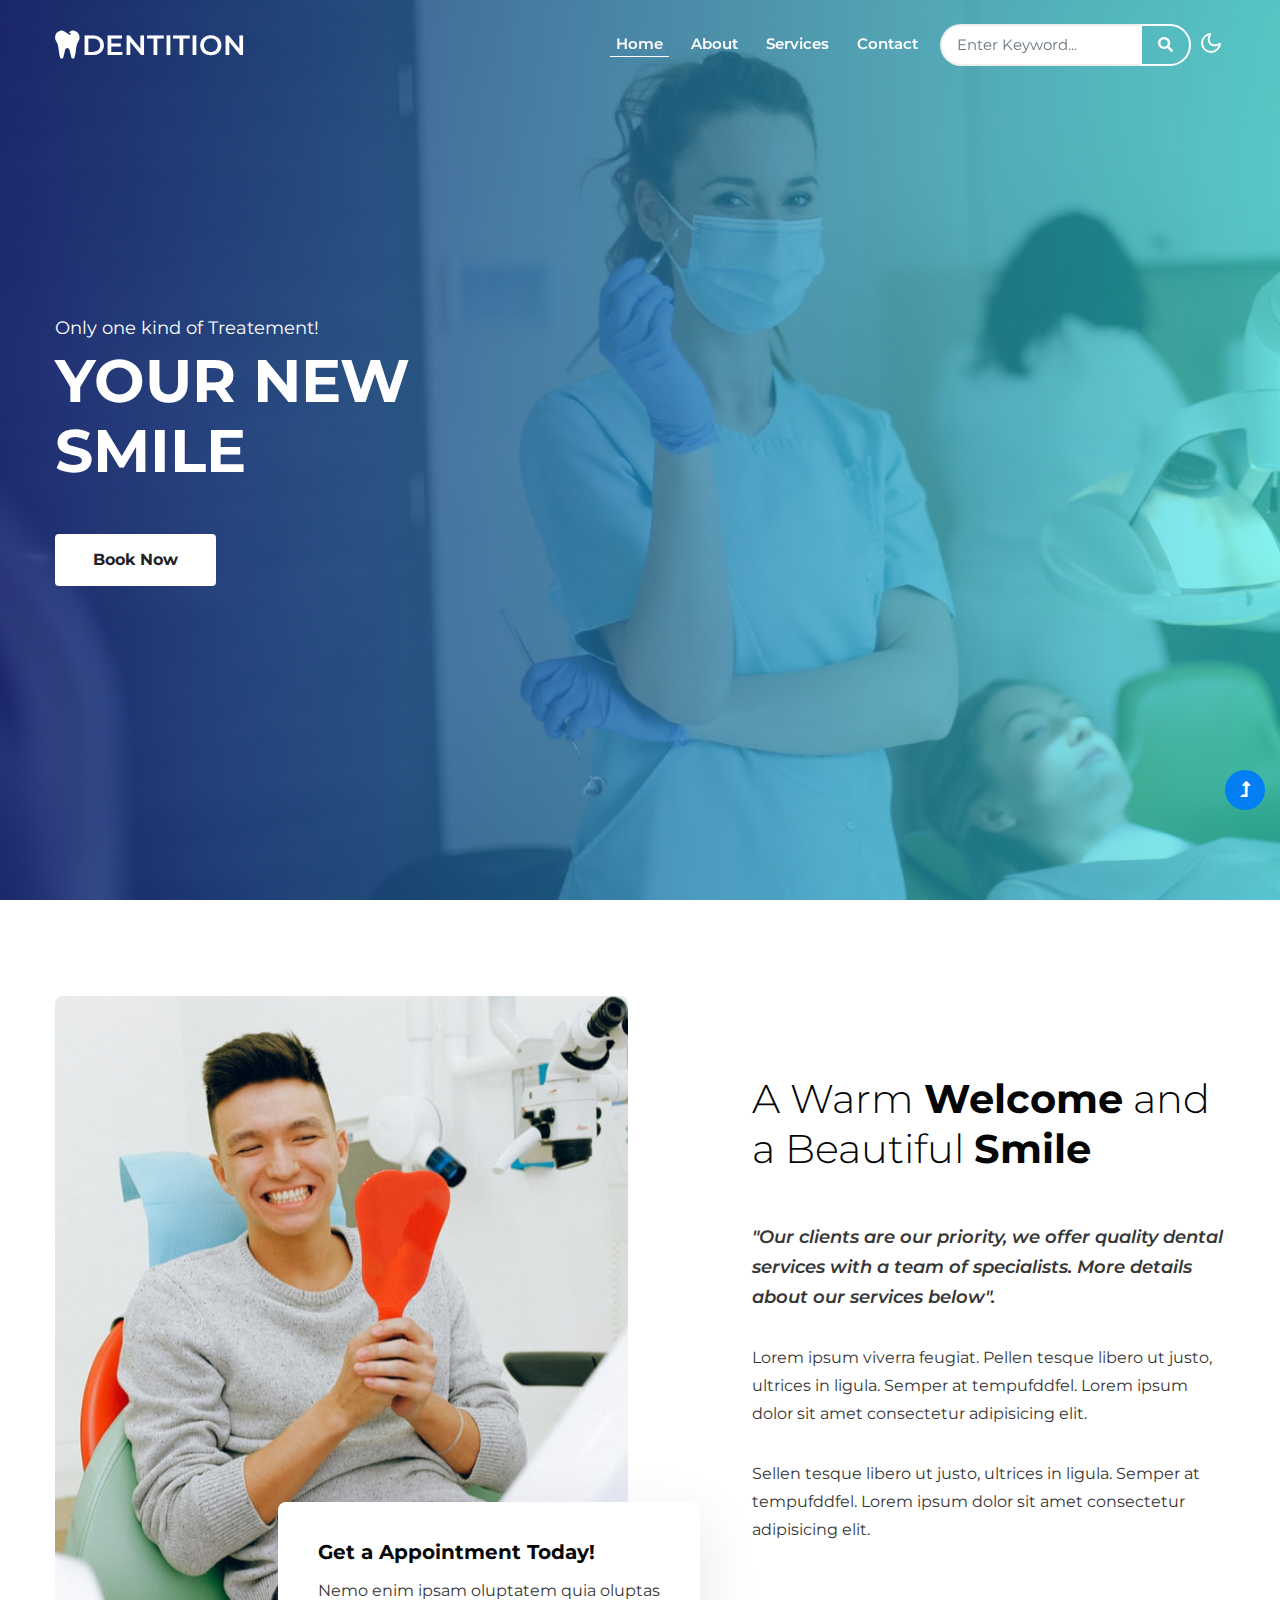
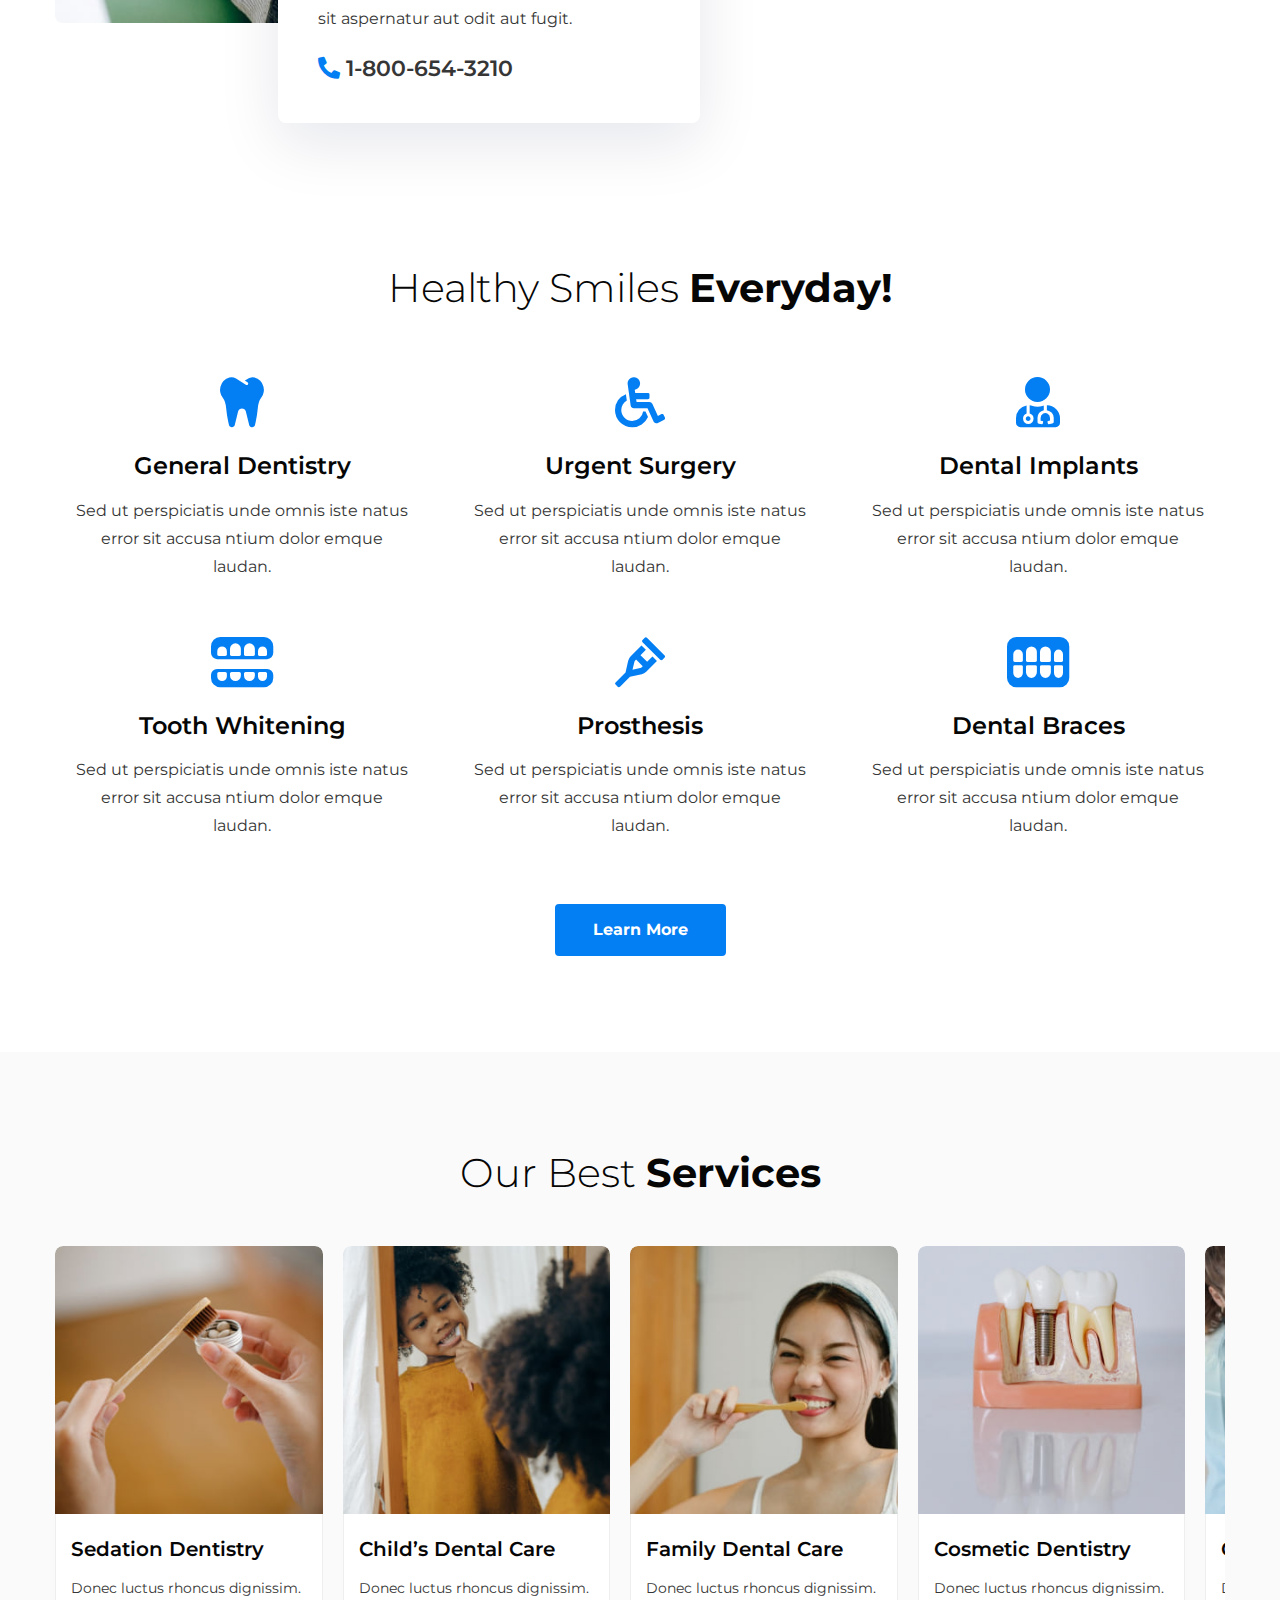
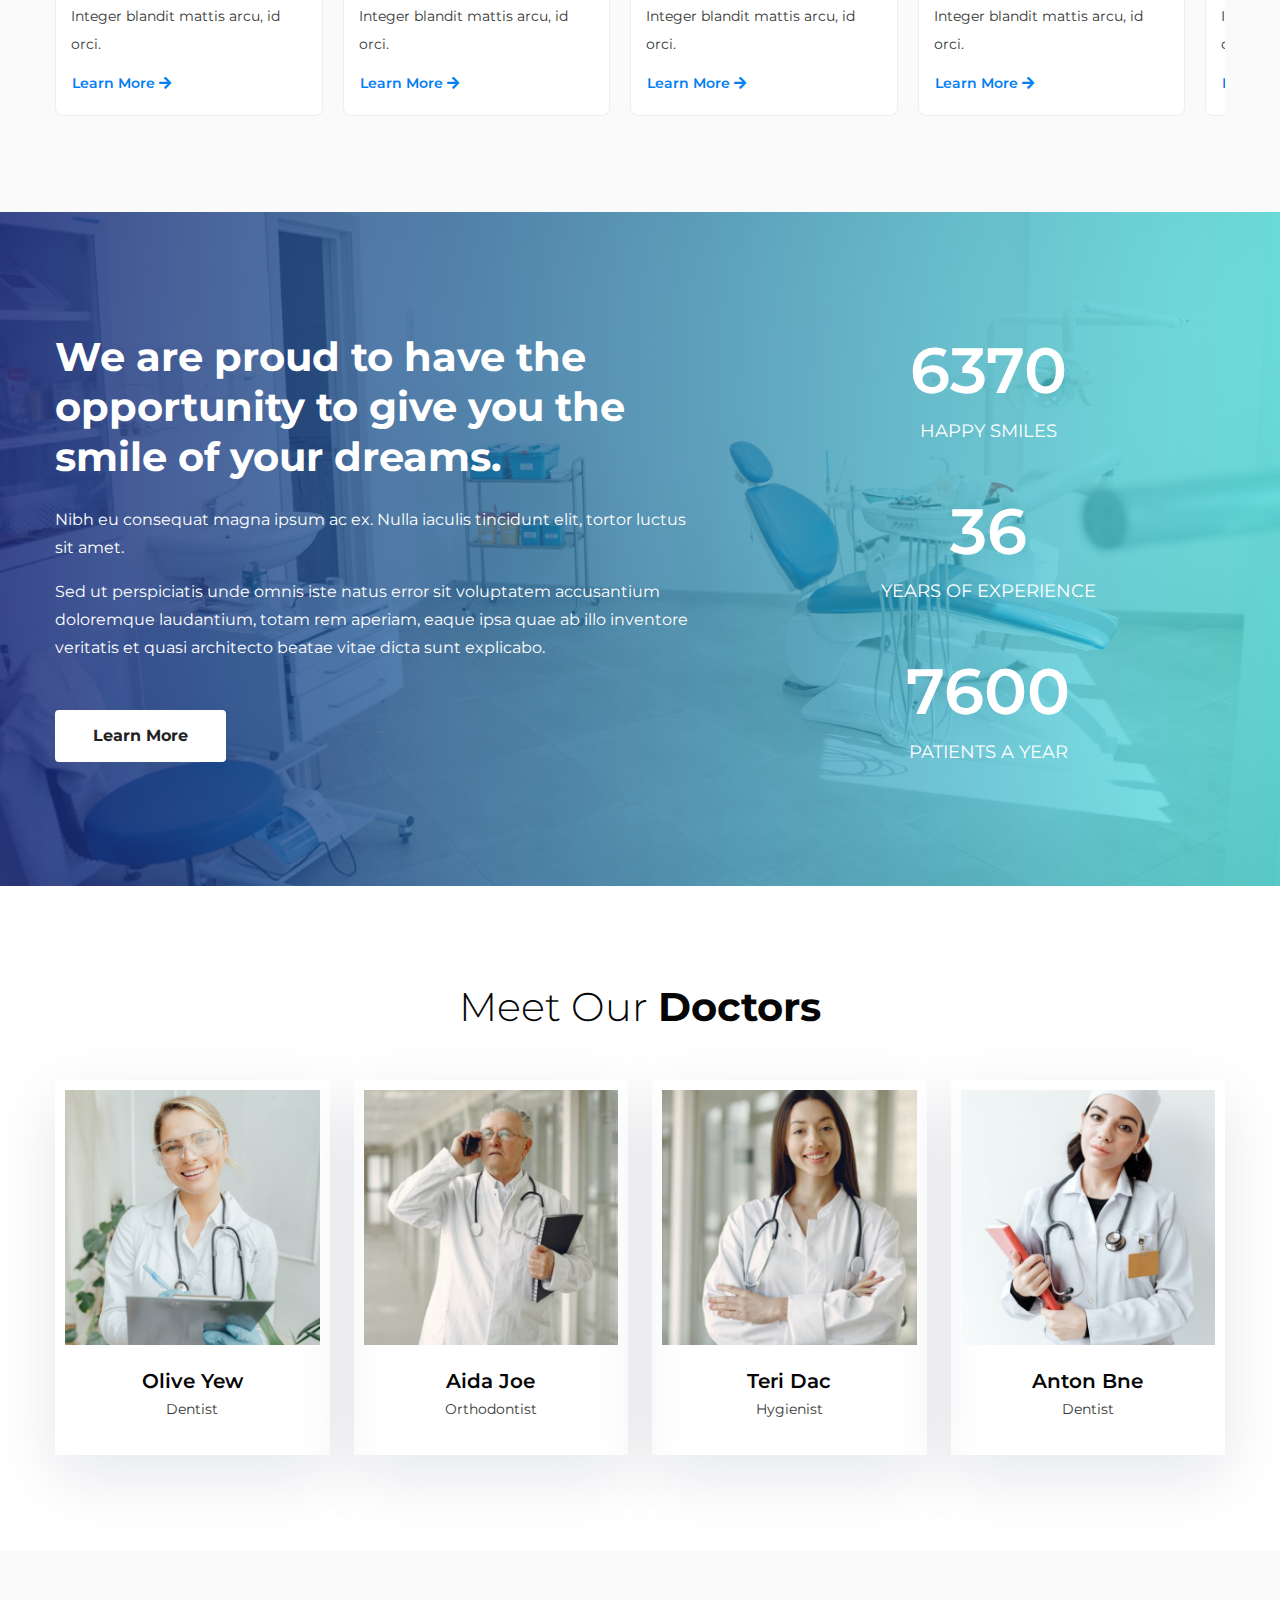
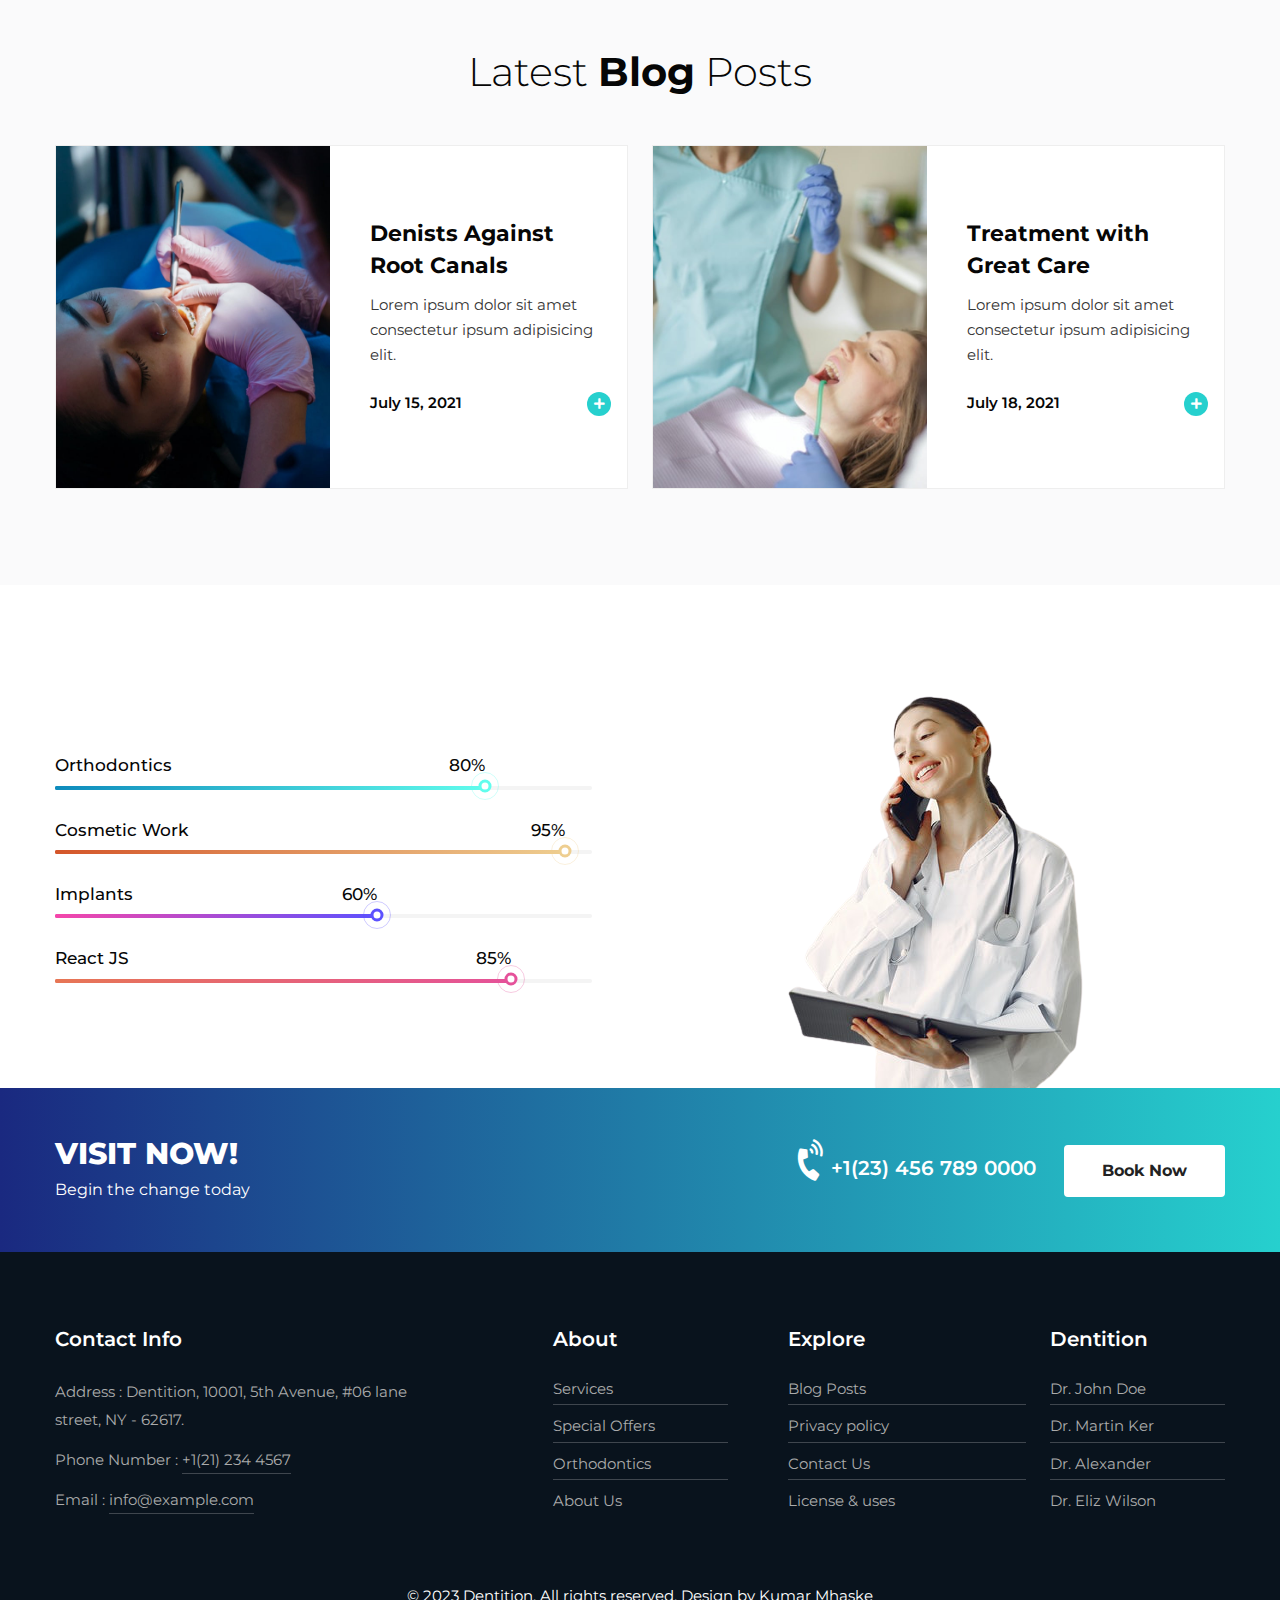
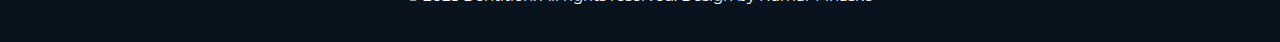
<file: index.html>
<!doctype html>
<html lang="en">

<head>
 
    <meta charset="utf-8">
    <meta name="viewport" content="width=device-width, initial-scale=1">
    <title>Dentition - Medical Category Bootstrap Responsive Website Template - Home : W3Layouts</title>
  
    <link href="//fonts.googleapis.com/css2?family=Montserrat:wght@100;200;300;400;500;600;700;800;900&display=swap"
        rel="stylesheet">
    
    <link rel="stylesheet" href="assets/css/style-starter.css">
</head>

<body>
    <!-- header -->
    <header id="site-header" class="fixed-top">
        <div class="container">
            <nav class="navbar navbar-expand-lg navbar-light">
                <a class="navbar-brand" href="index.html">
                    <i class="fas fa-tooth"></i>Dentition
                </a>
                <button class="navbar-toggler collapsed" type="button" data-bs-toggle="collapse"
                    data-bs-target="#navbarScroll" aria-controls="navbarScroll" aria-expanded="false"
                    aria-label="Toggle navigation">
                    <span class="navbar-toggler-icon fa icon-expand fa-bars"></span>
                    <span class="navbar-toggler-icon fa icon-close fa-times"></span>
                </button>
                <div class="collapse navbar-collapse" id="navbarScroll">
                    <ul class="navbar-nav ms-auto me-2 my-2 my-lg-0 navbar-nav-scroll">
                        <li class="nav-item">
                            <a class="nav-link active" aria-current="page" href="index.html">Home</a>
                        </li>
                        <li class="nav-item">
                            <a class="nav-link" href="about.html">About</a>
                        </li>
                        <li class="nav-item">
                            <a class="nav-link" href="services.html">Services</a>
                        </li>
                        <li class="nav-item">
                            <a class="nav-link" href="contact.html">Contact</a>
                        </li>
                    </ul>
                    <form action="#error" method="GET" class="d-flex search-header">
                        <input class="form-control" type="search" placeholder="Enter Keyword..." aria-label="Search"
                            required>
                        <button class="btn btn-style" type="submit"><i class="fas fa-search"></i></button>
                    </form>
                </div>
                <!-- toggle switch for light and dark theme -->
                <div class="cont-ser-position">
                    <nav class="navigation">
                        <div class="theme-switch-wrapper">
                            <label class="theme-switch" for="checkbox">
                                <input type="checkbox" id="checkbox">
                                <div class="mode-container">
                                    <i class="gg-sun"></i>
                                    <i class="gg-moon"></i>
                                </div>
                            </label>
                        </div>
                    </nav>
                </div>
                <!-- //toggle switch for light and dark theme -->
            </nav>
        </div>
    </header>
    <!-- //header -->

    <!-- banner section -->
    <section class="w3l-main-slider" id="home">
        <div class="banner-content">
            <div id="demo-1">
                <div class="demo-inner-content">
                    <div class="container">
                        <div class="banner-info">
                            <p class="mb-1">Only one kind of Treatement!</p>
                            <h3>Your New Smile</h3>
                            <a class="btn btn-style btn-style-2 mt-sm-5 mt-4" href="appointment.html">Book Now</a>
                        </div>
                    </div>
                </div>
            </div>
        </div>
    </section>
    <!-- //banner section -->

    <!-- home block 1 -->
    <section class="w3l-servicesblock py-5">
        <div class="container py-md-5 py-4">
            <div class="row pb-xl-5 align-items-center">
                <div class="col-lg-6 position-relative home-block-3-left pb-lg-0 pb-5">
                    <div class="position-relative">
                        <img src="assets/images/home1.jpg" alt="" class="img-fluid radius-image">
                    </div>
                    <div class="imginfo__box">
                        <h6 class="imginfo__title">Get a Appointment Today!</h6>
                        <p>Nemo enim ipsam oluptatem quia oluptas<br> sit aspernatur aut odit aut fugit. </p>
                        <a href="tel:http://1(800)7654321"><i class="fas fa-phone-alt"></i> 1-800-654-3210</a>
                    </div>
                </div>
                <div class="col-xl-5 col-lg-6 offset-xl-1 mt-lg-0 mt-5 pt-lg-0 pt-5">
                    <h3 class="title-style mb-md-5 mb-4">A Warm <span>Welcome</span> and a Beautiful <span>Smile</span>
                    </h3>
                    <p class="sub-para">"Our clients are our priority, we offer quality dental services with a team of
                        specialists. More details about our services below".</p>
                    <p class="mt-4 pt-sm-2">Lorem ipsum viverra feugiat. Pellen tesque libero ut justo,
                        ultrices in ligula. Semper at tempufddfel. Lorem ipsum dolor sit amet consectetur adipisicing
                        elit.</p>
                    <p class="mt-4 pt-sm-2">Sellen tesque libero ut justo,
                        ultrices in ligula. Semper at tempufddfel. Lorem ipsum dolor sit amet consectetur adipisicing
                        elit.</p>
                </div>
            </div>
        </div>
    </section>
    <!-- //home block 1 -->

    <!-- home block 2 -->
    <section class="about-section text-center pt-lg-5 pb-5">
        <div class="container pt-lg-5 pb-lg-5 pb-4">
            <h3 class="title-style text-center mb-5">Healthy Smiles <span>Everyday!</span></h3>
            <div class="row justify-content-center">
                <div class="col-lg-4 col-md-6">
                    <div class="about-single p-3">
                        <div class="about-icon mb-4">
                            <i class="fas fa-tooth"></i>
                        </div>
                        <div class="about-content">
                            <h5 class="mb-3"><a href="about.html">General Dentistry</a></h5>
                            <p>Sed ut perspiciatis unde omnis iste natus error sit accusa ntium dolor emque
                                laudan.</p>
                        </div>
                    </div>
                </div>
                <div class="col-lg-4 col-md-6 mt-md-0 mt-3">
                    <div class="about-single p-3">
                        <div class="about-icon mb-4">
                            <i class="fas fa-wheelchair"></i>
                        </div>
                        <div class="about-content">
                            <h5 class="mb-3"><a href="about.html">Urgent Surgery</a></h5>
                            <p>Sed ut perspiciatis unde omnis iste natus error sit accusa ntium dolor emque
                                laudan.</p>
                        </div>
                    </div>
                </div>
                <div class="col-lg-4 col-md-6 mt-lg-0 mt-3">
                    <div class="about-single p-3">
                        <div class="about-icon mb-4">
                            <i class="fas fa-user-md"></i>
                        </div>
                        <div class="about-content">
                            <h5 class="mb-3"><a href="about.html">Dental Implants</a></h5>
                            <p>Sed ut perspiciatis unde omnis iste natus error sit accusa ntium dolor emque
                                laudan.</p>
                        </div>
                    </div>
                </div>
                <div class="col-lg-4 col-md-6 mt-4">
                    <div class="about-single p-3">
                        <div class="about-icon mb-4">
                            <i class="fas fa-teeth-open"></i>
                        </div>
                        <div class="about-content">
                            <h5 class="mb-3"><a href="about.html">Tooth Whitening</a></h5>
                            <p>Sed ut perspiciatis unde omnis iste natus error sit accusa ntium dolor emque
                                laudan.</p>
                        </div>
                    </div>
                </div>
                <div class="col-lg-4 col-md-6 mt-4">
                    <div class="about-single p-3">
                        <div class="about-icon mb-4">
                            <i class="fas fa-crutch"></i>
                        </div>
                        <div class="about-content">
                            <h5 class="mb-3"><a href="about.html">Prosthesis</a></h5>
                            <p>Sed ut perspiciatis unde omnis iste natus error sit accusa ntium dolor emque
                                laudan.</p>
                        </div>
                    </div>
                </div>
                <div class="col-lg-4 col-md-6 mt-4">
                    <div class="about-single p-3">
                        <div class="about-icon mb-4">
                            <i class="fas fa-teeth"></i>
                        </div>
                        <div class="about-content">
                            <h5 class="mb-3"><a href="about.html">Dental Braces</a></h5>
                            <p>Sed ut perspiciatis unde omnis iste natus error sit accusa ntium dolor emque
                                laudan.</p>
                        </div>
                    </div>
                </div>
            </div>
            <a href="services.html" class="btn btn-style mt-5">Learn More</a>
        </div>
    </section>
    <!-- //home block 2 -->

    <!-- home block 3 with slider -->
    <section class="w3l-index5 py-5">
        <div class="container py-md-5 py-4">
            <h3 class="title-style text-center mb-5">Our Best <span>Services</span></h3>
            <div class="inner-sec-w3layouts mt-md-5 mt-4">
                <div class="owl-three owl-carousel owl-theme">
                    <div class="item">
                        <div class="content-left-sec">
                            <a class="blog-link d-block zoom-image" href="#url"><img src="assets/images/s1.jpg"
                                    class="img-fluid scale-image" alt=""></a>
                            <div class="blog-info">
                                <a href="#url">
                                    <h4 class="mb-0">Sedation Dentistry</h4>
                                </a>
                                <p>Donec luctus rhoncus dignissim. Integer blandit mattis arcu, id orci.</p>
                                <a href="services.html" class="btn btn-style-primary">Learn More<i
                                        class="fas fa-arrow-right"></i></a>
                            </div>
                        </div>
                    </div>
                    <div class="item">
                        <div class="content-left-sec">
                            <a class="blog-link d-block zoom-image" href="#url"><img src="assets/images/s2.jpg"
                                    class="img-fluid scale-image" alt=""></a>
                            <div class="blog-info">
                                <a href="#url">
                                    <h4 class="mb-0">Child’s Dental Care</h4>
                                </a>
                                <p>Donec luctus rhoncus dignissim. Integer blandit mattis arcu, id orci.</p>
                                <a href="services.html" class="btn btn-style-primary">Learn More<i
                                        class="fas fa-arrow-right"></i></a>
                            </div>
                        </div>
                    </div>
                    <div class="item">
                        <div class="content-left-sec">
                            <a class="blog-link d-block zoom-image" href="#url"><img src="assets/images/s3.jpg"
                                    class="img-fluid scale-image" alt=""></a>
                            <div class="blog-info">
                                <a href="#url">
                                    <h4 class="mb-0">Family Dental Care</h4>
                                </a>
                                <p>Donec luctus rhoncus dignissim. Integer blandit mattis arcu, id orci.</p>
                                <a href="services.html" class="btn btn-style-primary">Learn More<i
                                        class="fas fa-arrow-right"></i></a>
                            </div>
                        </div>
                    </div>
                    <div class="item">
                        <div class="content-left-sec">
                            <a class="blog-link d-block zoom-image" href="#url"><img src="assets/images/s4.jpg"
                                    class="img-fluid scale-image" alt=""></a>
                            <div class="blog-info">
                                <a href="#url">
                                    <h4 class="mb-0">Cosmetic Dentistry</h4>
                                </a>
                                <p>Donec luctus rhoncus dignissim. Integer blandit mattis arcu, id orci.</p>
                                <a href="services.html" class="btn btn-style-primary">Learn More<i
                                        class="fas fa-arrow-right"></i></a>
                            </div>
                        </div>
                    </div>
                    <div class="item">
                        <div class="content-left-sec">
                            <a class="blog-link d-block zoom-image" href="#url"><img src="assets/images/s5.jpg"
                                    class="img-fluid scale-image" alt=""></a>
                            <div class="blog-info">
                                <a href="#url">
                                    <h4 class="mb-0">Cleaning with Air Flow</h4>
                                </a>
                                <p>Donec luctus rhoncus dignissim. Integer blandit mattis arcu, id orci.</p>
                                <a href="services.html" class="btn btn-style-primary">Learn More<i
                                        class="fas fa-arrow-right"></i></a>
                            </div>
                        </div>
                    </div>
                    <div class="item">
                        <div class="content-left-sec">
                            <a class="blog-link d-block zoom-image" href="#url"><img src="assets/images/s7.jpg"
                                    class="img-fluid scale-image" alt=""></a>
                            <div class="blog-info">
                                <a href="#url">
                                    <h4 class="mb-0">Complete Whitening</h4>
                                </a>
                                <p>Donec luctus rhoncus dignissim. Integer blandit mattis arcu, id orci.</p>
                                <a href="services.html" class="btn btn-style-primary">Learn More<i
                                        class="fas fa-arrow-right"></i></a>
                            </div>
                        </div>
                    </div>
                </div>
            </div>
        </div>
    </section>
    <!-- //home block 3 with slider -->

    <!-- stats section -->
    <section class="w3-bottom-stats py-5">
        <div class="container py-md-5 py-4">
            <div class="row py-4">
                <div class="col-md-7 pe-lg-5">
                    <h5 class="text-new mb-4">We are proud to have the opportunity to give you the smile of your dreams.
                    </h5>
                    <p class="mb-3">Nibh eu consequat magna ipsum ac ex. Nulla iaculis
                        tincidunt elit, tortor luctus sit amet.
                    </p>
                    <p>Sed ut perspiciatis unde omnis iste natus error sit voluptatem accusantium doloremque
                        laudantium, totam rem aperiam, eaque ipsa quae ab illo inventore veritatis et quasi
                        architecto beatae vitae dicta sunt explicabo.</p>
                    <a href="about.html" class="btn btn-style btn-style-2 mt-lg-5 mt-4">Learn More</a>
                </div>
                <div class="col-md-5 text-md-center mt-md-0 mt-5">
                    <div class="counter">
                        <div class="timer count-title count-number" data-to="6370" data-speed="1500">6370</div>
                        <p class="count-text mt-sm-2">Happy Smiles</p>
                    </div>
                    <div class="counter mt-sm-5 mt-4">
                        <div class="timer count-title count-number" data-to="36" data-speed="1500">36</div>
                        <p class="count-text mt-sm-2">Years of experience</p>
                    </div>
                    <div class="counter mt-sm-5 mt-4">
                        <div class="timer count-title count-number" data-to="7600" data-speed="1500">7600</div>
                        <p class="count-text mt-sm-2">Patients a year</p>
                    </div>
                </div>
            </div>
        </div>
    </section>
    <!-- //stats section -->

    <!-- team section -->
    <section class="w3l-team py-5">
        <div class="container py-md-5 py-4">
            <h3 class="title-style text-center mb-5">Meet Our <span>Doctors</span></h3>
            <div class="row text-center">
                <div class="col-lg-3 col-sm-6">
                    <div class="team-block-single">
                        <div class="team-grids">
                            <a href="#team-single">
                                <img src="assets/images/team1.jpg" class="img-fluid" alt="">
                                <div class="team-info">
                                    <div class="social-icons-section">
                                        <a class="fac" href="#facebook">
                                            <i class="fab fa-facebook-f"></i>
                                        </a>
                                        <a class="twitter mx-2" href="#twitter">
                                            <i class="fab fa-twitter"></i>
                                        </a>
                                        <a class="google" href="#google-plus">
                                            <i class="fab fa-google-plus-g"></i>
                                        </a>
                                    </div>
                                </div>
                            </a>
                        </div>
                        <div class="team-bottom-block p-4">
                            <h5 class="member mb-1"><a href="#team">Olive Yew</a></h5>
                            <small>Dentist</small>
                        </div>
                    </div>
                </div>
                <div class="col-lg-3 col-sm-6 mt-sm-0 mt-4">
                    <div class="team-block-single">
                        <div class="team-grids">
                            <a href="#team-single">
                                <img src="assets/images/team2.jpg" class="img-fluid" alt="">
                                <div class="team-info">
                                    <div class="social-icons-section">
                                        <a class="fac" href="#facebook">
                                            <i class="fab fa-facebook-f"></i>
                                        </a>
                                        <a class="twitter mx-2" href="#twitter">
                                            <i class="fab fa-twitter"></i>
                                        </a>
                                        <a class="google" href="#google-plus">
                                            <i class="fab fa-google-plus-g"></i>
                                        </a>
                                    </div>
                                </div>
                            </a>
                        </div>
                        <div class="team-bottom-block p-4">
                            <h5 class="member mb-1 active"><a href="#team">Aida Joe</a></h5>
                            <small>Orthodontist</small>
                        </div>
                    </div>
                </div>
                <div class="col-lg-3 col-sm-6 mt-lg-0 mt-4">
                    <div class="team-block-single">
                        <div class="team-grids">
                            <a href="#team-single">
                                <img src="assets/images/team3.jpg" class="img-fluid" alt="">
                                <div class="team-info">
                                    <div class="social-icons-section">
                                        <a class="fac" href="#facebook">
                                            <i class="fab fa-facebook-f"></i>
                                        </a>
                                        <a class="twitter mx-2" href="#twitter">
                                            <i class="fab fa-twitter"></i>
                                        </a>
                                        <a class="google" href="#google-plus">
                                            <i class="fab fa-google-plus-g"></i>
                                        </a>
                                    </div>
                                </div>
                            </a>
                        </div>
                        <div class="team-bottom-block p-4">
                            <h5 class="member mb-1"><a href="#team">Teri Dac</a></h5>
                            <small>Hygienist</small>
                        </div>
                    </div>
                </div>
                <div class="col-lg-3 col-sm-6 mt-lg-0 mt-4">
                    <div class="team-block-single">
                        <div class="team-grids">
                            <a href="#team-single">
                                <img src="assets/images/team4.jpg" class="img-fluid" alt="">
                                <div class="team-info">
                                    <div class="social-icons-section">
                                        <a class="fac" href="#facebook">
                                            <i class="fab fa-facebook-f"></i>
                                        </a>
                                        <a class="twitter mx-2" href="#twitter">
                                            <i class="fab fa-twitter"></i>
                                        </a>
                                        <a class="google" href="#google-plus">
                                            <i class="fab fa-google-plus-g"></i>
                                        </a>
                                    </div>
                                </div>
                            </a>
                        </div>
                        <div class="team-bottom-block p-4">
                            <h5 class="member mb-1"><a href="#team">Anton Bne</a></h5>
                            <small>Dentist</small>
                        </div>
                    </div>
                </div>
            </div>
        </div>
    </section>
    <!-- //team setion -->

    <!-- blog section -->
    <div class="w3l-homeblock2 py-5">
        <div class="container py-md-5 py-4">
            <h3 class="title-style text-center mb-5">Latest <span>Blog</span> Posts</h3>
            <div class="row">
                <div class="col-lg-6">
                    <div class="bg-clr-white hover-box">
                        <div class="row align-items-center">
                            <div class="col-sm-6 position-relative">
                                <a href="#blog">
                                    <img class="img-fluid d-block" src="assets/images/blog3.jpg" alt="image">
                                </a>
                            </div>
                            <div class="col-sm-6">
                                <div class="card-body blog-details align-self pl-sm-0">
                                    <a href="#blog" class="blog-desc">Denists Against Root Canals
                                    </a>
                                    <p>Lorem ipsum dolor sit amet consectetur ipsum adipisicing elit.</p>
                                    <div class="d-flex align-items-center justify-content-between mt-lg-4 mt-5">
                                        <h5 class="text-blog-e">July 15, 2021</h5>
                                        <a href="#blog" class="blog-icon-e"><i class="fas fa-plus"></i></a>
                                    </div>
                                </div>
                            </div>
                        </div>
                    </div>
                </div>
                <div class="col-lg-6 mt-lg-0 mt-4">
                    <div class="bg-clr-white hover-box">
                        <div class="row align-items-center">
                            <div class="col-sm-6 position-relative">
                                <a href="#blog">
                                    <img class="img-fluid d-block" src="assets/images/blog2.jpg" alt="Card image cap">
                                </a>
                            </div>
                            <div class="col-sm-6">
                                <div class="card-body blog-details align-self pl-sm-0">
                                    <a href="#blog" class="blog-desc">Treatment with Great Care</a>
                                    <p>Lorem ipsum dolor sit amet consectetur ipsum adipisicing elit.</p>
                                    <div class="d-flex align-items-center justify-content-between mt-lg-4 mt-5">
                                        <h5 class="text-blog-e">July 18, 2021</h5>
                                        <a href="#blog" class="blog-icon-e"><i class="fas fa-plus"></i></a>
                                    </div>
                                </div>
                            </div>
                        </div>
                    </div>
                </div>
            </div>
        </div>
    </div>
    <!-- //blog section -->

    <!-- skills section -->
    <section class="w3l-progress pt-5" id="progress">
        <div class="container pt-md-5 pt-4">
            <div class="row align-items-center">
                <div class="col-lg-6 pe-lg-5">
                    <div class="progress-info info1">
                        <h6 class="progress-tittle">Orthodontics <span class="">80%</span></h6>
                        <div class="progress">
                            <div class="progress-bar progress-bar-striped gradient-1" role="progressbar"
                                style="width: 80%" aria-valuenow="90" aria-valuemin="0" aria-valuemax="100">
                            </div>
                        </div>
                    </div>
                    <div class="progress-info info2">
                        <h6 class="progress-tittle">Cosmetic Work <span class="">95%</span>
                        </h6>
                        <div class="progress">
                            <div class="progress-bar progress-bar-striped gradient-2" role="progressbar"
                                style="width: 95%" aria-valuenow="95" aria-valuemin="0" aria-valuemax="100">
                            </div>
                        </div>
                    </div>
                    <div class="progress-info info3">
                        <h6 class="progress-tittle">Implants <span class="">60%</span></h6>
                        <div class="progress">
                            <div class="progress-bar progress-bar-striped gradient-3" role="progressbar"
                                style="width: 60%" aria-valuenow="95" aria-valuemin="0" aria-valuemax="100">
                            </div>
                        </div>
                    </div>
                    <div class="progress-info info4">
                        <h6 class="progress-tittle">React JS <span class="">85%</span></h6>
                        <div class="progress">
                            <div class="progress-bar progress-bar-striped gradient-4" role="progressbar"
                                style="width: 85%" aria-valuenow="95" aria-valuemin="0" aria-valuemax="100">
                            </div>
                        </div>
                    </div>
                </div>
                <div class="col-lg-6 text-center">
                    <img src="assets/images/img1.png" alt="" class="img-fluid">
                </div>
            </div>
        </div>
    </section>
    <!-- //skills section -->

    <!-- call section -->
    <section class="w3l-call-to-action-6">
        <div class="container py-md-5 py-sm-4 py-5">
            <div class="d-sm-flex align-items-center justify-content-between">
                <div class="left-content-call">
                    <h3 class="title-big">Visit Now!</h3>
                    <p class="text-white mt-1">Begin the change today</p>
                </div>
                <div class="right-content-call mt-sm-0 mt-4">
                    <ul class="buttons">
                        <li class="phone-sec me-lg-4"><i class="fas fa-phone-volume"></i>
                            <a class="call-style-w3" href="tel:+1(23) 456 789 0000">+1(23) 456 789 0000</a>
                        </li>
                        <li><a href="appointment.html" class="btn btn-style btn-style-2 mt-lg-0 mt-3">Book Now</a> </li>
                    </ul>
                </div>
            </div>
        </div>
    </section>
    <!-- //call section -->

    <!-- footer -->
    <footer class="w3l-footer-29-main">
        <div class="footer-29 pt-5 pb-4">
            <div class="container pt-md-4">
                <div class="row footer-top-29">
                    <div class="col-md-5 footer-list-29 pe-xl-5">
                        <h6 class="footer-title-29">Contact Info </h6>
                        <p class="mb-2 pe-xl-5">Address : Dentition, 10001, 5th Avenue, #06 lane street, NY - 62617.
                        </p>
                        <p class="mb-2">Phone Number : <a href="tel:+1(21) 234 4567">+1(21) 234 4567</a></p>
                        <p class="mb-2">Email : <a href="mailto:info@example.com">info@example.com</a></p>
                    </div>
                    <div class="col-md-2 col-4 footer-list-29 mt-md-0 mt-4">
                        <ul>
                            <h6 class="footer-title-29">About</h6>
                            <li><a href="services.html">Services</a></li>
                            <li><a href="about.html">Special Offers</a></li>
                            <li><a href="about.html">Orthodontics</a></li>
                            <li><a href="about.html">About Us</a></li>
                        </ul>
                    </div>
                    <div class="col-lg-3 col-md-3 col-4 ps-lg-5 ps-md-4 footer-list-29 mt-md-0 mt-4">
                        <ul>
                            <h6 class="footer-title-29">Explore</h6>
                            <li><a href="#blog">Blog Posts</a></li>
                            <li><a href="#privacy">Privacy policy</a></li>
                            <li><a href="contact.html">Contact Us</a></li>
                            <li><a href="#license">License & uses</a></li>
                        </ul>
                    </div>
                    <div class="col-lg-2 col-md-2 col-4 footer-list-29 mt-md-0 mt-4">
                        <ul>
                            <h6 class="footer-title-29">Dentition</h6>
                            <li><a href="#doctor">Dr. John Doe</a></li>
                            <li><a href="#doctor">Dr. Martin Ker</a></li>
                            <li><a href="#doctor">Dr. Alexander</a></li>
                            <li><a href="#doctor">Dr. Eliz Wilson</a></li>
                        </ul>
                    </div>
                </div>
                <!-- copyright -->
                <p class="copy-footer-29 text-center pt-lg-2 mt-5 pb-2">© 2023 Dentition. All rights reserved. Design by
                   
                    Kumar Mhaske</a></p>
                <!-- //copyright -->
            </div>
        </div>
    </footer>
    <!-- //footer -->

    <!-- Js scripts -->
    <!-- move top -->
    <button onclick="topFunction()" id="movetop" title="Go to top">
        <span class="fas fa-level-up-alt" aria-hidden="true"></span>
    </button>
    <script>
        // When the user scrolls down 20px from the top of the document, show the button
        window.onscroll = function () {
            scrollFunction()
        };

        function scrollFunction() {
            if (document.body.scrollTop > 20 || document.documentElement.scrollTop > 20) {
                document.getElementById("movetop").style.display = "block";
            } else {
                document.getElementById("movetop").style.display = "none";
            }
        }

        // When the user clicks on the button, scroll to the top of the document
        function topFunction() {
            document.body.scrollTop = 0;
            document.documentElement.scrollTop = 0;
        }
    </script>
    <!-- //move top -->

    <!-- common jquery plugin -->
    <script src="assets/js/jquery-3.3.1.min.js"></script>
    <!-- //common jquery plugin -->

    <!-- for services carousel slider -->
    <script src="assets/js/owl.carousel.js"></script>
    <script>
        $(document).ready(function () {
            $('.owl-three').owlCarousel({
                loop: true,
                stagePadding: 20,
                margin: 20,
                autoplay: true,
                autoplayTimeout: 5000,
                autoplaySpeed: 1000,
                autoplayHoverPause: false,
                nav: false,
                responsive: {
                    0: {
                        items: 1
                    },
                    600: {
                        items: 2
                    },
                    991: {
                        items: 3
                    },
                    1200: {
                        items: 4
                    }
                }
            })
        })
    </script>
    <!-- //for services carousel slider -->

    <!-- theme switch js (light and dark)-->
    <script src="assets/js/theme-change.js"></script>
    <!-- //theme switch js (light and dark)-->

    <!-- MENU-JS -->
    <script>
        $(window).on("scroll", function () {
            var scroll = $(window).scrollTop();

            if (scroll >= 80) {
                $("#site-header").addClass("nav-fixed");
            } else {
                $("#site-header").removeClass("nav-fixed");
            }
        });

        //Main navigation Active Class Add Remove
        $(".navbar-toggler").on("click", function () {
            $("header").toggleClass("active");
        });
        $(document).on("ready", function () {
            if ($(window).width() > 991) {
                $("header").removeClass("active");
            }
            $(window).on("resize", function () {
                if ($(window).width() > 991) {
                    $("header").removeClass("active");
                }
            });
        });
    </script>
    <!-- //MENU-JS -->

    <!-- disable body scroll which navbar is in active -->
    <script>
        $(function () {
            $('.navbar-toggler').click(function () {
                $('body').toggleClass('noscroll');
            })
        });
    </script>
    <!-- //disable body scroll which navbar is in active -->

    <!-- bootstrap -->
    <script src="assets/js/bootstrap.min.js"></script>
    <!-- //bootstrap -->
    <!-- //Js scripts -->
</body>

</html>
</file>
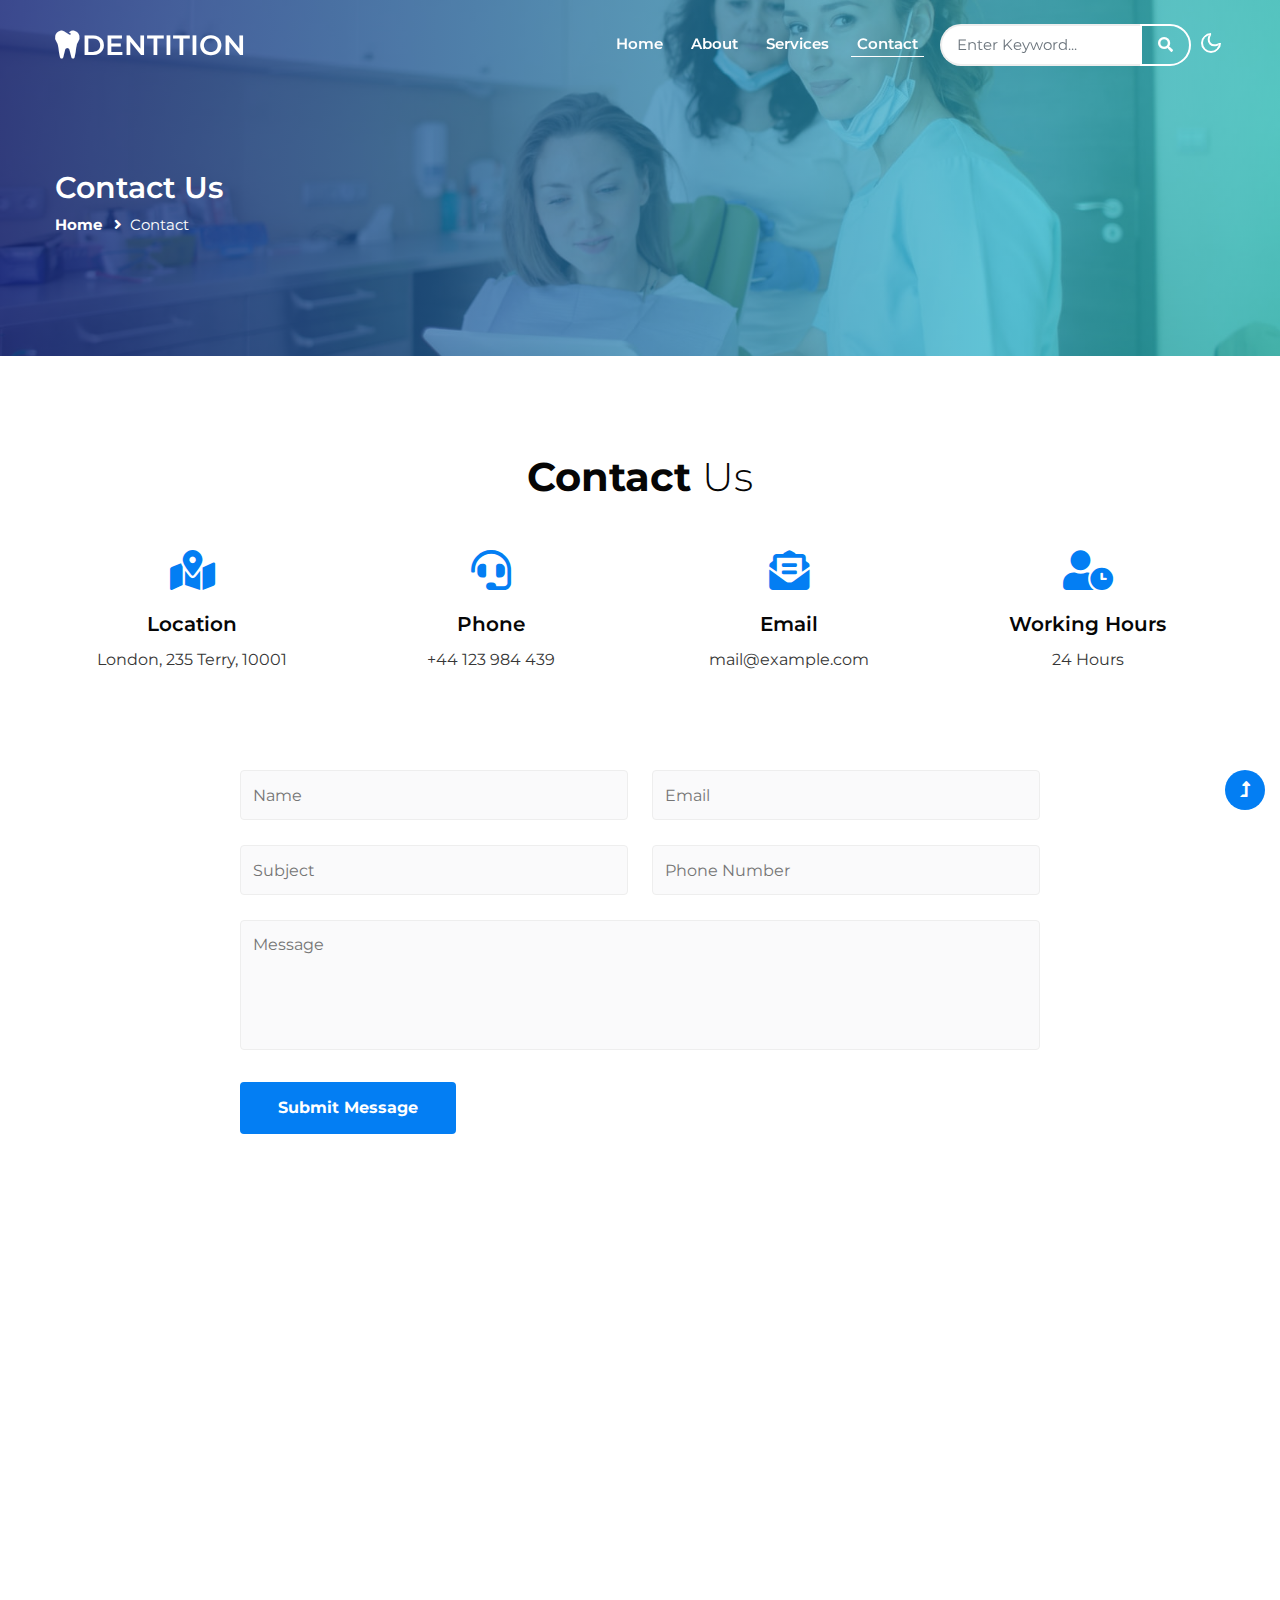
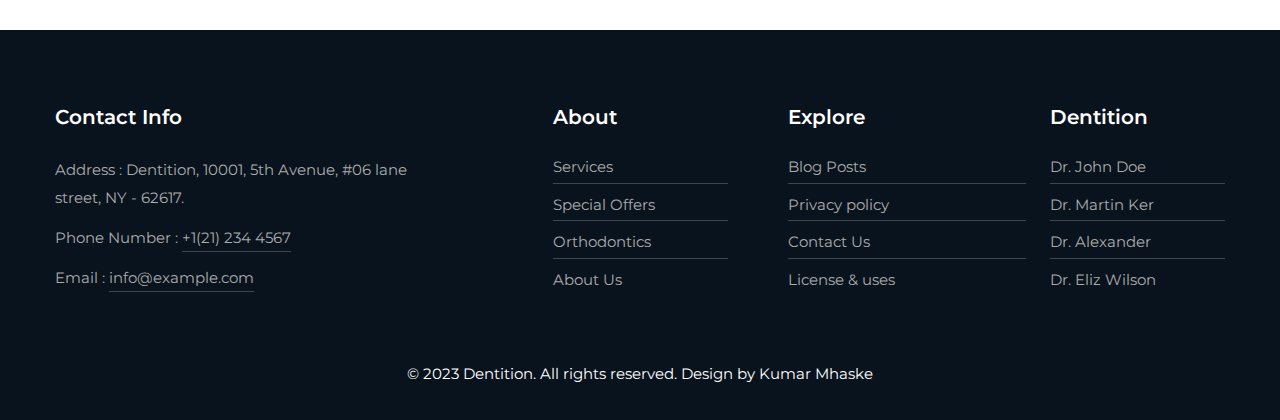
<file: contact.html>
<!--
Author: W3layouts
Author URL: http://w3layouts.com
-->
<!doctype html>
<html lang="en">

<head>
    <!-- Required meta tags -->
    <meta charset="utf-8">
    <meta name="viewport" content="width=device-width, initial-scale=1">
    <title>Dentition - Medical Category Bootstrap Responsive Website Template - Contact : W3Layouts</title>
    <!-- google font -->
    <link href="//fonts.googleapis.com/css2?family=Montserrat:wght@100;200;300;400;500;600;700;800;900&display=swap"
        rel="stylesheet">
    <!-- Template CSS Style link -->
    <link rel="stylesheet" href="assets/css/style-starter.css">
</head>

<body>
    <!-- header -->
    <header id="site-header" class="fixed-top">
        <div class="container">
            <nav class="navbar navbar-expand-lg navbar-light">
                <a class="navbar-brand" href="index.html">
                    <i class="fas fa-tooth"></i>Dentition
                </a>
                <button class="navbar-toggler collapsed" type="button" data-bs-toggle="collapse"
                    data-bs-target="#navbarScroll" aria-controls="navbarScroll" aria-expanded="false"
                    aria-label="Toggle navigation">
                    <span class="navbar-toggler-icon fa icon-expand fa-bars"></span>
                    <span class="navbar-toggler-icon fa icon-close fa-times"></span>
                </button>
                <div class="collapse navbar-collapse" id="navbarScroll">
                    <ul class="navbar-nav ms-auto me-2 my-2 my-lg-0 navbar-nav-scroll">
                        <li class="nav-item">
                            <a class="nav-link" aria-current="page" href="index.html">Home</a>
                        </li>
                        <li class="nav-item">
                            <a class="nav-link" href="about.html">About</a>
                        </li>
                        <li class="nav-item">
                            <a class="nav-link" href="services.html">Services</a>
                        </li>
                        <li class="nav-item">
                            <a class="nav-link active" href="contact.html">Contact</a>
                        </li>
                    </ul>
                    <form action="#error" method="GET" class="d-flex search-header">
                        <input class="form-control" type="search" placeholder="Enter Keyword..." aria-label="Search"
                            required>
                        <button class="btn btn-style" type="submit"><i class="fas fa-search"></i></button>
                    </form>
                </div>
                <!-- toggle switch for light and dark theme -->
                <div class="cont-ser-position">
                    <nav class="navigation">
                        <div class="theme-switch-wrapper">
                            <label class="theme-switch" for="checkbox">
                                <input type="checkbox" id="checkbox">
                                <div class="mode-container">
                                    <i class="gg-sun"></i>
                                    <i class="gg-moon"></i>
                                </div>
                            </label>
                        </div>
                    </nav>
                </div>
                <!-- //toggle switch for light and dark theme -->
            </nav>
        </div>
    </header>
    <!-- //header -->

    <!-- inner banner -->
    <section class="inner-banner py-5">
        <div class="w3l-breadcrumb py-lg-5">
            <div class="container pt-4 pb-sm-4">
                <h4 class="inner-text-title font-weight-bold pt-sm-5 pt-4">Contact Us</h4>
                <ul class="breadcrumbs-custom-path">
                    <li><a href="index.html">Home</a></li>
                    <li class="active"><i class="fas fa-angle-right mx-2"></i>Contact</li>
                </ul>
            </div>
        </div>
    </section>
    <!-- //inner banner -->

    <!-- contact section -->
    <section class="w3l-contact-11 py-5" id="contact">
        <div class="container py-md-5 py-4">
            <h3 class="title-style text-center mb-5"><span>Contact </span> Us</h3>
            <div class="row text-center mb-5 pb-lg-5 pb-sm-4">
                <div class="col-lg-3 col-sm-6 contact-info">
                    <i class="fas fa-map-marked-alt"></i>
                    <h4>Location</h4>
                    <p>London, 235 Terry, 10001</p>
                </div>
                <div class="col-lg-3 col-sm-6 contact-info mt-md-0 mt-4">
                    <i class="fas fa-headset"></i>
                    <h4>Phone</h4>
                    <p><a href="tel:+44 987 654 321">+44 123 984 439</a></p>
                </div>
                <div class="col-lg-3 col-sm-6 contact-info mt-lg-0 mt-4">
                    <i class="fas fa-envelope-open-text"></i>
                    <h4>Email</h4>
                    <p><a href="mailto:mail@example.com" class="email">mail@example.com</a></p>
                </div>
                <div class="col-lg-3 col-sm-6 contact-info mt-lg-0 mt-4">
                    <i class="fas fa-user-clock"></i>
                    <h4>Working Hours</h4>
                    <p>24 Hours</p>
                </div>
            </div>
            <div class="form-inner-cont mx-auto" style="max-width:800px">
                <form action="https://sendmail.w3layouts.com/submitForm" method="post" class="signin-form">
                    <div class="row align-form-map">
                        <div class="col-sm-6 form-input">
                            <input type="text" name="w3lName" id="w3lName" placeholder="Name" />
                        </div>
                        <div class="col-sm-6 form-input">
                            <input type="email" name="w3lSender" id="w3lSender" placeholder="Email" required="" />
                        </div>
                        <div class="col-sm-6 form-input">
                            <input type="text" name="w3lSubect" placeholder="Subject" class="contact-input">
                        </div>
                        <div class="col-sm-6 form-input">
                            <input type="number" name="w3lPhone" placeholder="Phone Number" class="contact-input">
                        </div>
                    </div>
                    <div class="form-input">
                        <textarea placeholder="Message" name="w3lMessage" id="w3lMessage" required=""></textarea>
                    </div>
                    <div class="submit text-right">
                        <button type="submit" class="btn btn-style">Submit
                            Message</button>
                    </div>
                </form>
            </div>
        </div>
    </section>
    <!-- map -->
    <div class="map">
        <iframe
            src="https://www.google.com/maps/embed?pb=!1m18!1m12!1m3!1d317718.69319292053!2d-0.3817765050863085!3d51.528307984912544!2m3!1f0!2f0!3f0!3m2!1i1024!2i768!4f13.1!3m3!1m2!1s0x47d8a00baf21de75%3A0x52963a5addd52a99!2sLondon%2C+UK!5e0!3m2!1sen!2spl!4v1562654563739!5m2!1sen!2spl"
            width="100%" height="400" frameborder="0" style="border: 0px;" allowfullscreen=""></iframe>
    </div>
    <!-- //contact section -->

    <!-- footer -->
    <footer class="w3l-footer-29-main">
        <div class="footer-29 pt-5 pb-4">
            <div class="container pt-md-4">
                <div class="row footer-top-29">
                    <div class="col-md-5 footer-list-29 pe-xl-5">
                        <h6 class="footer-title-29">Contact Info </h6>
                        <p class="mb-2 pe-xl-5">Address : Dentition, 10001, 5th Avenue, #06 lane street, NY - 62617.
                        </p>
                        <p class="mb-2">Phone Number : <a href="tel:+1(21) 234 4567">+1(21) 234 4567</a></p>
                        <p class="mb-2">Email : <a href="mailto:info@example.com">info@example.com</a></p>
                    </div>
                    <div class="col-md-2 col-4 footer-list-29 mt-md-0 mt-4">
                        <ul>
                            <h6 class="footer-title-29">About</h6>
                            <li><a href="services.html">Services</a></li>
                            <li><a href="about.html">Special Offers</a></li>
                            <li><a href="about.html">Orthodontics</a></li>
                            <li><a href="about.html">About Us</a></li>
                        </ul>
                    </div>
                    <div class="col-lg-3 col-md-3 col-4 ps-lg-5 ps-md-4 footer-list-29 mt-md-0 mt-4">
                        <ul>
                            <h6 class="footer-title-29">Explore</h6>
                            <li><a href="#blog">Blog Posts</a></li>
                            <li><a href="#privacy">Privacy policy</a></li>
                            <li><a href="contact.html">Contact Us</a></li>
                            <li><a href="#license">License & uses</a></li>
                        </ul>
                    </div>
                    <div class="col-lg-2 col-md-2 col-4 footer-list-29 mt-md-0 mt-4">
                        <ul>
                            <h6 class="footer-title-29">Dentition</h6>
                            <li><a href="#doctor">Dr. John Doe</a></li>
                            <li><a href="#doctor">Dr. Martin Ker</a></li>
                            <li><a href="#doctor">Dr. Alexander</a></li>
                            <li><a href="#doctor">Dr. Eliz Wilson</a></li>
                        </ul>
                    </div>
                </div>
                <!-- copyright -->
                <p class="copy-footer-29 text-center pt-lg-2 mt-5 pb-2">© 2023 Dentition. All rights reserved. Design by
                   
                    Kumar Mhaske</a></p>
                <!-- //copyright -->
            </div>
        </div>
    </footer>
    <!-- //footer -->

    <!-- Js scripts -->
    <!-- move top -->
    <button onclick="topFunction()" id="movetop" title="Go to top">
        <span class="fas fa-level-up-alt" aria-hidden="true"></span>
    </button>
    <script>
        // When the user scrolls down 20px from the top of the document, show the button
        window.onscroll = function () {
            scrollFunction()
        };

        function scrollFunction() {
            if (document.body.scrollTop > 20 || document.documentElement.scrollTop > 20) {
                document.getElementById("movetop").style.display = "block";
            } else {
                document.getElementById("movetop").style.display = "none";
            }
        }

        // When the user clicks on the button, scroll to the top of the document
        function topFunction() {
            document.body.scrollTop = 0;
            document.documentElement.scrollTop = 0;
        }
    </script>
    <!-- //move top -->

    <!-- common jquery plugin -->
    <script src="assets/js/jquery-3.3.1.min.js"></script>
    <!-- //common jquery plugin -->

    <!-- theme switch js (light and dark)-->
    <script src="assets/js/theme-change.js"></script>
    <!-- //theme switch js (light and dark)-->

    <!-- MENU-JS -->
    <script>
        $(window).on("scroll", function () {
            var scroll = $(window).scrollTop();

            if (scroll >= 80) {
                $("#site-header").addClass("nav-fixed");
            } else {
                $("#site-header").removeClass("nav-fixed");
            }
        });

        //Main navigation Active Class Add Remove
        $(".navbar-toggler").on("click", function () {
            $("header").toggleClass("active");
        });
        $(document).on("ready", function () {
            if ($(window).width() > 991) {
                $("header").removeClass("active");
            }
            $(window).on("resize", function () {
                if ($(window).width() > 991) {
                    $("header").removeClass("active");
                }
            });
        });
    </script>
    <!-- //MENU-JS -->

    <!-- disable body scroll which navbar is in active -->
    <script>
        $(function () {
            $('.navbar-toggler').click(function () {
                $('body').toggleClass('noscroll');
            })
        });
    </script>
    <!-- //disable body scroll which navbar is in active -->

    <!-- bootstrap -->
    <script src="assets/js/bootstrap.min.js"></script>
    <!-- //bootstrap -->
    <!-- //Js scripts -->
</body>

</html>
</file>
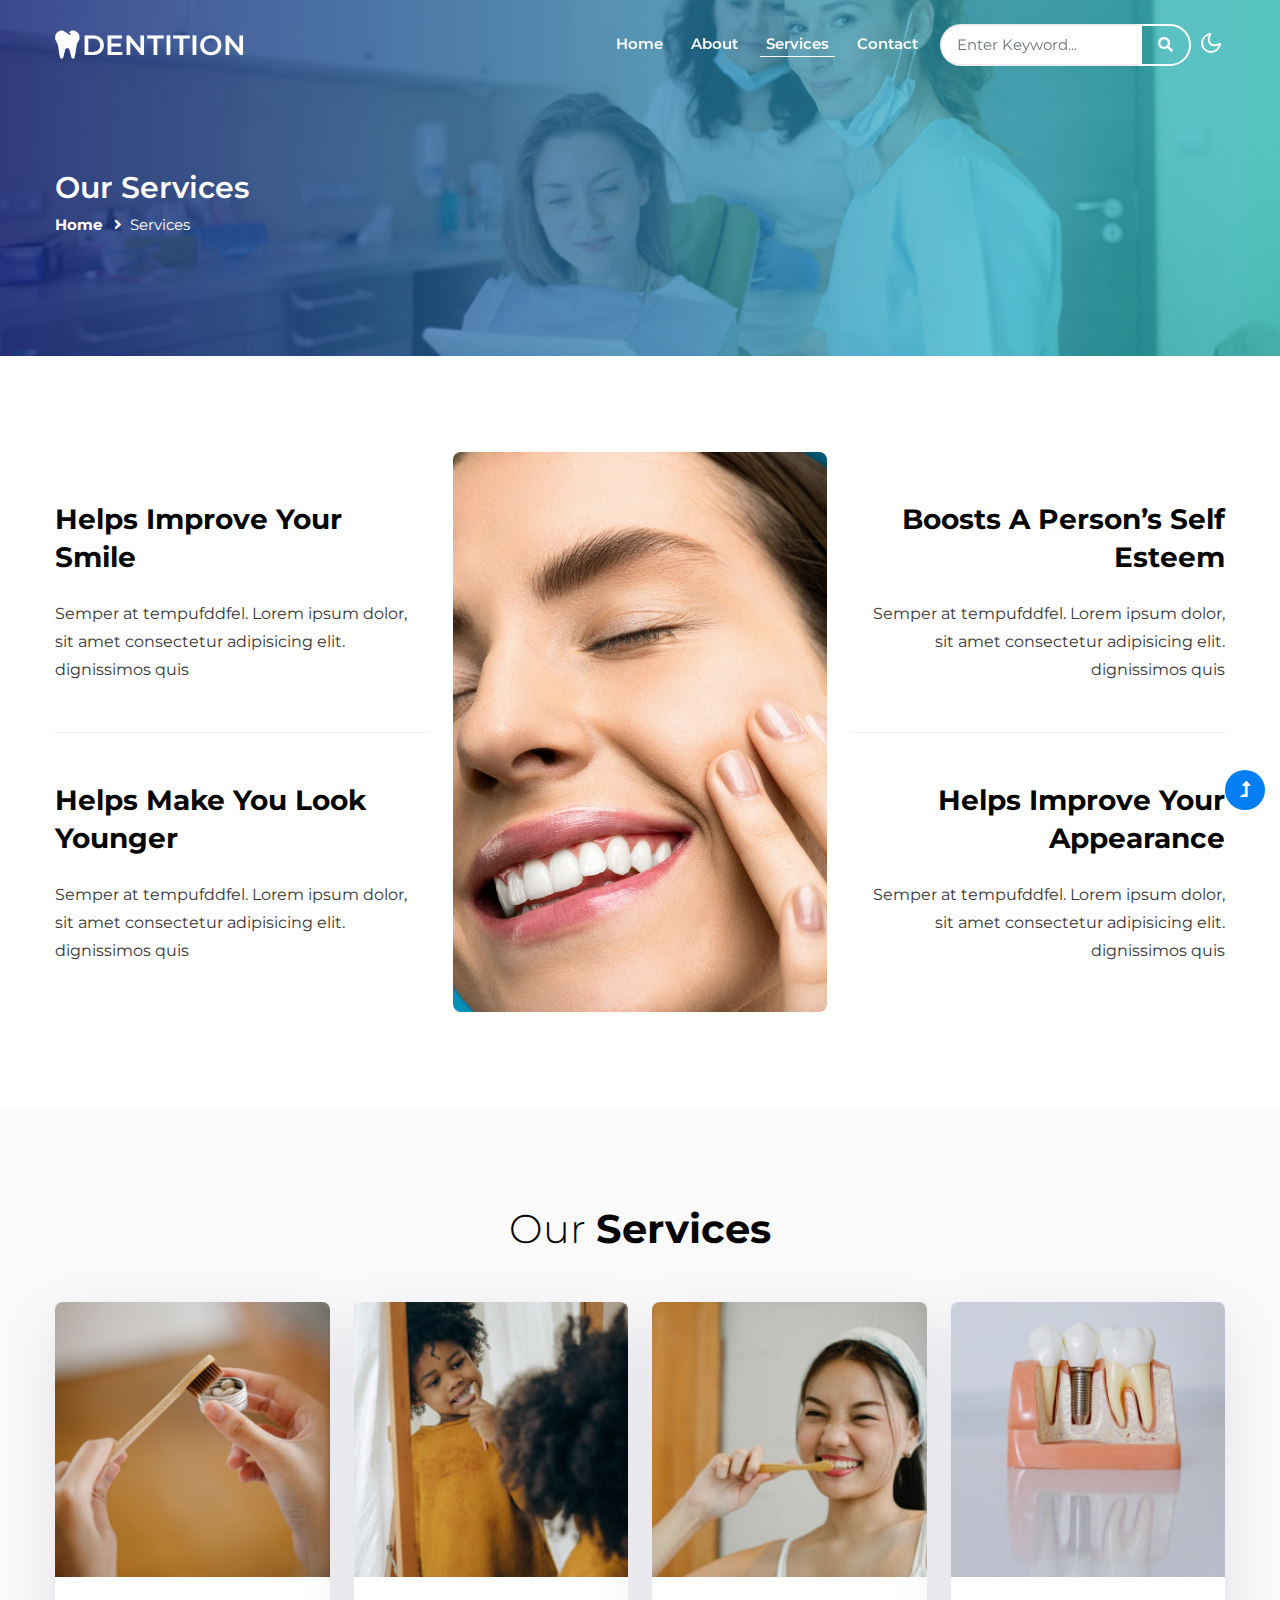
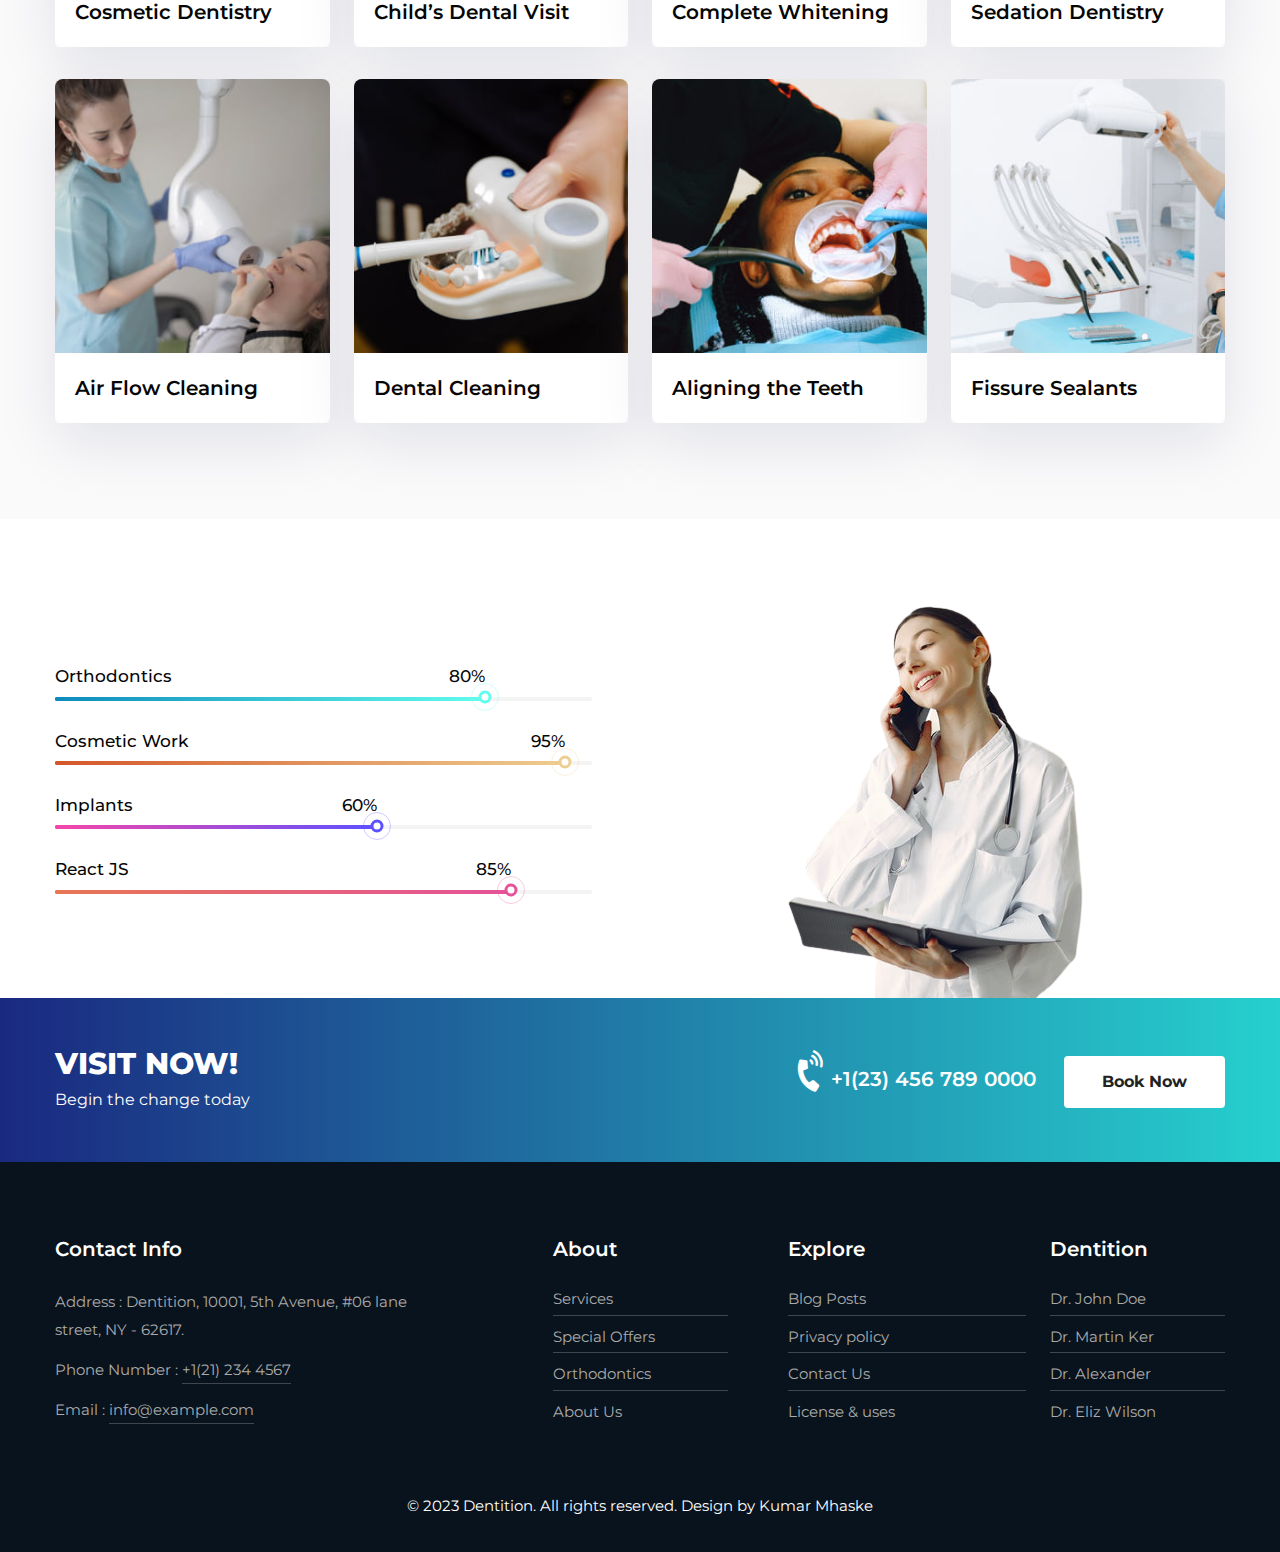
<file: services.html>
<!--
Author: W3layouts
Author URL: http://w3layouts.com
-->
<!doctype html>
<html lang="en">

<head>
    <!-- Required meta tags -->
    <meta charset="utf-8">
    <meta name="viewport" content="width=device-width, initial-scale=1">
    <title>Dentition - Medical Category Bootstrap Responsive Website Template - Services : W3Layouts</title>
    <!-- google font -->
    <link href="//fonts.googleapis.com/css2?family=Montserrat:wght@100;200;300;400;500;600;700;800;900&display=swap"
        rel="stylesheet">
    <!-- Template CSS Style link -->
    <link rel="stylesheet" href="assets/css/style-starter.css">
</head>

<body>
    <!-- header -->
    <header id="site-header" class="fixed-top">
        <div class="container">
            <nav class="navbar navbar-expand-lg navbar-light">
                <a class="navbar-brand" href="index.html">
                    <i class="fas fa-tooth"></i>Dentition
                </a>
                <button class="navbar-toggler collapsed" type="button" data-bs-toggle="collapse"
                    data-bs-target="#navbarScroll" aria-controls="navbarScroll" aria-expanded="false"
                    aria-label="Toggle navigation">
                    <span class="navbar-toggler-icon fa icon-expand fa-bars"></span>
                    <span class="navbar-toggler-icon fa icon-close fa-times"></span>
                </button>
                <div class="collapse navbar-collapse" id="navbarScroll">
                    <ul class="navbar-nav ms-auto me-2 my-2 my-lg-0 navbar-nav-scroll">
                        <li class="nav-item">
                            <a class="nav-link" aria-current="page" href="index.html">Home</a>
                        </li>
                        <li class="nav-item">
                            <a class="nav-link" href="about.html">About</a>
                        </li>
                        <li class="nav-item">
                            <a class="nav-link active" href="services.html">Services</a>
                        </li>
                        <li class="nav-item">
                            <a class="nav-link" href="contact.html">Contact</a>
                        </li>
                    </ul>
                    <form action="#error" method="GET" class="d-flex search-header">
                        <input class="form-control" type="search" placeholder="Enter Keyword..." aria-label="Search"
                            required>
                        <button class="btn btn-style" type="submit"><i class="fas fa-search"></i></button>
                    </form>
                </div>
                <!-- toggle switch for light and dark theme -->
                <div class="cont-ser-position">
                    <nav class="navigation">
                        <div class="theme-switch-wrapper">
                            <label class="theme-switch" for="checkbox">
                                <input type="checkbox" id="checkbox">
                                <div class="mode-container">
                                    <i class="gg-sun"></i>
                                    <i class="gg-moon"></i>
                                </div>
                            </label>
                        </div>
                    </nav>
                </div>
                <!-- //toggle switch for light and dark theme -->
            </nav>
        </div>
    </header>
    <!-- //header -->

    <!-- inner banner -->
    <section class="inner-banner py-5">
        <div class="w3l-breadcrumb py-lg-5">
            <div class="container pt-4 pb-sm-4">
                <h4 class="inner-text-title font-weight-bold pt-sm-5 pt-4">Our Services</h4>
                <ul class="breadcrumbs-custom-path">
                    <li><a href="index.html">Home</a></li>
                    <li class="active"><i class="fas fa-angle-right mx-2"></i>Services</li>
                </ul>
            </div>
        </div>
    </section>
    <!-- //inner banner -->

    <!-- serviceblock1 section -->
    <section class="w3l-homeblock7 py-5">
        <div class="container py-md-5 py-4">
            <div class="row align-items-center">
                <div class="col-lg-4">
                    <div class="pr-5">
                        <h3 class="title-big-2">Helps improve your smile</h3>
                        <p class="mt-4">Semper at tempufddfel. Lorem ipsum dolor, sit amet consectetur adipisicing elit.
                            dignissimos quis</p>
                    </div>
                    <div class="pr-5 mt-lg-5 mt-4 sec-bor">
                        <h3 class="title-big-2 pt-lg-5 pt-4">Helps make you look younger</h3>
                        <p class="mt-4">Semper at tempufddfel. Lorem ipsum dolor, sit amet consectetur adipisicing elit.
                            dignissimos quis</p>
                    </div>
                </div>
                <div class="col-lg-4 col-md-6 col-sm-8 text-center mt-lg-0 mt-5">
                    <img src="assets/images/service1.jpg" alt="" class="img-fluid radius-image">
                </div>
                <div class="col-lg-4 col-md-6 mt-lg-0 mt-5 text-lg-end">
                    <div class="pl-lg-5">
                        <h3 class="title-big-2">Boosts a person’s self esteem</h3>
                        <p class="mt-4">Semper at tempufddfel. Lorem ipsum dolor, sit amet consectetur adipisicing elit.
                            dignissimos quis</p>
                    </div>
                    <div class="pl-lg-5 mt-lg-5 mt-4 sec-bor">
                        <h3 class="title-big-2 pt-lg-5 pt-4">Helps improve your appearance</h3>
                        <p class="mt-4">Semper at tempufddfel. Lorem ipsum dolor, sit amet consectetur adipisicing elit.
                            dignissimos quis</p>
                    </div>
                </div>
            </div>
        </div>
    </section>
    <!-- //serviceblock1 section -->

    <!-- serviceblock2 section -->
    <div class="service-section py-5">
        <div class="container py-md-5 py-4">
            <h3 class="title-style text-center mb-sm-5 mb-4">Our <span>Services</span></h3>
            <div class="row justify-content-center">
                <div class="col-lg-3 col-md-6 item">
                    <div class="card">
                        <div class="card-header p-0 position-relative border-0">
                            <a href="services.html">
                                <img class="d-block img-responsive" src="assets/images/s1.jpg" alt="card-image">
                            </a>
                        </div>
                        <div class="card-body service-details">
                            <h4 href="services.html" class="service-heading">Cosmetic Dentistry</h4>
                        </div>
                    </div>
                </div>
                <div class="col-lg-3 col-md-6 mt-md-0 mt-4 pt-md-0 pt-2">
                    <div class="card">
                        <div class="card-header p-0 position-relative border-0">
                            <a href="services.html">
                                <img class="d-block img-responsive" src="assets/images/s2.jpg" alt="card-image">
                            </a>
                        </div>
                        <div class="card-body service-details">
                            <h4 href="services.html" class="service-heading">Child’s Dental Visit</h4>
                        </div>
                    </div>
                </div>
                <div class="col-lg-3 col-md-6 mt-lg-0 mt-4 pt-lg-0 pt-2">
                    <div class="card">
                        <div class="card-header p-0 position-relative border-0">
                            <a href="services.html">
                                <img class="d-block img-responsive" src="assets/images/s3.jpg" alt="card-image">
                            </a>
                        </div>
                        <div class="card-body service-details">
                            <h4 href="services.html" class="service-heading">Complete Whitening</h4>
                        </div>
                    </div>
                </div>
                <div class="col-lg-3 col-md-6 mt-lg-0 mt-4 pt-lg-0 pt-2">
                    <div class="card">
                        <div class="card-header p-0 position-relative border-0">
                            <a href="services.html">
                                <img class="d-block img-responsive" src="assets/images/s4.jpg" alt="card-image">
                            </a>
                        </div>
                        <div class="card-body service-details">
                            <h4 href="services.html" class="service-heading">Sedation Dentistry</h4>
                        </div>
                    </div>
                </div>
                <div class="col-lg-3 col-md-6 item mt-4 pt-2">
                    <div class="card">
                        <div class="card-header p-0 position-relative border-0">
                            <a href="services.html">
                                <img class="d-block img-responsive" src="assets/images/s5.jpg" alt="card-image">
                            </a>
                        </div>
                        <div class="card-body service-details">
                            <h4 href="services.html" class="service-heading">Air Flow Cleaning</h4>
                        </div>
                    </div>
                </div>
                <div class="col-lg-3 col-md-6 mt-4 pt-2">
                    <div class="card">
                        <div class="card-header p-0 position-relative border-0">
                            <a href="services.html">
                                <img class="d-block img-responsive" src="assets/images/s7.jpg" alt="card-image">
                            </a>
                        </div>
                        <div class="card-body service-details">
                            <h4 href="services.html" class="service-heading">Dental Cleaning</h4>
                        </div>
                    </div>
                </div>
                <div class="col-lg-3 col-md-6 mt-4 pt-2">
                    <div class="card">
                        <div class="card-header p-0 position-relative border-0">
                            <a href="services.html">
                                <img class="d-block img-responsive" src="assets/images/s6.jpg" alt="card-image">
                            </a>
                        </div>
                        <div class="card-body service-details">
                            <h4 href="services.html" class="service-heading">Aligning the Teeth</h4>
                        </div>
                    </div>
                </div>
                <div class="col-lg-3 col-md-6 mt-4 pt-2">
                    <div class="card">
                        <div class="card-header p-0 position-relative border-0">
                            <a href="services.html">
                                <img class="d-block img-responsive" src="assets/images/s8.jpg" alt="card-image">
                            </a>
                        </div>
                        <div class="card-body service-details">
                            <h4 href="services.html" class="service-heading">Fissure Sealants</h4>
                        </div>
                    </div>
                </div>
            </div>
        </div>
    </div>
    <!-- //serviceblock2 section -->

    <!-- skills section -->
    <section class="w3l-progress pt-5" id="progress">
        <div class="container pt-4">
            <div class="row align-items-center">
                <div class="col-lg-6 pe-lg-5">
                    <div class="progress-info info1">
                        <h6 class="progress-tittle">Orthodontics <span class="">80%</span></h6>
                        <div class="progress">
                            <div class="progress-bar progress-bar-striped gradient-1" role="progressbar"
                                style="width: 80%" aria-valuenow="90" aria-valuemin="0" aria-valuemax="100">
                            </div>
                        </div>
                    </div>
                    <div class="progress-info info2">
                        <h6 class="progress-tittle">Cosmetic Work <span class="">95%</span>
                        </h6>
                        <div class="progress">
                            <div class="progress-bar progress-bar-striped gradient-2" role="progressbar"
                                style="width: 95%" aria-valuenow="95" aria-valuemin="0" aria-valuemax="100">
                            </div>
                        </div>
                    </div>
                    <div class="progress-info info3">
                        <h6 class="progress-tittle">Implants <span class="">60%</span></h6>
                        <div class="progress">
                            <div class="progress-bar progress-bar-striped gradient-3" role="progressbar"
                                style="width: 60%" aria-valuenow="95" aria-valuemin="0" aria-valuemax="100">
                            </div>
                        </div>
                    </div>
                    <div class="progress-info info4">
                        <h6 class="progress-tittle">React JS <span class="">85%</span></h6>
                        <div class="progress">
                            <div class="progress-bar progress-bar-striped gradient-4" role="progressbar"
                                style="width: 85%" aria-valuenow="95" aria-valuemin="0" aria-valuemax="100">
                            </div>
                        </div>
                    </div>
                </div>
                <div class="col-lg-6 text-center">
                    <img src="assets/images/img1.png" alt="" class="img-fluid">
                </div>
            </div>
        </div>
    </section>
    <!-- //skills section -->

    <!-- call section -->
    <section class="w3l-call-to-action-6">
        <div class="container py-md-5 py-sm-4 py-5">
            <div class="d-sm-flex align-items-center justify-content-between">
                <div class="left-content-call">
                    <h3 class="title-big">Visit Now!</h3>
                    <p class="text-white mt-1">Begin the change today</p>
                </div>
                <div class="right-content-call mt-sm-0 mt-4">
                    <ul class="buttons">
                        <li class="phone-sec me-lg-4"><i class="fas fa-phone-volume"></i>
                            <a class="call-style-w3" href="tel:+1(23) 456 789 0000">+1(23) 456 789 0000</a>
                        </li>
                        <li><a href="appointment.html" class="btn btn-style btn-style-2 mt-lg-0 mt-3">Book Now</a> </li>
                    </ul>
                </div>
            </div>
        </div>
    </section>
    <!-- //call section -->

    <!-- footer -->
    <footer class="w3l-footer-29-main">
        <div class="footer-29 pt-5 pb-4">
            <div class="container pt-md-4">
                <div class="row footer-top-29">
                    <div class="col-md-5 footer-list-29 pe-xl-5">
                        <h6 class="footer-title-29">Contact Info </h6>
                        <p class="mb-2 pe-xl-5">Address : Dentition, 10001, 5th Avenue, #06 lane street, NY - 62617.
                        </p>
                        <p class="mb-2">Phone Number : <a href="tel:+1(21) 234 4567">+1(21) 234 4567</a></p>
                        <p class="mb-2">Email : <a href="mailto:info@example.com">info@example.com</a></p>
                    </div>
                    <div class="col-md-2 col-4 footer-list-29 mt-md-0 mt-4">
                        <ul>
                            <h6 class="footer-title-29">About</h6>
                            <li><a href="services.html">Services</a></li>
                            <li><a href="about.html">Special Offers</a></li>
                            <li><a href="about.html">Orthodontics</a></li>
                            <li><a href="about.html">About Us</a></li>
                        </ul>
                    </div>
                    <div class="col-lg-3 col-md-3 col-4 ps-lg-5 ps-md-4 footer-list-29 mt-md-0 mt-4">
                        <ul>
                            <h6 class="footer-title-29">Explore</h6>
                            <li><a href="#blog">Blog Posts</a></li>
                            <li><a href="#privacy">Privacy policy</a></li>
                            <li><a href="contact.html">Contact Us</a></li>
                            <li><a href="#license">License & uses</a></li>
                        </ul>
                    </div>
                    <div class="col-lg-2 col-md-2 col-4 footer-list-29 mt-md-0 mt-4">
                        <ul>
                            <h6 class="footer-title-29">Dentition</h6>
                            <li><a href="#doctor">Dr. John Doe</a></li>
                            <li><a href="#doctor">Dr. Martin Ker</a></li>
                            <li><a href="#doctor">Dr. Alexander</a></li>
                            <li><a href="#doctor">Dr. Eliz Wilson</a></li>
                        </ul>
                    </div>
                </div>
                <!-- copyright -->
                <p class="copy-footer-29 text-center pt-lg-2 mt-5 pb-2">© 2023 Dentition. All rights reserved. Design by
                    
                    Kumar Mhaske </a></p>
                <!-- //copyright -->
            </div>
        </div>
    </footer>
    <!-- //footer -->

    <!-- Js scripts -->
    <!-- move top -->
    <button onclick="topFunction()" id="movetop" title="Go to top">
        <span class="fas fa-level-up-alt" aria-hidden="true"></span>
    </button>
    <script>
        // When the user scrolls down 20px from the top of the document, show the button
        window.onscroll = function () {
            scrollFunction()
        };

        function scrollFunction() {
            if (document.body.scrollTop > 20 || document.documentElement.scrollTop > 20) {
                document.getElementById("movetop").style.display = "block";
            } else {
                document.getElementById("movetop").style.display = "none";
            }
        }

        // When the user clicks on the button, scroll to the top of the document
        function topFunction() {
            document.body.scrollTop = 0;
            document.documentElement.scrollTop = 0;
        }
    </script>
    <!-- //move top -->

    <!-- common jquery plugin -->
    <script src="assets/js/jquery-3.3.1.min.js"></script>
    <!-- //common jquery plugin -->

    <!-- theme switch js (light and dark)-->
    <script src="assets/js/theme-change.js"></script>
    <!-- //theme switch js (light and dark)-->

    <!-- MENU-JS -->
    <script>
        $(window).on("scroll", function () {
            var scroll = $(window).scrollTop();

            if (scroll >= 80) {
                $("#site-header").addClass("nav-fixed");
            } else {
                $("#site-header").removeClass("nav-fixed");
            }
        });

        //Main navigation Active Class Add Remove
        $(".navbar-toggler").on("click", function () {
            $("header").toggleClass("active");
        });
        $(document).on("ready", function () {
            if ($(window).width() > 991) {
                $("header").removeClass("active");
            }
            $(window).on("resize", function () {
                if ($(window).width() > 991) {
                    $("header").removeClass("active");
                }
            });
        });
    </script>
    <!-- //MENU-JS -->

    <!-- disable body scroll which navbar is in active -->
    <script>
        $(function () {
            $('.navbar-toggler').click(function () {
                $('body').toggleClass('noscroll');
            })
        });
    </script>
    <!-- //disable body scroll which navbar is in active -->

    <!-- bootstrap -->
    <script src="assets/js/bootstrap.min.js"></script>
    <!-- //bootstrap -->
    <!-- //Js scripts -->
</body>

</html>
</file>
<file: assets/css/style-starter.css>
@charset "UTF-8";


:root {
  --bs-blue: #0d6efd;
  --bs-indigo: #6610f2;
  --bs-purple: #6f42c1;
  --bs-pink: #d63384;
  --bs-red: #dc3545;
  --bs-orange: #fd7e14;
  --bs-yellow: #ffc107;
  --bs-green: #198754;
  --bs-teal: #20c997;
  --bs-cyan: #0dcaf0;
  --bs-white: #fff;
  --bs-gray: #6c757d;
  --bs-gray-dark: #343a40;
  --bs-primary: #0d6efd;
  --bs-secondary: #6c757d;
  --bs-success: #198754;
  --bs-info: #0dcaf0;
  --bs-warning: #ffc107;
  --bs-danger: #dc3545;
  --bs-light: #f8f9fa;
  --bs-dark: #212529;
  --bs-font-sans-serif: system-ui, -apple-system, "Segoe UI", Roboto, "Helvetica Neue", Arial, "Noto Sans", "Liberation Sans", sans-serif, "Apple Color Emoji", "Segoe UI Emoji", "Segoe UI Symbol", "Noto Color Emoji";
  --bs-font-monospace: SFMono-Regular, Menlo, Monaco, Consolas, "Liberation Mono", "Courier New", monospace;
  --bs-gradient: linear-gradient(180deg, rgba(255, 255, 255, 0.15), rgba(255, 255, 255, 0));
}

*,
*::before,
*::after {
  box-sizing: border-box;
}

@media (prefers-reduced-motion: no-preference) {
  :root {
    scroll-behavior: smooth;
  }
}

body {
  margin: 0;
  font-family: var(--bs-font-sans-serif);
  font-size: 1rem;
  font-weight: 400;
  line-height: 1.5;
  color: #212529;
  background-color: #fff;
  -webkit-text-size-adjust: 100%;
  -webkit-tap-highlight-color: rgba(0, 0, 0, 0);
}

hr {
  margin: 1rem 0;
  color: inherit;
  background-color: currentColor;
  border: 0;
  opacity: 0.25;
}

hr:not([size]) {
  height: 1px;
}

h6,
.h6,
h5,
.h5,
h4,
.h4,
h3,
.h3,
h2,
.h2,
h1,
.h1 {
  margin-top: 0;
  margin-bottom: 0.5rem;
  font-weight: 500;
  line-height: 1.2;
}

h1,
.h1 {
  font-size: calc(1.375rem + 1.5vw);
}

@media (min-width: 1200px) {

  h1,
  .h1 {
    font-size: 2.5rem;
  }
}

h2,
.h2 {
  font-size: calc(1.325rem + 0.9vw);
}

@media (min-width: 1200px) {

  h2,
  .h2 {
    font-size: 2rem;
  }
}

h3,
.h3 {
  font-size: calc(1.3rem + 0.6vw);
}

@media (min-width: 1200px) {

  h3,
  .h3 {
    font-size: 1.75rem;
  }
}

h4,
.h4 {
  font-size: calc(1.275rem + 0.3vw);
}

@media (min-width: 1200px) {

  h4,
  .h4 {
    font-size: 1.5rem;
  }
}

h5,
.h5 {
  font-size: 1.25rem;
}

h6,
.h6 {
  font-size: 1rem;
}

p {
  margin-top: 0;
  margin-bottom: 1rem;
}

abbr[title],
abbr[data-bs-original-title] {
  -webkit-text-decoration: underline dotted;
  text-decoration: underline dotted;
  cursor: help;
  -webkit-text-decoration-skip-ink: none;
  text-decoration-skip-ink: none;
}

address {
  margin-bottom: 1rem;
  font-style: normal;
  line-height: inherit;
}

ol,
ul {
  padding-left: 2rem;
}

ol,
ul,
dl {
  margin-top: 0;
  margin-bottom: 1rem;
}

ol ol,
ul ul,
ol ul,
ul ol {
  margin-bottom: 0;
}

dt {
  font-weight: 700;
}

dd {
  margin-bottom: 0.5rem;
  margin-left: 0;
}

blockquote {
  margin: 0 0 1rem;
}

b,
strong {
  font-weight: bolder;
}

small,
.small {
  font-size: 0.875em;
}

mark,
.mark {
  padding: 0.2em;
  background-color: #fcf8e3;
}

sub,
sup {
  position: relative;
  font-size: 0.75em;
  line-height: 0;
  vertical-align: baseline;
}

sub {
  bottom: -0.25em;
}

sup {
  top: -0.5em;
}

a {
  color: #0d6efd;
  text-decoration: underline;
}

a:hover {
  color: #0a58ca;
}

a:not([href]):not([class]),
a:not([href]):not([class]):hover {
  color: inherit;
  text-decoration: none;
}

pre,
code,
kbd,
samp {
  font-family: var(--bs-font-monospace);
  font-size: 1em;
  direction: ltr
    /* rtl:ignore */
  ;
  unicode-bidi: bidi-override;
}

pre {
  display: block;
  margin-top: 0;
  margin-bottom: 1rem;
  overflow: auto;
  font-size: 0.875em;
}

pre code {
  font-size: inherit;
  color: inherit;
  word-break: normal;
}

code {
  font-size: 0.875em;
  color: #d63384;
  word-wrap: break-word;
}

a>code {
  color: inherit;
}

kbd {
  padding: 0.2rem 0.4rem;
  font-size: 0.875em;
  color: #fff;
  background-color: #212529;
  border-radius: 0.2rem;
}

kbd kbd {
  padding: 0;
  font-size: 1em;
  font-weight: 700;
}

figure {
  margin: 0 0 1rem;
}

img,
svg {
  vertical-align: middle;
}

table {
  caption-side: bottom;
  border-collapse: collapse;
}

caption {
  padding-top: 0.5rem;
  padding-bottom: 0.5rem;
  color: #6c757d;
  text-align: left;
}

th {
  text-align: inherit;
  text-align: -webkit-match-parent;
}

thead,
tbody,
tfoot,
tr,
td,
th {
  border-color: inherit;
  border-style: solid;
  border-width: 0;
}

label {
  display: inline-block;
}

button {
  border-radius: 0;
}

button:focus:not(:focus-visible) {
  outline: 0;
}

input,
button,
select,
optgroup,
textarea {
  margin: 0;
  font-family: inherit;
  font-size: inherit;
  line-height: inherit;
}

button,
select {
  text-transform: none;
}

[role=button] {
  cursor: pointer;
}

select {
  word-wrap: normal;
}

select:disabled {
  opacity: 1;
}

[list]::-webkit-calendar-picker-indicator {
  display: none;
}

button,
[type=button],
[type=reset],
[type=submit] {
  -webkit-appearance: button;
}

button:not(:disabled),
[type=button]:not(:disabled),
[type=reset]:not(:disabled),
[type=submit]:not(:disabled) {
  cursor: pointer;
}

::-moz-focus-inner {
  padding: 0;
  border-style: none;
}

textarea {
  resize: vertical;
}

fieldset {
  min-width: 0;
  padding: 0;
  margin: 0;
  border: 0;
}

legend {
  float: left;
  width: 100%;
  padding: 0;
  margin-bottom: 0.5rem;
  font-size: calc(1.275rem + 0.3vw);
  line-height: inherit;
}

@media (min-width: 1200px) {
  legend {
    font-size: 1.5rem;
  }
}

legend+* {
  clear: left;
}

::-webkit-datetime-edit-fields-wrapper,
::-webkit-datetime-edit-text,
::-webkit-datetime-edit-minute,
::-webkit-datetime-edit-hour-field,
::-webkit-datetime-edit-day-field,
::-webkit-datetime-edit-month-field,
::-webkit-datetime-edit-year-field {
  padding: 0;
}

::-webkit-inner-spin-button {
  height: auto;
}

[type=search] {
  outline-offset: -2px;
  -webkit-appearance: textfield;
}

/* rtl:raw:
[type="tel"],
[type="url"],
[type="email"],
[type="number"] {
  direction: ltr;
}
*/
::-webkit-search-decoration {
  -webkit-appearance: none;
}

::-webkit-color-swatch-wrapper {
  padding: 0;
}

::file-selector-button {
  font: inherit;
}

::-webkit-file-upload-button {
  font: inherit;
  -webkit-appearance: button;
}

output {
  display: inline-block;
}

iframe {
  border: 0;
}

summary {
  display: list-item;
  cursor: pointer;
}

progress {
  vertical-align: baseline;
}

[hidden] {
  display: none !important;
}

.lead {
  font-size: 1.25rem;
  font-weight: 300;
}

.display-1 {
  font-size: calc(1.625rem + 4.5vw);
  font-weight: 300;
  line-height: 1.2;
}

@media (min-width: 1200px) {
  .display-1 {
    font-size: 5rem;
  }
}

.display-2 {
  font-size: calc(1.575rem + 3.9vw);
  font-weight: 300;
  line-height: 1.2;
}

@media (min-width: 1200px) {
  .display-2 {
    font-size: 4.5rem;
  }
}

.display-3 {
  font-size: calc(1.525rem + 3.3vw);
  font-weight: 300;
  line-height: 1.2;
}

@media (min-width: 1200px) {
  .display-3 {
    font-size: 4rem;
  }
}

.display-4 {
  font-size: calc(1.475rem + 2.7vw);
  font-weight: 300;
  line-height: 1.2;
}

@media (min-width: 1200px) {
  .display-4 {
    font-size: 3.5rem;
  }
}

.display-5 {
  font-size: calc(1.425rem + 2.1vw);
  font-weight: 300;
  line-height: 1.2;
}

@media (min-width: 1200px) {
  .display-5 {
    font-size: 3rem;
  }
}

.display-6 {
  font-size: calc(1.375rem + 1.5vw);
  font-weight: 300;
  line-height: 1.2;
}

@media (min-width: 1200px) {
  .display-6 {
    font-size: 2.5rem;
  }
}

.list-unstyled {
  padding-left: 0;
  list-style: none;
}

.list-inline {
  padding-left: 0;
  list-style: none;
}

.list-inline-item {
  display: inline-block;
}

.list-inline-item:not(:last-child) {
  margin-right: 0.5rem;
}

.initialism {
  font-size: 0.875em;
  text-transform: uppercase;
}

.blockquote {
  margin-bottom: 1rem;
  font-size: 1.25rem;
}

.blockquote> :last-child {
  margin-bottom: 0;
}

.blockquote-footer {
  margin-top: -1rem;
  margin-bottom: 1rem;
  font-size: 0.875em;
  color: #6c757d;
}

.blockquote-footer::before {
  content: "— ";
}

.img-fluid {
  max-width: 100%;
  height: auto;
}

.img-thumbnail {
  padding: 0.25rem;
  background-color: #fff;
  border: 1px solid #dee2e6;
  border-radius: 0.25rem;
  max-width: 100%;
  height: auto;
}

.figure {
  display: inline-block;
}

.figure-img {
  margin-bottom: 0.5rem;
  line-height: 1;
}

.figure-caption {
  font-size: 0.875em;
  color: #6c757d;
}

.container,
.container-fluid,
.container-xxl,
.container-xl,
.container-lg,
.container-md,
.container-sm {
  width: 100%;
  padding-right: var(--bs-gutter-x, 0.75rem);
  padding-left: var(--bs-gutter-x, 0.75rem);
  margin-right: auto;
  margin-left: auto;
}

@media (min-width: 576px) {

  .container-sm,
  .container {
    max-width: 540px;
  }
}

@media (min-width: 768px) {

  .container-md,
  .container-sm,
  .container {
    max-width: 720px;
  }
}

@media (min-width: 992px) {

  .container-lg,
  .container-md,
  .container-sm,
  .container {
    max-width: 960px;
  }
}

@media (min-width: 1200px) {

  .container-xl,
  .container-lg,
  .container-md,
  .container-sm,
  .container {
    max-width: 1140px;
  }
}

@media (min-width: 1400px) {

  .container-xxl,
  .container-xl,
  .container-lg,
  .container-md,
  .container-sm,
  .container {
    max-width: 1320px;
  }
}

.row {
  --bs-gutter-x: 1.5rem;
  --bs-gutter-y: 0;
  display: flex;
  flex-wrap: wrap;
  margin-top: calc(var(--bs-gutter-y) * -1);
  margin-right: calc(var(--bs-gutter-x) / -2);
  margin-left: calc(var(--bs-gutter-x) / -2);
}

.row>* {
  flex-shrink: 0;
  width: 100%;
  max-width: 100%;
  padding-right: calc(var(--bs-gutter-x) / 2);
  padding-left: calc(var(--bs-gutter-x) / 2);
  margin-top: var(--bs-gutter-y);
}

.col {
  flex: 1 0 0%;
}

.row-cols-auto>* {
  flex: 0 0 auto;
  width: auto;
}

.row-cols-1>* {
  flex: 0 0 auto;
  width: 100%;
}

.row-cols-2>* {
  flex: 0 0 auto;
  width: 50%;
}

.row-cols-3>* {
  flex: 0 0 auto;
  width: 33.3333333333%;
}

.row-cols-4>* {
  flex: 0 0 auto;
  width: 25%;
}

.row-cols-5>* {
  flex: 0 0 auto;
  width: 20%;
}

.row-cols-6>* {
  flex: 0 0 auto;
  width: 16.6666666667%;
}

.col-auto {
  flex: 0 0 auto;
  width: auto;
}

.col-1 {
  flex: 0 0 auto;
  width: 8.3333333333%;
}

.col-2 {
  flex: 0 0 auto;
  width: 16.6666666667%;
}

.col-3 {
  flex: 0 0 auto;
  width: 25%;
}

.col-4 {
  flex: 0 0 auto;
  width: 33.3333333333%;
}

.col-5 {
  flex: 0 0 auto;
  width: 41.6666666667%;
}

.col-6 {
  flex: 0 0 auto;
  width: 50%;
}

.col-7 {
  flex: 0 0 auto;
  width: 58.3333333333%;
}

.col-8 {
  flex: 0 0 auto;
  width: 66.6666666667%;
}

.col-9 {
  flex: 0 0 auto;
  width: 75%;
}

.col-10 {
  flex: 0 0 auto;
  width: 83.3333333333%;
}

.col-11 {
  flex: 0 0 auto;
  width: 91.6666666667%;
}

.col-12 {
  flex: 0 0 auto;
  width: 100%;
}

.offset-1 {
  margin-left: 8.3333333333%;
}

.offset-2 {
  margin-left: 16.6666666667%;
}

.offset-3 {
  margin-left: 25%;
}

.offset-4 {
  margin-left: 33.3333333333%;
}

.offset-5 {
  margin-left: 41.6666666667%;
}

.offset-6 {
  margin-left: 50%;
}

.offset-7 {
  margin-left: 58.3333333333%;
}

.offset-8 {
  margin-left: 66.6666666667%;
}

.offset-9 {
  margin-left: 75%;
}

.offset-10 {
  margin-left: 83.3333333333%;
}

.offset-11 {
  margin-left: 91.6666666667%;
}

.g-0,
.gx-0 {
  --bs-gutter-x: 0;
}

.g-0,
.gy-0 {
  --bs-gutter-y: 0;
}

.g-1,
.gx-1 {
  --bs-gutter-x: 0.25rem;
}

.g-1,
.gy-1 {
  --bs-gutter-y: 0.25rem;
}

.g-2,
.gx-2 {
  --bs-gutter-x: 0.5rem;
}

.g-2,
.gy-2 {
  --bs-gutter-y: 0.5rem;
}

.g-3,
.gx-3 {
  --bs-gutter-x: 1rem;
}

.g-3,
.gy-3 {
  --bs-gutter-y: 1rem;
}

.g-4,
.gx-4 {
  --bs-gutter-x: 1.5rem;
}

.g-4,
.gy-4 {
  --bs-gutter-y: 1.5rem;
}

.g-5,
.gx-5 {
  --bs-gutter-x: 3rem;
}

.g-5,
.gy-5 {
  --bs-gutter-y: 3rem;
}

@media (min-width: 576px) {
  .col-sm {
    flex: 1 0 0%;
  }

  .row-cols-sm-auto>* {
    flex: 0 0 auto;
    width: auto;
  }

  .row-cols-sm-1>* {
    flex: 0 0 auto;
    width: 100%;
  }

  .row-cols-sm-2>* {
    flex: 0 0 auto;
    width: 50%;
  }

  .row-cols-sm-3>* {
    flex: 0 0 auto;
    width: 33.3333333333%;
  }

  .row-cols-sm-4>* {
    flex: 0 0 auto;
    width: 25%;
  }

  .row-cols-sm-5>* {
    flex: 0 0 auto;
    width: 20%;
  }

  .row-cols-sm-6>* {
    flex: 0 0 auto;
    width: 16.6666666667%;
  }

  .col-sm-auto {
    flex: 0 0 auto;
    width: auto;
  }

  .col-sm-1 {
    flex: 0 0 auto;
    width: 8.3333333333%;
  }

  .col-sm-2 {
    flex: 0 0 auto;
    width: 16.6666666667%;
  }

  .col-sm-3 {
    flex: 0 0 auto;
    width: 25%;
  }

  .col-sm-4 {
    flex: 0 0 auto;
    width: 33.3333333333%;
  }

  .col-sm-5 {
    flex: 0 0 auto;
    width: 41.6666666667%;
  }

  .col-sm-6 {
    flex: 0 0 auto;
    width: 50%;
  }

  .col-sm-7 {
    flex: 0 0 auto;
    width: 58.3333333333%;
  }

  .col-sm-8 {
    flex: 0 0 auto;
    width: 66.6666666667%;
  }

  .col-sm-9 {
    flex: 0 0 auto;
    width: 75%;
  }

  .col-sm-10 {
    flex: 0 0 auto;
    width: 83.3333333333%;
  }

  .col-sm-11 {
    flex: 0 0 auto;
    width: 91.6666666667%;
  }

  .col-sm-12 {
    flex: 0 0 auto;
    width: 100%;
  }

  .offset-sm-0 {
    margin-left: 0;
  }

  .offset-sm-1 {
    margin-left: 8.3333333333%;
  }

  .offset-sm-2 {
    margin-left: 16.6666666667%;
  }

  .offset-sm-3 {
    margin-left: 25%;
  }

  .offset-sm-4 {
    margin-left: 33.3333333333%;
  }

  .offset-sm-5 {
    margin-left: 41.6666666667%;
  }

  .offset-sm-6 {
    margin-left: 50%;
  }

  .offset-sm-7 {
    margin-left: 58.3333333333%;
  }

  .offset-sm-8 {
    margin-left: 66.6666666667%;
  }

  .offset-sm-9 {
    margin-left: 75%;
  }

  .offset-sm-10 {
    margin-left: 83.3333333333%;
  }

  .offset-sm-11 {
    margin-left: 91.6666666667%;
  }

  .g-sm-0,
  .gx-sm-0 {
    --bs-gutter-x: 0;
  }

  .g-sm-0,
  .gy-sm-0 {
    --bs-gutter-y: 0;
  }

  .g-sm-1,
  .gx-sm-1 {
    --bs-gutter-x: 0.25rem;
  }

  .g-sm-1,
  .gy-sm-1 {
    --bs-gutter-y: 0.25rem;
  }

  .g-sm-2,
  .gx-sm-2 {
    --bs-gutter-x: 0.5rem;
  }

  .g-sm-2,
  .gy-sm-2 {
    --bs-gutter-y: 0.5rem;
  }

  .g-sm-3,
  .gx-sm-3 {
    --bs-gutter-x: 1rem;
  }

  .g-sm-3,
  .gy-sm-3 {
    --bs-gutter-y: 1rem;
  }

  .g-sm-4,
  .gx-sm-4 {
    --bs-gutter-x: 1.5rem;
  }

  .g-sm-4,
  .gy-sm-4 {
    --bs-gutter-y: 1.5rem;
  }

  .g-sm-5,
  .gx-sm-5 {
    --bs-gutter-x: 3rem;
  }

  .g-sm-5,
  .gy-sm-5 {
    --bs-gutter-y: 3rem;
  }
}

@media (min-width: 768px) {
  .col-md {
    flex: 1 0 0%;
  }

  .row-cols-md-auto>* {
    flex: 0 0 auto;
    width: auto;
  }

  .row-cols-md-1>* {
    flex: 0 0 auto;
    width: 100%;
  }

  .row-cols-md-2>* {
    flex: 0 0 auto;
    width: 50%;
  }

  .row-cols-md-3>* {
    flex: 0 0 auto;
    width: 33.3333333333%;
  }

  .row-cols-md-4>* {
    flex: 0 0 auto;
    width: 25%;
  }

  .row-cols-md-5>* {
    flex: 0 0 auto;
    width: 20%;
  }

  .row-cols-md-6>* {
    flex: 0 0 auto;
    width: 16.6666666667%;
  }

  .col-md-auto {
    flex: 0 0 auto;
    width: auto;
  }

  .col-md-1 {
    flex: 0 0 auto;
    width: 8.3333333333%;
  }

  .col-md-2 {
    flex: 0 0 auto;
    width: 16.6666666667%;
  }

  .col-md-3 {
    flex: 0 0 auto;
    width: 25%;
  }

  .col-md-4 {
    flex: 0 0 auto;
    width: 33.3333333333%;
  }

  .col-md-5 {
    flex: 0 0 auto;
    width: 41.6666666667%;
  }

  .col-md-6 {
    flex: 0 0 auto;
    width: 50%;
  }

  .col-md-7 {
    flex: 0 0 auto;
    width: 58.3333333333%;
  }

  .col-md-8 {
    flex: 0 0 auto;
    width: 66.6666666667%;
  }

  .col-md-9 {
    flex: 0 0 auto;
    width: 75%;
  }

  .col-md-10 {
    flex: 0 0 auto;
    width: 83.3333333333%;
  }

  .col-md-11 {
    flex: 0 0 auto;
    width: 91.6666666667%;
  }

  .col-md-12 {
    flex: 0 0 auto;
    width: 100%;
  }

  .offset-md-0 {
    margin-left: 0;
  }

  .offset-md-1 {
    margin-left: 8.3333333333%;
  }

  .offset-md-2 {
    margin-left: 16.6666666667%;
  }

  .offset-md-3 {
    margin-left: 25%;
  }

  .offset-md-4 {
    margin-left: 33.3333333333%;
  }

  .offset-md-5 {
    margin-left: 41.6666666667%;
  }

  .offset-md-6 {
    margin-left: 50%;
  }

  .offset-md-7 {
    margin-left: 58.3333333333%;
  }

  .offset-md-8 {
    margin-left: 66.6666666667%;
  }

  .offset-md-9 {
    margin-left: 75%;
  }

  .offset-md-10 {
    margin-left: 83.3333333333%;
  }

  .offset-md-11 {
    margin-left: 91.6666666667%;
  }

  .g-md-0,
  .gx-md-0 {
    --bs-gutter-x: 0;
  }

  .g-md-0,
  .gy-md-0 {
    --bs-gutter-y: 0;
  }

  .g-md-1,
  .gx-md-1 {
    --bs-gutter-x: 0.25rem;
  }

  .g-md-1,
  .gy-md-1 {
    --bs-gutter-y: 0.25rem;
  }

  .g-md-2,
  .gx-md-2 {
    --bs-gutter-x: 0.5rem;
  }

  .g-md-2,
  .gy-md-2 {
    --bs-gutter-y: 0.5rem;
  }

  .g-md-3,
  .gx-md-3 {
    --bs-gutter-x: 1rem;
  }

  .g-md-3,
  .gy-md-3 {
    --bs-gutter-y: 1rem;
  }

  .g-md-4,
  .gx-md-4 {
    --bs-gutter-x: 1.5rem;
  }

  .g-md-4,
  .gy-md-4 {
    --bs-gutter-y: 1.5rem;
  }

  .g-md-5,
  .gx-md-5 {
    --bs-gutter-x: 3rem;
  }

  .g-md-5,
  .gy-md-5 {
    --bs-gutter-y: 3rem;
  }
}

@media (min-width: 992px) {
  .col-lg {
    flex: 1 0 0%;
  }

  .row-cols-lg-auto>* {
    flex: 0 0 auto;
    width: auto;
  }

  .row-cols-lg-1>* {
    flex: 0 0 auto;
    width: 100%;
  }

  .row-cols-lg-2>* {
    flex: 0 0 auto;
    width: 50%;
  }

  .row-cols-lg-3>* {
    flex: 0 0 auto;
    width: 33.3333333333%;
  }

  .row-cols-lg-4>* {
    flex: 0 0 auto;
    width: 25%;
  }

  .row-cols-lg-5>* {
    flex: 0 0 auto;
    width: 20%;
  }

  .row-cols-lg-6>* {
    flex: 0 0 auto;
    width: 16.6666666667%;
  }

  .col-lg-auto {
    flex: 0 0 auto;
    width: auto;
  }

  .col-lg-1 {
    flex: 0 0 auto;
    width: 8.3333333333%;
  }

  .col-lg-2 {
    flex: 0 0 auto;
    width: 16.6666666667%;
  }

  .col-lg-3 {
    flex: 0 0 auto;
    width: 25%;
  }

  .col-lg-4 {
    flex: 0 0 auto;
    width: 33.3333333333%;
  }

  .col-lg-5 {
    flex: 0 0 auto;
    width: 41.6666666667%;
  }

  .col-lg-6 {
    flex: 0 0 auto;
    width: 50%;
  }

  .col-lg-7 {
    flex: 0 0 auto;
    width: 58.3333333333%;
  }

  .col-lg-8 {
    flex: 0 0 auto;
    width: 66.6666666667%;
  }

  .col-lg-9 {
    flex: 0 0 auto;
    width: 75%;
  }

  .col-lg-10 {
    flex: 0 0 auto;
    width: 83.3333333333%;
  }

  .col-lg-11 {
    flex: 0 0 auto;
    width: 91.6666666667%;
  }

  .col-lg-12 {
    flex: 0 0 auto;
    width: 100%;
  }

  .offset-lg-0 {
    margin-left: 0;
  }

  .offset-lg-1 {
    margin-left: 8.3333333333%;
  }

  .offset-lg-2 {
    margin-left: 16.6666666667%;
  }

  .offset-lg-3 {
    margin-left: 25%;
  }

  .offset-lg-4 {
    margin-left: 33.3333333333%;
  }

  .offset-lg-5 {
    margin-left: 41.6666666667%;
  }

  .offset-lg-6 {
    margin-left: 50%;
  }

  .offset-lg-7 {
    margin-left: 58.3333333333%;
  }

  .offset-lg-8 {
    margin-left: 66.6666666667%;
  }

  .offset-lg-9 {
    margin-left: 75%;
  }

  .offset-lg-10 {
    margin-left: 83.3333333333%;
  }

  .offset-lg-11 {
    margin-left: 91.6666666667%;
  }

  .g-lg-0,
  .gx-lg-0 {
    --bs-gutter-x: 0;
  }

  .g-lg-0,
  .gy-lg-0 {
    --bs-gutter-y: 0;
  }

  .g-lg-1,
  .gx-lg-1 {
    --bs-gutter-x: 0.25rem;
  }

  .g-lg-1,
  .gy-lg-1 {
    --bs-gutter-y: 0.25rem;
  }

  .g-lg-2,
  .gx-lg-2 {
    --bs-gutter-x: 0.5rem;
  }

  .g-lg-2,
  .gy-lg-2 {
    --bs-gutter-y: 0.5rem;
  }

  .g-lg-3,
  .gx-lg-3 {
    --bs-gutter-x: 1rem;
  }

  .g-lg-3,
  .gy-lg-3 {
    --bs-gutter-y: 1rem;
  }

  .g-lg-4,
  .gx-lg-4 {
    --bs-gutter-x: 1.5rem;
  }

  .g-lg-4,
  .gy-lg-4 {
    --bs-gutter-y: 1.5rem;
  }

  .g-lg-5,
  .gx-lg-5 {
    --bs-gutter-x: 3rem;
  }

  .g-lg-5,
  .gy-lg-5 {
    --bs-gutter-y: 3rem;
  }
}

@media (min-width: 1200px) {
  .col-xl {
    flex: 1 0 0%;
  }

  .row-cols-xl-auto>* {
    flex: 0 0 auto;
    width: auto;
  }

  .row-cols-xl-1>* {
    flex: 0 0 auto;
    width: 100%;
  }

  .row-cols-xl-2>* {
    flex: 0 0 auto;
    width: 50%;
  }

  .row-cols-xl-3>* {
    flex: 0 0 auto;
    width: 33.3333333333%;
  }

  .row-cols-xl-4>* {
    flex: 0 0 auto;
    width: 25%;
  }

  .row-cols-xl-5>* {
    flex: 0 0 auto;
    width: 20%;
  }

  .row-cols-xl-6>* {
    flex: 0 0 auto;
    width: 16.6666666667%;
  }

  .col-xl-auto {
    flex: 0 0 auto;
    width: auto;
  }

  .col-xl-1 {
    flex: 0 0 auto;
    width: 8.3333333333%;
  }

  .col-xl-2 {
    flex: 0 0 auto;
    width: 16.6666666667%;
  }

  .col-xl-3 {
    flex: 0 0 auto;
    width: 25%;
  }

  .col-xl-4 {
    flex: 0 0 auto;
    width: 33.3333333333%;
  }

  .col-xl-5 {
    flex: 0 0 auto;
    width: 41.6666666667%;
  }

  .col-xl-6 {
    flex: 0 0 auto;
    width: 50%;
  }

  .col-xl-7 {
    flex: 0 0 auto;
    width: 58.3333333333%;
  }

  .col-xl-8 {
    flex: 0 0 auto;
    width: 66.6666666667%;
  }

  .col-xl-9 {
    flex: 0 0 auto;
    width: 75%;
  }

  .col-xl-10 {
    flex: 0 0 auto;
    width: 83.3333333333%;
  }

  .col-xl-11 {
    flex: 0 0 auto;
    width: 91.6666666667%;
  }

  .col-xl-12 {
    flex: 0 0 auto;
    width: 100%;
  }

  .offset-xl-0 {
    margin-left: 0;
  }

  .offset-xl-1 {
    margin-left: 8.3333333333%;
  }

  .offset-xl-2 {
    margin-left: 16.6666666667%;
  }

  .offset-xl-3 {
    margin-left: 25%;
  }

  .offset-xl-4 {
    margin-left: 33.3333333333%;
  }

  .offset-xl-5 {
    margin-left: 41.6666666667%;
  }

  .offset-xl-6 {
    margin-left: 50%;
  }

  .offset-xl-7 {
    margin-left: 58.3333333333%;
  }

  .offset-xl-8 {
    margin-left: 66.6666666667%;
  }

  .offset-xl-9 {
    margin-left: 75%;
  }

  .offset-xl-10 {
    margin-left: 83.3333333333%;
  }

  .offset-xl-11 {
    margin-left: 91.6666666667%;
  }

  .g-xl-0,
  .gx-xl-0 {
    --bs-gutter-x: 0;
  }

  .g-xl-0,
  .gy-xl-0 {
    --bs-gutter-y: 0;
  }

  .g-xl-1,
  .gx-xl-1 {
    --bs-gutter-x: 0.25rem;
  }

  .g-xl-1,
  .gy-xl-1 {
    --bs-gutter-y: 0.25rem;
  }

  .g-xl-2,
  .gx-xl-2 {
    --bs-gutter-x: 0.5rem;
  }

  .g-xl-2,
  .gy-xl-2 {
    --bs-gutter-y: 0.5rem;
  }

  .g-xl-3,
  .gx-xl-3 {
    --bs-gutter-x: 1rem;
  }

  .g-xl-3,
  .gy-xl-3 {
    --bs-gutter-y: 1rem;
  }

  .g-xl-4,
  .gx-xl-4 {
    --bs-gutter-x: 1.5rem;
  }

  .g-xl-4,
  .gy-xl-4 {
    --bs-gutter-y: 1.5rem;
  }

  .g-xl-5,
  .gx-xl-5 {
    --bs-gutter-x: 3rem;
  }

  .g-xl-5,
  .gy-xl-5 {
    --bs-gutter-y: 3rem;
  }
}

@media (min-width: 1400px) {
  .col-xxl {
    flex: 1 0 0%;
  }

  .row-cols-xxl-auto>* {
    flex: 0 0 auto;
    width: auto;
  }

  .row-cols-xxl-1>* {
    flex: 0 0 auto;
    width: 100%;
  }

  .row-cols-xxl-2>* {
    flex: 0 0 auto;
    width: 50%;
  }

  .row-cols-xxl-3>* {
    flex: 0 0 auto;
    width: 33.3333333333%;
  }

  .row-cols-xxl-4>* {
    flex: 0 0 auto;
    width: 25%;
  }

  .row-cols-xxl-5>* {
    flex: 0 0 auto;
    width: 20%;
  }

  .row-cols-xxl-6>* {
    flex: 0 0 auto;
    width: 16.6666666667%;
  }

  .col-xxl-auto {
    flex: 0 0 auto;
    width: auto;
  }

  .col-xxl-1 {
    flex: 0 0 auto;
    width: 8.3333333333%;
  }

  .col-xxl-2 {
    flex: 0 0 auto;
    width: 16.6666666667%;
  }

  .col-xxl-3 {
    flex: 0 0 auto;
    width: 25%;
  }

  .col-xxl-4 {
    flex: 0 0 auto;
    width: 33.3333333333%;
  }

  .col-xxl-5 {
    flex: 0 0 auto;
    width: 41.6666666667%;
  }

  .col-xxl-6 {
    flex: 0 0 auto;
    width: 50%;
  }

  .col-xxl-7 {
    flex: 0 0 auto;
    width: 58.3333333333%;
  }

  .col-xxl-8 {
    flex: 0 0 auto;
    width: 66.6666666667%;
  }

  .col-xxl-9 {
    flex: 0 0 auto;
    width: 75%;
  }

  .col-xxl-10 {
    flex: 0 0 auto;
    width: 83.3333333333%;
  }

  .col-xxl-11 {
    flex: 0 0 auto;
    width: 91.6666666667%;
  }

  .col-xxl-12 {
    flex: 0 0 auto;
    width: 100%;
  }

  .offset-xxl-0 {
    margin-left: 0;
  }

  .offset-xxl-1 {
    margin-left: 8.3333333333%;
  }

  .offset-xxl-2 {
    margin-left: 16.6666666667%;
  }

  .offset-xxl-3 {
    margin-left: 25%;
  }

  .offset-xxl-4 {
    margin-left: 33.3333333333%;
  }

  .offset-xxl-5 {
    margin-left: 41.6666666667%;
  }

  .offset-xxl-6 {
    margin-left: 50%;
  }

  .offset-xxl-7 {
    margin-left: 58.3333333333%;
  }

  .offset-xxl-8 {
    margin-left: 66.6666666667%;
  }

  .offset-xxl-9 {
    margin-left: 75%;
  }

  .offset-xxl-10 {
    margin-left: 83.3333333333%;
  }

  .offset-xxl-11 {
    margin-left: 91.6666666667%;
  }

  .g-xxl-0,
  .gx-xxl-0 {
    --bs-gutter-x: 0;
  }

  .g-xxl-0,
  .gy-xxl-0 {
    --bs-gutter-y: 0;
  }

  .g-xxl-1,
  .gx-xxl-1 {
    --bs-gutter-x: 0.25rem;
  }

  .g-xxl-1,
  .gy-xxl-1 {
    --bs-gutter-y: 0.25rem;
  }

  .g-xxl-2,
  .gx-xxl-2 {
    --bs-gutter-x: 0.5rem;
  }

  .g-xxl-2,
  .gy-xxl-2 {
    --bs-gutter-y: 0.5rem;
  }

  .g-xxl-3,
  .gx-xxl-3 {
    --bs-gutter-x: 1rem;
  }

  .g-xxl-3,
  .gy-xxl-3 {
    --bs-gutter-y: 1rem;
  }

  .g-xxl-4,
  .gx-xxl-4 {
    --bs-gutter-x: 1.5rem;
  }

  .g-xxl-4,
  .gy-xxl-4 {
    --bs-gutter-y: 1.5rem;
  }

  .g-xxl-5,
  .gx-xxl-5 {
    --bs-gutter-x: 3rem;
  }

  .g-xxl-5,
  .gy-xxl-5 {
    --bs-gutter-y: 3rem;
  }
}

.table {
  --bs-table-bg: transparent;
  --bs-table-accent-bg: transparent;
  --bs-table-striped-color: #212529;
  --bs-table-striped-bg: rgba(0, 0, 0, 0.05);
  --bs-table-active-color: #212529;
  --bs-table-active-bg: rgba(0, 0, 0, 0.1);
  --bs-table-hover-color: #212529;
  --bs-table-hover-bg: rgba(0, 0, 0, 0.075);
  width: 100%;
  margin-bottom: 1rem;
  color: #212529;
  vertical-align: top;
  border-color: #dee2e6;
}

.table> :not(caption)>*>* {
  padding: 0.5rem 0.5rem;
  background-color: var(--bs-table-bg);
  border-bottom-width: 1px;
  box-shadow: inset 0 0 0 9999px var(--bs-table-accent-bg);
}

.table>tbody {
  vertical-align: inherit;
}

.table>thead {
  vertical-align: bottom;
}

.table> :not(:last-child)> :last-child>* {
  border-bottom-color: currentColor;
}

.caption-top {
  caption-side: top;
}

.table-sm> :not(caption)>*>* {
  padding: 0.25rem 0.25rem;
}

.table-bordered> :not(caption)>* {
  border-width: 1px 0;
}

.table-bordered> :not(caption)>*>* {
  border-width: 0 1px;
}

.table-borderless> :not(caption)>*>* {
  border-bottom-width: 0;
}

.table-striped>tbody>tr:nth-of-type(odd) {
  --bs-table-accent-bg: var(--bs-table-striped-bg);
  color: var(--bs-table-striped-color);
}

.table-active {
  --bs-table-accent-bg: var(--bs-table-active-bg);
  color: var(--bs-table-active-color);
}

.table-hover>tbody>tr:hover {
  --bs-table-accent-bg: var(--bs-table-hover-bg);
  color: var(--bs-table-hover-color);
}

.table-primary {
  --bs-table-bg: #cfe2ff;
  --bs-table-striped-bg: #c5d7f2;
  --bs-table-striped-color: #000;
  --bs-table-active-bg: #bacbe6;
  --bs-table-active-color: #000;
  --bs-table-hover-bg: #bfd1ec;
  --bs-table-hover-color: #000;
  color: #000;
  border-color: #bacbe6;
}

.table-secondary {
  --bs-table-bg: #e2e3e5;
  --bs-table-striped-bg: #d7d8da;
  --bs-table-striped-color: #000;
  --bs-table-active-bg: #cbccce;
  --bs-table-active-color: #000;
  --bs-table-hover-bg: #d1d2d4;
  --bs-table-hover-color: #000;
  color: #000;
  border-color: #cbccce;
}

.table-success {
  --bs-table-bg: #d1e7dd;
  --bs-table-striped-bg: #c7dbd2;
  --bs-table-striped-color: #000;
  --bs-table-active-bg: #bcd0c7;
  --bs-table-active-color: #000;
  --bs-table-hover-bg: #c1d6cc;
  --bs-table-hover-color: #000;
  color: #000;
  border-color: #bcd0c7;
}

.table-info {
  --bs-table-bg: #cff4fc;
  --bs-table-striped-bg: #c5e8ef;
  --bs-table-striped-color: #000;
  --bs-table-active-bg: #badce3;
  --bs-table-active-color: #000;
  --bs-table-hover-bg: #bfe2e9;
  --bs-table-hover-color: #000;
  color: #000;
  border-color: #badce3;
}

.table-warning {
  --bs-table-bg: #fff3cd;
  --bs-table-striped-bg: #f2e7c3;
  --bs-table-striped-color: #000;
  --bs-table-active-bg: #e6dbb9;
  --bs-table-active-color: #000;
  --bs-table-hover-bg: #ece1be;
  --bs-table-hover-color: #000;
  color: #000;
  border-color: #e6dbb9;
}

.table-danger {
  --bs-table-bg: #f8d7da;
  --bs-table-striped-bg: #eccccf;
  --bs-table-striped-color: #000;
  --bs-table-active-bg: #dfc2c4;
  --bs-table-active-color: #000;
  --bs-table-hover-bg: #e5c7ca;
  --bs-table-hover-color: #000;
  color: #000;
  border-color: #dfc2c4;
}

.table-light {
  --bs-table-bg: #f8f9fa;
  --bs-table-striped-bg: #ecedee;
  --bs-table-striped-color: #000;
  --bs-table-active-bg: #dfe0e1;
  --bs-table-active-color: #000;
  --bs-table-hover-bg: #e5e6e7;
  --bs-table-hover-color: #000;
  color: #000;
  border-color: #dfe0e1;
}

.table-dark {
  --bs-table-bg: #212529;
  --bs-table-striped-bg: #2c3034;
  --bs-table-striped-color: #fff;
  --bs-table-active-bg: #373b3e;
  --bs-table-active-color: #fff;
  --bs-table-hover-bg: #323539;
  --bs-table-hover-color: #fff;
  color: #fff;
  border-color: #373b3e;
}

.table-responsive {
  overflow-x: auto;
  -webkit-overflow-scrolling: touch;
}

@media (max-width: 575.98px) {
  .table-responsive-sm {
    overflow-x: auto;
    -webkit-overflow-scrolling: touch;
  }
}

@media (max-width: 767.98px) {
  .table-responsive-md {
    overflow-x: auto;
    -webkit-overflow-scrolling: touch;
  }
}

@media (max-width: 991.98px) {
  .table-responsive-lg {
    overflow-x: auto;
    -webkit-overflow-scrolling: touch;
  }
}

@media (max-width: 1199.98px) {
  .table-responsive-xl {
    overflow-x: auto;
    -webkit-overflow-scrolling: touch;
  }
}

@media (max-width: 1399.98px) {
  .table-responsive-xxl {
    overflow-x: auto;
    -webkit-overflow-scrolling: touch;
  }
}

.form-label {
  margin-bottom: 0.5rem;
}

.col-form-label {
  padding-top: calc(0.375rem + 1px);
  padding-bottom: calc(0.375rem + 1px);
  margin-bottom: 0;
  font-size: inherit;
  line-height: 1.5;
}

.col-form-label-lg {
  padding-top: calc(0.5rem + 1px);
  padding-bottom: calc(0.5rem + 1px);
  font-size: 1.25rem;
}

.col-form-label-sm {
  padding-top: calc(0.25rem + 1px);
  padding-bottom: calc(0.25rem + 1px);
  font-size: 0.875rem;
}

.form-text {
  margin-top: 0.25rem;
  font-size: 0.875em;
  color: #6c757d;
}

.form-control {
  display: block;
  width: 100%;
  padding: 0.375rem 0.75rem;
  font-size: 1rem;
  font-weight: 400;
  line-height: 1.5;
  color: #212529;
  background-color: #fff;
  background-clip: padding-box;
  border: 1px solid #ced4da;
  -webkit-appearance: none;
  -moz-appearance: none;
  appearance: none;
  border-radius: 0.25rem;
  transition: border-color 0.15s ease-in-out, box-shadow 0.15s ease-in-out;
}

@media (prefers-reduced-motion: reduce) {
  .form-control {
    transition: none;
  }
}

.form-control[type=file] {
  overflow: hidden;
}

.form-control[type=file]:not(:disabled):not([readonly]) {
  cursor: pointer;
}

.form-control:focus {
  color: #212529;
  background-color: #fff;
  border-color: #86b7fe;
  outline: 0;
  box-shadow: 0 0 0 0.25rem rgba(13, 110, 253, 0.25);
}

.form-control::-webkit-date-and-time-value {
  height: 1.5em;
}

.form-control::-moz-placeholder {
  color: #6c757d;
  opacity: 1;
}

.form-control::placeholder {
  color: #6c757d;
  opacity: 1;
}

.form-control:disabled,
.form-control[readonly] {
  background-color: #e9ecef;
  opacity: 1;
}

.form-control::file-selector-button {
  padding: 0.375rem 0.75rem;
  margin: -0.375rem -0.75rem;
  -webkit-margin-end: 0.75rem;
  margin-inline-end: 0.75rem;
  color: #212529;
  background-color: #e9ecef;
  pointer-events: none;
  border-color: inherit;
  border-style: solid;
  border-width: 0;
  border-inline-end-width: 1px;
  border-radius: 0;
  transition: color 0.15s ease-in-out, background-color 0.15s ease-in-out, border-color 0.15s ease-in-out, box-shadow 0.15s ease-in-out;
}

@media (prefers-reduced-motion: reduce) {
  .form-control::file-selector-button {
    transition: none;
  }
}

.form-control:hover:not(:disabled):not([readonly])::file-selector-button {
  background-color: #dde0e3;
}

.form-control::-webkit-file-upload-button {
  padding: 0.375rem 0.75rem;
  margin: -0.375rem -0.75rem;
  -webkit-margin-end: 0.75rem;
  margin-inline-end: 0.75rem;
  color: #212529;
  background-color: #e9ecef;
  pointer-events: none;
  border-color: inherit;
  border-style: solid;
  border-width: 0;
  border-inline-end-width: 1px;
  border-radius: 0;
  -webkit-transition: color 0.15s ease-in-out, background-color 0.15s ease-in-out, border-color 0.15s ease-in-out, box-shadow 0.15s ease-in-out;
  transition: color 0.15s ease-in-out, background-color 0.15s ease-in-out, border-color 0.15s ease-in-out, box-shadow 0.15s ease-in-out;
}

@media (prefers-reduced-motion: reduce) {
  .form-control::-webkit-file-upload-button {
    -webkit-transition: none;
    transition: none;
  }
}

.form-control:hover:not(:disabled):not([readonly])::-webkit-file-upload-button {
  background-color: #dde0e3;
}

.form-control-plaintext {
  display: block;
  width: 100%;
  padding: 0.375rem 0;
  margin-bottom: 0;
  line-height: 1.5;
  color: #212529;
  background-color: transparent;
  border: solid transparent;
  border-width: 1px 0;
}

.form-control-plaintext.form-control-sm,
.form-control-plaintext.form-control-lg {
  padding-right: 0;
  padding-left: 0;
}

.form-control-sm {
  min-height: calc(1.5em + 0.5rem + 2px);
  padding: 0.25rem 0.5rem;
  font-size: 0.875rem;
  border-radius: 0.2rem;
}

.form-control-sm::file-selector-button {
  padding: 0.25rem 0.5rem;
  margin: -0.25rem -0.5rem;
  -webkit-margin-end: 0.5rem;
  margin-inline-end: 0.5rem;
}

.form-control-sm::-webkit-file-upload-button {
  padding: 0.25rem 0.5rem;
  margin: -0.25rem -0.5rem;
  -webkit-margin-end: 0.5rem;
  margin-inline-end: 0.5rem;
}

.form-control-lg {
  min-height: calc(1.5em + 1rem + 2px);
  padding: 0.5rem 1rem;
  font-size: 1.25rem;
  border-radius: 0.3rem;
}

.form-control-lg::file-selector-button {
  padding: 0.5rem 1rem;
  margin: -0.5rem -1rem;
  -webkit-margin-end: 1rem;
  margin-inline-end: 1rem;
}

.form-control-lg::-webkit-file-upload-button {
  padding: 0.5rem 1rem;
  margin: -0.5rem -1rem;
  -webkit-margin-end: 1rem;
  margin-inline-end: 1rem;
}

textarea.form-control {
  min-height: calc(1.5em + 0.75rem + 2px);
}

textarea.form-control-sm {
  min-height: calc(1.5em + 0.5rem + 2px);
}

textarea.form-control-lg {
  min-height: calc(1.5em + 1rem + 2px);
}

.form-control-color {
  max-width: 3rem;
  height: auto;
  padding: 0.375rem;
}

.form-control-color:not(:disabled):not([readonly]) {
  cursor: pointer;
}

.form-control-color::-moz-color-swatch {
  height: 1.5em;
  border-radius: 0.25rem;
}

.form-control-color::-webkit-color-swatch {
  height: 1.5em;
  border-radius: 0.25rem;
}

.form-select {
  display: block;
  width: 100%;
  padding: 0.375rem 2.25rem 0.375rem 0.75rem;
  font-size: 1rem;
  font-weight: 400;
  line-height: 1.5;
  color: #212529;
  background-color: #fff;
  background-image: url("data:image/svg+xml,%3csvg xmlns='http://www.w3.org/2000/svg' viewBox='0 0 16 16'%3e%3cpath fill='none' stroke='%23343a40' stroke-linecap='round' stroke-linejoin='round' stroke-width='2' d='M2 5l6 6 6-6'/%3e%3c/svg%3e");
  background-repeat: no-repeat;
  background-position: right 0.75rem center;
  background-size: 16px 12px;
  border: 1px solid #ced4da;
  border-radius: 0.25rem;
  -webkit-appearance: none;
  -moz-appearance: none;
  appearance: none;
}

.form-select:focus {
  border-color: #86b7fe;
  outline: 0;
  box-shadow: 0 0 0 0.25rem rgba(13, 110, 253, 0.25);
}

.form-select[multiple],
.form-select[size]:not([size="1"]) {
  padding-right: 0.75rem;
  background-image: none;
}

.form-select:disabled {
  background-color: #e9ecef;
}

.form-select:-moz-focusring {
  color: transparent;
  text-shadow: 0 0 0 #212529;
}

.form-select-sm {
  padding-top: 0.25rem;
  padding-bottom: 0.25rem;
  padding-left: 0.5rem;
  font-size: 0.875rem;
}

.form-select-lg {
  padding-top: 0.5rem;
  padding-bottom: 0.5rem;
  padding-left: 1rem;
  font-size: 1.25rem;
}

.form-check {
  display: block;
  min-height: 1.5rem;
  padding-left: 1.5em;
  margin-bottom: 0.125rem;
}

.form-check .form-check-input {
  float: left;
  margin-left: -1.5em;
}

.form-check-input {
  width: 1em;
  height: 1em;
  margin-top: 0.25em;
  vertical-align: top;
  background-color: #fff;
  background-repeat: no-repeat;
  background-position: center;
  background-size: contain;
  border: 1px solid rgba(0, 0, 0, 0.25);
  -webkit-appearance: none;
  -moz-appearance: none;
  appearance: none;
  -webkit-print-color-adjust: exact;
  color-adjust: exact;
}

.form-check-input[type=checkbox] {
  border-radius: 0.25em;
}

.form-check-input[type=radio] {
  border-radius: 50%;
}

.form-check-input:active {
  filter: brightness(90%);
}

.form-check-input:focus {
  border-color: #86b7fe;
  outline: 0;
  box-shadow: 0 0 0 0.25rem rgba(13, 110, 253, 0.25);
}

.form-check-input:checked {
  background-color: #0d6efd;
  border-color: #0d6efd;
}

.form-check-input:checked[type=checkbox] {
  background-image: url("data:image/svg+xml,%3csvg xmlns='http://www.w3.org/2000/svg' viewBox='0 0 20 20'%3e%3cpath fill='none' stroke='%23fff' stroke-linecap='round' stroke-linejoin='round' stroke-width='3' d='M6 10l3 3l6-6'/%3e%3c/svg%3e");
}

.form-check-input:checked[type=radio] {
  background-image: url("data:image/svg+xml,%3csvg xmlns='http://www.w3.org/2000/svg' viewBox='-4 -4 8 8'%3e%3ccircle r='2' fill='%23fff'/%3e%3c/svg%3e");
}

.form-check-input[type=checkbox]:indeterminate {
  background-color: #0d6efd;
  border-color: #0d6efd;
  background-image: url("data:image/svg+xml,%3csvg xmlns='http://www.w3.org/2000/svg' viewBox='0 0 20 20'%3e%3cpath fill='none' stroke='%23fff' stroke-linecap='round' stroke-linejoin='round' stroke-width='3' d='M6 10h8'/%3e%3c/svg%3e");
}

.form-check-input:disabled {
  pointer-events: none;
  filter: none;
  opacity: 0.5;
}

.form-check-input[disabled]~.form-check-label,
.form-check-input:disabled~.form-check-label {
  opacity: 0.5;
}

.form-switch {
  padding-left: 2.5em;
}

.form-switch .form-check-input {
  width: 2em;
  margin-left: -2.5em;
  background-image: url("data:image/svg+xml,%3csvg xmlns='http://www.w3.org/2000/svg' viewBox='-4 -4 8 8'%3e%3ccircle r='3' fill='rgba%280, 0, 0, 0.25%29'/%3e%3c/svg%3e");
  background-position: left center;
  border-radius: 2em;
  transition: background-position 0.15s ease-in-out;
}

@media (prefers-reduced-motion: reduce) {
  .form-switch .form-check-input {
    transition: none;
  }
}

.form-switch .form-check-input:focus {
  background-image: url("data:image/svg+xml,%3csvg xmlns='http://www.w3.org/2000/svg' viewBox='-4 -4 8 8'%3e%3ccircle r='3' fill='%2386b7fe'/%3e%3c/svg%3e");
}

.form-switch .form-check-input:checked {
  background-position: right center;
  background-image: url("data:image/svg+xml,%3csvg xmlns='http://www.w3.org/2000/svg' viewBox='-4 -4 8 8'%3e%3ccircle r='3' fill='%23fff'/%3e%3c/svg%3e");
}

.form-check-inline {
  display: inline-block;
  margin-right: 1rem;
}

.btn-check {
  position: absolute;
  clip: rect(0, 0, 0, 0);
  pointer-events: none;
}

.btn-check[disabled]+.btn,
.btn-check:disabled+.btn {
  pointer-events: none;
  filter: none;
  opacity: 0.65;
}

.form-range {
  width: 100%;
  height: 1.5rem;
  padding: 0;
  background-color: transparent;
  -webkit-appearance: none;
  -moz-appearance: none;
  appearance: none;
}

.form-range:focus {
  outline: 0;
}

.form-range:focus::-webkit-slider-thumb {
  box-shadow: 0 0 0 1px #fff, 0 0 0 0.25rem rgba(13, 110, 253, 0.25);
}

.form-range:focus::-moz-range-thumb {
  box-shadow: 0 0 0 1px #fff, 0 0 0 0.25rem rgba(13, 110, 253, 0.25);
}

.form-range::-moz-focus-outer {
  border: 0;
}

.form-range::-webkit-slider-thumb {
  width: 1rem;
  height: 1rem;
  margin-top: -0.25rem;
  background-color: #0d6efd;
  border: 0;
  border-radius: 1rem;
  -webkit-transition: background-color 0.15s ease-in-out, border-color 0.15s ease-in-out, box-shadow 0.15s ease-in-out;
  transition: background-color 0.15s ease-in-out, border-color 0.15s ease-in-out, box-shadow 0.15s ease-in-out;
  -webkit-appearance: none;
  appearance: none;
}

@media (prefers-reduced-motion: reduce) {
  .form-range::-webkit-slider-thumb {
    -webkit-transition: none;
    transition: none;
  }
}

.form-range::-webkit-slider-thumb:active {
  background-color: #b6d4fe;
}

.form-range::-webkit-slider-runnable-track {
  width: 100%;
  height: 0.5rem;
  color: transparent;
  cursor: pointer;
  background-color: #dee2e6;
  border-color: transparent;
  border-radius: 1rem;
}

.form-range::-moz-range-thumb {
  width: 1rem;
  height: 1rem;
  background-color: #0d6efd;
  border: 0;
  border-radius: 1rem;
  -moz-transition: background-color 0.15s ease-in-out, border-color 0.15s ease-in-out, box-shadow 0.15s ease-in-out;
  transition: background-color 0.15s ease-in-out, border-color 0.15s ease-in-out, box-shadow 0.15s ease-in-out;
  -moz-appearance: none;
  appearance: none;
}

@media (prefers-reduced-motion: reduce) {
  .form-range::-moz-range-thumb {
    -moz-transition: none;
    transition: none;
  }
}

.form-range::-moz-range-thumb:active {
  background-color: #b6d4fe;
}

.form-range::-moz-range-track {
  width: 100%;
  height: 0.5rem;
  color: transparent;
  cursor: pointer;
  background-color: #dee2e6;
  border-color: transparent;
  border-radius: 1rem;
}

.form-range:disabled {
  pointer-events: none;
}

.form-range:disabled::-webkit-slider-thumb {
  background-color: #adb5bd;
}

.form-range:disabled::-moz-range-thumb {
  background-color: #adb5bd;
}

.form-floating {
  position: relative;
}

.form-floating>.form-control,
.form-floating>.form-select {
  height: calc(3.5rem + 2px);
  padding: 1rem 0.75rem;
}

.form-floating>label {
  position: absolute;
  top: 0;
  left: 0;
  height: 100%;
  padding: 1rem 0.75rem;
  pointer-events: none;
  border: 1px solid transparent;
  transform-origin: 0 0;
  transition: opacity 0.1s ease-in-out, transform 0.1s ease-in-out;
}

@media (prefers-reduced-motion: reduce) {
  .form-floating>label {
    transition: none;
  }
}

.form-floating>.form-control::-moz-placeholder {
  color: transparent;
}

.form-floating>.form-control::placeholder {
  color: transparent;
}

.form-floating>.form-control:not(:-moz-placeholder-shown) {
  padding-top: 1.625rem;
  padding-bottom: 0.625rem;
}

.form-floating>.form-control:focus,
.form-floating>.form-control:not(:placeholder-shown) {
  padding-top: 1.625rem;
  padding-bottom: 0.625rem;
}

.form-floating>.form-control:-webkit-autofill {
  padding-top: 1.625rem;
  padding-bottom: 0.625rem;
}

.form-floating>.form-select {
  padding-top: 1.625rem;
  padding-bottom: 0.625rem;
}

.form-floating>.form-control:not(:-moz-placeholder-shown)~label {
  opacity: 0.65;
  transform: scale(0.85) translateY(-0.5rem) translateX(0.15rem);
}

.form-floating>.form-control:focus~label,
.form-floating>.form-control:not(:placeholder-shown)~label,
.form-floating>.form-select~label {
  opacity: 0.65;
  transform: scale(0.85) translateY(-0.5rem) translateX(0.15rem);
}

.form-floating>.form-control:-webkit-autofill~label {
  opacity: 0.65;
  transform: scale(0.85) translateY(-0.5rem) translateX(0.15rem);
}

.input-group {
  position: relative;
  display: flex;
  flex-wrap: wrap;
  align-items: stretch;
  width: 100%;
}

.input-group>.form-control,
.input-group>.form-select {
  position: relative;
  flex: 1 1 auto;
  width: 1%;
  min-width: 0;
}

.input-group>.form-control:focus,
.input-group>.form-select:focus {
  z-index: 3;
}

.input-group .btn {
  position: relative;
  z-index: 2;
}

.input-group .btn:focus {
  z-index: 3;
}

.input-group-text {
  display: flex;
  align-items: center;
  padding: 0.375rem 0.75rem;
  font-size: 1rem;
  font-weight: 400;
  line-height: 1.5;
  color: #212529;
  text-align: center;
  white-space: nowrap;
  background-color: #e9ecef;
  border: 1px solid #ced4da;
  border-radius: 0.25rem;
}

.input-group-lg>.form-control,
.input-group-lg>.form-select,
.input-group-lg>.input-group-text,
.input-group-lg>.btn {
  padding: 0.5rem 1rem;
  font-size: 1.25rem;
  border-radius: 0.3rem;
}

.input-group-sm>.form-control,
.input-group-sm>.form-select,
.input-group-sm>.input-group-text,
.input-group-sm>.btn {
  padding: 0.25rem 0.5rem;
  font-size: 0.875rem;
  border-radius: 0.2rem;
}

.input-group-lg>.form-select,
.input-group-sm>.form-select {
  padding-right: 3rem;
}

.input-group:not(.has-validation)> :not(:last-child):not(.dropdown-toggle):not(.dropdown-menu),
.input-group:not(.has-validation)>.dropdown-toggle:nth-last-child(n+3) {
  border-top-right-radius: 0;
  border-bottom-right-radius: 0;
}

.input-group.has-validation> :nth-last-child(n+3):not(.dropdown-toggle):not(.dropdown-menu),
.input-group.has-validation>.dropdown-toggle:nth-last-child(n+4) {
  border-top-right-radius: 0;
  border-bottom-right-radius: 0;
}

.input-group> :not(:first-child):not(.dropdown-menu):not(.valid-tooltip):not(.valid-feedback):not(.invalid-tooltip):not(.invalid-feedback) {
  margin-left: -1px;
  border-top-left-radius: 0;
  border-bottom-left-radius: 0;
}

.valid-feedback {
  display: none;
  width: 100%;
  margin-top: 0.25rem;
  font-size: 0.875em;
  color: #198754;
}

.valid-tooltip {
  position: absolute;
  top: 100%;
  z-index: 5;
  display: none;
  max-width: 100%;
  padding: 0.25rem 0.5rem;
  margin-top: 0.1rem;
  font-size: 0.875rem;
  color: #fff;
  background-color: rgba(25, 135, 84, 0.9);
  border-radius: 0.25rem;
}

.was-validated :valid~.valid-feedback,
.was-validated :valid~.valid-tooltip,
.is-valid~.valid-feedback,
.is-valid~.valid-tooltip {
  display: block;
}

.was-validated .form-control:valid,
.form-control.is-valid {
  border-color: #198754;
  padding-right: calc(1.5em + 0.75rem);
  background-image: url("data:image/svg+xml,%3csvg xmlns='http://www.w3.org/2000/svg' viewBox='0 0 8 8'%3e%3cpath fill='%23198754' d='M2.3 6.73L.6 4.53c-.4-1.04.46-1.4 1.1-.8l1.1 1.4 3.4-3.8c.6-.63 1.6-.27 1.2.7l-4 4.6c-.43.5-.8.4-1.1.1z'/%3e%3c/svg%3e");
  background-repeat: no-repeat;
  background-position: right calc(0.375em + 0.1875rem) center;
  background-size: calc(0.75em + 0.375rem) calc(0.75em + 0.375rem);
}

.was-validated .form-control:valid:focus,
.form-control.is-valid:focus {
  border-color: #198754;
  box-shadow: 0 0 0 0.25rem rgba(25, 135, 84, 0.25);
}

.was-validated textarea.form-control:valid,
textarea.form-control.is-valid {
  padding-right: calc(1.5em + 0.75rem);
  background-position: top calc(0.375em + 0.1875rem) right calc(0.375em + 0.1875rem);
}

.was-validated .form-select:valid,
.form-select.is-valid {
  border-color: #198754;
}

.was-validated .form-select:valid:not([multiple]):not([size]),
.was-validated .form-select:valid:not([multiple])[size="1"],
.form-select.is-valid:not([multiple]):not([size]),
.form-select.is-valid:not([multiple])[size="1"] {
  padding-right: 4.125rem;
  background-image: url("data:image/svg+xml,%3csvg xmlns='http://www.w3.org/2000/svg' viewBox='0 0 16 16'%3e%3cpath fill='none' stroke='%23343a40' stroke-linecap='round' stroke-linejoin='round' stroke-width='2' d='M2 5l6 6 6-6'/%3e%3c/svg%3e"), url("data:image/svg+xml,%3csvg xmlns='http://www.w3.org/2000/svg' viewBox='0 0 8 8'%3e%3cpath fill='%23198754' d='M2.3 6.73L.6 4.53c-.4-1.04.46-1.4 1.1-.8l1.1 1.4 3.4-3.8c.6-.63 1.6-.27 1.2.7l-4 4.6c-.43.5-.8.4-1.1.1z'/%3e%3c/svg%3e");
  background-position: right 0.75rem center, center right 2.25rem;
  background-size: 16px 12px, calc(0.75em + 0.375rem) calc(0.75em + 0.375rem);
}

.was-validated .form-select:valid:focus,
.form-select.is-valid:focus {
  border-color: #198754;
  box-shadow: 0 0 0 0.25rem rgba(25, 135, 84, 0.25);
}

.was-validated .form-check-input:valid,
.form-check-input.is-valid {
  border-color: #198754;
}

.was-validated .form-check-input:valid:checked,
.form-check-input.is-valid:checked {
  background-color: #198754;
}

.was-validated .form-check-input:valid:focus,
.form-check-input.is-valid:focus {
  box-shadow: 0 0 0 0.25rem rgba(25, 135, 84, 0.25);
}

.was-validated .form-check-input:valid~.form-check-label,
.form-check-input.is-valid~.form-check-label {
  color: #198754;
}

.form-check-inline .form-check-input~.valid-feedback {
  margin-left: 0.5em;
}

.was-validated .input-group .form-control:valid,
.input-group .form-control.is-valid,
.was-validated .input-group .form-select:valid,
.input-group .form-select.is-valid {
  z-index: 1;
}

.was-validated .input-group .form-control:valid:focus,
.input-group .form-control.is-valid:focus,
.was-validated .input-group .form-select:valid:focus,
.input-group .form-select.is-valid:focus {
  z-index: 3;
}

.invalid-feedback {
  display: none;
  width: 100%;
  margin-top: 0.25rem;
  font-size: 0.875em;
  color: #dc3545;
}

.invalid-tooltip {
  position: absolute;
  top: 100%;
  z-index: 5;
  display: none;
  max-width: 100%;
  padding: 0.25rem 0.5rem;
  margin-top: 0.1rem;
  font-size: 0.875rem;
  color: #fff;
  background-color: rgba(220, 53, 69, 0.9);
  border-radius: 0.25rem;
}

.was-validated :invalid~.invalid-feedback,
.was-validated :invalid~.invalid-tooltip,
.is-invalid~.invalid-feedback,
.is-invalid~.invalid-tooltip {
  display: block;
}

.was-validated .form-control:invalid,
.form-control.is-invalid {
  border-color: #dc3545;
  padding-right: calc(1.5em + 0.75rem);
  background-image: url("data:image/svg+xml,%3csvg xmlns='http://www.w3.org/2000/svg' viewBox='0 0 12 12' width='12' height='12' fill='none' stroke='%23dc3545'%3e%3ccircle cx='6' cy='6' r='4.5'/%3e%3cpath stroke-linejoin='round' d='M5.8 3.6h.4L6 6.5z'/%3e%3ccircle cx='6' cy='8.2' r='.6' fill='%23dc3545' stroke='none'/%3e%3c/svg%3e");
  background-repeat: no-repeat;
  background-position: right calc(0.375em + 0.1875rem) center;
  background-size: calc(0.75em + 0.375rem) calc(0.75em + 0.375rem);
}

.was-validated .form-control:invalid:focus,
.form-control.is-invalid:focus {
  border-color: #dc3545;
  box-shadow: 0 0 0 0.25rem rgba(220, 53, 69, 0.25);
}

.was-validated textarea.form-control:invalid,
textarea.form-control.is-invalid {
  padding-right: calc(1.5em + 0.75rem);
  background-position: top calc(0.375em + 0.1875rem) right calc(0.375em + 0.1875rem);
}

.was-validated .form-select:invalid,
.form-select.is-invalid {
  border-color: #dc3545;
}

.was-validated .form-select:invalid:not([multiple]):not([size]),
.was-validated .form-select:invalid:not([multiple])[size="1"],
.form-select.is-invalid:not([multiple]):not([size]),
.form-select.is-invalid:not([multiple])[size="1"] {
  padding-right: 4.125rem;
  background-image: url("data:image/svg+xml,%3csvg xmlns='http://www.w3.org/2000/svg' viewBox='0 0 16 16'%3e%3cpath fill='none' stroke='%23343a40' stroke-linecap='round' stroke-linejoin='round' stroke-width='2' d='M2 5l6 6 6-6'/%3e%3c/svg%3e"), url("data:image/svg+xml,%3csvg xmlns='http://www.w3.org/2000/svg' viewBox='0 0 12 12' width='12' height='12' fill='none' stroke='%23dc3545'%3e%3ccircle cx='6' cy='6' r='4.5'/%3e%3cpath stroke-linejoin='round' d='M5.8 3.6h.4L6 6.5z'/%3e%3ccircle cx='6' cy='8.2' r='.6' fill='%23dc3545' stroke='none'/%3e%3c/svg%3e");
  background-position: right 0.75rem center, center right 2.25rem;
  background-size: 16px 12px, calc(0.75em + 0.375rem) calc(0.75em + 0.375rem);
}

.was-validated .form-select:invalid:focus,
.form-select.is-invalid:focus {
  border-color: #dc3545;
  box-shadow: 0 0 0 0.25rem rgba(220, 53, 69, 0.25);
}

.was-validated .form-check-input:invalid,
.form-check-input.is-invalid {
  border-color: #dc3545;
}

.was-validated .form-check-input:invalid:checked,
.form-check-input.is-invalid:checked {
  background-color: #dc3545;
}

.was-validated .form-check-input:invalid:focus,
.form-check-input.is-invalid:focus {
  box-shadow: 0 0 0 0.25rem rgba(220, 53, 69, 0.25);
}

.was-validated .form-check-input:invalid~.form-check-label,
.form-check-input.is-invalid~.form-check-label {
  color: #dc3545;
}

.form-check-inline .form-check-input~.invalid-feedback {
  margin-left: 0.5em;
}

.was-validated .input-group .form-control:invalid,
.input-group .form-control.is-invalid,
.was-validated .input-group .form-select:invalid,
.input-group .form-select.is-invalid {
  z-index: 2;
}

.was-validated .input-group .form-control:invalid:focus,
.input-group .form-control.is-invalid:focus,
.was-validated .input-group .form-select:invalid:focus,
.input-group .form-select.is-invalid:focus {
  z-index: 3;
}

.btn {
  display: inline-block;
  font-weight: 400;
  line-height: 1.5;
  color: #212529;
  text-align: center;
  text-decoration: none;
  vertical-align: middle;
  cursor: pointer;
  -webkit-user-select: none;
  -moz-user-select: none;
  user-select: none;
  background-color: transparent;
  border: 1px solid transparent;
  padding: 0.375rem 0.75rem;
  font-size: 1rem;
  border-radius: 0.25rem;
  transition: color 0.15s ease-in-out, background-color 0.15s ease-in-out, border-color 0.15s ease-in-out, box-shadow 0.15s ease-in-out;
}

@media (prefers-reduced-motion: reduce) {
  .btn {
    transition: none;
  }
}

.btn:hover {
  color: #212529;
}

.btn-check:focus+.btn,
.btn:focus {
  outline: 0;
  box-shadow: 0 0 0 0.25rem rgba(13, 110, 253, 0.25);
}

.btn:disabled,
.btn.disabled,
fieldset:disabled .btn {
  pointer-events: none;
  opacity: 0.65;
}

.btn-primary {
  color: #fff;
  background-color: #0d6efd;
  border-color: #0d6efd;
}

.btn-primary:hover {
  color: #fff;
  background-color: #0b5ed7;
  border-color: #0a58ca;
}

.btn-check:focus+.btn-primary,
.btn-primary:focus {
  color: #fff;
  background-color: #0b5ed7;
  border-color: #0a58ca;
  box-shadow: 0 0 0 0.25rem rgba(49, 132, 253, 0.5);
}

.btn-check:checked+.btn-primary,
.btn-check:active+.btn-primary,
.btn-primary:active,
.btn-primary.active,
.show>.btn-primary.dropdown-toggle {
  color: #fff;
  background-color: #0a58ca;
  border-color: #0a53be;
}

.btn-check:checked+.btn-primary:focus,
.btn-check:active+.btn-primary:focus,
.btn-primary:active:focus,
.btn-primary.active:focus,
.show>.btn-primary.dropdown-toggle:focus {
  box-shadow: 0 0 0 0.25rem rgba(49, 132, 253, 0.5);
}

.btn-primary:disabled,
.btn-primary.disabled {
  color: #fff;
  background-color: #0d6efd;
  border-color: #0d6efd;
}

.btn-secondary {
  color: #fff;
  background-color: #6c757d;
  border-color: #6c757d;
}

.btn-secondary:hover {
  color: #fff;
  background-color: #5c636a;
  border-color: #565e64;
}

.btn-check:focus+.btn-secondary,
.btn-secondary:focus {
  color: #fff;
  background-color: #5c636a;
  border-color: #565e64;
  box-shadow: 0 0 0 0.25rem rgba(130, 138, 145, 0.5);
}

.btn-check:checked+.btn-secondary,
.btn-check:active+.btn-secondary,
.btn-secondary:active,
.btn-secondary.active,
.show>.btn-secondary.dropdown-toggle {
  color: #fff;
  background-color: #565e64;
  border-color: #51585e;
}

.btn-check:checked+.btn-secondary:focus,
.btn-check:active+.btn-secondary:focus,
.btn-secondary:active:focus,
.btn-secondary.active:focus,
.show>.btn-secondary.dropdown-toggle:focus {
  box-shadow: 0 0 0 0.25rem rgba(130, 138, 145, 0.5);
}

.btn-secondary:disabled,
.btn-secondary.disabled {
  color: #fff;
  background-color: #6c757d;
  border-color: #6c757d;
}

.btn-success {
  color: #fff;
  background-color: #198754;
  border-color: #198754;
}

.btn-success:hover {
  color: #fff;
  background-color: #157347;
  border-color: #146c43;
}

.btn-check:focus+.btn-success,
.btn-success:focus {
  color: #fff;
  background-color: #157347;
  border-color: #146c43;
  box-shadow: 0 0 0 0.25rem rgba(60, 153, 110, 0.5);
}

.btn-check:checked+.btn-success,
.btn-check:active+.btn-success,
.btn-success:active,
.btn-success.active,
.show>.btn-success.dropdown-toggle {
  color: #fff;
  background-color: #146c43;
  border-color: #13653f;
}

.btn-check:checked+.btn-success:focus,
.btn-check:active+.btn-success:focus,
.btn-success:active:focus,
.btn-success.active:focus,
.show>.btn-success.dropdown-toggle:focus {
  box-shadow: 0 0 0 0.25rem rgba(60, 153, 110, 0.5);
}

.btn-success:disabled,
.btn-success.disabled {
  color: #fff;
  background-color: #198754;
  border-color: #198754;
}

.btn-info {
  color: #000;
  background-color: #0dcaf0;
  border-color: #0dcaf0;
}

.btn-info:hover {
  color: #000;
  background-color: #31d2f2;
  border-color: #25cff2;
}

.btn-check:focus+.btn-info,
.btn-info:focus {
  color: #000;
  background-color: #31d2f2;
  border-color: #25cff2;
  box-shadow: 0 0 0 0.25rem rgba(11, 172, 204, 0.5);
}

.btn-check:checked+.btn-info,
.btn-check:active+.btn-info,
.btn-info:active,
.btn-info.active,
.show>.btn-info.dropdown-toggle {
  color: #000;
  background-color: #3dd5f3;
  border-color: #25cff2;
}

.btn-check:checked+.btn-info:focus,
.btn-check:active+.btn-info:focus,
.btn-info:active:focus,
.btn-info.active:focus,
.show>.btn-info.dropdown-toggle:focus {
  box-shadow: 0 0 0 0.25rem rgba(11, 172, 204, 0.5);
}

.btn-info:disabled,
.btn-info.disabled {
  color: #000;
  background-color: #0dcaf0;
  border-color: #0dcaf0;
}

.btn-warning {
  color: #000;
  background-color: #ffc107;
  border-color: #ffc107;
}

.btn-warning:hover {
  color: #000;
  background-color: #ffca2c;
  border-color: #ffc720;
}

.btn-check:focus+.btn-warning,
.btn-warning:focus {
  color: #000;
  background-color: #ffca2c;
  border-color: #ffc720;
  box-shadow: 0 0 0 0.25rem rgba(217, 164, 6, 0.5);
}

.btn-check:checked+.btn-warning,
.btn-check:active+.btn-warning,
.btn-warning:active,
.btn-warning.active,
.show>.btn-warning.dropdown-toggle {
  color: #000;
  background-color: #ffcd39;
  border-color: #ffc720;
}

.btn-check:checked+.btn-warning:focus,
.btn-check:active+.btn-warning:focus,
.btn-warning:active:focus,
.btn-warning.active:focus,
.show>.btn-warning.dropdown-toggle:focus {
  box-shadow: 0 0 0 0.25rem rgba(217, 164, 6, 0.5);
}

.btn-warning:disabled,
.btn-warning.disabled {
  color: #000;
  background-color: #ffc107;
  border-color: #ffc107;
}

.btn-danger {
  color: #fff;
  background-color: #dc3545;
  border-color: #dc3545;
}

.btn-danger:hover {
  color: #fff;
  background-color: #bb2d3b;
  border-color: #b02a37;
}

.btn-check:focus+.btn-danger,
.btn-danger:focus {
  color: #fff;
  background-color: #bb2d3b;
  border-color: #b02a37;
  box-shadow: 0 0 0 0.25rem rgba(225, 83, 97, 0.5);
}

.btn-check:checked+.btn-danger,
.btn-check:active+.btn-danger,
.btn-danger:active,
.btn-danger.active,
.show>.btn-danger.dropdown-toggle {
  color: #fff;
  background-color: #b02a37;
  border-color: #a52834;
}

.btn-check:checked+.btn-danger:focus,
.btn-check:active+.btn-danger:focus,
.btn-danger:active:focus,
.btn-danger.active:focus,
.show>.btn-danger.dropdown-toggle:focus {
  box-shadow: 0 0 0 0.25rem rgba(225, 83, 97, 0.5);
}

.btn-danger:disabled,
.btn-danger.disabled {
  color: #fff;
  background-color: #dc3545;
  border-color: #dc3545;
}

.btn-light {
  color: #000;
  background-color: #f8f9fa;
  border-color: #f8f9fa;
}

.btn-light:hover {
  color: #000;
  background-color: #f9fafb;
  border-color: #f9fafb;
}

.btn-check:focus+.btn-light,
.btn-light:focus {
  color: #000;
  background-color: #f9fafb;
  border-color: #f9fafb;
  box-shadow: 0 0 0 0.25rem rgba(211, 212, 213, 0.5);
}

.btn-check:checked+.btn-light,
.btn-check:active+.btn-light,
.btn-light:active,
.btn-light.active,
.show>.btn-light.dropdown-toggle {
  color: #000;
  background-color: #f9fafb;
  border-color: #f9fafb;
}

.btn-check:checked+.btn-light:focus,
.btn-check:active+.btn-light:focus,
.btn-light:active:focus,
.btn-light.active:focus,
.show>.btn-light.dropdown-toggle:focus {
  box-shadow: 0 0 0 0.25rem rgba(211, 212, 213, 0.5);
}

.btn-light:disabled,
.btn-light.disabled {
  color: #000;
  background-color: #f8f9fa;
  border-color: #f8f9fa;
}

.btn-dark {
  color: #fff;
  background-color: #212529;
  border-color: #212529;
}

.btn-dark:hover {
  color: #fff;
  background-color: #1c1f23;
  border-color: #1a1e21;
}

.btn-check:focus+.btn-dark,
.btn-dark:focus {
  color: #fff;
  background-color: #1c1f23;
  border-color: #1a1e21;
  box-shadow: 0 0 0 0.25rem rgba(66, 70, 73, 0.5);
}

.btn-check:checked+.btn-dark,
.btn-check:active+.btn-dark,
.btn-dark:active,
.btn-dark.active,
.show>.btn-dark.dropdown-toggle {
  color: #fff;
  background-color: #1a1e21;
  border-color: #191c1f;
}

.btn-check:checked+.btn-dark:focus,
.btn-check:active+.btn-dark:focus,
.btn-dark:active:focus,
.btn-dark.active:focus,
.show>.btn-dark.dropdown-toggle:focus {
  box-shadow: 0 0 0 0.25rem rgba(66, 70, 73, 0.5);
}

.btn-dark:disabled,
.btn-dark.disabled {
  color: #fff;
  background-color: #212529;
  border-color: #212529;
}

.btn-outline-primary {
  color: #0d6efd;
  border-color: #0d6efd;
}

.btn-outline-primary:hover {
  color: #fff;
  background-color: #0d6efd;
  border-color: #0d6efd;
}

.btn-check:focus+.btn-outline-primary,
.btn-outline-primary:focus {
  box-shadow: 0 0 0 0.25rem rgba(13, 110, 253, 0.5);
}

.btn-check:checked+.btn-outline-primary,
.btn-check:active+.btn-outline-primary,
.btn-outline-primary:active,
.btn-outline-primary.active,
.btn-outline-primary.dropdown-toggle.show {
  color: #fff;
  background-color: #0d6efd;
  border-color: #0d6efd;
}

.btn-check:checked+.btn-outline-primary:focus,
.btn-check:active+.btn-outline-primary:focus,
.btn-outline-primary:active:focus,
.btn-outline-primary.active:focus,
.btn-outline-primary.dropdown-toggle.show:focus {
  box-shadow: 0 0 0 0.25rem rgba(13, 110, 253, 0.5);
}

.btn-outline-primary:disabled,
.btn-outline-primary.disabled {
  color: #0d6efd;
  background-color: transparent;
}

.btn-outline-secondary {
  color: #6c757d;
  border-color: #6c757d;
}

.btn-outline-secondary:hover {
  color: #fff;
  background-color: #6c757d;
  border-color: #6c757d;
}

.btn-check:focus+.btn-outline-secondary,
.btn-outline-secondary:focus {
  box-shadow: 0 0 0 0.25rem rgba(108, 117, 125, 0.5);
}

.btn-check:checked+.btn-outline-secondary,
.btn-check:active+.btn-outline-secondary,
.btn-outline-secondary:active,
.btn-outline-secondary.active,
.btn-outline-secondary.dropdown-toggle.show {
  color: #fff;
  background-color: #6c757d;
  border-color: #6c757d;
}

.btn-check:checked+.btn-outline-secondary:focus,
.btn-check:active+.btn-outline-secondary:focus,
.btn-outline-secondary:active:focus,
.btn-outline-secondary.active:focus,
.btn-outline-secondary.dropdown-toggle.show:focus {
  box-shadow: 0 0 0 0.25rem rgba(108, 117, 125, 0.5);
}

.btn-outline-secondary:disabled,
.btn-outline-secondary.disabled {
  color: #6c757d;
  background-color: transparent;
}

.btn-outline-success {
  color: #198754;
  border-color: #198754;
}

.btn-outline-success:hover {
  color: #fff;
  background-color: #198754;
  border-color: #198754;
}

.btn-check:focus+.btn-outline-success,
.btn-outline-success:focus {
  box-shadow: 0 0 0 0.25rem rgba(25, 135, 84, 0.5);
}

.btn-check:checked+.btn-outline-success,
.btn-check:active+.btn-outline-success,
.btn-outline-success:active,
.btn-outline-success.active,
.btn-outline-success.dropdown-toggle.show {
  color: #fff;
  background-color: #198754;
  border-color: #198754;
}

.btn-check:checked+.btn-outline-success:focus,
.btn-check:active+.btn-outline-success:focus,
.btn-outline-success:active:focus,
.btn-outline-success.active:focus,
.btn-outline-success.dropdown-toggle.show:focus {
  box-shadow: 0 0 0 0.25rem rgba(25, 135, 84, 0.5);
}

.btn-outline-success:disabled,
.btn-outline-success.disabled {
  color: #198754;
  background-color: transparent;
}

.btn-outline-info {
  color: #0dcaf0;
  border-color: #0dcaf0;
}

.btn-outline-info:hover {
  color: #000;
  background-color: #0dcaf0;
  border-color: #0dcaf0;
}

.btn-check:focus+.btn-outline-info,
.btn-outline-info:focus {
  box-shadow: 0 0 0 0.25rem rgba(13, 202, 240, 0.5);
}

.btn-check:checked+.btn-outline-info,
.btn-check:active+.btn-outline-info,
.btn-outline-info:active,
.btn-outline-info.active,
.btn-outline-info.dropdown-toggle.show {
  color: #000;
  background-color: #0dcaf0;
  border-color: #0dcaf0;
}

.btn-check:checked+.btn-outline-info:focus,
.btn-check:active+.btn-outline-info:focus,
.btn-outline-info:active:focus,
.btn-outline-info.active:focus,
.btn-outline-info.dropdown-toggle.show:focus {
  box-shadow: 0 0 0 0.25rem rgba(13, 202, 240, 0.5);
}

.btn-outline-info:disabled,
.btn-outline-info.disabled {
  color: #0dcaf0;
  background-color: transparent;
}

.btn-outline-warning {
  color: #ffc107;
  border-color: #ffc107;
}

.btn-outline-warning:hover {
  color: #000;
  background-color: #ffc107;
  border-color: #ffc107;
}

.btn-check:focus+.btn-outline-warning,
.btn-outline-warning:focus {
  box-shadow: 0 0 0 0.25rem rgba(255, 193, 7, 0.5);
}

.btn-check:checked+.btn-outline-warning,
.btn-check:active+.btn-outline-warning,
.btn-outline-warning:active,
.btn-outline-warning.active,
.btn-outline-warning.dropdown-toggle.show {
  color: #000;
  background-color: #ffc107;
  border-color: #ffc107;
}

.btn-check:checked+.btn-outline-warning:focus,
.btn-check:active+.btn-outline-warning:focus,
.btn-outline-warning:active:focus,
.btn-outline-warning.active:focus,
.btn-outline-warning.dropdown-toggle.show:focus {
  box-shadow: 0 0 0 0.25rem rgba(255, 193, 7, 0.5);
}

.btn-outline-warning:disabled,
.btn-outline-warning.disabled {
  color: #ffc107;
  background-color: transparent;
}

.btn-outline-danger {
  color: #dc3545;
  border-color: #dc3545;
}

.btn-outline-danger:hover {
  color: #fff;
  background-color: #dc3545;
  border-color: #dc3545;
}

.btn-check:focus+.btn-outline-danger,
.btn-outline-danger:focus {
  box-shadow: 0 0 0 0.25rem rgba(220, 53, 69, 0.5);
}

.btn-check:checked+.btn-outline-danger,
.btn-check:active+.btn-outline-danger,
.btn-outline-danger:active,
.btn-outline-danger.active,
.btn-outline-danger.dropdown-toggle.show {
  color: #fff;
  background-color: #dc3545;
  border-color: #dc3545;
}

.btn-check:checked+.btn-outline-danger:focus,
.btn-check:active+.btn-outline-danger:focus,
.btn-outline-danger:active:focus,
.btn-outline-danger.active:focus,
.btn-outline-danger.dropdown-toggle.show:focus {
  box-shadow: 0 0 0 0.25rem rgba(220, 53, 69, 0.5);
}

.btn-outline-danger:disabled,
.btn-outline-danger.disabled {
  color: #dc3545;
  background-color: transparent;
}

.btn-outline-light {
  color: #f8f9fa;
  border-color: #f8f9fa;
}

.btn-outline-light:hover {
  color: #000;
  background-color: #f8f9fa;
  border-color: #f8f9fa;
}

.btn-check:focus+.btn-outline-light,
.btn-outline-light:focus {
  box-shadow: 0 0 0 0.25rem rgba(248, 249, 250, 0.5);
}

.btn-check:checked+.btn-outline-light,
.btn-check:active+.btn-outline-light,
.btn-outline-light:active,
.btn-outline-light.active,
.btn-outline-light.dropdown-toggle.show {
  color: #000;
  background-color: #f8f9fa;
  border-color: #f8f9fa;
}

.btn-check:checked+.btn-outline-light:focus,
.btn-check:active+.btn-outline-light:focus,
.btn-outline-light:active:focus,
.btn-outline-light.active:focus,
.btn-outline-light.dropdown-toggle.show:focus {
  box-shadow: 0 0 0 0.25rem rgba(248, 249, 250, 0.5);
}

.btn-outline-light:disabled,
.btn-outline-light.disabled {
  color: #f8f9fa;
  background-color: transparent;
}

.btn-outline-dark {
  color: #212529;
  border-color: #212529;
}

.btn-outline-dark:hover {
  color: #fff;
  background-color: #212529;
  border-color: #212529;
}

.btn-check:focus+.btn-outline-dark,
.btn-outline-dark:focus {
  box-shadow: 0 0 0 0.25rem rgba(33, 37, 41, 0.5);
}

.btn-check:checked+.btn-outline-dark,
.btn-check:active+.btn-outline-dark,
.btn-outline-dark:active,
.btn-outline-dark.active,
.btn-outline-dark.dropdown-toggle.show {
  color: #fff;
  background-color: #212529;
  border-color: #212529;
}

.btn-check:checked+.btn-outline-dark:focus,
.btn-check:active+.btn-outline-dark:focus,
.btn-outline-dark:active:focus,
.btn-outline-dark.active:focus,
.btn-outline-dark.dropdown-toggle.show:focus {
  box-shadow: 0 0 0 0.25rem rgba(33, 37, 41, 0.5);
}

.btn-outline-dark:disabled,
.btn-outline-dark.disabled {
  color: #212529;
  background-color: transparent;
}

.btn-link {
  font-weight: 400;
  color: #0d6efd;
  text-decoration: underline;
}

.btn-link:hover {
  color: #0a58ca;
}

.btn-link:disabled,
.btn-link.disabled {
  color: #6c757d;
}

.btn-lg,
.btn-group-lg>.btn {
  padding: 0.5rem 1rem;
  font-size: 1.25rem;
  border-radius: 0.3rem;
}

.btn-sm,
.btn-group-sm>.btn {
  padding: 0.25rem 0.5rem;
  font-size: 0.875rem;
  border-radius: 0.2rem;
}

.fade {
  transition: opacity 0.15s linear;
}

@media (prefers-reduced-motion: reduce) {
  .fade {
    transition: none;
  }
}

.fade:not(.show) {
  opacity: 0;
}

.collapse:not(.show) {
  display: none;
}

.collapsing {
  height: 0;
  overflow: hidden;
  transition: height 0.35s ease;
}

@media (prefers-reduced-motion: reduce) {
  .collapsing {
    transition: none;
  }
}

.dropup,
.dropend,
.dropdown,
.dropstart {
  position: relative;
}

.dropdown-toggle {
  white-space: nowrap;
}

.dropdown-toggle::after {
  display: inline-block;
  margin-left: 0.255em;
  vertical-align: 0.255em;
  content: "";
  border-top: 0.3em solid;
  border-right: 0.3em solid transparent;
  border-bottom: 0;
  border-left: 0.3em solid transparent;
}

.dropdown-toggle:empty::after {
  margin-left: 0;
}

.dropdown-menu {
  position: absolute;
  z-index: 1000;
  display: none;
  min-width: 10rem;
  padding: 0.5rem 0;
  margin: 0;
  font-size: 1rem;
  color: #212529;
  text-align: left;
  list-style: none;
  background-color: #fff;
  background-clip: padding-box;
  border: 1px solid rgba(0, 0, 0, 0.15);
  border-radius: 0.25rem;
}

.dropdown-menu[data-bs-popper] {
  top: 100%;
  left: 0;
  margin-top: 0.125rem;
}

.dropdown-menu-start {
  --bs-position: start;
}

.dropdown-menu-start[data-bs-popper] {
  right: auto
    /* rtl:ignore */
  ;
  left: 0
    /* rtl:ignore */
  ;
}

.dropdown-menu-end {
  --bs-position: end;
}

.dropdown-menu-end[data-bs-popper] {
  right: 0
    /* rtl:ignore */
  ;
  left: auto
    /* rtl:ignore */
  ;
}

@media (min-width: 576px) {
  .dropdown-menu-sm-start {
    --bs-position: start;
  }

  .dropdown-menu-sm-start[data-bs-popper] {
    right: auto
      /* rtl:ignore */
    ;
    left: 0
      /* rtl:ignore */
    ;
  }

  .dropdown-menu-sm-end {
    --bs-position: end;
  }

  .dropdown-menu-sm-end[data-bs-popper] {
    right: 0
      /* rtl:ignore */
    ;
    left: auto
      /* rtl:ignore */
    ;
  }
}

@media (min-width: 768px) {
  .dropdown-menu-md-start {
    --bs-position: start;
  }

  .dropdown-menu-md-start[data-bs-popper] {
    right: auto
      /* rtl:ignore */
    ;
    left: 0
      /* rtl:ignore */
    ;
  }

  .dropdown-menu-md-end {
    --bs-position: end;
  }

  .dropdown-menu-md-end[data-bs-popper] {
    right: 0
      /* rtl:ignore */
    ;
    left: auto
      /* rtl:ignore */
    ;
  }
}

@media (min-width: 992px) {
  .dropdown-menu-lg-start {
    --bs-position: start;
  }

  .dropdown-menu-lg-start[data-bs-popper] {
    right: auto
      /* rtl:ignore */
    ;
    left: 0
      /* rtl:ignore */
    ;
  }

  .dropdown-menu-lg-end {
    --bs-position: end;
  }

  .dropdown-menu-lg-end[data-bs-popper] {
    right: 0
      /* rtl:ignore */
    ;
    left: auto
      /* rtl:ignore */
    ;
  }
}

@media (min-width: 1200px) {
  .dropdown-menu-xl-start {
    --bs-position: start;
  }

  .dropdown-menu-xl-start[data-bs-popper] {
    right: auto
      /* rtl:ignore */
    ;
    left: 0
      /* rtl:ignore */
    ;
  }

  .dropdown-menu-xl-end {
    --bs-position: end;
  }

  .dropdown-menu-xl-end[data-bs-popper] {
    right: 0
      /* rtl:ignore */
    ;
    left: auto
      /* rtl:ignore */
    ;
  }
}

@media (min-width: 1400px) {
  .dropdown-menu-xxl-start {
    --bs-position: start;
  }

  .dropdown-menu-xxl-start[data-bs-popper] {
    right: auto
      /* rtl:ignore */
    ;
    left: 0
      /* rtl:ignore */
    ;
  }

  .dropdown-menu-xxl-end {
    --bs-position: end;
  }

  .dropdown-menu-xxl-end[data-bs-popper] {
    right: 0
      /* rtl:ignore */
    ;
    left: auto
      /* rtl:ignore */
    ;
  }
}

.dropup .dropdown-menu[data-bs-popper] {
  top: auto;
  bottom: 100%;
  margin-top: 0;
  margin-bottom: 0.125rem;
}

.dropup .dropdown-toggle::after {
  display: inline-block;
  margin-left: 0.255em;
  vertical-align: 0.255em;
  content: "";
  border-top: 0;
  border-right: 0.3em solid transparent;
  border-bottom: 0.3em solid;
  border-left: 0.3em solid transparent;
}

.dropup .dropdown-toggle:empty::after {
  margin-left: 0;
}

.dropend .dropdown-menu[data-bs-popper] {
  top: 0;
  right: auto;
  left: 100%;
  margin-top: 0;
  margin-left: 0.125rem;
}

.dropend .dropdown-toggle::after {
  display: inline-block;
  margin-left: 0.255em;
  vertical-align: 0.255em;
  content: "";
  border-top: 0.3em solid transparent;
  border-right: 0;
  border-bottom: 0.3em solid transparent;
  border-left: 0.3em solid;
}

.dropend .dropdown-toggle:empty::after {
  margin-left: 0;
}

.dropend .dropdown-toggle::after {
  vertical-align: 0;
}

.dropstart .dropdown-menu[data-bs-popper] {
  top: 0;
  right: 100%;
  left: auto;
  margin-top: 0;
  margin-right: 0.125rem;
}

.dropstart .dropdown-toggle::after {
  display: inline-block;
  margin-left: 0.255em;
  vertical-align: 0.255em;
  content: "";
}

.dropstart .dropdown-toggle::after {
  display: none;
}

.dropstart .dropdown-toggle::before {
  display: inline-block;
  margin-right: 0.255em;
  vertical-align: 0.255em;
  content: "";
  border-top: 0.3em solid transparent;
  border-right: 0.3em solid;
  border-bottom: 0.3em solid transparent;
}

.dropstart .dropdown-toggle:empty::after {
  margin-left: 0;
}

.dropstart .dropdown-toggle::before {
  vertical-align: 0;
}

.dropdown-divider {
  height: 0;
  margin: 0.5rem 0;
  overflow: hidden;
  border-top: 1px solid rgba(0, 0, 0, 0.15);
}

.dropdown-item {
  display: block;
  width: 100%;
  padding: 0.25rem 1rem;
  clear: both;
  font-weight: 400;
  color: #212529;
  text-align: inherit;
  text-decoration: none;
  white-space: nowrap;
  background-color: transparent;
  border: 0;
}

.dropdown-item:hover,
.dropdown-item:focus {
  color: #1e2125;
  background-color: #e9ecef;
}

.dropdown-item.active,
.dropdown-item:active {
  color: #fff;
  text-decoration: none;
  background-color: #0d6efd;
}

.dropdown-item.disabled,
.dropdown-item:disabled {
  color: #adb5bd;
  pointer-events: none;
  background-color: transparent;
}

.dropdown-menu.show {
  display: block;
}

.dropdown-header {
  display: block;
  padding: 0.5rem 1rem;
  margin-bottom: 0;
  font-size: 0.875rem;
  color: #6c757d;
  white-space: nowrap;
}

.dropdown-item-text {
  display: block;
  padding: 0.25rem 1rem;
  color: #212529;
}

.dropdown-menu-dark {
  color: #dee2e6;
  background-color: #343a40;
  border-color: rgba(0, 0, 0, 0.15);
}

.dropdown-menu-dark .dropdown-item {
  color: #dee2e6;
}

.dropdown-menu-dark .dropdown-item:hover,
.dropdown-menu-dark .dropdown-item:focus {
  color: #fff;
  background-color: rgba(255, 255, 255, 0.15);
}

.dropdown-menu-dark .dropdown-item.active,
.dropdown-menu-dark .dropdown-item:active {
  color: #fff;
  background-color: #0d6efd;
}

.dropdown-menu-dark .dropdown-item.disabled,
.dropdown-menu-dark .dropdown-item:disabled {
  color: #adb5bd;
}

.dropdown-menu-dark .dropdown-divider {
  border-color: rgba(0, 0, 0, 0.15);
}

.dropdown-menu-dark .dropdown-item-text {
  color: #dee2e6;
}

.dropdown-menu-dark .dropdown-header {
  color: #adb5bd;
}

.btn-group,
.btn-group-vertical {
  position: relative;
  display: inline-flex;
  vertical-align: middle;
}

.btn-group>.btn,
.btn-group-vertical>.btn {
  position: relative;
  flex: 1 1 auto;
}

.btn-group>.btn-check:checked+.btn,
.btn-group>.btn-check:focus+.btn,
.btn-group>.btn:hover,
.btn-group>.btn:focus,
.btn-group>.btn:active,
.btn-group>.btn.active,
.btn-group-vertical>.btn-check:checked+.btn,
.btn-group-vertical>.btn-check:focus+.btn,
.btn-group-vertical>.btn:hover,
.btn-group-vertical>.btn:focus,
.btn-group-vertical>.btn:active,
.btn-group-vertical>.btn.active {
  z-index: 1;
}

.btn-toolbar {
  display: flex;
  flex-wrap: wrap;
  justify-content: flex-start;
}

.btn-toolbar .input-group {
  width: auto;
}

.btn-group>.btn:not(:first-child),
.btn-group>.btn-group:not(:first-child) {
  margin-left: -1px;
}

.btn-group>.btn:not(:last-child):not(.dropdown-toggle),
.btn-group>.btn-group:not(:last-child)>.btn {
  border-top-right-radius: 0;
  border-bottom-right-radius: 0;
}

.btn-group>.btn:nth-child(n+3),
.btn-group> :not(.btn-check)+.btn,
.btn-group>.btn-group:not(:first-child)>.btn {
  border-top-left-radius: 0;
  border-bottom-left-radius: 0;
}

.dropdown-toggle-split {
  padding-right: 0.5625rem;
  padding-left: 0.5625rem;
}

.dropdown-toggle-split::after,
.dropup .dropdown-toggle-split::after,
.dropend .dropdown-toggle-split::after {
  margin-left: 0;
}

.dropstart .dropdown-toggle-split::before {
  margin-right: 0;
}

.btn-sm+.dropdown-toggle-split,
.btn-group-sm>.btn+.dropdown-toggle-split {
  padding-right: 0.375rem;
  padding-left: 0.375rem;
}

.btn-lg+.dropdown-toggle-split,
.btn-group-lg>.btn+.dropdown-toggle-split {
  padding-right: 0.75rem;
  padding-left: 0.75rem;
}

.btn-group-vertical {
  flex-direction: column;
  align-items: flex-start;
  justify-content: center;
}

.btn-group-vertical>.btn,
.btn-group-vertical>.btn-group {
  width: 100%;
}

.btn-group-vertical>.btn:not(:first-child),
.btn-group-vertical>.btn-group:not(:first-child) {
  margin-top: -1px;
}

.btn-group-vertical>.btn:not(:last-child):not(.dropdown-toggle),
.btn-group-vertical>.btn-group:not(:last-child)>.btn {
  border-bottom-right-radius: 0;
  border-bottom-left-radius: 0;
}

.btn-group-vertical>.btn~.btn,
.btn-group-vertical>.btn-group:not(:first-child)>.btn {
  border-top-left-radius: 0;
  border-top-right-radius: 0;
}

.nav {
  display: flex;
  flex-wrap: wrap;
  padding-left: 0;
  margin-bottom: 0;
  list-style: none;
}

.nav-link {
  display: block;
  padding: 0.5rem 1rem;
  color: #0d6efd;
  text-decoration: none;
  transition: color 0.15s ease-in-out, background-color 0.15s ease-in-out, border-color 0.15s ease-in-out;
}

@media (prefers-reduced-motion: reduce) {
  .nav-link {
    transition: none;
  }
}

.nav-link:hover,
.nav-link:focus {
  color: #0a58ca;
}

.nav-link.disabled {
  color: #6c757d;
  pointer-events: none;
  cursor: default;
}

.nav-tabs {
  border-bottom: 1px solid #dee2e6;
}

.nav-tabs .nav-link {
  margin-bottom: -1px;
  background: none;
  border: 1px solid transparent;
  border-top-left-radius: 0.25rem;
  border-top-right-radius: 0.25rem;
}

.nav-tabs .nav-link:hover,
.nav-tabs .nav-link:focus {
  border-color: #e9ecef #e9ecef #dee2e6;
  isolation: isolate;
}

.nav-tabs .nav-link.disabled {
  color: #6c757d;
  background-color: transparent;
  border-color: transparent;
}

.nav-tabs .nav-link.active,
.nav-tabs .nav-item.show .nav-link {
  color: #495057;
  background-color: #fff;
  border-color: #dee2e6 #dee2e6 #fff;
}

.nav-tabs .dropdown-menu {
  margin-top: -1px;
  border-top-left-radius: 0;
  border-top-right-radius: 0;
}

.nav-pills .nav-link {
  background: none;
  border: 0;
  border-radius: 0.25rem;
}

.nav-pills .nav-link.active,
.nav-pills .show>.nav-link {
  color: #fff;
  background-color: #0d6efd;
}

.nav-fill>.nav-link,
.nav-fill .nav-item {
  flex: 1 1 auto;
  text-align: center;
}

.nav-justified>.nav-link,
.nav-justified .nav-item {
  flex-basis: 0;
  flex-grow: 1;
  text-align: center;
}

.nav-fill .nav-item .nav-link,
.nav-justified .nav-item .nav-link {
  width: 100%;
}

.tab-content>.tab-pane {
  display: none;
}

.tab-content>.active {
  display: block;
}

.navbar {
  position: relative;
  display: flex;
  flex-wrap: wrap;
  align-items: center;
  justify-content: space-between;
  padding-top: 0.5rem;
  padding-bottom: 0.5rem;
}

.navbar>.container,
.navbar>.container-fluid,
.navbar>.container-sm,
.navbar>.container-md,
.navbar>.container-lg,
.navbar>.container-xl,
.navbar>.container-xxl {
  display: flex;
  flex-wrap: inherit;
  align-items: center;
  justify-content: space-between;
}

.navbar-brand {
  padding-top: 0.3125rem;
  padding-bottom: 0.3125rem;
  margin-right: 1rem;
  font-size: 1.25rem;
  text-decoration: none;
  white-space: nowrap;
}

.navbar-nav {
  display: flex;
  flex-direction: column;
  padding-left: 0;
  margin-bottom: 0;
  list-style: none;
}

.navbar-nav .nav-link {
  padding-right: 0;
  padding-left: 0;
}

.navbar-nav .dropdown-menu {
  position: static;
}

.navbar-text {
  padding-top: 0.5rem;
  padding-bottom: 0.5rem;
}

.navbar-collapse {
  flex-basis: 100%;
  flex-grow: 1;
  align-items: center;
}

.navbar-toggler {
  padding: 0.25rem 0.75rem;
  font-size: 1.25rem;
  line-height: 1;
  background-color: transparent;
  border: 1px solid transparent;
  border-radius: 0.25rem;
  transition: box-shadow 0.15s ease-in-out;
}

@media (prefers-reduced-motion: reduce) {
  .navbar-toggler {
    transition: none;
  }
}

.navbar-toggler:hover {
  text-decoration: none;
}

.navbar-toggler:focus {
  text-decoration: none;
  outline: 0;
  box-shadow: 0 0 0 0.25rem;
}

.navbar-toggler-icon {
  display: inline-block;
  width: 1.5em;
  height: 1.5em;
  vertical-align: middle;
  background-repeat: no-repeat;
  background-position: center;
  background-size: 100%;
}

.navbar-nav-scroll {
  max-height: var(--bs-scroll-height, 75vh);
  overflow-y: auto;
}

@media (min-width: 576px) {
  .navbar-expand-sm {
    flex-wrap: nowrap;
    justify-content: flex-start;
  }

  .navbar-expand-sm .navbar-nav {
    flex-direction: row;
  }

  .navbar-expand-sm .navbar-nav .dropdown-menu {
    position: absolute;
  }

  .navbar-expand-sm .navbar-nav .nav-link {
    padding-right: 0.5rem;
    padding-left: 0.5rem;
  }

  .navbar-expand-sm .navbar-nav-scroll {
    overflow: visible;
  }

  .navbar-expand-sm .navbar-collapse {
    display: flex !important;
    flex-basis: auto;
  }

  .navbar-expand-sm .navbar-toggler {
    display: none;
  }
}

@media (min-width: 768px) {
  .navbar-expand-md {
    flex-wrap: nowrap;
    justify-content: flex-start;
  }

  .navbar-expand-md .navbar-nav {
    flex-direction: row;
  }

  .navbar-expand-md .navbar-nav .dropdown-menu {
    position: absolute;
  }

  .navbar-expand-md .navbar-nav .nav-link {
    padding-right: 0.5rem;
    padding-left: 0.5rem;
  }

  .navbar-expand-md .navbar-nav-scroll {
    overflow: visible;
  }

  .navbar-expand-md .navbar-collapse {
    display: flex !important;
    flex-basis: auto;
  }

  .navbar-expand-md .navbar-toggler {
    display: none;
  }
}

@media (min-width: 992px) {
  .navbar-expand-lg {
    flex-wrap: nowrap;
    justify-content: flex-start;
  }

  .navbar-expand-lg .navbar-nav {
    flex-direction: row;
  }

  .navbar-expand-lg .navbar-nav .dropdown-menu {
    position: absolute;
  }

  .navbar-expand-lg .navbar-nav .nav-link {
    padding-right: 0.5rem;
    padding-left: 0.5rem;
  }

  .navbar-expand-lg .navbar-nav-scroll {
    overflow: visible;
  }

  .navbar-expand-lg .navbar-collapse {
    display: flex !important;
    flex-basis: auto;
  }

  .navbar-expand-lg .navbar-toggler {
    display: none;
  }
}

@media (min-width: 1200px) {
  .navbar-expand-xl {
    flex-wrap: nowrap;
    justify-content: flex-start;
  }

  .navbar-expand-xl .navbar-nav {
    flex-direction: row;
  }

  .navbar-expand-xl .navbar-nav .dropdown-menu {
    position: absolute;
  }

  .navbar-expand-xl .navbar-nav .nav-link {
    padding-right: 0.5rem;
    padding-left: 0.5rem;
  }

  .navbar-expand-xl .navbar-nav-scroll {
    overflow: visible;
  }

  .navbar-expand-xl .navbar-collapse {
    display: flex !important;
    flex-basis: auto;
  }

  .navbar-expand-xl .navbar-toggler {
    display: none;
  }
}

@media (min-width: 1400px) {
  .navbar-expand-xxl {
    flex-wrap: nowrap;
    justify-content: flex-start;
  }

  .navbar-expand-xxl .navbar-nav {
    flex-direction: row;
  }

  .navbar-expand-xxl .navbar-nav .dropdown-menu {
    position: absolute;
  }

  .navbar-expand-xxl .navbar-nav .nav-link {
    padding-right: 0.5rem;
    padding-left: 0.5rem;
  }

  .navbar-expand-xxl .navbar-nav-scroll {
    overflow: visible;
  }

  .navbar-expand-xxl .navbar-collapse {
    display: flex !important;
    flex-basis: auto;
  }

  .navbar-expand-xxl .navbar-toggler {
    display: none;
  }
}

.navbar-expand {
  flex-wrap: nowrap;
  justify-content: flex-start;
}

.navbar-expand .navbar-nav {
  flex-direction: row;
}

.navbar-expand .navbar-nav .dropdown-menu {
  position: absolute;
}

.navbar-expand .navbar-nav .nav-link {
  padding-right: 0.5rem;
  padding-left: 0.5rem;
}

.navbar-expand .navbar-nav-scroll {
  overflow: visible;
}

.navbar-expand .navbar-collapse {
  display: flex !important;
  flex-basis: auto;
}

.navbar-expand .navbar-toggler {
  display: none;
}

.navbar-light .navbar-brand {
  color: rgba(0, 0, 0, 0.9);
}

.navbar-light .navbar-brand:hover,
.navbar-light .navbar-brand:focus {
  color: rgba(0, 0, 0, 0.9);
}

.navbar-light .navbar-nav .nav-link {
  color: rgba(0, 0, 0, 0.55);
}

.navbar-light .navbar-nav .nav-link:hover,
.navbar-light .navbar-nav .nav-link:focus {
  color: rgba(0, 0, 0, 0.7);
}

.navbar-light .navbar-nav .nav-link.disabled {
  color: rgba(0, 0, 0, 0.3);
}

.navbar-light .navbar-nav .show>.nav-link,
.navbar-light .navbar-nav .nav-link.active {
  color: rgba(0, 0, 0, 0.9);
}

.navbar-light .navbar-toggler {
  color: rgba(0, 0, 0, 0.55);
  border-color: rgba(0, 0, 0, 0.1);
}

.navbar-light .navbar-toggler-icon {
  background-image: url("data:image/svg+xml,%3csvg xmlns='http://www.w3.org/2000/svg' viewBox='0 0 30 30'%3e%3cpath stroke='rgba%280, 0, 0, 0.55%29' stroke-linecap='round' stroke-miterlimit='10' stroke-width='2' d='M4 7h22M4 15h22M4 23h22'/%3e%3c/svg%3e");
}

.navbar-light .navbar-text {
  color: rgba(0, 0, 0, 0.55);
}

.navbar-light .navbar-text a,
.navbar-light .navbar-text a:hover,
.navbar-light .navbar-text a:focus {
  color: rgba(0, 0, 0, 0.9);
}

.navbar-dark .navbar-brand {
  color: #fff;
}

.navbar-dark .navbar-brand:hover,
.navbar-dark .navbar-brand:focus {
  color: #fff;
}

.navbar-dark .navbar-nav .nav-link {
  color: rgba(255, 255, 255, 0.55);
}

.navbar-dark .navbar-nav .nav-link:hover,
.navbar-dark .navbar-nav .nav-link:focus {
  color: rgba(255, 255, 255, 0.75);
}

.navbar-dark .navbar-nav .nav-link.disabled {
  color: rgba(255, 255, 255, 0.25);
}

.navbar-dark .navbar-nav .show>.nav-link,
.navbar-dark .navbar-nav .nav-link.active {
  color: #fff;
}

.navbar-dark .navbar-toggler {
  color: rgba(255, 255, 255, 0.55);
  border-color: rgba(255, 255, 255, 0.1);
}

.navbar-dark .navbar-toggler-icon {
  background-image: url("data:image/svg+xml,%3csvg xmlns='http://www.w3.org/2000/svg' viewBox='0 0 30 30'%3e%3cpath stroke='rgba%28255, 255, 255, 0.55%29' stroke-linecap='round' stroke-miterlimit='10' stroke-width='2' d='M4 7h22M4 15h22M4 23h22'/%3e%3c/svg%3e");
}

.navbar-dark .navbar-text {
  color: rgba(255, 255, 255, 0.55);
}

.navbar-dark .navbar-text a,
.navbar-dark .navbar-text a:hover,
.navbar-dark .navbar-text a:focus {
  color: #fff;
}

.card {
  position: relative;
  display: flex;
  flex-direction: column;
  min-width: 0;
  word-wrap: break-word;
  background-color: #fff;
  background-clip: border-box;
  border: 1px solid rgba(0, 0, 0, 0.125);
  border-radius: 0.25rem;
}

.card>hr {
  margin-right: 0;
  margin-left: 0;
}

.card>.list-group {
  border-top: inherit;
  border-bottom: inherit;
}

.card>.list-group:first-child {
  border-top-width: 0;
  border-top-left-radius: calc(0.25rem - 1px);
  border-top-right-radius: calc(0.25rem - 1px);
}

.card>.list-group:last-child {
  border-bottom-width: 0;
  border-bottom-right-radius: calc(0.25rem - 1px);
  border-bottom-left-radius: calc(0.25rem - 1px);
}

.card>.card-header+.list-group,
.card>.list-group+.card-footer {
  border-top: 0;
}

.card-body {
  flex: 1 1 auto;
  padding: 1rem 1rem;
}

.card-title {
  margin-bottom: 0.5rem;
}

.card-subtitle {
  margin-top: -0.25rem;
  margin-bottom: 0;
}

.card-text:last-child {
  margin-bottom: 0;
}

.card-link:hover {
  text-decoration: none;
}

.card-link+.card-link {
  margin-left: 1rem;
}

.card-header {
  padding: 0.5rem 1rem;
  margin-bottom: 0;
  background-color: rgba(0, 0, 0, 0.03);
  border-bottom: 1px solid rgba(0, 0, 0, 0.125);
}

.card-header:first-child {
  border-radius: calc(0.25rem - 1px) calc(0.25rem - 1px) 0 0;
}

.card-footer {
  padding: 0.5rem 1rem;
  background-color: rgba(0, 0, 0, 0.03);
  border-top: 1px solid rgba(0, 0, 0, 0.125);
}

.card-footer:last-child {
  border-radius: 0 0 calc(0.25rem - 1px) calc(0.25rem - 1px);
}

.card-header-tabs {
  margin-right: -0.5rem;
  margin-bottom: -0.5rem;
  margin-left: -0.5rem;
  border-bottom: 0;
}

.card-header-pills {
  margin-right: -0.5rem;
  margin-left: -0.5rem;
}

.card-img-overlay {
  position: absolute;
  top: 0;
  right: 0;
  bottom: 0;
  left: 0;
  padding: 1rem;
  border-radius: calc(0.25rem - 1px);
}

.card-img,
.card-img-top,
.card-img-bottom {
  width: 100%;
}

.card-img,
.card-img-top {
  border-top-left-radius: calc(0.25rem - 1px);
  border-top-right-radius: calc(0.25rem - 1px);
}

.card-img,
.card-img-bottom {
  border-bottom-right-radius: calc(0.25rem - 1px);
  border-bottom-left-radius: calc(0.25rem - 1px);
}

.card-group>.card {
  margin-bottom: 0.75rem;
}

@media (min-width: 576px) {
  .card-group {
    display: flex;
    flex-flow: row wrap;
  }

  .card-group>.card {
    flex: 1 0 0%;
    margin-bottom: 0;
  }

  .card-group>.card+.card {
    margin-left: 0;
    border-left: 0;
  }

  .card-group>.card:not(:last-child) {
    border-top-right-radius: 0;
    border-bottom-right-radius: 0;
  }

  .card-group>.card:not(:last-child) .card-img-top,
  .card-group>.card:not(:last-child) .card-header {
    border-top-right-radius: 0;
  }

  .card-group>.card:not(:last-child) .card-img-bottom,
  .card-group>.card:not(:last-child) .card-footer {
    border-bottom-right-radius: 0;
  }

  .card-group>.card:not(:first-child) {
    border-top-left-radius: 0;
    border-bottom-left-radius: 0;
  }

  .card-group>.card:not(:first-child) .card-img-top,
  .card-group>.card:not(:first-child) .card-header {
    border-top-left-radius: 0;
  }

  .card-group>.card:not(:first-child) .card-img-bottom,
  .card-group>.card:not(:first-child) .card-footer {
    border-bottom-left-radius: 0;
  }
}

.accordion-button {
  position: relative;
  display: flex;
  align-items: center;
  width: 100%;
  padding: 1rem 1.25rem;
  font-size: 1rem;
  color: #212529;
  text-align: left;
  background-color: #fff;
  border: 0;
  border-radius: 0;
  overflow-anchor: none;
  transition: color 0.15s ease-in-out, background-color 0.15s ease-in-out, border-color 0.15s ease-in-out, box-shadow 0.15s ease-in-out, border-radius 0.15s ease;
}

@media (prefers-reduced-motion: reduce) {
  .accordion-button {
    transition: none;
  }
}

.accordion-button:not(.collapsed) {
  color: #0c63e4;
  background-color: #e7f1ff;
  box-shadow: inset 0 -1px 0 rgba(0, 0, 0, 0.125);
}

.accordion-button:not(.collapsed)::after {
  background-image: url("data:image/svg+xml,%3csvg xmlns='http://www.w3.org/2000/svg' viewBox='0 0 16 16' fill='%230c63e4'%3e%3cpath fill-rule='evenodd' d='M1.646 4.646a.5.5 0 0 1 .708 0L8 10.293l5.646-5.647a.5.5 0 0 1 .708.708l-6 6a.5.5 0 0 1-.708 0l-6-6a.5.5 0 0 1 0-.708z'/%3e%3c/svg%3e");
  transform: rotate(-180deg);
}

.accordion-button::after {
  flex-shrink: 0;
  width: 1.25rem;
  height: 1.25rem;
  margin-left: auto;
  content: "";
  background-image: url("data:image/svg+xml,%3csvg xmlns='http://www.w3.org/2000/svg' viewBox='0 0 16 16' fill='%23212529'%3e%3cpath fill-rule='evenodd' d='M1.646 4.646a.5.5 0 0 1 .708 0L8 10.293l5.646-5.647a.5.5 0 0 1 .708.708l-6 6a.5.5 0 0 1-.708 0l-6-6a.5.5 0 0 1 0-.708z'/%3e%3c/svg%3e");
  background-repeat: no-repeat;
  background-size: 1.25rem;
  transition: transform 0.2s ease-in-out;
}

@media (prefers-reduced-motion: reduce) {
  .accordion-button::after {
    transition: none;
  }
}

.accordion-button:hover {
  z-index: 2;
}

.accordion-button:focus {
  z-index: 3;
  border-color: #86b7fe;
  outline: 0;
  box-shadow: 0 0 0 0.25rem rgba(13, 110, 253, 0.25);
}

.accordion-header {
  margin-bottom: 0;
}

.accordion-item {
  background-color: #fff;
  border: 1px solid rgba(0, 0, 0, 0.125);
}

.accordion-item:first-of-type {
  border-top-left-radius: 0.25rem;
  border-top-right-radius: 0.25rem;
}

.accordion-item:first-of-type .accordion-button {
  border-top-left-radius: calc(0.25rem - 1px);
  border-top-right-radius: calc(0.25rem - 1px);
}

.accordion-item:not(:first-of-type) {
  border-top: 0;
}

.accordion-item:last-of-type {
  border-bottom-right-radius: 0.25rem;
  border-bottom-left-radius: 0.25rem;
}

.accordion-item:last-of-type .accordion-button.collapsed {
  border-bottom-right-radius: calc(0.25rem - 1px);
  border-bottom-left-radius: calc(0.25rem - 1px);
}

.accordion-item:last-of-type .accordion-collapse {
  border-bottom-right-radius: 0.25rem;
  border-bottom-left-radius: 0.25rem;
}

.accordion-body {
  padding: 1rem 1.25rem;
}

.accordion-flush .accordion-collapse {
  border-width: 0;
}

.accordion-flush .accordion-item {
  border-right: 0;
  border-left: 0;
  border-radius: 0;
}

.accordion-flush .accordion-item:first-child {
  border-top: 0;
}

.accordion-flush .accordion-item:last-child {
  border-bottom: 0;
}

.accordion-flush .accordion-item .accordion-button {
  border-radius: 0;
}

.breadcrumb {
  display: flex;
  flex-wrap: wrap;
  padding: 0 0;
  margin-bottom: 1rem;
  list-style: none;
}

.breadcrumb-item+.breadcrumb-item {
  padding-left: 0.5rem;
}

.breadcrumb-item+.breadcrumb-item::before {
  float: left;
  padding-right: 0.5rem;
  color: #6c757d;
  content: var(--bs-breadcrumb-divider, "/")
    /* rtl: var(--bs-breadcrumb-divider, "/") */
  ;
}

.breadcrumb-item.active {
  color: #6c757d;
}

.pagination {
  display: flex;
  padding-left: 0;
  list-style: none;
}

.page-link {
  position: relative;
  display: block;
  color: #0d6efd;
  text-decoration: none;
  background-color: #fff;
  border: 1px solid #dee2e6;
  transition: color 0.15s ease-in-out, background-color 0.15s ease-in-out, border-color 0.15s ease-in-out, box-shadow 0.15s ease-in-out;
}

@media (prefers-reduced-motion: reduce) {
  .page-link {
    transition: none;
  }
}

.page-link:hover {
  z-index: 2;
  color: #0a58ca;
  background-color: #e9ecef;
  border-color: #dee2e6;
}

.page-link:focus {
  z-index: 3;
  color: #0a58ca;
  background-color: #e9ecef;
  outline: 0;
  box-shadow: 0 0 0 0.25rem rgba(13, 110, 253, 0.25);
}

.page-item:not(:first-child) .page-link {
  margin-left: -1px;
}

.page-item.active .page-link {
  z-index: 3;
  color: #fff;
  background-color: #0d6efd;
  border-color: #0d6efd;
}

.page-item.disabled .page-link {
  color: #6c757d;
  pointer-events: none;
  background-color: #fff;
  border-color: #dee2e6;
}

.page-link {
  padding: 0.375rem 0.75rem;
}

.page-item:first-child .page-link {
  border-top-left-radius: 0.25rem;
  border-bottom-left-radius: 0.25rem;
}

.page-item:last-child .page-link {
  border-top-right-radius: 0.25rem;
  border-bottom-right-radius: 0.25rem;
}

.pagination-lg .page-link {
  padding: 0.75rem 1.5rem;
  font-size: 1.25rem;
}

.pagination-lg .page-item:first-child .page-link {
  border-top-left-radius: 0.3rem;
  border-bottom-left-radius: 0.3rem;
}

.pagination-lg .page-item:last-child .page-link {
  border-top-right-radius: 0.3rem;
  border-bottom-right-radius: 0.3rem;
}

.pagination-sm .page-link {
  padding: 0.25rem 0.5rem;
  font-size: 0.875rem;
}

.pagination-sm .page-item:first-child .page-link {
  border-top-left-radius: 0.2rem;
  border-bottom-left-radius: 0.2rem;
}

.pagination-sm .page-item:last-child .page-link {
  border-top-right-radius: 0.2rem;
  border-bottom-right-radius: 0.2rem;
}

.badge {
  display: inline-block;
  padding: 0.35em 0.65em;
  font-size: 0.75em;
  font-weight: 700;
  line-height: 1;
  color: #fff;
  text-align: center;
  white-space: nowrap;
  vertical-align: baseline;
  border-radius: 0.25rem;
}

.badge:empty {
  display: none;
}

.btn .badge {
  position: relative;
  top: -1px;
}

.alert {
  position: relative;
  padding: 1rem 1rem;
  margin-bottom: 1rem;
  border: 1px solid transparent;
  border-radius: 0.25rem;
}

.alert-heading {
  color: inherit;
}

.alert-link {
  font-weight: 700;
}

.alert-dismissible {
  padding-right: 3rem;
}

.alert-dismissible .btn-close {
  position: absolute;
  top: 0;
  right: 0;
  z-index: 2;
  padding: 1.25rem 1rem;
}

.alert-primary {
  color: #084298;
  background-color: #cfe2ff;
  border-color: #b6d4fe;
}

.alert-primary .alert-link {
  color: #06357a;
}

.alert-secondary {
  color: #41464b;
  background-color: #e2e3e5;
  border-color: #d3d6d8;
}

.alert-secondary .alert-link {
  color: #34383c;
}

.alert-success {
  color: #0f5132;
  background-color: #d1e7dd;
  border-color: #badbcc;
}

.alert-success .alert-link {
  color: #0c4128;
}

.alert-info {
  color: #055160;
  background-color: #cff4fc;
  border-color: #b6effb;
}

.alert-info .alert-link {
  color: #04414d;
}

.alert-warning {
  color: #664d03;
  background-color: #fff3cd;
  border-color: #ffecb5;
}

.alert-warning .alert-link {
  color: #523e02;
}

.alert-danger {
  color: #842029;
  background-color: #f8d7da;
  border-color: #f5c2c7;
}

.alert-danger .alert-link {
  color: #6a1a21;
}

.alert-light {
  color: #636464;
  background-color: #fefefe;
  border-color: #fdfdfe;
}

.alert-light .alert-link {
  color: #4f5050;
}

.alert-dark {
  color: #141619;
  background-color: #d3d3d4;
  border-color: #bcbebf;
}

.alert-dark .alert-link {
  color: #101214;
}

@-webkit-keyframes progress-bar-stripes {
  0% {
    background-position-x: 1rem;
  }
}

@keyframes progress-bar-stripes {
  0% {
    background-position-x: 1rem;
  }
}

.progress {
  display: flex;
  height: 1rem;
  overflow: hidden;
  font-size: 0.75rem;
  background-color: #e9ecef;
  border-radius: 0.25rem;
}

.progress-bar {
  display: flex;
  flex-direction: column;
  justify-content: center;
  overflow: hidden;
  color: #fff;
  text-align: center;
  white-space: nowrap;
  background-color: #0d6efd;
  transition: width 0.6s ease;
}

@media (prefers-reduced-motion: reduce) {
  .progress-bar {
    transition: none;
  }
}

.progress-bar-striped {
  background-image: linear-gradient(45deg, rgba(255, 255, 255, 0.15) 25%, transparent 25%, transparent 50%, rgba(255, 255, 255, 0.15) 50%, rgba(255, 255, 255, 0.15) 75%, transparent 75%, transparent);
  background-size: 1rem 1rem;
}

.progress-bar-animated {
  -webkit-animation: 1s linear infinite progress-bar-stripes;
  animation: 1s linear infinite progress-bar-stripes;
}

@media (prefers-reduced-motion: reduce) {
  .progress-bar-animated {
    -webkit-animation: none;
    animation: none;
  }
}

.list-group {
  display: flex;
  flex-direction: column;
  padding-left: 0;
  margin-bottom: 0;
  border-radius: 0.25rem;
}

.list-group-numbered {
  list-style-type: none;
  counter-reset: section;
}

.list-group-numbered>li::before {
  content: counters(section, ".") ". ";
  counter-increment: section;
}

.list-group-item-action {
  width: 100%;
  color: #495057;
  text-align: inherit;
}

.list-group-item-action:hover,
.list-group-item-action:focus {
  z-index: 1;
  color: #495057;
  text-decoration: none;
  background-color: #f8f9fa;
}

.list-group-item-action:active {
  color: #212529;
  background-color: #e9ecef;
}

.list-group-item {
  position: relative;
  display: block;
  padding: 0.5rem 1rem;
  color: #212529;
  text-decoration: none;
  background-color: #fff;
  border: 1px solid rgba(0, 0, 0, 0.125);
}

.list-group-item:first-child {
  border-top-left-radius: inherit;
  border-top-right-radius: inherit;
}

.list-group-item:last-child {
  border-bottom-right-radius: inherit;
  border-bottom-left-radius: inherit;
}

.list-group-item.disabled,
.list-group-item:disabled {
  color: #6c757d;
  pointer-events: none;
  background-color: #fff;
}

.list-group-item.active {
  z-index: 2;
  color: #fff;
  background-color: #0d6efd;
  border-color: #0d6efd;
}

.list-group-item+.list-group-item {
  border-top-width: 0;
}

.list-group-item+.list-group-item.active {
  margin-top: -1px;
  border-top-width: 1px;
}

.list-group-horizontal {
  flex-direction: row;
}

.list-group-horizontal>.list-group-item:first-child {
  border-bottom-left-radius: 0.25rem;
  border-top-right-radius: 0;
}

.list-group-horizontal>.list-group-item:last-child {
  border-top-right-radius: 0.25rem;
  border-bottom-left-radius: 0;
}

.list-group-horizontal>.list-group-item.active {
  margin-top: 0;
}

.list-group-horizontal>.list-group-item+.list-group-item {
  border-top-width: 1px;
  border-left-width: 0;
}

.list-group-horizontal>.list-group-item+.list-group-item.active {
  margin-left: -1px;
  border-left-width: 1px;
}

@media (min-width: 576px) {
  .list-group-horizontal-sm {
    flex-direction: row;
  }

  .list-group-horizontal-sm>.list-group-item:first-child {
    border-bottom-left-radius: 0.25rem;
    border-top-right-radius: 0;
  }

  .list-group-horizontal-sm>.list-group-item:last-child {
    border-top-right-radius: 0.25rem;
    border-bottom-left-radius: 0;
  }

  .list-group-horizontal-sm>.list-group-item.active {
    margin-top: 0;
  }

  .list-group-horizontal-sm>.list-group-item+.list-group-item {
    border-top-width: 1px;
    border-left-width: 0;
  }

  .list-group-horizontal-sm>.list-group-item+.list-group-item.active {
    margin-left: -1px;
    border-left-width: 1px;
  }
}

@media (min-width: 768px) {
  .list-group-horizontal-md {
    flex-direction: row;
  }

  .list-group-horizontal-md>.list-group-item:first-child {
    border-bottom-left-radius: 0.25rem;
    border-top-right-radius: 0;
  }

  .list-group-horizontal-md>.list-group-item:last-child {
    border-top-right-radius: 0.25rem;
    border-bottom-left-radius: 0;
  }

  .list-group-horizontal-md>.list-group-item.active {
    margin-top: 0;
  }

  .list-group-horizontal-md>.list-group-item+.list-group-item {
    border-top-width: 1px;
    border-left-width: 0;
  }

  .list-group-horizontal-md>.list-group-item+.list-group-item.active {
    margin-left: -1px;
    border-left-width: 1px;
  }
}

@media (min-width: 992px) {
  .list-group-horizontal-lg {
    flex-direction: row;
  }

  .list-group-horizontal-lg>.list-group-item:first-child {
    border-bottom-left-radius: 0.25rem;
    border-top-right-radius: 0;
  }

  .list-group-horizontal-lg>.list-group-item:last-child {
    border-top-right-radius: 0.25rem;
    border-bottom-left-radius: 0;
  }

  .list-group-horizontal-lg>.list-group-item.active {
    margin-top: 0;
  }

  .list-group-horizontal-lg>.list-group-item+.list-group-item {
    border-top-width: 1px;
    border-left-width: 0;
  }

  .list-group-horizontal-lg>.list-group-item+.list-group-item.active {
    margin-left: -1px;
    border-left-width: 1px;
  }
}

@media (min-width: 1200px) {
  .list-group-horizontal-xl {
    flex-direction: row;
  }

  .list-group-horizontal-xl>.list-group-item:first-child {
    border-bottom-left-radius: 0.25rem;
    border-top-right-radius: 0;
  }

  .list-group-horizontal-xl>.list-group-item:last-child {
    border-top-right-radius: 0.25rem;
    border-bottom-left-radius: 0;
  }

  .list-group-horizontal-xl>.list-group-item.active {
    margin-top: 0;
  }

  .list-group-horizontal-xl>.list-group-item+.list-group-item {
    border-top-width: 1px;
    border-left-width: 0;
  }

  .list-group-horizontal-xl>.list-group-item+.list-group-item.active {
    margin-left: -1px;
    border-left-width: 1px;
  }
}

@media (min-width: 1400px) {
  .list-group-horizontal-xxl {
    flex-direction: row;
  }

  .list-group-horizontal-xxl>.list-group-item:first-child {
    border-bottom-left-radius: 0.25rem;
    border-top-right-radius: 0;
  }

  .list-group-horizontal-xxl>.list-group-item:last-child {
    border-top-right-radius: 0.25rem;
    border-bottom-left-radius: 0;
  }

  .list-group-horizontal-xxl>.list-group-item.active {
    margin-top: 0;
  }

  .list-group-horizontal-xxl>.list-group-item+.list-group-item {
    border-top-width: 1px;
    border-left-width: 0;
  }

  .list-group-horizontal-xxl>.list-group-item+.list-group-item.active {
    margin-left: -1px;
    border-left-width: 1px;
  }
}

.list-group-flush {
  border-radius: 0;
}

.list-group-flush>.list-group-item {
  border-width: 0 0 1px;
}

.list-group-flush>.list-group-item:last-child {
  border-bottom-width: 0;
}

.list-group-item-primary {
  color: #084298;
  background-color: #cfe2ff;
}

.list-group-item-primary.list-group-item-action:hover,
.list-group-item-primary.list-group-item-action:focus {
  color: #084298;
  background-color: #bacbe6;
}

.list-group-item-primary.list-group-item-action.active {
  color: #fff;
  background-color: #084298;
  border-color: #084298;
}

.list-group-item-secondary {
  color: #41464b;
  background-color: #e2e3e5;
}

.list-group-item-secondary.list-group-item-action:hover,
.list-group-item-secondary.list-group-item-action:focus {
  color: #41464b;
  background-color: #cbccce;
}

.list-group-item-secondary.list-group-item-action.active {
  color: #fff;
  background-color: #41464b;
  border-color: #41464b;
}

.list-group-item-success {
  color: #0f5132;
  background-color: #d1e7dd;
}

.list-group-item-success.list-group-item-action:hover,
.list-group-item-success.list-group-item-action:focus {
  color: #0f5132;
  background-color: #bcd0c7;
}

.list-group-item-success.list-group-item-action.active {
  color: #fff;
  background-color: #0f5132;
  border-color: #0f5132;
}

.list-group-item-info {
  color: #055160;
  background-color: #cff4fc;
}

.list-group-item-info.list-group-item-action:hover,
.list-group-item-info.list-group-item-action:focus {
  color: #055160;
  background-color: #badce3;
}

.list-group-item-info.list-group-item-action.active {
  color: #fff;
  background-color: #055160;
  border-color: #055160;
}

.list-group-item-warning {
  color: #664d03;
  background-color: #fff3cd;
}

.list-group-item-warning.list-group-item-action:hover,
.list-group-item-warning.list-group-item-action:focus {
  color: #664d03;
  background-color: #e6dbb9;
}

.list-group-item-warning.list-group-item-action.active {
  color: #fff;
  background-color: #664d03;
  border-color: #664d03;
}

.list-group-item-danger {
  color: #842029;
  background-color: #f8d7da;
}

.list-group-item-danger.list-group-item-action:hover,
.list-group-item-danger.list-group-item-action:focus {
  color: #842029;
  background-color: #dfc2c4;
}

.list-group-item-danger.list-group-item-action.active {
  color: #fff;
  background-color: #842029;
  border-color: #842029;
}

.list-group-item-light {
  color: #636464;
  background-color: #fefefe;
}

.list-group-item-light.list-group-item-action:hover,
.list-group-item-light.list-group-item-action:focus {
  color: #636464;
  background-color: #e5e5e5;
}

.list-group-item-light.list-group-item-action.active {
  color: #fff;
  background-color: #636464;
  border-color: #636464;
}

.list-group-item-dark {
  color: #141619;
  background-color: #d3d3d4;
}

.list-group-item-dark.list-group-item-action:hover,
.list-group-item-dark.list-group-item-action:focus {
  color: #141619;
  background-color: #bebebf;
}

.list-group-item-dark.list-group-item-action.active {
  color: #fff;
  background-color: #141619;
  border-color: #141619;
}

.btn-close {
  box-sizing: content-box;
  width: 1em;
  height: 1em;
  padding: 0.25em 0.25em;
  color: #000;
  background: transparent url("data:image/svg+xml,%3csvg xmlns='http://www.w3.org/2000/svg' viewBox='0 0 16 16' fill='%23000'%3e%3cpath d='M.293.293a1 1 0 011.414 0L8 6.586 14.293.293a1 1 0 111.414 1.414L9.414 8l6.293 6.293a1 1 0 01-1.414 1.414L8 9.414l-6.293 6.293a1 1 0 01-1.414-1.414L6.586 8 .293 1.707a1 1 0 010-1.414z'/%3e%3c/svg%3e") center/1em auto no-repeat;
  border: 0;
  border-radius: 0.25rem;
  opacity: 0.5;
}

.btn-close:hover {
  color: #000;
  text-decoration: none;
  opacity: 0.75;
}

.btn-close:focus {
  outline: 0;
  box-shadow: 0 0 0 0.25rem rgba(13, 110, 253, 0.25);
  opacity: 1;
}

.btn-close:disabled,
.btn-close.disabled {
  pointer-events: none;
  -webkit-user-select: none;
  -moz-user-select: none;
  user-select: none;
  opacity: 0.25;
}

.btn-close-white {
  filter: invert(1) grayscale(100%) brightness(200%);
}

.toast {
  width: 350px;
  max-width: 100%;
  font-size: 0.875rem;
  pointer-events: auto;
  background-color: rgba(255, 255, 255, 0.85);
  background-clip: padding-box;
  border: 1px solid rgba(0, 0, 0, 0.1);
  box-shadow: 0 0.5rem 1rem rgba(0, 0, 0, 0.15);
  border-radius: 0.25rem;
}

.toast:not(.showing):not(.show) {
  opacity: 0;
}

.toast.hide {
  display: none;
}

.toast-container {
  width: -webkit-max-content;
  width: -moz-max-content;
  width: max-content;
  max-width: 100%;
  pointer-events: none;
}

.toast-container> :not(:last-child) {
  margin-bottom: 0.75rem;
}

.toast-header {
  display: flex;
  align-items: center;
  padding: 0.5rem 0.75rem;
  color: #6c757d;
  background-color: rgba(255, 255, 255, 0.85);
  background-clip: padding-box;
  border-bottom: 1px solid rgba(0, 0, 0, 0.05);
  border-top-left-radius: calc(0.25rem - 1px);
  border-top-right-radius: calc(0.25rem - 1px);
}

.toast-header .btn-close {
  margin-right: -0.375rem;
  margin-left: 0.75rem;
}

.toast-body {
  padding: 0.75rem;
  word-wrap: break-word;
}

.modal {
  position: fixed;
  top: 0;
  left: 0;
  z-index: 1060;
  display: none;
  width: 100%;
  height: 100%;
  overflow-x: hidden;
  overflow-y: auto;
  outline: 0;
}

.modal-dialog {
  position: relative;
  width: auto;
  margin: 0.5rem;
  pointer-events: none;
}

.modal.fade .modal-dialog {
  transition: transform 0.3s ease-out;
  transform: translate(0, -50px);
}

@media (prefers-reduced-motion: reduce) {
  .modal.fade .modal-dialog {
    transition: none;
  }
}

.modal.show .modal-dialog {
  transform: none;
}

.modal.modal-static .modal-dialog {
  transform: scale(1.02);
}

.modal-dialog-scrollable {
  height: calc(100% - 1rem);
}

.modal-dialog-scrollable .modal-content {
  max-height: 100%;
  overflow: hidden;
}

.modal-dialog-scrollable .modal-body {
  overflow-y: auto;
}

.modal-dialog-centered {
  display: flex;
  align-items: center;
  min-height: calc(100% - 1rem);
}

.modal-content {
  position: relative;
  display: flex;
  flex-direction: column;
  width: 100%;
  pointer-events: auto;
  background-color: #fff;
  background-clip: padding-box;
  border: 1px solid rgba(0, 0, 0, 0.2);
  border-radius: 0.3rem;
  outline: 0;
}

.modal-backdrop {
  position: fixed;
  top: 0;
  left: 0;
  z-index: 1040;
  width: 100vw;
  height: 100vh;
  background-color: #000;
}

.modal-backdrop.fade {
  opacity: 0;
}

.modal-backdrop.show {
  opacity: 0.5;
}

.modal-header {
  display: flex;
  flex-shrink: 0;
  align-items: center;
  justify-content: space-between;
  padding: 1rem 1rem;
  border-bottom: 1px solid #dee2e6;
  border-top-left-radius: calc(0.3rem - 1px);
  border-top-right-radius: calc(0.3rem - 1px);
}

.modal-header .btn-close {
  padding: 0.5rem 0.5rem;
  margin: -0.5rem -0.5rem -0.5rem auto;
}

.modal-title {
  margin-bottom: 0;
  line-height: 1.5;
}

.modal-body {
  position: relative;
  flex: 1 1 auto;
  padding: 1rem;
}

.modal-footer {
  display: flex;
  flex-wrap: wrap;
  flex-shrink: 0;
  align-items: center;
  justify-content: flex-end;
  padding: 0.75rem;
  border-top: 1px solid #dee2e6;
  border-bottom-right-radius: calc(0.3rem - 1px);
  border-bottom-left-radius: calc(0.3rem - 1px);
}

.modal-footer>* {
  margin: 0.25rem;
}

@media (min-width: 576px) {
  .modal-dialog {
    max-width: 500px;
    margin: 1.75rem auto;
  }

  .modal-dialog-scrollable {
    height: calc(100% - 3.5rem);
  }

  .modal-dialog-centered {
    min-height: calc(100% - 3.5rem);
  }

  .modal-sm {
    max-width: 300px;
  }
}

@media (min-width: 992px) {

  .modal-lg,
  .modal-xl {
    max-width: 800px;
  }
}

@media (min-width: 1200px) {
  .modal-xl {
    max-width: 1140px;
  }
}

.modal-fullscreen {
  width: 100vw;
  max-width: none;
  height: 100%;
  margin: 0;
}

.modal-fullscreen .modal-content {
  height: 100%;
  border: 0;
  border-radius: 0;
}

.modal-fullscreen .modal-header {
  border-radius: 0;
}

.modal-fullscreen .modal-body {
  overflow-y: auto;
}

.modal-fullscreen .modal-footer {
  border-radius: 0;
}

@media (max-width: 575.98px) {
  .modal-fullscreen-sm-down {
    width: 100vw;
    max-width: none;
    height: 100%;
    margin: 0;
  }

  .modal-fullscreen-sm-down .modal-content {
    height: 100%;
    border: 0;
    border-radius: 0;
  }

  .modal-fullscreen-sm-down .modal-header {
    border-radius: 0;
  }

  .modal-fullscreen-sm-down .modal-body {
    overflow-y: auto;
  }

  .modal-fullscreen-sm-down .modal-footer {
    border-radius: 0;
  }
}

@media (max-width: 767.98px) {
  .modal-fullscreen-md-down {
    width: 100vw;
    max-width: none;
    height: 100%;
    margin: 0;
  }

  .modal-fullscreen-md-down .modal-content {
    height: 100%;
    border: 0;
    border-radius: 0;
  }

  .modal-fullscreen-md-down .modal-header {
    border-radius: 0;
  }

  .modal-fullscreen-md-down .modal-body {
    overflow-y: auto;
  }

  .modal-fullscreen-md-down .modal-footer {
    border-radius: 0;
  }
}

@media (max-width: 991.98px) {
  .modal-fullscreen-lg-down {
    width: 100vw;
    max-width: none;
    height: 100%;
    margin: 0;
  }

  .modal-fullscreen-lg-down .modal-content {
    height: 100%;
    border: 0;
    border-radius: 0;
  }

  .modal-fullscreen-lg-down .modal-header {
    border-radius: 0;
  }

  .modal-fullscreen-lg-down .modal-body {
    overflow-y: auto;
  }

  .modal-fullscreen-lg-down .modal-footer {
    border-radius: 0;
  }
}

@media (max-width: 1199.98px) {
  .modal-fullscreen-xl-down {
    width: 100vw;
    max-width: none;
    height: 100%;
    margin: 0;
  }

  .modal-fullscreen-xl-down .modal-content {
    height: 100%;
    border: 0;
    border-radius: 0;
  }

  .modal-fullscreen-xl-down .modal-header {
    border-radius: 0;
  }

  .modal-fullscreen-xl-down .modal-body {
    overflow-y: auto;
  }

  .modal-fullscreen-xl-down .modal-footer {
    border-radius: 0;
  }
}

@media (max-width: 1399.98px) {
  .modal-fullscreen-xxl-down {
    width: 100vw;
    max-width: none;
    height: 100%;
    margin: 0;
  }

  .modal-fullscreen-xxl-down .modal-content {
    height: 100%;
    border: 0;
    border-radius: 0;
  }

  .modal-fullscreen-xxl-down .modal-header {
    border-radius: 0;
  }

  .modal-fullscreen-xxl-down .modal-body {
    overflow-y: auto;
  }

  .modal-fullscreen-xxl-down .modal-footer {
    border-radius: 0;
  }
}

.tooltip {
  position: absolute;
  z-index: 1080;
  display: block;
  margin: 0;
  font-family: var(--bs-font-sans-serif);
  font-style: normal;
  font-weight: 400;
  line-height: 1.5;
  text-align: left;
  text-align: start;
  text-decoration: none;
  text-shadow: none;
  text-transform: none;
  letter-spacing: normal;
  word-break: normal;
  word-spacing: normal;
  white-space: normal;
  line-break: auto;
  font-size: 0.875rem;
  word-wrap: break-word;
  opacity: 0;
}

.tooltip.show {
  opacity: 0.9;
}

.tooltip .tooltip-arrow {
  position: absolute;
  display: block;
  width: 0.8rem;
  height: 0.4rem;
}

.tooltip .tooltip-arrow::before {
  position: absolute;
  content: "";
  border-color: transparent;
  border-style: solid;
}

.bs-tooltip-top,
.bs-tooltip-auto[data-popper-placement^=top] {
  padding: 0.4rem 0;
}

.bs-tooltip-top .tooltip-arrow,
.bs-tooltip-auto[data-popper-placement^=top] .tooltip-arrow {
  bottom: 0;
}

.bs-tooltip-top .tooltip-arrow::before,
.bs-tooltip-auto[data-popper-placement^=top] .tooltip-arrow::before {
  top: -1px;
  border-width: 0.4rem 0.4rem 0;
  border-top-color: #000;
}

.bs-tooltip-end,
.bs-tooltip-auto[data-popper-placement^=right] {
  padding: 0 0.4rem;
}

.bs-tooltip-end .tooltip-arrow,
.bs-tooltip-auto[data-popper-placement^=right] .tooltip-arrow {
  left: 0;
  width: 0.4rem;
  height: 0.8rem;
}

.bs-tooltip-end .tooltip-arrow::before,
.bs-tooltip-auto[data-popper-placement^=right] .tooltip-arrow::before {
  right: -1px;
  border-width: 0.4rem 0.4rem 0.4rem 0;
  border-right-color: #000;
}

.bs-tooltip-bottom,
.bs-tooltip-auto[data-popper-placement^=bottom] {
  padding: 0.4rem 0;
}

.bs-tooltip-bottom .tooltip-arrow,
.bs-tooltip-auto[data-popper-placement^=bottom] .tooltip-arrow {
  top: 0;
}

.bs-tooltip-bottom .tooltip-arrow::before,
.bs-tooltip-auto[data-popper-placement^=bottom] .tooltip-arrow::before {
  bottom: -1px;
  border-width: 0 0.4rem 0.4rem;
  border-bottom-color: #000;
}

.bs-tooltip-start,
.bs-tooltip-auto[data-popper-placement^=left] {
  padding: 0 0.4rem;
}

.bs-tooltip-start .tooltip-arrow,
.bs-tooltip-auto[data-popper-placement^=left] .tooltip-arrow {
  right: 0;
  width: 0.4rem;
  height: 0.8rem;
}

.bs-tooltip-start .tooltip-arrow::before,
.bs-tooltip-auto[data-popper-placement^=left] .tooltip-arrow::before {
  left: -1px;
  border-width: 0.4rem 0 0.4rem 0.4rem;
  border-left-color: #000;
}

.tooltip-inner {
  max-width: 200px;
  padding: 0.25rem 0.5rem;
  color: #fff;
  text-align: center;
  background-color: #000;
  border-radius: 0.25rem;
}

.popover {
  position: absolute;
  top: 0;
  left: 0
    /* rtl:ignore */
  ;
  z-index: 1070;
  display: block;
  max-width: 276px;
  font-family: var(--bs-font-sans-serif);
  font-style: normal;
  font-weight: 400;
  line-height: 1.5;
  text-align: left;
  text-align: start;
  text-decoration: none;
  text-shadow: none;
  text-transform: none;
  letter-spacing: normal;
  word-break: normal;
  word-spacing: normal;
  white-space: normal;
  line-break: auto;
  font-size: 0.875rem;
  word-wrap: break-word;
  background-color: #fff;
  background-clip: padding-box;
  border: 1px solid rgba(0, 0, 0, 0.2);
  border-radius: 0.3rem;
}

.popover .popover-arrow {
  position: absolute;
  display: block;
  width: 1rem;
  height: 0.5rem;
}

.popover .popover-arrow::before,
.popover .popover-arrow::after {
  position: absolute;
  display: block;
  content: "";
  border-color: transparent;
  border-style: solid;
}

.bs-popover-top>.popover-arrow,
.bs-popover-auto[data-popper-placement^=top]>.popover-arrow {
  bottom: calc(-0.5rem - 1px);
}

.bs-popover-top>.popover-arrow::before,
.bs-popover-auto[data-popper-placement^=top]>.popover-arrow::before {
  bottom: 0;
  border-width: 0.5rem 0.5rem 0;
  border-top-color: rgba(0, 0, 0, 0.25);
}

.bs-popover-top>.popover-arrow::after,
.bs-popover-auto[data-popper-placement^=top]>.popover-arrow::after {
  bottom: 1px;
  border-width: 0.5rem 0.5rem 0;
  border-top-color: #fff;
}

.bs-popover-end>.popover-arrow,
.bs-popover-auto[data-popper-placement^=right]>.popover-arrow {
  left: calc(-0.5rem - 1px);
  width: 0.5rem;
  height: 1rem;
}

.bs-popover-end>.popover-arrow::before,
.bs-popover-auto[data-popper-placement^=right]>.popover-arrow::before {
  left: 0;
  border-width: 0.5rem 0.5rem 0.5rem 0;
  border-right-color: rgba(0, 0, 0, 0.25);
}

.bs-popover-end>.popover-arrow::after,
.bs-popover-auto[data-popper-placement^=right]>.popover-arrow::after {
  left: 1px;
  border-width: 0.5rem 0.5rem 0.5rem 0;
  border-right-color: #fff;
}

.bs-popover-bottom>.popover-arrow,
.bs-popover-auto[data-popper-placement^=bottom]>.popover-arrow {
  top: calc(-0.5rem - 1px);
}

.bs-popover-bottom>.popover-arrow::before,
.bs-popover-auto[data-popper-placement^=bottom]>.popover-arrow::before {
  top: 0;
  border-width: 0 0.5rem 0.5rem 0.5rem;
  border-bottom-color: rgba(0, 0, 0, 0.25);
}

.bs-popover-bottom>.popover-arrow::after,
.bs-popover-auto[data-popper-placement^=bottom]>.popover-arrow::after {
  top: 1px;
  border-width: 0 0.5rem 0.5rem 0.5rem;
  border-bottom-color: #fff;
}

.bs-popover-bottom .popover-header::before,
.bs-popover-auto[data-popper-placement^=bottom] .popover-header::before {
  position: absolute;
  top: 0;
  left: 50%;
  display: block;
  width: 1rem;
  margin-left: -0.5rem;
  content: "";
  border-bottom: 1px solid #f0f0f0;
}

.bs-popover-start>.popover-arrow,
.bs-popover-auto[data-popper-placement^=left]>.popover-arrow {
  right: calc(-0.5rem - 1px);
  width: 0.5rem;
  height: 1rem;
}

.bs-popover-start>.popover-arrow::before,
.bs-popover-auto[data-popper-placement^=left]>.popover-arrow::before {
  right: 0;
  border-width: 0.5rem 0 0.5rem 0.5rem;
  border-left-color: rgba(0, 0, 0, 0.25);
}

.bs-popover-start>.popover-arrow::after,
.bs-popover-auto[data-popper-placement^=left]>.popover-arrow::after {
  right: 1px;
  border-width: 0.5rem 0 0.5rem 0.5rem;
  border-left-color: #fff;
}

.popover-header {
  padding: 0.5rem 1rem;
  margin-bottom: 0;
  font-size: 1rem;
  background-color: #f0f0f0;
  border-bottom: 1px solid #d8d8d8;
  border-top-left-radius: calc(0.3rem - 1px);
  border-top-right-radius: calc(0.3rem - 1px);
}

.popover-header:empty {
  display: none;
}

.popover-body {
  padding: 1rem 1rem;
  color: #212529;
}

.carousel {
  position: relative;
}

.carousel.pointer-event {
  touch-action: pan-y;
}

.carousel-inner {
  position: relative;
  width: 100%;
  overflow: hidden;
}

.carousel-inner::after {
  display: block;
  clear: both;
  content: "";
}

.carousel-item {
  position: relative;
  display: none;
  float: left;
  width: 100%;
  margin-right: -100%;
  -webkit-backface-visibility: hidden;
  backface-visibility: hidden;
  transition: transform 0.6s ease-in-out;
}

@media (prefers-reduced-motion: reduce) {
  .carousel-item {
    transition: none;
  }
}

.carousel-item.active,
.carousel-item-next,
.carousel-item-prev {
  display: block;
}

/* rtl:begin:ignore */
.carousel-item-next:not(.carousel-item-start),
.active.carousel-item-end {
  transform: translateX(100%);
}

.carousel-item-prev:not(.carousel-item-end),
.active.carousel-item-start {
  transform: translateX(-100%);
}

/* rtl:end:ignore */
.carousel-fade .carousel-item {
  opacity: 0;
  transition-property: opacity;
  transform: none;
}

.carousel-fade .carousel-item.active,
.carousel-fade .carousel-item-next.carousel-item-start,
.carousel-fade .carousel-item-prev.carousel-item-end {
  z-index: 1;
  opacity: 1;
}

.carousel-fade .active.carousel-item-start,
.carousel-fade .active.carousel-item-end {
  z-index: 0;
  opacity: 0;
  transition: opacity 0s 0.6s;
}

@media (prefers-reduced-motion: reduce) {

  .carousel-fade .active.carousel-item-start,
  .carousel-fade .active.carousel-item-end {
    transition: none;
  }
}

.carousel-control-prev,
.carousel-control-next {
  position: absolute;
  top: 0;
  bottom: 0;
  z-index: 1;
  display: flex;
  align-items: center;
  justify-content: center;
  width: 15%;
  padding: 0;
  color: #fff;
  text-align: center;
  background: none;
  border: 0;
  opacity: 0.5;
  transition: opacity 0.15s ease;
}

@media (prefers-reduced-motion: reduce) {

  .carousel-control-prev,
  .carousel-control-next {
    transition: none;
  }
}

.carousel-control-prev:hover,
.carousel-control-prev:focus,
.carousel-control-next:hover,
.carousel-control-next:focus {
  color: #fff;
  text-decoration: none;
  outline: 0;
  opacity: 0.9;
}

.carousel-control-prev {
  left: 0;
}

.carousel-control-next {
  right: 0;
}

.carousel-control-prev-icon,
.carousel-control-next-icon {
  display: inline-block;
  width: 2rem;
  height: 2rem;
  background-repeat: no-repeat;
  background-position: 50%;
  background-size: 100% 100%;
}

/* rtl:options: {
  "autoRename": true,
  "stringMap":[ {
    "name"    : "prev-next",
    "search"  : "prev",
    "replace" : "next"
  } ]
} */
.carousel-control-prev-icon {
  background-image: url("data:image/svg+xml,%3csvg xmlns='http://www.w3.org/2000/svg' viewBox='0 0 16 16' fill='%23fff'%3e%3cpath d='M11.354 1.646a.5.5 0 0 1 0 .708L5.707 8l5.647 5.646a.5.5 0 0 1-.708.708l-6-6a.5.5 0 0 1 0-.708l6-6a.5.5 0 0 1 .708 0z'/%3e%3c/svg%3e");
}

.carousel-control-next-icon {
  background-image: url("data:image/svg+xml,%3csvg xmlns='http://www.w3.org/2000/svg' viewBox='0 0 16 16' fill='%23fff'%3e%3cpath d='M4.646 1.646a.5.5 0 0 1 .708 0l6 6a.5.5 0 0 1 0 .708l-6 6a.5.5 0 0 1-.708-.708L10.293 8 4.646 2.354a.5.5 0 0 1 0-.708z'/%3e%3c/svg%3e");
}

.carousel-indicators {
  position: absolute;
  right: 0;
  bottom: 0;
  left: 0;
  z-index: 2;
  display: flex;
  justify-content: center;
  padding: 0;
  margin-right: 15%;
  margin-bottom: 1rem;
  margin-left: 15%;
  list-style: none;
}

.carousel-indicators [data-bs-target] {
  box-sizing: content-box;
  flex: 0 1 auto;
  width: 30px;
  height: 3px;
  padding: 0;
  margin-right: 3px;
  margin-left: 3px;
  text-indent: -999px;
  cursor: pointer;
  background-color: #fff;
  background-clip: padding-box;
  border: 0;
  border-top: 10px solid transparent;
  border-bottom: 10px solid transparent;
  opacity: 0.5;
  transition: opacity 0.6s ease;
}

@media (prefers-reduced-motion: reduce) {
  .carousel-indicators [data-bs-target] {
    transition: none;
  }
}

.carousel-indicators .active {
  opacity: 1;
}

.carousel-caption {
  position: absolute;
  right: 15%;
  bottom: 1.25rem;
  left: 15%;
  padding-top: 1.25rem;
  padding-bottom: 1.25rem;
  color: #fff;
  text-align: center;
}

.carousel-dark .carousel-control-prev-icon,
.carousel-dark .carousel-control-next-icon {
  filter: invert(1) grayscale(100);
}

.carousel-dark .carousel-indicators [data-bs-target] {
  background-color: #000;
}

.carousel-dark .carousel-caption {
  color: #000;
}

@-webkit-keyframes spinner-border {
  to {
    transform: rotate(360deg)
      /* rtl:ignore */
    ;
  }
}

@keyframes spinner-border {
  to {
    transform: rotate(360deg)
      /* rtl:ignore */
    ;
  }
}

.spinner-border {
  display: inline-block;
  width: 2rem;
  height: 2rem;
  vertical-align: -0.125em;
  border: 0.25em solid currentColor;
  border-right-color: transparent;
  border-radius: 50%;
  -webkit-animation: 0.75s linear infinite spinner-border;
  animation: 0.75s linear infinite spinner-border;
}

.spinner-border-sm {
  width: 1rem;
  height: 1rem;
  border-width: 0.2em;
}

@-webkit-keyframes spinner-grow {
  0% {
    transform: scale(0);
  }

  50% {
    opacity: 1;
    transform: none;
  }
}

@keyframes spinner-grow {
  0% {
    transform: scale(0);
  }

  50% {
    opacity: 1;
    transform: none;
  }
}

.spinner-grow {
  display: inline-block;
  width: 2rem;
  height: 2rem;
  vertical-align: -0.125em;
  background-color: currentColor;
  border-radius: 50%;
  opacity: 0;
  -webkit-animation: 0.75s linear infinite spinner-grow;
  animation: 0.75s linear infinite spinner-grow;
}

.spinner-grow-sm {
  width: 1rem;
  height: 1rem;
}

@media (prefers-reduced-motion: reduce) {

  .spinner-border,
  .spinner-grow {
    -webkit-animation-duration: 1.5s;
    animation-duration: 1.5s;
  }
}

.offcanvas {
  position: fixed;
  bottom: 0;
  z-index: 1050;
  display: flex;
  flex-direction: column;
  max-width: 100%;
  visibility: hidden;
  background-color: #fff;
  background-clip: padding-box;
  outline: 0;
  transition: transform 0.3s ease-in-out;
}

@media (prefers-reduced-motion: reduce) {
  .offcanvas {
    transition: none;
  }
}

.offcanvas-header {
  display: flex;
  align-items: center;
  justify-content: space-between;
  padding: 1rem 1rem;
}

.offcanvas-header .btn-close {
  padding: 0.5rem 0.5rem;
  margin: -0.5rem -0.5rem -0.5rem auto;
}

.offcanvas-title {
  margin-bottom: 0;
  line-height: 1.5;
}

.offcanvas-body {
  flex-grow: 1;
  padding: 1rem 1rem;
  overflow-y: auto;
}

.offcanvas-start {
  top: 0;
  left: 0;
  width: 400px;
  border-right: 1px solid rgba(0, 0, 0, 0.2);
  transform: translateX(-100%);
}

.offcanvas-end {
  top: 0;
  right: 0;
  width: 400px;
  border-left: 1px solid rgba(0, 0, 0, 0.2);
  transform: translateX(100%);
}

.offcanvas-top {
  top: 0;
  right: 0;
  left: 0;
  height: 30vh;
  max-height: 100%;
  border-bottom: 1px solid rgba(0, 0, 0, 0.2);
  transform: translateY(-100%);
}

.offcanvas-bottom {
  right: 0;
  left: 0;
  height: 30vh;
  max-height: 100%;
  border-top: 1px solid rgba(0, 0, 0, 0.2);
  transform: translateY(100%);
}

.offcanvas.show {
  transform: none;
}

.clearfix::after {
  display: block;
  clear: both;
  content: "";
}

.link-primary {
  color: #0d6efd;
}

.link-primary:hover,
.link-primary:focus {
  color: #0a58ca;
}

.link-secondary {
  color: #6c757d;
}

.link-secondary:hover,
.link-secondary:focus {
  color: #565e64;
}

.link-success {
  color: #198754;
}

.link-success:hover,
.link-success:focus {
  color: #146c43;
}

.link-info {
  color: #0dcaf0;
}

.link-info:hover,
.link-info:focus {
  color: #3dd5f3;
}

.link-warning {
  color: #ffc107;
}

.link-warning:hover,
.link-warning:focus {
  color: #ffcd39;
}

.link-danger {
  color: #dc3545;
}

.link-danger:hover,
.link-danger:focus {
  color: #b02a37;
}

.link-light {
  color: #f8f9fa;
}

.link-light:hover,
.link-light:focus {
  color: #f9fafb;
}

.link-dark {
  color: #212529;
}

.link-dark:hover,
.link-dark:focus {
  color: #1a1e21;
}

.ratio {
  position: relative;
  width: 100%;
}

.ratio::before {
  display: block;
  padding-top: var(--bs-aspect-ratio);
  content: "";
}

.ratio>* {
  position: absolute;
  top: 0;
  left: 0;
  width: 100%;
  height: 100%;
}

.ratio-1x1 {
  --bs-aspect-ratio: 100%;
}

.ratio-4x3 {
  --bs-aspect-ratio: calc(3 / 4 * 100%);
}

.ratio-16x9 {
  --bs-aspect-ratio: calc(9 / 16 * 100%);
}

.ratio-21x9 {
  --bs-aspect-ratio: calc(9 / 21 * 100%);
}

.fixed-top {
  position: fixed;
  top: 0;
  right: 0;
  left: 0;
  z-index: 1030;
}

.fixed-bottom {
  position: fixed;
  right: 0;
  bottom: 0;
  left: 0;
  z-index: 1030;
}

.sticky-top {
  position: -webkit-sticky;
  position: sticky;
  top: 0;
  z-index: 1020;
}

@media (min-width: 576px) {
  .sticky-sm-top {
    position: -webkit-sticky;
    position: sticky;
    top: 0;
    z-index: 1020;
  }
}

@media (min-width: 768px) {
  .sticky-md-top {
    position: -webkit-sticky;
    position: sticky;
    top: 0;
    z-index: 1020;
  }
}

@media (min-width: 992px) {
  .sticky-lg-top {
    position: -webkit-sticky;
    position: sticky;
    top: 0;
    z-index: 1020;
  }
}

@media (min-width: 1200px) {
  .sticky-xl-top {
    position: -webkit-sticky;
    position: sticky;
    top: 0;
    z-index: 1020;
  }
}

@media (min-width: 1400px) {
  .sticky-xxl-top {
    position: -webkit-sticky;
    position: sticky;
    top: 0;
    z-index: 1020;
  }
}

.visually-hidden,
.visually-hidden-focusable:not(:focus):not(:focus-within) {
  position: absolute !important;
  width: 1px !important;
  height: 1px !important;
  padding: 0 !important;
  margin: -1px !important;
  overflow: hidden !important;
  clip: rect(0, 0, 0, 0) !important;
  white-space: nowrap !important;
  border: 0 !important;
}

.stretched-link::after {
  position: absolute;
  top: 0;
  right: 0;
  bottom: 0;
  left: 0;
  z-index: 1;
  content: "";
}

.text-truncate {
  overflow: hidden;
  text-overflow: ellipsis;
  white-space: nowrap;
}

.align-baseline {
  vertical-align: baseline !important;
}

.align-top {
  vertical-align: top !important;
}

.align-middle {
  vertical-align: middle !important;
}

.align-bottom {
  vertical-align: bottom !important;
}

.align-text-bottom {
  vertical-align: text-bottom !important;
}

.align-text-top {
  vertical-align: text-top !important;
}

.float-start {
  float: left !important;
}

.float-end {
  float: right !important;
}

.float-none {
  float: none !important;
}

.overflow-auto {
  overflow: auto !important;
}

.overflow-hidden {
  overflow: hidden !important;
}

.overflow-visible {
  overflow: visible !important;
}

.overflow-scroll {
  overflow: scroll !important;
}

.d-inline {
  display: inline !important;
}

.d-inline-block {
  display: inline-block !important;
}

.d-block {
  display: block !important;
}

.d-grid {
  display: grid !important;
}

.d-table {
  display: table !important;
}

.d-table-row {
  display: table-row !important;
}

.d-table-cell {
  display: table-cell !important;
}

.d-flex {
  display: flex !important;
}

.d-inline-flex {
  display: inline-flex !important;
}

.d-none {
  display: none !important;
}

.shadow {
  box-shadow: 0 0.5rem 1rem rgba(0, 0, 0, 0.15) !important;
}

.shadow-sm {
  box-shadow: 0 0.125rem 0.25rem rgba(0, 0, 0, 0.075) !important;
}

.shadow-lg {
  box-shadow: 0 1rem 3rem rgba(0, 0, 0, 0.175) !important;
}

.shadow-none {
  box-shadow: none !important;
}

.position-static {
  position: static !important;
}

.position-relative {
  position: relative !important;
}

.position-absolute {
  position: absolute !important;
}

.position-fixed {
  position: fixed !important;
}

.position-sticky {
  position: -webkit-sticky !important;
  position: sticky !important;
}

.top-0 {
  top: 0 !important;
}

.top-50 {
  top: 50% !important;
}

.top-100 {
  top: 100% !important;
}

.bottom-0 {
  bottom: 0 !important;
}

.bottom-50 {
  bottom: 50% !important;
}

.bottom-100 {
  bottom: 100% !important;
}

.start-0 {
  left: 0 !important;
}

.start-50 {
  left: 50% !important;
}

.start-100 {
  left: 100% !important;
}

.end-0 {
  right: 0 !important;
}

.end-50 {
  right: 50% !important;
}

.end-100 {
  right: 100% !important;
}

.translate-middle {
  transform: translate(-50%, -50%) !important;
}

.translate-middle-x {
  transform: translateX(-50%) !important;
}

.translate-middle-y {
  transform: translateY(-50%) !important;
}

.border {
  border: 1px solid #dee2e6 !important;
}

.border-0 {
  border: 0 !important;
}

.border-top {
  border-top: 1px solid #dee2e6 !important;
}

.border-top-0 {
  border-top: 0 !important;
}

.border-end {
  border-right: 1px solid #dee2e6 !important;
}

.border-end-0 {
  border-right: 0 !important;
}

.border-bottom {
  border-bottom: 1px solid #dee2e6 !important;
}

.border-bottom-0 {
  border-bottom: 0 !important;
}

.border-start {
  border-left: 1px solid #dee2e6 !important;
}

.border-start-0 {
  border-left: 0 !important;
}

.border-primary {
  border-color: #0d6efd !important;
}

.border-secondary {
  border-color: #6c757d !important;
}

.border-success {
  border-color: #198754 !important;
}

.border-info {
  border-color: #0dcaf0 !important;
}

.border-warning {
  border-color: #ffc107 !important;
}

.border-danger {
  border-color: #dc3545 !important;
}

.border-light {
  border-color: #f8f9fa !important;
}

.border-dark {
  border-color: #212529 !important;
}

.border-white {
  border-color: #fff !important;
}

.border-1 {
  border-width: 1px !important;
}

.border-2 {
  border-width: 2px !important;
}

.border-3 {
  border-width: 3px !important;
}

.border-4 {
  border-width: 4px !important;
}

.border-5 {
  border-width: 5px !important;
}

.w-25 {
  width: 25% !important;
}

.w-50 {
  width: 50% !important;
}

.w-75 {
  width: 75% !important;
}

.w-100 {
  width: 100% !important;
}

.w-auto {
  width: auto !important;
}

.mw-100 {
  max-width: 100% !important;
}

.vw-100 {
  width: 100vw !important;
}

.min-vw-100 {
  min-width: 100vw !important;
}

.h-25 {
  height: 25% !important;
}

.h-50 {
  height: 50% !important;
}

.h-75 {
  height: 75% !important;
}

.h-100 {
  height: 100% !important;
}

.h-auto {
  height: auto !important;
}

.mh-100 {
  max-height: 100% !important;
}

.vh-100 {
  height: 100vh !important;
}

.min-vh-100 {
  min-height: 100vh !important;
}

.flex-fill {
  flex: 1 1 auto !important;
}

.flex-row {
  flex-direction: row !important;
}

.flex-column {
  flex-direction: column !important;
}

.flex-row-reverse {
  flex-direction: row-reverse !important;
}

.flex-column-reverse {
  flex-direction: column-reverse !important;
}

.flex-grow-0 {
  flex-grow: 0 !important;
}

.flex-grow-1 {
  flex-grow: 1 !important;
}

.flex-shrink-0 {
  flex-shrink: 0 !important;
}

.flex-shrink-1 {
  flex-shrink: 1 !important;
}

.flex-wrap {
  flex-wrap: wrap !important;
}

.flex-nowrap {
  flex-wrap: nowrap !important;
}

.flex-wrap-reverse {
  flex-wrap: wrap-reverse !important;
}

.gap-0 {
  gap: 0 !important;
}

.gap-1 {
  gap: 0.25rem !important;
}

.gap-2 {
  gap: 0.5rem !important;
}

.gap-3 {
  gap: 1rem !important;
}

.gap-4 {
  gap: 1.5rem !important;
}

.gap-5 {
  gap: 3rem !important;
}

.justify-content-start {
  justify-content: flex-start !important;
}

.justify-content-end {
  justify-content: flex-end !important;
}

.justify-content-center {
  justify-content: center !important;
}

.justify-content-between {
  justify-content: space-between !important;
}

.justify-content-around {
  justify-content: space-around !important;
}

.justify-content-evenly {
  justify-content: space-evenly !important;
}

.align-items-start {
  align-items: flex-start !important;
}

.align-items-end {
  align-items: flex-end !important;
}

.align-items-center {
  align-items: center !important;
}

.align-items-baseline {
  align-items: baseline !important;
}

.align-items-stretch {
  align-items: stretch !important;
}

.align-content-start {
  align-content: flex-start !important;
}

.align-content-end {
  align-content: flex-end !important;
}

.align-content-center {
  align-content: center !important;
}

.align-content-between {
  align-content: space-between !important;
}

.align-content-around {
  align-content: space-around !important;
}

.align-content-stretch {
  align-content: stretch !important;
}

.align-self-auto {
  align-self: auto !important;
}

.align-self-start {
  align-self: flex-start !important;
}

.align-self-end {
  align-self: flex-end !important;
}

.align-self-center {
  align-self: center !important;
}

.align-self-baseline {
  align-self: baseline !important;
}

.align-self-stretch {
  align-self: stretch !important;
}

.order-first {
  order: -1 !important;
}

.order-0 {
  order: 0 !important;
}

.order-1 {
  order: 1 !important;
}

.order-2 {
  order: 2 !important;
}

.order-3 {
  order: 3 !important;
}

.order-4 {
  order: 4 !important;
}

.order-5 {
  order: 5 !important;
}

.order-last {
  order: 6 !important;
}

.m-0 {
  margin: 0 !important;
}

.m-1 {
  margin: 0.25rem !important;
}

.m-2 {
  margin: 0.5rem !important;
}

.m-3 {
  margin: 1rem !important;
}

.m-4 {
  margin: 1.5rem !important;
}

.m-5 {
  margin: 3rem !important;
}

.m-auto {
  margin: auto !important;
}

.mx-0 {
  margin-right: 0 !important;
  margin-left: 0 !important;
}

.mx-1 {
  margin-right: 0.25rem !important;
  margin-left: 0.25rem !important;
}

.mx-2 {
  margin-right: 0.5rem !important;
  margin-left: 0.5rem !important;
}

.mx-3 {
  margin-right: 1rem !important;
  margin-left: 1rem !important;
}

.mx-4 {
  margin-right: 1.5rem !important;
  margin-left: 1.5rem !important;
}

.mx-5 {
  margin-right: 3rem !important;
  margin-left: 3rem !important;
}

.mx-auto {
  margin-right: auto !important;
  margin-left: auto !important;
}

.my-0 {
  margin-top: 0 !important;
  margin-bottom: 0 !important;
}

.my-1 {
  margin-top: 0.25rem !important;
  margin-bottom: 0.25rem !important;
}

.my-2 {
  margin-top: 0.5rem !important;
  margin-bottom: 0.5rem !important;
}

.my-3 {
  margin-top: 1rem !important;
  margin-bottom: 1rem !important;
}

.my-4 {
  margin-top: 1.5rem !important;
  margin-bottom: 1.5rem !important;
}

.my-5 {
  margin-top: 3rem !important;
  margin-bottom: 3rem !important;
}

.my-auto {
  margin-top: auto !important;
  margin-bottom: auto !important;
}

.mt-0 {
  margin-top: 0 !important;
}

.mt-1 {
  margin-top: 0.25rem !important;
}

.mt-2 {
  margin-top: 0.5rem !important;
}

.mt-3 {
  margin-top: 1rem !important;
}

.mt-4 {
  margin-top: 1.5rem !important;
}

.mt-5 {
  margin-top: 3rem !important;
}

.mt-auto {
  margin-top: auto !important;
}

.me-0 {
  margin-right: 0 !important;
}

.me-1 {
  margin-right: 0.25rem !important;
}

.me-2 {
  margin-right: 0.5rem !important;
}

.me-3 {
  margin-right: 1rem !important;
}

.me-4 {
  margin-right: 1.5rem !important;
}

.me-5 {
  margin-right: 3rem !important;
}

.me-auto {
  margin-right: auto !important;
}

.mb-0 {
  margin-bottom: 0 !important;
}

.mb-1 {
  margin-bottom: 0.25rem !important;
}

.mb-2 {
  margin-bottom: 0.5rem !important;
}

.mb-3 {
  margin-bottom: 1rem !important;
}

.mb-4 {
  margin-bottom: 1.5rem !important;
}

.mb-5 {
  margin-bottom: 3rem !important;
}

.mb-auto {
  margin-bottom: auto !important;
}

.ms-0 {
  margin-left: 0 !important;
}

.ms-1 {
  margin-left: 0.25rem !important;
}

.ms-2 {
  margin-left: 0.5rem !important;
}

.ms-3 {
  margin-left: 1rem !important;
}

.ms-4 {
  margin-left: 1.5rem !important;
}

.ms-5 {
  margin-left: 3rem !important;
}

.ms-auto {
  margin-left: auto !important;
}

.p-0 {
  padding: 0 !important;
}

.p-1 {
  padding: 0.25rem !important;
}

.p-2 {
  padding: 0.5rem !important;
}

.p-3 {
  padding: 1rem !important;
}

.p-4 {
  padding: 1.5rem !important;
}

.p-5 {
  padding: 3rem !important;
}

.px-0 {
  padding-right: 0 !important;
  padding-left: 0 !important;
}

.px-1 {
  padding-right: 0.25rem !important;
  padding-left: 0.25rem !important;
}

.px-2 {
  padding-right: 0.5rem !important;
  padding-left: 0.5rem !important;
}

.px-3 {
  padding-right: 1rem !important;
  padding-left: 1rem !important;
}

.px-4 {
  padding-right: 1.5rem !important;
  padding-left: 1.5rem !important;
}

.px-5 {
  padding-right: 3rem !important;
  padding-left: 3rem !important;
}

.py-0 {
  padding-top: 0 !important;
  padding-bottom: 0 !important;
}

.py-1 {
  padding-top: 0.25rem !important;
  padding-bottom: 0.25rem !important;
}

.py-2 {
  padding-top: 0.5rem !important;
  padding-bottom: 0.5rem !important;
}

.py-3 {
  padding-top: 1rem !important;
  padding-bottom: 1rem !important;
}

.py-4 {
  padding-top: 1.5rem !important;
  padding-bottom: 1.5rem !important;
}

.py-5 {
  padding-top: 3rem !important;
  padding-bottom: 3rem !important;
}

.pt-0 {
  padding-top: 0 !important;
}

.pt-1 {
  padding-top: 0.25rem !important;
}

.pt-2 {
  padding-top: 0.5rem !important;
}

.pt-3 {
  padding-top: 1rem !important;
}

.pt-4 {
  padding-top: 1.5rem !important;
}

.pt-5 {
  padding-top: 3rem !important;
}

.pe-0 {
  padding-right: 0 !important;
}

.pe-1 {
  padding-right: 0.25rem !important;
}

.pe-2 {
  padding-right: 0.5rem !important;
}

.pe-3 {
  padding-right: 1rem !important;
}

.pe-4 {
  padding-right: 1.5rem !important;
}

.pe-5 {
  padding-right: 3rem !important;
}

.pb-0 {
  padding-bottom: 0 !important;
}

.pb-1 {
  padding-bottom: 0.25rem !important;
}

.pb-2 {
  padding-bottom: 0.5rem !important;
}

.pb-3 {
  padding-bottom: 1rem !important;
}

.pb-4 {
  padding-bottom: 1.5rem !important;
}

.pb-5 {
  padding-bottom: 3rem !important;
}

.ps-0 {
  padding-left: 0 !important;
}

.ps-1 {
  padding-left: 0.25rem !important;
}

.ps-2 {
  padding-left: 0.5rem !important;
}

.ps-3 {
  padding-left: 1rem !important;
}

.ps-4 {
  padding-left: 1.5rem !important;
}

.ps-5 {
  padding-left: 3rem !important;
}

.font-monospace {
  font-family: var(--bs-font-monospace) !important;
}

.fs-1 {
  font-size: calc(1.375rem + 1.5vw) !important;
}

.fs-2 {
  font-size: calc(1.325rem + 0.9vw) !important;
}

.fs-3 {
  font-size: calc(1.3rem + 0.6vw) !important;
}

.fs-4 {
  font-size: calc(1.275rem + 0.3vw) !important;
}

.fs-5 {
  font-size: 1.25rem !important;
}

.fs-6 {
  font-size: 1rem !important;
}

.fst-italic {
  font-style: italic !important;
}

.fst-normal {
  font-style: normal !important;
}

.fw-light {
  font-weight: 300 !important;
}

.fw-lighter {
  font-weight: lighter !important;
}

.fw-normal {
  font-weight: 400 !important;
}

.fw-bold {
  font-weight: 700 !important;
}

.fw-bolder {
  font-weight: bolder !important;
}

.lh-1 {
  line-height: 1 !important;
}

.lh-sm {
  line-height: 1.25 !important;
}

.lh-base {
  line-height: 1.5 !important;
}

.lh-lg {
  line-height: 2 !important;
}

.text-start {
  text-align: left !important;
}

.text-end {
  text-align: right !important;
}

.text-center {
  text-align: center !important;
}

.text-decoration-none {
  text-decoration: none !important;
}

.text-decoration-underline {
  text-decoration: underline !important;
}

.text-decoration-line-through {
  text-decoration: line-through !important;
}

.text-lowercase {
  text-transform: lowercase !important;
}

.text-uppercase {
  text-transform: uppercase !important;
}

.text-capitalize {
  text-transform: capitalize !important;
}

.text-wrap {
  white-space: normal !important;
}

.text-nowrap {
  white-space: nowrap !important;
}

/* rtl:begin:remove */
.text-break {
  word-wrap: break-word !important;
  word-break: break-word !important;
}

/* rtl:end:remove */
.text-primary {
  color: #0d6efd !important;
}

.text-secondary {
  color: #6c757d !important;
}

.text-success {
  color: #198754 !important;
}

.text-info {
  color: #0dcaf0 !important;
}

.text-warning {
  color: #ffc107 !important;
}

.text-danger {
  color: #dc3545 !important;
}

.text-light {
  color: #f8f9fa !important;
}

.text-dark {
  color: #212529 !important;
}

.text-white {
  color: #fff !important;
}

.text-body {
  color: #212529 !important;
}

.text-muted {
  color: #6c757d !important;
}

.text-black-50 {
  color: rgba(0, 0, 0, 0.5) !important;
}

.text-white-50 {
  color: rgba(255, 255, 255, 0.5) !important;
}

.text-reset {
  color: inherit !important;
}

.bg-primary {
  background-color: #0d6efd !important;
}

.bg-secondary {
  background-color: #6c757d !important;
}

.bg-success {
  background-color: #198754 !important;
}

.bg-info {
  background-color: #0dcaf0 !important;
}

.bg-warning {
  background-color: #ffc107 !important;
}

.bg-danger {
  background-color: #dc3545 !important;
}

.bg-light {
  background-color: #f8f9fa !important;
}

.bg-dark {
  background-color: #212529 !important;
}

.bg-body {
  background-color: #fff !important;
}

.bg-white {
  background-color: #fff !important;
}

.bg-transparent {
  background-color: transparent !important;
}

.bg-gradient {
  background-image: var(--bs-gradient) !important;
}

.user-select-all {
  -webkit-user-select: all !important;
  -moz-user-select: all !important;
  user-select: all !important;
}

.user-select-auto {
  -webkit-user-select: auto !important;
  -moz-user-select: auto !important;
  user-select: auto !important;
}

.user-select-none {
  -webkit-user-select: none !important;
  -moz-user-select: none !important;
  user-select: none !important;
}

.pe-none {
  pointer-events: none !important;
}

.pe-auto {
  pointer-events: auto !important;
}

.rounded {
  border-radius: 0.25rem !important;
}

.rounded-0 {
  border-radius: 0 !important;
}

.rounded-1 {
  border-radius: 0.2rem !important;
}

.rounded-2 {
  border-radius: 0.25rem !important;
}

.rounded-3 {
  border-radius: 0.3rem !important;
}

.rounded-circle {
  border-radius: 50% !important;
}

.rounded-pill {
  border-radius: 50rem !important;
}

.rounded-top {
  border-top-left-radius: 0.25rem !important;
  border-top-right-radius: 0.25rem !important;
}

.rounded-end {
  border-top-right-radius: 0.25rem !important;
  border-bottom-right-radius: 0.25rem !important;
}

.rounded-bottom {
  border-bottom-right-radius: 0.25rem !important;
  border-bottom-left-radius: 0.25rem !important;
}

.rounded-start {
  border-bottom-left-radius: 0.25rem !important;
  border-top-left-radius: 0.25rem !important;
}

.visible {
  visibility: visible !important;
}

.invisible {
  visibility: hidden !important;
}

@media (min-width: 576px) {
  .float-sm-start {
    float: left !important;
  }

  .float-sm-end {
    float: right !important;
  }

  .float-sm-none {
    float: none !important;
  }

  .d-sm-inline {
    display: inline !important;
  }

  .d-sm-inline-block {
    display: inline-block !important;
  }

  .d-sm-block {
    display: block !important;
  }

  .d-sm-grid {
    display: grid !important;
  }

  .d-sm-table {
    display: table !important;
  }

  .d-sm-table-row {
    display: table-row !important;
  }

  .d-sm-table-cell {
    display: table-cell !important;
  }

  .d-sm-flex {
    display: flex !important;
  }

  .d-sm-inline-flex {
    display: inline-flex !important;
  }

  .d-sm-none {
    display: none !important;
  }

  .flex-sm-fill {
    flex: 1 1 auto !important;
  }

  .flex-sm-row {
    flex-direction: row !important;
  }

  .flex-sm-column {
    flex-direction: column !important;
  }

  .flex-sm-row-reverse {
    flex-direction: row-reverse !important;
  }

  .flex-sm-column-reverse {
    flex-direction: column-reverse !important;
  }

  .flex-sm-grow-0 {
    flex-grow: 0 !important;
  }

  .flex-sm-grow-1 {
    flex-grow: 1 !important;
  }

  .flex-sm-shrink-0 {
    flex-shrink: 0 !important;
  }

  .flex-sm-shrink-1 {
    flex-shrink: 1 !important;
  }

  .flex-sm-wrap {
    flex-wrap: wrap !important;
  }

  .flex-sm-nowrap {
    flex-wrap: nowrap !important;
  }

  .flex-sm-wrap-reverse {
    flex-wrap: wrap-reverse !important;
  }

  .gap-sm-0 {
    gap: 0 !important;
  }

  .gap-sm-1 {
    gap: 0.25rem !important;
  }

  .gap-sm-2 {
    gap: 0.5rem !important;
  }

  .gap-sm-3 {
    gap: 1rem !important;
  }

  .gap-sm-4 {
    gap: 1.5rem !important;
  }

  .gap-sm-5 {
    gap: 3rem !important;
  }

  .justify-content-sm-start {
    justify-content: flex-start !important;
  }

  .justify-content-sm-end {
    justify-content: flex-end !important;
  }

  .justify-content-sm-center {
    justify-content: center !important;
  }

  .justify-content-sm-between {
    justify-content: space-between !important;
  }

  .justify-content-sm-around {
    justify-content: space-around !important;
  }

  .justify-content-sm-evenly {
    justify-content: space-evenly !important;
  }

  .align-items-sm-start {
    align-items: flex-start !important;
  }

  .align-items-sm-end {
    align-items: flex-end !important;
  }

  .align-items-sm-center {
    align-items: center !important;
  }

  .align-items-sm-baseline {
    align-items: baseline !important;
  }

  .align-items-sm-stretch {
    align-items: stretch !important;
  }

  .align-content-sm-start {
    align-content: flex-start !important;
  }

  .align-content-sm-end {
    align-content: flex-end !important;
  }

  .align-content-sm-center {
    align-content: center !important;
  }

  .align-content-sm-between {
    align-content: space-between !important;
  }

  .align-content-sm-around {
    align-content: space-around !important;
  }

  .align-content-sm-stretch {
    align-content: stretch !important;
  }

  .align-self-sm-auto {
    align-self: auto !important;
  }

  .align-self-sm-start {
    align-self: flex-start !important;
  }

  .align-self-sm-end {
    align-self: flex-end !important;
  }

  .align-self-sm-center {
    align-self: center !important;
  }

  .align-self-sm-baseline {
    align-self: baseline !important;
  }

  .align-self-sm-stretch {
    align-self: stretch !important;
  }

  .order-sm-first {
    order: -1 !important;
  }

  .order-sm-0 {
    order: 0 !important;
  }

  .order-sm-1 {
    order: 1 !important;
  }

  .order-sm-2 {
    order: 2 !important;
  }

  .order-sm-3 {
    order: 3 !important;
  }

  .order-sm-4 {
    order: 4 !important;
  }

  .order-sm-5 {
    order: 5 !important;
  }

  .order-sm-last {
    order: 6 !important;
  }

  .m-sm-0 {
    margin: 0 !important;
  }

  .m-sm-1 {
    margin: 0.25rem !important;
  }

  .m-sm-2 {
    margin: 0.5rem !important;
  }

  .m-sm-3 {
    margin: 1rem !important;
  }

  .m-sm-4 {
    margin: 1.5rem !important;
  }

  .m-sm-5 {
    margin: 3rem !important;
  }

  .m-sm-auto {
    margin: auto !important;
  }

  .mx-sm-0 {
    margin-right: 0 !important;
    margin-left: 0 !important;
  }

  .mx-sm-1 {
    margin-right: 0.25rem !important;
    margin-left: 0.25rem !important;
  }

  .mx-sm-2 {
    margin-right: 0.5rem !important;
    margin-left: 0.5rem !important;
  }

  .mx-sm-3 {
    margin-right: 1rem !important;
    margin-left: 1rem !important;
  }

  .mx-sm-4 {
    margin-right: 1.5rem !important;
    margin-left: 1.5rem !important;
  }

  .mx-sm-5 {
    margin-right: 3rem !important;
    margin-left: 3rem !important;
  }

  .mx-sm-auto {
    margin-right: auto !important;
    margin-left: auto !important;
  }

  .my-sm-0 {
    margin-top: 0 !important;
    margin-bottom: 0 !important;
  }

  .my-sm-1 {
    margin-top: 0.25rem !important;
    margin-bottom: 0.25rem !important;
  }

  .my-sm-2 {
    margin-top: 0.5rem !important;
    margin-bottom: 0.5rem !important;
  }

  .my-sm-3 {
    margin-top: 1rem !important;
    margin-bottom: 1rem !important;
  }

  .my-sm-4 {
    margin-top: 1.5rem !important;
    margin-bottom: 1.5rem !important;
  }

  .my-sm-5 {
    margin-top: 3rem !important;
    margin-bottom: 3rem !important;
  }

  .my-sm-auto {
    margin-top: auto !important;
    margin-bottom: auto !important;
  }

  .mt-sm-0 {
    margin-top: 0 !important;
  }

  .mt-sm-1 {
    margin-top: 0.25rem !important;
  }

  .mt-sm-2 {
    margin-top: 0.5rem !important;
  }

  .mt-sm-3 {
    margin-top: 1rem !important;
  }

  .mt-sm-4 {
    margin-top: 1.5rem !important;
  }

  .mt-sm-5 {
    margin-top: 3rem !important;
  }

  .mt-sm-auto {
    margin-top: auto !important;
  }

  .me-sm-0 {
    margin-right: 0 !important;
  }

  .me-sm-1 {
    margin-right: 0.25rem !important;
  }

  .me-sm-2 {
    margin-right: 0.5rem !important;
  }

  .me-sm-3 {
    margin-right: 1rem !important;
  }

  .me-sm-4 {
    margin-right: 1.5rem !important;
  }

  .me-sm-5 {
    margin-right: 3rem !important;
  }

  .me-sm-auto {
    margin-right: auto !important;
  }

  .mb-sm-0 {
    margin-bottom: 0 !important;
  }

  .mb-sm-1 {
    margin-bottom: 0.25rem !important;
  }

  .mb-sm-2 {
    margin-bottom: 0.5rem !important;
  }

  .mb-sm-3 {
    margin-bottom: 1rem !important;
  }

  .mb-sm-4 {
    margin-bottom: 1.5rem !important;
  }

  .mb-sm-5 {
    margin-bottom: 3rem !important;
  }

  .mb-sm-auto {
    margin-bottom: auto !important;
  }

  .ms-sm-0 {
    margin-left: 0 !important;
  }

  .ms-sm-1 {
    margin-left: 0.25rem !important;
  }

  .ms-sm-2 {
    margin-left: 0.5rem !important;
  }

  .ms-sm-3 {
    margin-left: 1rem !important;
  }

  .ms-sm-4 {
    margin-left: 1.5rem !important;
  }

  .ms-sm-5 {
    margin-left: 3rem !important;
  }

  .ms-sm-auto {
    margin-left: auto !important;
  }

  .p-sm-0 {
    padding: 0 !important;
  }

  .p-sm-1 {
    padding: 0.25rem !important;
  }

  .p-sm-2 {
    padding: 0.5rem !important;
  }

  .p-sm-3 {
    padding: 1rem !important;
  }

  .p-sm-4 {
    padding: 1.5rem !important;
  }

  .p-sm-5 {
    padding: 3rem !important;
  }

  .px-sm-0 {
    padding-right: 0 !important;
    padding-left: 0 !important;
  }

  .px-sm-1 {
    padding-right: 0.25rem !important;
    padding-left: 0.25rem !important;
  }

  .px-sm-2 {
    padding-right: 0.5rem !important;
    padding-left: 0.5rem !important;
  }

  .px-sm-3 {
    padding-right: 1rem !important;
    padding-left: 1rem !important;
  }

  .px-sm-4 {
    padding-right: 1.5rem !important;
    padding-left: 1.5rem !important;
  }

  .px-sm-5 {
    padding-right: 3rem !important;
    padding-left: 3rem !important;
  }

  .py-sm-0 {
    padding-top: 0 !important;
    padding-bottom: 0 !important;
  }

  .py-sm-1 {
    padding-top: 0.25rem !important;
    padding-bottom: 0.25rem !important;
  }

  .py-sm-2 {
    padding-top: 0.5rem !important;
    padding-bottom: 0.5rem !important;
  }

  .py-sm-3 {
    padding-top: 1rem !important;
    padding-bottom: 1rem !important;
  }

  .py-sm-4 {
    padding-top: 1.5rem !important;
    padding-bottom: 1.5rem !important;
  }

  .py-sm-5 {
    padding-top: 3rem !important;
    padding-bottom: 3rem !important;
  }

  .pt-sm-0 {
    padding-top: 0 !important;
  }

  .pt-sm-1 {
    padding-top: 0.25rem !important;
  }

  .pt-sm-2 {
    padding-top: 0.5rem !important;
  }

  .pt-sm-3 {
    padding-top: 1rem !important;
  }

  .pt-sm-4 {
    padding-top: 1.5rem !important;
  }

  .pt-sm-5 {
    padding-top: 3rem !important;
  }

  .pe-sm-0 {
    padding-right: 0 !important;
  }

  .pe-sm-1 {
    padding-right: 0.25rem !important;
  }

  .pe-sm-2 {
    padding-right: 0.5rem !important;
  }

  .pe-sm-3 {
    padding-right: 1rem !important;
  }

  .pe-sm-4 {
    padding-right: 1.5rem !important;
  }

  .pe-sm-5 {
    padding-right: 3rem !important;
  }

  .pb-sm-0 {
    padding-bottom: 0 !important;
  }

  .pb-sm-1 {
    padding-bottom: 0.25rem !important;
  }

  .pb-sm-2 {
    padding-bottom: 0.5rem !important;
  }

  .pb-sm-3 {
    padding-bottom: 1rem !important;
  }

  .pb-sm-4 {
    padding-bottom: 1.5rem !important;
  }

  .pb-sm-5 {
    padding-bottom: 3rem !important;
  }

  .ps-sm-0 {
    padding-left: 0 !important;
  }

  .ps-sm-1 {
    padding-left: 0.25rem !important;
  }

  .ps-sm-2 {
    padding-left: 0.5rem !important;
  }

  .ps-sm-3 {
    padding-left: 1rem !important;
  }

  .ps-sm-4 {
    padding-left: 1.5rem !important;
  }

  .ps-sm-5 {
    padding-left: 3rem !important;
  }

  .text-sm-start {
    text-align: left !important;
  }

  .text-sm-end {
    text-align: right !important;
  }

  .text-sm-center {
    text-align: center !important;
  }
}

@media (min-width: 768px) {
  .float-md-start {
    float: left !important;
  }

  .float-md-end {
    float: right !important;
  }

  .float-md-none {
    float: none !important;
  }

  .d-md-inline {
    display: inline !important;
  }

  .d-md-inline-block {
    display: inline-block !important;
  }

  .d-md-block {
    display: block !important;
  }

  .d-md-grid {
    display: grid !important;
  }

  .d-md-table {
    display: table !important;
  }

  .d-md-table-row {
    display: table-row !important;
  }

  .d-md-table-cell {
    display: table-cell !important;
  }

  .d-md-flex {
    display: flex !important;
  }

  .d-md-inline-flex {
    display: inline-flex !important;
  }

  .d-md-none {
    display: none !important;
  }

  .flex-md-fill {
    flex: 1 1 auto !important;
  }

  .flex-md-row {
    flex-direction: row !important;
  }

  .flex-md-column {
    flex-direction: column !important;
  }

  .flex-md-row-reverse {
    flex-direction: row-reverse !important;
  }

  .flex-md-column-reverse {
    flex-direction: column-reverse !important;
  }

  .flex-md-grow-0 {
    flex-grow: 0 !important;
  }

  .flex-md-grow-1 {
    flex-grow: 1 !important;
  }

  .flex-md-shrink-0 {
    flex-shrink: 0 !important;
  }

  .flex-md-shrink-1 {
    flex-shrink: 1 !important;
  }

  .flex-md-wrap {
    flex-wrap: wrap !important;
  }

  .flex-md-nowrap {
    flex-wrap: nowrap !important;
  }

  .flex-md-wrap-reverse {
    flex-wrap: wrap-reverse !important;
  }

  .gap-md-0 {
    gap: 0 !important;
  }

  .gap-md-1 {
    gap: 0.25rem !important;
  }

  .gap-md-2 {
    gap: 0.5rem !important;
  }

  .gap-md-3 {
    gap: 1rem !important;
  }

  .gap-md-4 {
    gap: 1.5rem !important;
  }

  .gap-md-5 {
    gap: 3rem !important;
  }

  .justify-content-md-start {
    justify-content: flex-start !important;
  }

  .justify-content-md-end {
    justify-content: flex-end !important;
  }

  .justify-content-md-center {
    justify-content: center !important;
  }

  .justify-content-md-between {
    justify-content: space-between !important;
  }

  .justify-content-md-around {
    justify-content: space-around !important;
  }

  .justify-content-md-evenly {
    justify-content: space-evenly !important;
  }

  .align-items-md-start {
    align-items: flex-start !important;
  }

  .align-items-md-end {
    align-items: flex-end !important;
  }

  .align-items-md-center {
    align-items: center !important;
  }

  .align-items-md-baseline {
    align-items: baseline !important;
  }

  .align-items-md-stretch {
    align-items: stretch !important;
  }

  .align-content-md-start {
    align-content: flex-start !important;
  }

  .align-content-md-end {
    align-content: flex-end !important;
  }

  .align-content-md-center {
    align-content: center !important;
  }

  .align-content-md-between {
    align-content: space-between !important;
  }

  .align-content-md-around {
    align-content: space-around !important;
  }

  .align-content-md-stretch {
    align-content: stretch !important;
  }

  .align-self-md-auto {
    align-self: auto !important;
  }

  .align-self-md-start {
    align-self: flex-start !important;
  }

  .align-self-md-end {
    align-self: flex-end !important;
  }

  .align-self-md-center {
    align-self: center !important;
  }

  .align-self-md-baseline {
    align-self: baseline !important;
  }

  .align-self-md-stretch {
    align-self: stretch !important;
  }

  .order-md-first {
    order: -1 !important;
  }

  .order-md-0 {
    order: 0 !important;
  }

  .order-md-1 {
    order: 1 !important;
  }

  .order-md-2 {
    order: 2 !important;
  }

  .order-md-3 {
    order: 3 !important;
  }

  .order-md-4 {
    order: 4 !important;
  }

  .order-md-5 {
    order: 5 !important;
  }

  .order-md-last {
    order: 6 !important;
  }

  .m-md-0 {
    margin: 0 !important;
  }

  .m-md-1 {
    margin: 0.25rem !important;
  }

  .m-md-2 {
    margin: 0.5rem !important;
  }

  .m-md-3 {
    margin: 1rem !important;
  }

  .m-md-4 {
    margin: 1.5rem !important;
  }

  .m-md-5 {
    margin: 3rem !important;
  }

  .m-md-auto {
    margin: auto !important;
  }

  .mx-md-0 {
    margin-right: 0 !important;
    margin-left: 0 !important;
  }

  .mx-md-1 {
    margin-right: 0.25rem !important;
    margin-left: 0.25rem !important;
  }

  .mx-md-2 {
    margin-right: 0.5rem !important;
    margin-left: 0.5rem !important;
  }

  .mx-md-3 {
    margin-right: 1rem !important;
    margin-left: 1rem !important;
  }

  .mx-md-4 {
    margin-right: 1.5rem !important;
    margin-left: 1.5rem !important;
  }

  .mx-md-5 {
    margin-right: 3rem !important;
    margin-left: 3rem !important;
  }

  .mx-md-auto {
    margin-right: auto !important;
    margin-left: auto !important;
  }

  .my-md-0 {
    margin-top: 0 !important;
    margin-bottom: 0 !important;
  }

  .my-md-1 {
    margin-top: 0.25rem !important;
    margin-bottom: 0.25rem !important;
  }

  .my-md-2 {
    margin-top: 0.5rem !important;
    margin-bottom: 0.5rem !important;
  }

  .my-md-3 {
    margin-top: 1rem !important;
    margin-bottom: 1rem !important;
  }

  .my-md-4 {
    margin-top: 1.5rem !important;
    margin-bottom: 1.5rem !important;
  }

  .my-md-5 {
    margin-top: 3rem !important;
    margin-bottom: 3rem !important;
  }

  .my-md-auto {
    margin-top: auto !important;
    margin-bottom: auto !important;
  }

  .mt-md-0 {
    margin-top: 0 !important;
  }

  .mt-md-1 {
    margin-top: 0.25rem !important;
  }

  .mt-md-2 {
    margin-top: 0.5rem !important;
  }

  .mt-md-3 {
    margin-top: 1rem !important;
  }

  .mt-md-4 {
    margin-top: 1.5rem !important;
  }

  .mt-md-5 {
    margin-top: 3rem !important;
  }

  .mt-md-auto {
    margin-top: auto !important;
  }

  .me-md-0 {
    margin-right: 0 !important;
  }

  .me-md-1 {
    margin-right: 0.25rem !important;
  }

  .me-md-2 {
    margin-right: 0.5rem !important;
  }

  .me-md-3 {
    margin-right: 1rem !important;
  }

  .me-md-4 {
    margin-right: 1.5rem !important;
  }

  .me-md-5 {
    margin-right: 3rem !important;
  }

  .me-md-auto {
    margin-right: auto !important;
  }

  .mb-md-0 {
    margin-bottom: 0 !important;
  }

  .mb-md-1 {
    margin-bottom: 0.25rem !important;
  }

  .mb-md-2 {
    margin-bottom: 0.5rem !important;
  }

  .mb-md-3 {
    margin-bottom: 1rem !important;
  }

  .mb-md-4 {
    margin-bottom: 1.5rem !important;
  }

  .mb-md-5 {
    margin-bottom: 3rem !important;
  }

  .mb-md-auto {
    margin-bottom: auto !important;
  }

  .ms-md-0 {
    margin-left: 0 !important;
  }

  .ms-md-1 {
    margin-left: 0.25rem !important;
  }

  .ms-md-2 {
    margin-left: 0.5rem !important;
  }

  .ms-md-3 {
    margin-left: 1rem !important;
  }

  .ms-md-4 {
    margin-left: 1.5rem !important;
  }

  .ms-md-5 {
    margin-left: 3rem !important;
  }

  .ms-md-auto {
    margin-left: auto !important;
  }

  .p-md-0 {
    padding: 0 !important;
  }

  .p-md-1 {
    padding: 0.25rem !important;
  }

  .p-md-2 {
    padding: 0.5rem !important;
  }

  .p-md-3 {
    padding: 1rem !important;
  }

  .p-md-4 {
    padding: 1.5rem !important;
  }

  .p-md-5 {
    padding: 3rem !important;
  }

  .px-md-0 {
    padding-right: 0 !important;
    padding-left: 0 !important;
  }

  .px-md-1 {
    padding-right: 0.25rem !important;
    padding-left: 0.25rem !important;
  }

  .px-md-2 {
    padding-right: 0.5rem !important;
    padding-left: 0.5rem !important;
  }

  .px-md-3 {
    padding-right: 1rem !important;
    padding-left: 1rem !important;
  }

  .px-md-4 {
    padding-right: 1.5rem !important;
    padding-left: 1.5rem !important;
  }

  .px-md-5 {
    padding-right: 3rem !important;
    padding-left: 3rem !important;
  }

  .py-md-0 {
    padding-top: 0 !important;
    padding-bottom: 0 !important;
  }

  .py-md-1 {
    padding-top: 0.25rem !important;
    padding-bottom: 0.25rem !important;
  }

  .py-md-2 {
    padding-top: 0.5rem !important;
    padding-bottom: 0.5rem !important;
  }

  .py-md-3 {
    padding-top: 1rem !important;
    padding-bottom: 1rem !important;
  }

  .py-md-4 {
    padding-top: 1.5rem !important;
    padding-bottom: 1.5rem !important;
  }

  .py-md-5 {
    padding-top: 3rem !important;
    padding-bottom: 3rem !important;
  }

  .pt-md-0 {
    padding-top: 0 !important;
  }

  .pt-md-1 {
    padding-top: 0.25rem !important;
  }

  .pt-md-2 {
    padding-top: 0.5rem !important;
  }

  .pt-md-3 {
    padding-top: 1rem !important;
  }

  .pt-md-4 {
    padding-top: 1.5rem !important;
  }

  .pt-md-5 {
    padding-top: 3rem !important;
  }

  .pe-md-0 {
    padding-right: 0 !important;
  }

  .pe-md-1 {
    padding-right: 0.25rem !important;
  }

  .pe-md-2 {
    padding-right: 0.5rem !important;
  }

  .pe-md-3 {
    padding-right: 1rem !important;
  }

  .pe-md-4 {
    padding-right: 1.5rem !important;
  }

  .pe-md-5 {
    padding-right: 3rem !important;
  }

  .pb-md-0 {
    padding-bottom: 0 !important;
  }

  .pb-md-1 {
    padding-bottom: 0.25rem !important;
  }

  .pb-md-2 {
    padding-bottom: 0.5rem !important;
  }

  .pb-md-3 {
    padding-bottom: 1rem !important;
  }

  .pb-md-4 {
    padding-bottom: 1.5rem !important;
  }

  .pb-md-5 {
    padding-bottom: 3rem !important;
  }

  .ps-md-0 {
    padding-left: 0 !important;
  }

  .ps-md-1 {
    padding-left: 0.25rem !important;
  }

  .ps-md-2 {
    padding-left: 0.5rem !important;
  }

  .ps-md-3 {
    padding-left: 1rem !important;
  }

  .ps-md-4 {
    padding-left: 1.5rem !important;
  }

  .ps-md-5 {
    padding-left: 3rem !important;
  }

  .text-md-start {
    text-align: left !important;
  }

  .text-md-end {
    text-align: right !important;
  }

  .text-md-center {
    text-align: center !important;
  }
}

@media (min-width: 992px) {
  .float-lg-start {
    float: left !important;
  }

  .float-lg-end {
    float: right !important;
  }

  .float-lg-none {
    float: none !important;
  }

  .d-lg-inline {
    display: inline !important;
  }

  .d-lg-inline-block {
    display: inline-block !important;
  }

  .d-lg-block {
    display: block !important;
  }

  .d-lg-grid {
    display: grid !important;
  }

  .d-lg-table {
    display: table !important;
  }

  .d-lg-table-row {
    display: table-row !important;
  }

  .d-lg-table-cell {
    display: table-cell !important;
  }

  .d-lg-flex {
    display: flex !important;
  }

  .d-lg-inline-flex {
    display: inline-flex !important;
  }

  .d-lg-none {
    display: none !important;
  }

  .flex-lg-fill {
    flex: 1 1 auto !important;
  }

  .flex-lg-row {
    flex-direction: row !important;
  }

  .flex-lg-column {
    flex-direction: column !important;
  }

  .flex-lg-row-reverse {
    flex-direction: row-reverse !important;
  }

  .flex-lg-column-reverse {
    flex-direction: column-reverse !important;
  }

  .flex-lg-grow-0 {
    flex-grow: 0 !important;
  }

  .flex-lg-grow-1 {
    flex-grow: 1 !important;
  }

  .flex-lg-shrink-0 {
    flex-shrink: 0 !important;
  }

  .flex-lg-shrink-1 {
    flex-shrink: 1 !important;
  }

  .flex-lg-wrap {
    flex-wrap: wrap !important;
  }

  .flex-lg-nowrap {
    flex-wrap: nowrap !important;
  }

  .flex-lg-wrap-reverse {
    flex-wrap: wrap-reverse !important;
  }

  .gap-lg-0 {
    gap: 0 !important;
  }

  .gap-lg-1 {
    gap: 0.25rem !important;
  }

  .gap-lg-2 {
    gap: 0.5rem !important;
  }

  .gap-lg-3 {
    gap: 1rem !important;
  }

  .gap-lg-4 {
    gap: 1.5rem !important;
  }

  .gap-lg-5 {
    gap: 3rem !important;
  }

  .justify-content-lg-start {
    justify-content: flex-start !important;
  }

  .justify-content-lg-end {
    justify-content: flex-end !important;
  }

  .justify-content-lg-center {
    justify-content: center !important;
  }

  .justify-content-lg-between {
    justify-content: space-between !important;
  }

  .justify-content-lg-around {
    justify-content: space-around !important;
  }

  .justify-content-lg-evenly {
    justify-content: space-evenly !important;
  }

  .align-items-lg-start {
    align-items: flex-start !important;
  }

  .align-items-lg-end {
    align-items: flex-end !important;
  }

  .align-items-lg-center {
    align-items: center !important;
  }

  .align-items-lg-baseline {
    align-items: baseline !important;
  }

  .align-items-lg-stretch {
    align-items: stretch !important;
  }

  .align-content-lg-start {
    align-content: flex-start !important;
  }

  .align-content-lg-end {
    align-content: flex-end !important;
  }

  .align-content-lg-center {
    align-content: center !important;
  }

  .align-content-lg-between {
    align-content: space-between !important;
  }

  .align-content-lg-around {
    align-content: space-around !important;
  }

  .align-content-lg-stretch {
    align-content: stretch !important;
  }

  .align-self-lg-auto {
    align-self: auto !important;
  }

  .align-self-lg-start {
    align-self: flex-start !important;
  }

  .align-self-lg-end {
    align-self: flex-end !important;
  }

  .align-self-lg-center {
    align-self: center !important;
  }

  .align-self-lg-baseline {
    align-self: baseline !important;
  }

  .align-self-lg-stretch {
    align-self: stretch !important;
  }

  .order-lg-first {
    order: -1 !important;
  }

  .order-lg-0 {
    order: 0 !important;
  }

  .order-lg-1 {
    order: 1 !important;
  }

  .order-lg-2 {
    order: 2 !important;
  }

  .order-lg-3 {
    order: 3 !important;
  }

  .order-lg-4 {
    order: 4 !important;
  }

  .order-lg-5 {
    order: 5 !important;
  }

  .order-lg-last {
    order: 6 !important;
  }

  .m-lg-0 {
    margin: 0 !important;
  }

  .m-lg-1 {
    margin: 0.25rem !important;
  }

  .m-lg-2 {
    margin: 0.5rem !important;
  }

  .m-lg-3 {
    margin: 1rem !important;
  }

  .m-lg-4 {
    margin: 1.5rem !important;
  }

  .m-lg-5 {
    margin: 3rem !important;
  }

  .m-lg-auto {
    margin: auto !important;
  }

  .mx-lg-0 {
    margin-right: 0 !important;
    margin-left: 0 !important;
  }

  .mx-lg-1 {
    margin-right: 0.25rem !important;
    margin-left: 0.25rem !important;
  }

  .mx-lg-2 {
    margin-right: 0.5rem !important;
    margin-left: 0.5rem !important;
  }

  .mx-lg-3 {
    margin-right: 1rem !important;
    margin-left: 1rem !important;
  }

  .mx-lg-4 {
    margin-right: 1.5rem !important;
    margin-left: 1.5rem !important;
  }

  .mx-lg-5 {
    margin-right: 3rem !important;
    margin-left: 3rem !important;
  }

  .mx-lg-auto {
    margin-right: auto !important;
    margin-left: auto !important;
  }

  .my-lg-0 {
    margin-top: 0 !important;
    margin-bottom: 0 !important;
  }

  .my-lg-1 {
    margin-top: 0.25rem !important;
    margin-bottom: 0.25rem !important;
  }

  .my-lg-2 {
    margin-top: 0.5rem !important;
    margin-bottom: 0.5rem !important;
  }

  .my-lg-3 {
    margin-top: 1rem !important;
    margin-bottom: 1rem !important;
  }

  .my-lg-4 {
    margin-top: 1.5rem !important;
    margin-bottom: 1.5rem !important;
  }

  .my-lg-5 {
    margin-top: 3rem !important;
    margin-bottom: 3rem !important;
  }

  .my-lg-auto {
    margin-top: auto !important;
    margin-bottom: auto !important;
  }

  .mt-lg-0 {
    margin-top: 0 !important;
  }

  .mt-lg-1 {
    margin-top: 0.25rem !important;
  }

  .mt-lg-2 {
    margin-top: 0.5rem !important;
  }

  .mt-lg-3 {
    margin-top: 1rem !important;
  }

  .mt-lg-4 {
    margin-top: 1.5rem !important;
  }

  .mt-lg-5 {
    margin-top: 3rem !important;
  }

  .mt-lg-auto {
    margin-top: auto !important;
  }

  .me-lg-0 {
    margin-right: 0 !important;
  }

  .me-lg-1 {
    margin-right: 0.25rem !important;
  }

  .me-lg-2 {
    margin-right: 0.5rem !important;
  }

  .me-lg-3 {
    margin-right: 1rem !important;
  }

  .me-lg-4 {
    margin-right: 1.5rem !important;
  }

  .me-lg-5 {
    margin-right: 3rem !important;
  }

  .me-lg-auto {
    margin-right: auto !important;
  }

  .mb-lg-0 {
    margin-bottom: 0 !important;
  }

  .mb-lg-1 {
    margin-bottom: 0.25rem !important;
  }

  .mb-lg-2 {
    margin-bottom: 0.5rem !important;
  }

  .mb-lg-3 {
    margin-bottom: 1rem !important;
  }

  .mb-lg-4 {
    margin-bottom: 1.5rem !important;
  }

  .mb-lg-5 {
    margin-bottom: 3rem !important;
  }

  .mb-lg-auto {
    margin-bottom: auto !important;
  }

  .ms-lg-0 {
    margin-left: 0 !important;
  }

  .ms-lg-1 {
    margin-left: 0.25rem !important;
  }

  .ms-lg-2 {
    margin-left: 0.5rem !important;
  }

  .ms-lg-3 {
    margin-left: 1rem !important;
  }

  .ms-lg-4 {
    margin-left: 1.5rem !important;
  }

  .ms-lg-5 {
    margin-left: 3rem !important;
  }

  .ms-lg-auto {
    margin-left: auto !important;
  }

  .p-lg-0 {
    padding: 0 !important;
  }

  .p-lg-1 {
    padding: 0.25rem !important;
  }

  .p-lg-2 {
    padding: 0.5rem !important;
  }

  .p-lg-3 {
    padding: 1rem !important;
  }

  .p-lg-4 {
    padding: 1.5rem !important;
  }

  .p-lg-5 {
    padding: 3rem !important;
  }

  .px-lg-0 {
    padding-right: 0 !important;
    padding-left: 0 !important;
  }

  .px-lg-1 {
    padding-right: 0.25rem !important;
    padding-left: 0.25rem !important;
  }

  .px-lg-2 {
    padding-right: 0.5rem !important;
    padding-left: 0.5rem !important;
  }

  .px-lg-3 {
    padding-right: 1rem !important;
    padding-left: 1rem !important;
  }

  .px-lg-4 {
    padding-right: 1.5rem !important;
    padding-left: 1.5rem !important;
  }

  .px-lg-5 {
    padding-right: 3rem !important;
    padding-left: 3rem !important;
  }

  .py-lg-0 {
    padding-top: 0 !important;
    padding-bottom: 0 !important;
  }

  .py-lg-1 {
    padding-top: 0.25rem !important;
    padding-bottom: 0.25rem !important;
  }

  .py-lg-2 {
    padding-top: 0.5rem !important;
    padding-bottom: 0.5rem !important;
  }

  .py-lg-3 {
    padding-top: 1rem !important;
    padding-bottom: 1rem !important;
  }

  .py-lg-4 {
    padding-top: 1.5rem !important;
    padding-bottom: 1.5rem !important;
  }

  .py-lg-5 {
    padding-top: 3rem !important;
    padding-bottom: 3rem !important;
  }

  .pt-lg-0 {
    padding-top: 0 !important;
  }

  .pt-lg-1 {
    padding-top: 0.25rem !important;
  }

  .pt-lg-2 {
    padding-top: 0.5rem !important;
  }

  .pt-lg-3 {
    padding-top: 1rem !important;
  }

  .pt-lg-4 {
    padding-top: 1.5rem !important;
  }

  .pt-lg-5 {
    padding-top: 3rem !important;
  }

  .pe-lg-0 {
    padding-right: 0 !important;
  }

  .pe-lg-1 {
    padding-right: 0.25rem !important;
  }

  .pe-lg-2 {
    padding-right: 0.5rem !important;
  }

  .pe-lg-3 {
    padding-right: 1rem !important;
  }

  .pe-lg-4 {
    padding-right: 1.5rem !important;
  }

  .pe-lg-5 {
    padding-right: 3rem !important;
  }

  .pb-lg-0 {
    padding-bottom: 0 !important;
  }

  .pb-lg-1 {
    padding-bottom: 0.25rem !important;
  }

  .pb-lg-2 {
    padding-bottom: 0.5rem !important;
  }

  .pb-lg-3 {
    padding-bottom: 1rem !important;
  }

  .pb-lg-4 {
    padding-bottom: 1.5rem !important;
  }

  .pb-lg-5 {
    padding-bottom: 3rem !important;
  }

  .ps-lg-0 {
    padding-left: 0 !important;
  }

  .ps-lg-1 {
    padding-left: 0.25rem !important;
  }

  .ps-lg-2 {
    padding-left: 0.5rem !important;
  }

  .ps-lg-3 {
    padding-left: 1rem !important;
  }

  .ps-lg-4 {
    padding-left: 1.5rem !important;
  }

  .ps-lg-5 {
    padding-left: 3rem !important;
  }

  .text-lg-start {
    text-align: left !important;
  }

  .text-lg-end {
    text-align: right !important;
  }

  .text-lg-center {
    text-align: center !important;
  }
}

@media (min-width: 1200px) {
  .float-xl-start {
    float: left !important;
  }

  .float-xl-end {
    float: right !important;
  }

  .float-xl-none {
    float: none !important;
  }

  .d-xl-inline {
    display: inline !important;
  }

  .d-xl-inline-block {
    display: inline-block !important;
  }

  .d-xl-block {
    display: block !important;
  }

  .d-xl-grid {
    display: grid !important;
  }

  .d-xl-table {
    display: table !important;
  }

  .d-xl-table-row {
    display: table-row !important;
  }

  .d-xl-table-cell {
    display: table-cell !important;
  }

  .d-xl-flex {
    display: flex !important;
  }

  .d-xl-inline-flex {
    display: inline-flex !important;
  }

  .d-xl-none {
    display: none !important;
  }

  .flex-xl-fill {
    flex: 1 1 auto !important;
  }

  .flex-xl-row {
    flex-direction: row !important;
  }

  .flex-xl-column {
    flex-direction: column !important;
  }

  .flex-xl-row-reverse {
    flex-direction: row-reverse !important;
  }

  .flex-xl-column-reverse {
    flex-direction: column-reverse !important;
  }

  .flex-xl-grow-0 {
    flex-grow: 0 !important;
  }

  .flex-xl-grow-1 {
    flex-grow: 1 !important;
  }

  .flex-xl-shrink-0 {
    flex-shrink: 0 !important;
  }

  .flex-xl-shrink-1 {
    flex-shrink: 1 !important;
  }

  .flex-xl-wrap {
    flex-wrap: wrap !important;
  }

  .flex-xl-nowrap {
    flex-wrap: nowrap !important;
  }

  .flex-xl-wrap-reverse {
    flex-wrap: wrap-reverse !important;
  }

  .gap-xl-0 {
    gap: 0 !important;
  }

  .gap-xl-1 {
    gap: 0.25rem !important;
  }

  .gap-xl-2 {
    gap: 0.5rem !important;
  }

  .gap-xl-3 {
    gap: 1rem !important;
  }

  .gap-xl-4 {
    gap: 1.5rem !important;
  }

  .gap-xl-5 {
    gap: 3rem !important;
  }

  .justify-content-xl-start {
    justify-content: flex-start !important;
  }

  .justify-content-xl-end {
    justify-content: flex-end !important;
  }

  .justify-content-xl-center {
    justify-content: center !important;
  }

  .justify-content-xl-between {
    justify-content: space-between !important;
  }

  .justify-content-xl-around {
    justify-content: space-around !important;
  }

  .justify-content-xl-evenly {
    justify-content: space-evenly !important;
  }

  .align-items-xl-start {
    align-items: flex-start !important;
  }

  .align-items-xl-end {
    align-items: flex-end !important;
  }

  .align-items-xl-center {
    align-items: center !important;
  }

  .align-items-xl-baseline {
    align-items: baseline !important;
  }

  .align-items-xl-stretch {
    align-items: stretch !important;
  }

  .align-content-xl-start {
    align-content: flex-start !important;
  }

  .align-content-xl-end {
    align-content: flex-end !important;
  }

  .align-content-xl-center {
    align-content: center !important;
  }

  .align-content-xl-between {
    align-content: space-between !important;
  }

  .align-content-xl-around {
    align-content: space-around !important;
  }

  .align-content-xl-stretch {
    align-content: stretch !important;
  }

  .align-self-xl-auto {
    align-self: auto !important;
  }

  .align-self-xl-start {
    align-self: flex-start !important;
  }

  .align-self-xl-end {
    align-self: flex-end !important;
  }

  .align-self-xl-center {
    align-self: center !important;
  }

  .align-self-xl-baseline {
    align-self: baseline !important;
  }

  .align-self-xl-stretch {
    align-self: stretch !important;
  }

  .order-xl-first {
    order: -1 !important;
  }

  .order-xl-0 {
    order: 0 !important;
  }

  .order-xl-1 {
    order: 1 !important;
  }

  .order-xl-2 {
    order: 2 !important;
  }

  .order-xl-3 {
    order: 3 !important;
  }

  .order-xl-4 {
    order: 4 !important;
  }

  .order-xl-5 {
    order: 5 !important;
  }

  .order-xl-last {
    order: 6 !important;
  }

  .m-xl-0 {
    margin: 0 !important;
  }

  .m-xl-1 {
    margin: 0.25rem !important;
  }

  .m-xl-2 {
    margin: 0.5rem !important;
  }

  .m-xl-3 {
    margin: 1rem !important;
  }

  .m-xl-4 {
    margin: 1.5rem !important;
  }

  .m-xl-5 {
    margin: 3rem !important;
  }

  .m-xl-auto {
    margin: auto !important;
  }

  .mx-xl-0 {
    margin-right: 0 !important;
    margin-left: 0 !important;
  }

  .mx-xl-1 {
    margin-right: 0.25rem !important;
    margin-left: 0.25rem !important;
  }

  .mx-xl-2 {
    margin-right: 0.5rem !important;
    margin-left: 0.5rem !important;
  }

  .mx-xl-3 {
    margin-right: 1rem !important;
    margin-left: 1rem !important;
  }

  .mx-xl-4 {
    margin-right: 1.5rem !important;
    margin-left: 1.5rem !important;
  }

  .mx-xl-5 {
    margin-right: 3rem !important;
    margin-left: 3rem !important;
  }

  .mx-xl-auto {
    margin-right: auto !important;
    margin-left: auto !important;
  }

  .my-xl-0 {
    margin-top: 0 !important;
    margin-bottom: 0 !important;
  }

  .my-xl-1 {
    margin-top: 0.25rem !important;
    margin-bottom: 0.25rem !important;
  }

  .my-xl-2 {
    margin-top: 0.5rem !important;
    margin-bottom: 0.5rem !important;
  }

  .my-xl-3 {
    margin-top: 1rem !important;
    margin-bottom: 1rem !important;
  }

  .my-xl-4 {
    margin-top: 1.5rem !important;
    margin-bottom: 1.5rem !important;
  }

  .my-xl-5 {
    margin-top: 3rem !important;
    margin-bottom: 3rem !important;
  }

  .my-xl-auto {
    margin-top: auto !important;
    margin-bottom: auto !important;
  }

  .mt-xl-0 {
    margin-top: 0 !important;
  }

  .mt-xl-1 {
    margin-top: 0.25rem !important;
  }

  .mt-xl-2 {
    margin-top: 0.5rem !important;
  }

  .mt-xl-3 {
    margin-top: 1rem !important;
  }

  .mt-xl-4 {
    margin-top: 1.5rem !important;
  }

  .mt-xl-5 {
    margin-top: 3rem !important;
  }

  .mt-xl-auto {
    margin-top: auto !important;
  }

  .me-xl-0 {
    margin-right: 0 !important;
  }

  .me-xl-1 {
    margin-right: 0.25rem !important;
  }

  .me-xl-2 {
    margin-right: 0.5rem !important;
  }

  .me-xl-3 {
    margin-right: 1rem !important;
  }

  .me-xl-4 {
    margin-right: 1.5rem !important;
  }

  .me-xl-5 {
    margin-right: 3rem !important;
  }

  .me-xl-auto {
    margin-right: auto !important;
  }

  .mb-xl-0 {
    margin-bottom: 0 !important;
  }

  .mb-xl-1 {
    margin-bottom: 0.25rem !important;
  }

  .mb-xl-2 {
    margin-bottom: 0.5rem !important;
  }

  .mb-xl-3 {
    margin-bottom: 1rem !important;
  }

  .mb-xl-4 {
    margin-bottom: 1.5rem !important;
  }

  .mb-xl-5 {
    margin-bottom: 3rem !important;
  }

  .mb-xl-auto {
    margin-bottom: auto !important;
  }

  .ms-xl-0 {
    margin-left: 0 !important;
  }

  .ms-xl-1 {
    margin-left: 0.25rem !important;
  }

  .ms-xl-2 {
    margin-left: 0.5rem !important;
  }

  .ms-xl-3 {
    margin-left: 1rem !important;
  }

  .ms-xl-4 {
    margin-left: 1.5rem !important;
  }

  .ms-xl-5 {
    margin-left: 3rem !important;
  }

  .ms-xl-auto {
    margin-left: auto !important;
  }

  .p-xl-0 {
    padding: 0 !important;
  }

  .p-xl-1 {
    padding: 0.25rem !important;
  }

  .p-xl-2 {
    padding: 0.5rem !important;
  }

  .p-xl-3 {
    padding: 1rem !important;
  }

  .p-xl-4 {
    padding: 1.5rem !important;
  }

  .p-xl-5 {
    padding: 3rem !important;
  }

  .px-xl-0 {
    padding-right: 0 !important;
    padding-left: 0 !important;
  }

  .px-xl-1 {
    padding-right: 0.25rem !important;
    padding-left: 0.25rem !important;
  }

  .px-xl-2 {
    padding-right: 0.5rem !important;
    padding-left: 0.5rem !important;
  }

  .px-xl-3 {
    padding-right: 1rem !important;
    padding-left: 1rem !important;
  }

  .px-xl-4 {
    padding-right: 1.5rem !important;
    padding-left: 1.5rem !important;
  }

  .px-xl-5 {
    padding-right: 3rem !important;
    padding-left: 3rem !important;
  }

  .py-xl-0 {
    padding-top: 0 !important;
    padding-bottom: 0 !important;
  }

  .py-xl-1 {
    padding-top: 0.25rem !important;
    padding-bottom: 0.25rem !important;
  }

  .py-xl-2 {
    padding-top: 0.5rem !important;
    padding-bottom: 0.5rem !important;
  }

  .py-xl-3 {
    padding-top: 1rem !important;
    padding-bottom: 1rem !important;
  }

  .py-xl-4 {
    padding-top: 1.5rem !important;
    padding-bottom: 1.5rem !important;
  }

  .py-xl-5 {
    padding-top: 3rem !important;
    padding-bottom: 3rem !important;
  }

  .pt-xl-0 {
    padding-top: 0 !important;
  }

  .pt-xl-1 {
    padding-top: 0.25rem !important;
  }

  .pt-xl-2 {
    padding-top: 0.5rem !important;
  }

  .pt-xl-3 {
    padding-top: 1rem !important;
  }

  .pt-xl-4 {
    padding-top: 1.5rem !important;
  }

  .pt-xl-5 {
    padding-top: 3rem !important;
  }

  .pe-xl-0 {
    padding-right: 0 !important;
  }

  .pe-xl-1 {
    padding-right: 0.25rem !important;
  }

  .pe-xl-2 {
    padding-right: 0.5rem !important;
  }

  .pe-xl-3 {
    padding-right: 1rem !important;
  }

  .pe-xl-4 {
    padding-right: 1.5rem !important;
  }

  .pe-xl-5 {
    padding-right: 3rem !important;
  }

  .pb-xl-0 {
    padding-bottom: 0 !important;
  }

  .pb-xl-1 {
    padding-bottom: 0.25rem !important;
  }

  .pb-xl-2 {
    padding-bottom: 0.5rem !important;
  }

  .pb-xl-3 {
    padding-bottom: 1rem !important;
  }

  .pb-xl-4 {
    padding-bottom: 1.5rem !important;
  }

  .pb-xl-5 {
    padding-bottom: 3rem !important;
  }

  .ps-xl-0 {
    padding-left: 0 !important;
  }

  .ps-xl-1 {
    padding-left: 0.25rem !important;
  }

  .ps-xl-2 {
    padding-left: 0.5rem !important;
  }

  .ps-xl-3 {
    padding-left: 1rem !important;
  }

  .ps-xl-4 {
    padding-left: 1.5rem !important;
  }

  .ps-xl-5 {
    padding-left: 3rem !important;
  }

  .text-xl-start {
    text-align: left !important;
  }

  .text-xl-end {
    text-align: right !important;
  }

  .text-xl-center {
    text-align: center !important;
  }
}

@media (min-width: 1400px) {
  .float-xxl-start {
    float: left !important;
  }

  .float-xxl-end {
    float: right !important;
  }

  .float-xxl-none {
    float: none !important;
  }

  .d-xxl-inline {
    display: inline !important;
  }

  .d-xxl-inline-block {
    display: inline-block !important;
  }

  .d-xxl-block {
    display: block !important;
  }

  .d-xxl-grid {
    display: grid !important;
  }

  .d-xxl-table {
    display: table !important;
  }

  .d-xxl-table-row {
    display: table-row !important;
  }

  .d-xxl-table-cell {
    display: table-cell !important;
  }

  .d-xxl-flex {
    display: flex !important;
  }

  .d-xxl-inline-flex {
    display: inline-flex !important;
  }

  .d-xxl-none {
    display: none !important;
  }

  .flex-xxl-fill {
    flex: 1 1 auto !important;
  }

  .flex-xxl-row {
    flex-direction: row !important;
  }

  .flex-xxl-column {
    flex-direction: column !important;
  }

  .flex-xxl-row-reverse {
    flex-direction: row-reverse !important;
  }

  .flex-xxl-column-reverse {
    flex-direction: column-reverse !important;
  }

  .flex-xxl-grow-0 {
    flex-grow: 0 !important;
  }

  .flex-xxl-grow-1 {
    flex-grow: 1 !important;
  }

  .flex-xxl-shrink-0 {
    flex-shrink: 0 !important;
  }

  .flex-xxl-shrink-1 {
    flex-shrink: 1 !important;
  }

  .flex-xxl-wrap {
    flex-wrap: wrap !important;
  }

  .flex-xxl-nowrap {
    flex-wrap: nowrap !important;
  }

  .flex-xxl-wrap-reverse {
    flex-wrap: wrap-reverse !important;
  }

  .gap-xxl-0 {
    gap: 0 !important;
  }

  .gap-xxl-1 {
    gap: 0.25rem !important;
  }

  .gap-xxl-2 {
    gap: 0.5rem !important;
  }

  .gap-xxl-3 {
    gap: 1rem !important;
  }

  .gap-xxl-4 {
    gap: 1.5rem !important;
  }

  .gap-xxl-5 {
    gap: 3rem !important;
  }

  .justify-content-xxl-start {
    justify-content: flex-start !important;
  }

  .justify-content-xxl-end {
    justify-content: flex-end !important;
  }

  .justify-content-xxl-center {
    justify-content: center !important;
  }

  .justify-content-xxl-between {
    justify-content: space-between !important;
  }

  .justify-content-xxl-around {
    justify-content: space-around !important;
  }

  .justify-content-xxl-evenly {
    justify-content: space-evenly !important;
  }

  .align-items-xxl-start {
    align-items: flex-start !important;
  }

  .align-items-xxl-end {
    align-items: flex-end !important;
  }

  .align-items-xxl-center {
    align-items: center !important;
  }

  .align-items-xxl-baseline {
    align-items: baseline !important;
  }

  .align-items-xxl-stretch {
    align-items: stretch !important;
  }

  .align-content-xxl-start {
    align-content: flex-start !important;
  }

  .align-content-xxl-end {
    align-content: flex-end !important;
  }

  .align-content-xxl-center {
    align-content: center !important;
  }

  .align-content-xxl-between {
    align-content: space-between !important;
  }

  .align-content-xxl-around {
    align-content: space-around !important;
  }

  .align-content-xxl-stretch {
    align-content: stretch !important;
  }

  .align-self-xxl-auto {
    align-self: auto !important;
  }

  .align-self-xxl-start {
    align-self: flex-start !important;
  }

  .align-self-xxl-end {
    align-self: flex-end !important;
  }

  .align-self-xxl-center {
    align-self: center !important;
  }

  .align-self-xxl-baseline {
    align-self: baseline !important;
  }

  .align-self-xxl-stretch {
    align-self: stretch !important;
  }

  .order-xxl-first {
    order: -1 !important;
  }

  .order-xxl-0 {
    order: 0 !important;
  }

  .order-xxl-1 {
    order: 1 !important;
  }

  .order-xxl-2 {
    order: 2 !important;
  }

  .order-xxl-3 {
    order: 3 !important;
  }

  .order-xxl-4 {
    order: 4 !important;
  }

  .order-xxl-5 {
    order: 5 !important;
  }

  .order-xxl-last {
    order: 6 !important;
  }

  .m-xxl-0 {
    margin: 0 !important;
  }

  .m-xxl-1 {
    margin: 0.25rem !important;
  }

  .m-xxl-2 {
    margin: 0.5rem !important;
  }

  .m-xxl-3 {
    margin: 1rem !important;
  }

  .m-xxl-4 {
    margin: 1.5rem !important;
  }

  .m-xxl-5 {
    margin: 3rem !important;
  }

  .m-xxl-auto {
    margin: auto !important;
  }

  .mx-xxl-0 {
    margin-right: 0 !important;
    margin-left: 0 !important;
  }

  .mx-xxl-1 {
    margin-right: 0.25rem !important;
    margin-left: 0.25rem !important;
  }

  .mx-xxl-2 {
    margin-right: 0.5rem !important;
    margin-left: 0.5rem !important;
  }

  .mx-xxl-3 {
    margin-right: 1rem !important;
    margin-left: 1rem !important;
  }

  .mx-xxl-4 {
    margin-right: 1.5rem !important;
    margin-left: 1.5rem !important;
  }

  .mx-xxl-5 {
    margin-right: 3rem !important;
    margin-left: 3rem !important;
  }

  .mx-xxl-auto {
    margin-right: auto !important;
    margin-left: auto !important;
  }

  .my-xxl-0 {
    margin-top: 0 !important;
    margin-bottom: 0 !important;
  }

  .my-xxl-1 {
    margin-top: 0.25rem !important;
    margin-bottom: 0.25rem !important;
  }

  .my-xxl-2 {
    margin-top: 0.5rem !important;
    margin-bottom: 0.5rem !important;
  }

  .my-xxl-3 {
    margin-top: 1rem !important;
    margin-bottom: 1rem !important;
  }

  .my-xxl-4 {
    margin-top: 1.5rem !important;
    margin-bottom: 1.5rem !important;
  }

  .my-xxl-5 {
    margin-top: 3rem !important;
    margin-bottom: 3rem !important;
  }

  .my-xxl-auto {
    margin-top: auto !important;
    margin-bottom: auto !important;
  }

  .mt-xxl-0 {
    margin-top: 0 !important;
  }

  .mt-xxl-1 {
    margin-top: 0.25rem !important;
  }

  .mt-xxl-2 {
    margin-top: 0.5rem !important;
  }

  .mt-xxl-3 {
    margin-top: 1rem !important;
  }

  .mt-xxl-4 {
    margin-top: 1.5rem !important;
  }

  .mt-xxl-5 {
    margin-top: 3rem !important;
  }

  .mt-xxl-auto {
    margin-top: auto !important;
  }

  .me-xxl-0 {
    margin-right: 0 !important;
  }

  .me-xxl-1 {
    margin-right: 0.25rem !important;
  }

  .me-xxl-2 {
    margin-right: 0.5rem !important;
  }

  .me-xxl-3 {
    margin-right: 1rem !important;
  }

  .me-xxl-4 {
    margin-right: 1.5rem !important;
  }

  .me-xxl-5 {
    margin-right: 3rem !important;
  }

  .me-xxl-auto {
    margin-right: auto !important;
  }

  .mb-xxl-0 {
    margin-bottom: 0 !important;
  }

  .mb-xxl-1 {
    margin-bottom: 0.25rem !important;
  }

  .mb-xxl-2 {
    margin-bottom: 0.5rem !important;
  }

  .mb-xxl-3 {
    margin-bottom: 1rem !important;
  }

  .mb-xxl-4 {
    margin-bottom: 1.5rem !important;
  }

  .mb-xxl-5 {
    margin-bottom: 3rem !important;
  }

  .mb-xxl-auto {
    margin-bottom: auto !important;
  }

  .ms-xxl-0 {
    margin-left: 0 !important;
  }

  .ms-xxl-1 {
    margin-left: 0.25rem !important;
  }

  .ms-xxl-2 {
    margin-left: 0.5rem !important;
  }

  .ms-xxl-3 {
    margin-left: 1rem !important;
  }

  .ms-xxl-4 {
    margin-left: 1.5rem !important;
  }

  .ms-xxl-5 {
    margin-left: 3rem !important;
  }

  .ms-xxl-auto {
    margin-left: auto !important;
  }

  .p-xxl-0 {
    padding: 0 !important;
  }

  .p-xxl-1 {
    padding: 0.25rem !important;
  }

  .p-xxl-2 {
    padding: 0.5rem !important;
  }

  .p-xxl-3 {
    padding: 1rem !important;
  }

  .p-xxl-4 {
    padding: 1.5rem !important;
  }

  .p-xxl-5 {
    padding: 3rem !important;
  }

  .px-xxl-0 {
    padding-right: 0 !important;
    padding-left: 0 !important;
  }

  .px-xxl-1 {
    padding-right: 0.25rem !important;
    padding-left: 0.25rem !important;
  }

  .px-xxl-2 {
    padding-right: 0.5rem !important;
    padding-left: 0.5rem !important;
  }

  .px-xxl-3 {
    padding-right: 1rem !important;
    padding-left: 1rem !important;
  }

  .px-xxl-4 {
    padding-right: 1.5rem !important;
    padding-left: 1.5rem !important;
  }

  .px-xxl-5 {
    padding-right: 3rem !important;
    padding-left: 3rem !important;
  }

  .py-xxl-0 {
    padding-top: 0 !important;
    padding-bottom: 0 !important;
  }

  .py-xxl-1 {
    padding-top: 0.25rem !important;
    padding-bottom: 0.25rem !important;
  }

  .py-xxl-2 {
    padding-top: 0.5rem !important;
    padding-bottom: 0.5rem !important;
  }

  .py-xxl-3 {
    padding-top: 1rem !important;
    padding-bottom: 1rem !important;
  }

  .py-xxl-4 {
    padding-top: 1.5rem !important;
    padding-bottom: 1.5rem !important;
  }

  .py-xxl-5 {
    padding-top: 3rem !important;
    padding-bottom: 3rem !important;
  }

  .pt-xxl-0 {
    padding-top: 0 !important;
  }

  .pt-xxl-1 {
    padding-top: 0.25rem !important;
  }

  .pt-xxl-2 {
    padding-top: 0.5rem !important;
  }

  .pt-xxl-3 {
    padding-top: 1rem !important;
  }

  .pt-xxl-4 {
    padding-top: 1.5rem !important;
  }

  .pt-xxl-5 {
    padding-top: 3rem !important;
  }

  .pe-xxl-0 {
    padding-right: 0 !important;
  }

  .pe-xxl-1 {
    padding-right: 0.25rem !important;
  }

  .pe-xxl-2 {
    padding-right: 0.5rem !important;
  }

  .pe-xxl-3 {
    padding-right: 1rem !important;
  }

  .pe-xxl-4 {
    padding-right: 1.5rem !important;
  }

  .pe-xxl-5 {
    padding-right: 3rem !important;
  }

  .pb-xxl-0 {
    padding-bottom: 0 !important;
  }

  .pb-xxl-1 {
    padding-bottom: 0.25rem !important;
  }

  .pb-xxl-2 {
    padding-bottom: 0.5rem !important;
  }

  .pb-xxl-3 {
    padding-bottom: 1rem !important;
  }

  .pb-xxl-4 {
    padding-bottom: 1.5rem !important;
  }

  .pb-xxl-5 {
    padding-bottom: 3rem !important;
  }

  .ps-xxl-0 {
    padding-left: 0 !important;
  }

  .ps-xxl-1 {
    padding-left: 0.25rem !important;
  }

  .ps-xxl-2 {
    padding-left: 0.5rem !important;
  }

  .ps-xxl-3 {
    padding-left: 1rem !important;
  }

  .ps-xxl-4 {
    padding-left: 1.5rem !important;
  }

  .ps-xxl-5 {
    padding-left: 3rem !important;
  }

  .text-xxl-start {
    text-align: left !important;
  }

  .text-xxl-end {
    text-align: right !important;
  }

  .text-xxl-center {
    text-align: center !important;
  }
}

@media (min-width: 1200px) {
  .fs-1 {
    font-size: 2.5rem !important;
  }

  .fs-2 {
    font-size: 2rem !important;
  }

  .fs-3 {
    font-size: 1.75rem !important;
  }

  .fs-4 {
    font-size: 1.5rem !important;
  }
}

@media print {
  .d-print-inline {
    display: inline !important;
  }

  .d-print-inline-block {
    display: inline-block !important;
  }

  .d-print-block {
    display: block !important;
  }

  .d-print-grid {
    display: grid !important;
  }

  .d-print-table {
    display: table !important;
  }

  .d-print-table-row {
    display: table-row !important;
  }

  .d-print-table-cell {
    display: table-cell !important;
  }

  .d-print-flex {
    display: flex !important;
  }

  .d-print-inline-flex {
    display: inline-flex !important;
  }

  .d-print-none {
    display: none !important;
  }
}

/*# sourceMappingURL=bootstrap.css.map */
/* //bootstrap */

/* css style */
:root {
  --primary-color: #037ef3;
  --secondary-color: #26D0CE;
  --font-color: #363636;
  --bg-color: #fff;
  --heading-color: #060606;
  --border-radius: 8px;
  --border-radius-full: 30px;
  --border-color-light: #eee;
  --iframe-filter: grayscale(0%);
  --bg-grey: #f4f4f4;
  --bg-light: #fafafb;
  --serach-shadow: rgb(0 0 0 / 5%);
  --disable-color: #d8d6d6;
  --box-shadow: 0 20px 62px rgba(4, 20, 69, .1);
  --layer: linear-gradient(to right, rgb(26 41 128 / 78%), rgb(46 234 232 / 59%));
  --gradient-color: linear-gradient(to right, #1A2980, #26D0CE);
}

[data-theme="dark"] {
  --primary-color: #037ef3;
  --secondary-color: #26D0CE;
  --font-color: #b7b7b7;
  --bg-color: #09131d;
  --heading-color: #fdfffc;
  --border-color-light: rgba(255, 255, 255, 0.2);
  --iframe-filter: grayscale(100%);
  --bg-grey: #131917;
  --bg-light: #060d15;
  --serach-shadow: rgb(6 8 8);
  --disable-color: #5d5d5d;
  --box-shadow: 0 1rem 3rem rgb(4 8 12);
  --layer: linear-gradient(to right, rgb(17 26 82 / 78%), rgb(26 136 135 / 59%));
  --gradient-color: linear-gradient(to right, #17246d, #20a7a5);
}

* {
  box-sizing: border-box;
  font-family: -apple-system, BlinkMacSystemFont, "Segoe UI", Roboto, Oxygen-Sans, Ubuntu, Cantarell, "Helvetica Neue", sans-serif;
  font-family: 'Montserrat', sans-serif;
}

.noscroll {
  min-height: 100vh;
  overflow: hidden;
}

html {
  scroll-behavior: smooth;
}

body,
html {
  margin: 0;
  padding: 0;
  background: var(--bg-color);
  color: var(--font-color);
  font-family: 'Montserrat', sans-serif;
}

body a,
button,
.btn {
  cursor: pointer !important;
}

a {
  color: var(--font-color);
  text-decoration: none;
  background-color: transparent;
}

a:hover {
  color: var(--primary-color);
  text-decoration: underline;
}

a,
a:hover,
button,
button:hover {
  text-decoration: none;
  transition: .5s all;
  -moz-transition: .5s all;
}

.clear {
  clear: both;
}

.img-responsive {
  max-width: 100%;
  display: block;
  width: 100%;
}

.d-grid {
  display: grid;
}

button,
input,
select,
label,
li,
span {
  -webkit-appearance: none;
  outline: none;
}

a,
a:hover,
button,
button:hover {
  text-decoration: none;
  transition: .5s all;
  -moz-transition: .5s all;
}

iframe {
  border: none;
  display: block;
}

ul {
  margin: 0;
  padding: 0;
}

h1,
h2,
h3,
h4,
h5,
h6 {
  margin: 0;
  padding: 0;
  color: var(--heading-color);
}

p {
  margin: 0;
  padding: 0;
  font-size: 16px;
  line-height: 28px;
  color: var(--font-color);
}

li {
  list-style-type: none;
}

.radius-image {
  border-radius: var(--border-radius);
}

.radius-image-full {
  border-radius: var(--border-radius-full);
}

/* container */
.container {
  width: 100%;
  padding-right: 15px;
  padding-left: 15px;
  margin-right: auto;
  margin-left: auto;
}

@media (min-width: 992px) {
  .container {
    max-width: 960px;
    margin-right: auto;
    margin-left: auto;
  }
}

@media (min-width: 1200px) {
  .container {
    max-width: 1140px;
    margin-right: auto;
    margin-left: auto;
  }
}

@media (min-width: 1280px) {
  .container {
    max-width: 1200px;
  }
}

/* //container */

/* toggle switch */
.theme-switch-wrapper {
  display: flex;
  align-items: center;
}

.theme-switch-wrapper em {
  margin-left: 10px;
  font-size: 1rem;
}

.theme-switch {
  display: inline-block;
  position: relative;
  margin: 0;
}

.theme-switch input {
  display: none;
}

/* //toggle switch */
/* //css style */

/* font awesome css */
/*!
 * Font Awesome Free 5.15.2 by @fontawesome - https://fontawesome.com
 * License - https://fontawesome.com/license/free (Icons: CC BY 4.0, Fonts: SIL OFL 1.1, Code: MIT License)
 */
.fa,
.fas,
.far,
.fal,
.fad,
.fab {
  -moz-osx-font-smoothing: grayscale;
  -webkit-font-smoothing: antialiased;
  display: inline-block;
  font-style: normal;
  font-variant: normal;
  text-rendering: auto;
  line-height: 1;
}

.fa-lg {
  font-size: 1.33333em;
  line-height: 0.75em;
  vertical-align: -.0667em;
}

.fa-xs {
  font-size: .75em;
}

.fa-sm {
  font-size: .875em;
}

.fa-1x {
  font-size: 1em;
}

.fa-2x {
  font-size: 2em;
}

.fa-3x {
  font-size: 3em;
}

.fa-4x {
  font-size: 4em;
}

.fa-5x {
  font-size: 5em;
}

.fa-6x {
  font-size: 6em;
}

.fa-7x {
  font-size: 7em;
}

.fa-8x {
  font-size: 8em;
}

.fa-9x {
  font-size: 9em;
}

.fa-10x {
  font-size: 10em;
}

.fa-fw {
  text-align: center;
  width: 1.25em;
}

.fa-ul {
  list-style-type: none;
  margin-left: 2.5em;
  padding-left: 0;
}

.fa-ul>li {
  position: relative;
}

.fa-li {
  left: -2em;
  position: absolute;
  text-align: center;
  width: 2em;
  line-height: inherit;
}

.fa-border {
  border: solid 0.08em #eee;
  border-radius: .1em;
  padding: .2em .25em .15em;
}

.fa-pull-left {
  float: left;
}

.fa-pull-right {
  float: right;
}

.fa.fa-pull-left,
.fas.fa-pull-left,
.far.fa-pull-left,
.fal.fa-pull-left,
.fab.fa-pull-left {
  margin-right: .3em;
}

.fa.fa-pull-right,
.fas.fa-pull-right,
.far.fa-pull-right,
.fal.fa-pull-right,
.fab.fa-pull-right {
  margin-left: .3em;
}

.fa-spin {
  -webkit-animation: fa-spin 2s infinite linear;
  animation: fa-spin 2s infinite linear;
}

.fa-pulse {
  -webkit-animation: fa-spin 1s infinite steps(8);
  animation: fa-spin 1s infinite steps(8);
}

@-webkit-keyframes fa-spin {
  0% {
    -webkit-transform: rotate(0deg);
    transform: rotate(0deg);
  }

  100% {
    -webkit-transform: rotate(360deg);
    transform: rotate(360deg);
  }
}

@keyframes fa-spin {
  0% {
    -webkit-transform: rotate(0deg);
    transform: rotate(0deg);
  }

  100% {
    -webkit-transform: rotate(360deg);
    transform: rotate(360deg);
  }
}

.fa-rotate-90 {
  -ms-filter: "progid:DXImageTransform.Microsoft.BasicImage(rotation=1)";
  -webkit-transform: rotate(90deg);
  transform: rotate(90deg);
}

.fa-rotate-180 {
  -ms-filter: "progid:DXImageTransform.Microsoft.BasicImage(rotation=2)";
  -webkit-transform: rotate(180deg);
  transform: rotate(180deg);
}

.fa-rotate-270 {
  -ms-filter: "progid:DXImageTransform.Microsoft.BasicImage(rotation=3)";
  -webkit-transform: rotate(270deg);
  transform: rotate(270deg);
}

.fa-flip-horizontal {
  -ms-filter: "progid:DXImageTransform.Microsoft.BasicImage(rotation=0, mirror=1)";
  -webkit-transform: scale(-1, 1);
  transform: scale(-1, 1);
}

.fa-flip-vertical {
  -ms-filter: "progid:DXImageTransform.Microsoft.BasicImage(rotation=2, mirror=1)";
  -webkit-transform: scale(1, -1);
  transform: scale(1, -1);
}

.fa-flip-both,
.fa-flip-horizontal.fa-flip-vertical {
  -ms-filter: "progid:DXImageTransform.Microsoft.BasicImage(rotation=2, mirror=1)";
  -webkit-transform: scale(-1, -1);
  transform: scale(-1, -1);
}

:root .fa-rotate-90,
:root .fa-rotate-180,
:root .fa-rotate-270,
:root .fa-flip-horizontal,
:root .fa-flip-vertical,
:root .fa-flip-both {
  -webkit-filter: none;
  filter: none;
}

.fa-stack {
  display: inline-block;
  height: 2em;
  line-height: 2em;
  position: relative;
  vertical-align: middle;
  width: 2.5em;
}

.fa-stack-1x,
.fa-stack-2x {
  left: 0;
  position: absolute;
  text-align: center;
  width: 100%;
}

.fa-stack-1x {
  line-height: inherit;
}

.fa-stack-2x {
  font-size: 2em;
}

.fa-inverse {
  color: #fff;
}

/* Font Awesome uses the Unicode Private Use Area (PUA) to ensure screen
  readers do not read off random characters that represent icons */
.fa-500px:before {
  content: "\f26e";
}

.fa-accessible-icon:before {
  content: "\f368";
}

.fa-accusoft:before {
  content: "\f369";
}

.fa-acquisitions-incorporated:before {
  content: "\f6af";
}

.fa-ad:before {
  content: "\f641";
}

.fa-address-book:before {
  content: "\f2b9";
}

.fa-address-card:before {
  content: "\f2bb";
}

.fa-adjust:before {
  content: "\f042";
}

.fa-adn:before {
  content: "\f170";
}

.fa-adversal:before {
  content: "\f36a";
}

.fa-affiliatetheme:before {
  content: "\f36b";
}

.fa-air-freshener:before {
  content: "\f5d0";
}

.fa-airbnb:before {
  content: "\f834";
}

.fa-algolia:before {
  content: "\f36c";
}

.fa-align-center:before {
  content: "\f037";
}

.fa-align-justify:before {
  content: "\f039";
}

.fa-align-left:before {
  content: "\f036";
}

.fa-align-right:before {
  content: "\f038";
}

.fa-alipay:before {
  content: "\f642";
}

.fa-allergies:before {
  content: "\f461";
}

.fa-amazon:before {
  content: "\f270";
}

.fa-amazon-pay:before {
  content: "\f42c";
}

.fa-ambulance:before {
  content: "\f0f9";
}

.fa-american-sign-language-interpreting:before {
  content: "\f2a3";
}

.fa-amilia:before {
  content: "\f36d";
}

.fa-anchor:before {
  content: "\f13d";
}

.fa-android:before {
  content: "\f17b";
}

.fa-angellist:before {
  content: "\f209";
}

.fa-angle-double-down:before {
  content: "\f103";
}

.fa-angle-double-left:before {
  content: "\f100";
}

.fa-angle-double-right:before {
  content: "\f101";
}

.fa-angle-double-up:before {
  content: "\f102";
}

.fa-angle-down:before {
  content: "\f107";
}

.fa-angle-left:before {
  content: "\f104";
}

.fa-angle-right:before {
  content: "\f105";
}

.fa-angle-up:before {
  content: "\f106";
}

.fa-angry:before {
  content: "\f556";
}

.fa-angrycreative:before {
  content: "\f36e";
}

.fa-angular:before {
  content: "\f420";
}

.fa-ankh:before {
  content: "\f644";
}

.fa-app-store:before {
  content: "\f36f";
}

.fa-app-store-ios:before {
  content: "\f370";
}

.fa-apper:before {
  content: "\f371";
}

.fa-apple:before {
  content: "\f179";
}

.fa-apple-alt:before {
  content: "\f5d1";
}

.fa-apple-pay:before {
  content: "\f415";
}

.fa-archive:before {
  content: "\f187";
}

.fa-archway:before {
  content: "\f557";
}

.fa-arrow-alt-circle-down:before {
  content: "\f358";
}

.fa-arrow-alt-circle-left:before {
  content: "\f359";
}

.fa-arrow-alt-circle-right:before {
  content: "\f35a";
}

.fa-arrow-alt-circle-up:before {
  content: "\f35b";
}

.fa-arrow-circle-down:before {
  content: "\f0ab";
}

.fa-arrow-circle-left:before {
  content: "\f0a8";
}

.fa-arrow-circle-right:before {
  content: "\f0a9";
}

.fa-arrow-circle-up:before {
  content: "\f0aa";
}

.fa-arrow-down:before {
  content: "\f063";
}

.fa-arrow-left:before {
  content: "\f060";
}

.fa-arrow-right:before {
  content: "\f061";
}

.fa-arrow-up:before {
  content: "\f062";
}

.fa-arrows-alt:before {
  content: "\f0b2";
}

.fa-arrows-alt-h:before {
  content: "\f337";
}

.fa-arrows-alt-v:before {
  content: "\f338";
}

.fa-artstation:before {
  content: "\f77a";
}

.fa-assistive-listening-systems:before {
  content: "\f2a2";
}

.fa-asterisk:before {
  content: "\f069";
}

.fa-asymmetrik:before {
  content: "\f372";
}

.fa-at:before {
  content: "\f1fa";
}

.fa-atlas:before {
  content: "\f558";
}

.fa-atlassian:before {
  content: "\f77b";
}

.fa-atom:before {
  content: "\f5d2";
}

.fa-audible:before {
  content: "\f373";
}

.fa-audio-description:before {
  content: "\f29e";
}

.fa-autoprefixer:before {
  content: "\f41c";
}

.fa-avianex:before {
  content: "\f374";
}

.fa-aviato:before {
  content: "\f421";
}

.fa-award:before {
  content: "\f559";
}

.fa-aws:before {
  content: "\f375";
}

.fa-baby:before {
  content: "\f77c";
}

.fa-baby-carriage:before {
  content: "\f77d";
}

.fa-backspace:before {
  content: "\f55a";
}

.fa-backward:before {
  content: "\f04a";
}

.fa-bacon:before {
  content: "\f7e5";
}

.fa-bacteria:before {
  content: "\e059";
}

.fa-bacterium:before {
  content: "\e05a";
}

.fa-bahai:before {
  content: "\f666";
}

.fa-balance-scale:before {
  content: "\f24e";
}

.fa-balance-scale-left:before {
  content: "\f515";
}

.fa-balance-scale-right:before {
  content: "\f516";
}

.fa-ban:before {
  content: "\f05e";
}

.fa-band-aid:before {
  content: "\f462";
}

.fa-bandcamp:before {
  content: "\f2d5";
}

.fa-barcode:before {
  content: "\f02a";
}

.fa-bars:before {
  content: "\f0c9";
}

.fa-baseball-ball:before {
  content: "\f433";
}

.fa-basketball-ball:before {
  content: "\f434";
}

.fa-bath:before {
  content: "\f2cd";
}

.fa-battery-empty:before {
  content: "\f244";
}

.fa-battery-full:before {
  content: "\f240";
}

.fa-battery-half:before {
  content: "\f242";
}

.fa-battery-quarter:before {
  content: "\f243";
}

.fa-battery-three-quarters:before {
  content: "\f241";
}

.fa-battle-net:before {
  content: "\f835";
}

.fa-bed:before {
  content: "\f236";
}

.fa-beer:before {
  content: "\f0fc";
}

.fa-behance:before {
  content: "\f1b4";
}

.fa-behance-square:before {
  content: "\f1b5";
}

.fa-bell:before {
  content: "\f0f3";
}

.fa-bell-slash:before {
  content: "\f1f6";
}

.fa-bezier-curve:before {
  content: "\f55b";
}

.fa-bible:before {
  content: "\f647";
}

.fa-bicycle:before {
  content: "\f206";
}

.fa-biking:before {
  content: "\f84a";
}

.fa-bimobject:before {
  content: "\f378";
}

.fa-binoculars:before {
  content: "\f1e5";
}

.fa-biohazard:before {
  content: "\f780";
}

.fa-birthday-cake:before {
  content: "\f1fd";
}

.fa-bitbucket:before {
  content: "\f171";
}

.fa-bitcoin:before {
  content: "\f379";
}

.fa-bity:before {
  content: "\f37a";
}

.fa-black-tie:before {
  content: "\f27e";
}

.fa-blackberry:before {
  content: "\f37b";
}

.fa-blender:before {
  content: "\f517";
}

.fa-blender-phone:before {
  content: "\f6b6";
}

.fa-blind:before {
  content: "\f29d";
}

.fa-blog:before {
  content: "\f781";
}

.fa-blogger:before {
  content: "\f37c";
}

.fa-blogger-b:before {
  content: "\f37d";
}

.fa-bluetooth:before {
  content: "\f293";
}

.fa-bluetooth-b:before {
  content: "\f294";
}

.fa-bold:before {
  content: "\f032";
}

.fa-bolt:before {
  content: "\f0e7";
}

.fa-bomb:before {
  content: "\f1e2";
}

.fa-bone:before {
  content: "\f5d7";
}

.fa-bong:before {
  content: "\f55c";
}

.fa-book:before {
  content: "\f02d";
}

.fa-book-dead:before {
  content: "\f6b7";
}

.fa-book-medical:before {
  content: "\f7e6";
}

.fa-book-open:before {
  content: "\f518";
}

.fa-book-reader:before {
  content: "\f5da";
}

.fa-bookmark:before {
  content: "\f02e";
}

.fa-bootstrap:before {
  content: "\f836";
}

.fa-border-all:before {
  content: "\f84c";
}

.fa-border-none:before {
  content: "\f850";
}

.fa-border-style:before {
  content: "\f853";
}

.fa-bowling-ball:before {
  content: "\f436";
}

.fa-box:before {
  content: "\f466";
}

.fa-box-open:before {
  content: "\f49e";
}

.fa-box-tissue:before {
  content: "\e05b";
}

.fa-boxes:before {
  content: "\f468";
}

.fa-braille:before {
  content: "\f2a1";
}

.fa-brain:before {
  content: "\f5dc";
}

.fa-bread-slice:before {
  content: "\f7ec";
}

.fa-briefcase:before {
  content: "\f0b1";
}

.fa-briefcase-medical:before {
  content: "\f469";
}

.fa-broadcast-tower:before {
  content: "\f519";
}

.fa-broom:before {
  content: "\f51a";
}

.fa-brush:before {
  content: "\f55d";
}

.fa-btc:before {
  content: "\f15a";
}

.fa-buffer:before {
  content: "\f837";
}

.fa-bug:before {
  content: "\f188";
}

.fa-building:before {
  content: "\f1ad";
}

.fa-bullhorn:before {
  content: "\f0a1";
}

.fa-bullseye:before {
  content: "\f140";
}

.fa-burn:before {
  content: "\f46a";
}

.fa-buromobelexperte:before {
  content: "\f37f";
}

.fa-bus:before {
  content: "\f207";
}

.fa-bus-alt:before {
  content: "\f55e";
}

.fa-business-time:before {
  content: "\f64a";
}

.fa-buy-n-large:before {
  content: "\f8a6";
}

.fa-buysellads:before {
  content: "\f20d";
}

.fa-calculator:before {
  content: "\f1ec";
}

.fa-calendar:before {
  content: "\f133";
}

.fa-calendar-alt:before {
  content: "\f073";
}

.fa-calendar-check:before {
  content: "\f274";
}

.fa-calendar-day:before {
  content: "\f783";
}

.fa-calendar-minus:before {
  content: "\f272";
}

.fa-calendar-plus:before {
  content: "\f271";
}

.fa-calendar-times:before {
  content: "\f273";
}

.fa-calendar-week:before {
  content: "\f784";
}

.fa-camera:before {
  content: "\f030";
}

.fa-camera-retro:before {
  content: "\f083";
}

.fa-campground:before {
  content: "\f6bb";
}

.fa-canadian-maple-leaf:before {
  content: "\f785";
}

.fa-candy-cane:before {
  content: "\f786";
}

.fa-cannabis:before {
  content: "\f55f";
}

.fa-capsules:before {
  content: "\f46b";
}

.fa-car:before {
  content: "\f1b9";
}

.fa-car-alt:before {
  content: "\f5de";
}

.fa-car-battery:before {
  content: "\f5df";
}

.fa-car-crash:before {
  content: "\f5e1";
}

.fa-car-side:before {
  content: "\f5e4";
}

.fa-caravan:before {
  content: "\f8ff";
}

.fa-caret-down:before {
  content: "\f0d7";
}

.fa-caret-left:before {
  content: "\f0d9";
}

.fa-caret-right:before {
  content: "\f0da";
}

.fa-caret-square-down:before {
  content: "\f150";
}

.fa-caret-square-left:before {
  content: "\f191";
}

.fa-caret-square-right:before {
  content: "\f152";
}

.fa-caret-square-up:before {
  content: "\f151";
}

.fa-caret-up:before {
  content: "\f0d8";
}

.fa-carrot:before {
  content: "\f787";
}

.fa-cart-arrow-down:before {
  content: "\f218";
}

.fa-cart-plus:before {
  content: "\f217";
}

.fa-cash-register:before {
  content: "\f788";
}

.fa-cat:before {
  content: "\f6be";
}

.fa-cc-amazon-pay:before {
  content: "\f42d";
}

.fa-cc-amex:before {
  content: "\f1f3";
}

.fa-cc-apple-pay:before {
  content: "\f416";
}

.fa-cc-diners-club:before {
  content: "\f24c";
}

.fa-cc-discover:before {
  content: "\f1f2";
}

.fa-cc-jcb:before {
  content: "\f24b";
}

.fa-cc-mastercard:before {
  content: "\f1f1";
}

.fa-cc-paypal:before {
  content: "\f1f4";
}

.fa-cc-stripe:before {
  content: "\f1f5";
}

.fa-cc-visa:before {
  content: "\f1f0";
}

.fa-centercode:before {
  content: "\f380";
}

.fa-centos:before {
  content: "\f789";
}

.fa-certificate:before {
  content: "\f0a3";
}

.fa-chair:before {
  content: "\f6c0";
}

.fa-chalkboard:before {
  content: "\f51b";
}

.fa-chalkboard-teacher:before {
  content: "\f51c";
}

.fa-charging-station:before {
  content: "\f5e7";
}

.fa-chart-area:before {
  content: "\f1fe";
}

.fa-chart-bar:before {
  content: "\f080";
}

.fa-chart-line:before {
  content: "\f201";
}

.fa-chart-pie:before {
  content: "\f200";
}

.fa-check:before {
  content: "\f00c";
}

.fa-check-circle:before {
  content: "\f058";
}

.fa-check-double:before {
  content: "\f560";
}

.fa-check-square:before {
  content: "\f14a";
}

.fa-cheese:before {
  content: "\f7ef";
}

.fa-chess:before {
  content: "\f439";
}

.fa-chess-bishop:before {
  content: "\f43a";
}

.fa-chess-board:before {
  content: "\f43c";
}

.fa-chess-king:before {
  content: "\f43f";
}

.fa-chess-knight:before {
  content: "\f441";
}

.fa-chess-pawn:before {
  content: "\f443";
}

.fa-chess-queen:before {
  content: "\f445";
}

.fa-chess-rook:before {
  content: "\f447";
}

.fa-chevron-circle-down:before {
  content: "\f13a";
}

.fa-chevron-circle-left:before {
  content: "\f137";
}

.fa-chevron-circle-right:before {
  content: "\f138";
}

.fa-chevron-circle-up:before {
  content: "\f139";
}

.fa-chevron-down:before {
  content: "\f078";
}

.fa-chevron-left:before {
  content: "\f053";
}

.fa-chevron-right:before {
  content: "\f054";
}

.fa-chevron-up:before {
  content: "\f077";
}

.fa-child:before {
  content: "\f1ae";
}

.fa-chrome:before {
  content: "\f268";
}

.fa-chromecast:before {
  content: "\f838";
}

.fa-church:before {
  content: "\f51d";
}

.fa-circle:before {
  content: "\f111";
}

.fa-circle-notch:before {
  content: "\f1ce";
}

.fa-city:before {
  content: "\f64f";
}

.fa-clinic-medical:before {
  content: "\f7f2";
}

.fa-clipboard:before {
  content: "\f328";
}

.fa-clipboard-check:before {
  content: "\f46c";
}

.fa-clipboard-list:before {
  content: "\f46d";
}

.fa-clock:before {
  content: "\f017";
}

.fa-clone:before {
  content: "\f24d";
}

.fa-closed-captioning:before {
  content: "\f20a";
}

.fa-cloud:before {
  content: "\f0c2";
}

.fa-cloud-download-alt:before {
  content: "\f381";
}

.fa-cloud-meatball:before {
  content: "\f73b";
}

.fa-cloud-moon:before {
  content: "\f6c3";
}

.fa-cloud-moon-rain:before {
  content: "\f73c";
}

.fa-cloud-rain:before {
  content: "\f73d";
}

.fa-cloud-showers-heavy:before {
  content: "\f740";
}

.fa-cloud-sun:before {
  content: "\f6c4";
}

.fa-cloud-sun-rain:before {
  content: "\f743";
}

.fa-cloud-upload-alt:before {
  content: "\f382";
}

.fa-cloudflare:before {
  content: "\e07d";
}

.fa-cloudscale:before {
  content: "\f383";
}

.fa-cloudsmith:before {
  content: "\f384";
}

.fa-cloudversify:before {
  content: "\f385";
}

.fa-cocktail:before {
  content: "\f561";
}

.fa-code:before {
  content: "\f121";
}

.fa-code-branch:before {
  content: "\f126";
}

.fa-codepen:before {
  content: "\f1cb";
}

.fa-codiepie:before {
  content: "\f284";
}

.fa-coffee:before {
  content: "\f0f4";
}

.fa-cog:before {
  content: "\f013";
}

.fa-cogs:before {
  content: "\f085";
}

.fa-coins:before {
  content: "\f51e";
}

.fa-columns:before {
  content: "\f0db";
}

.fa-comment:before {
  content: "\f075";
}

.fa-comment-alt:before {
  content: "\f27a";
}

.fa-comment-dollar:before {
  content: "\f651";
}

.fa-comment-dots:before {
  content: "\f4ad";
}

.fa-comment-medical:before {
  content: "\f7f5";
}

.fa-comment-slash:before {
  content: "\f4b3";
}

.fa-comments:before {
  content: "\f086";
}

.fa-comments-dollar:before {
  content: "\f653";
}

.fa-compact-disc:before {
  content: "\f51f";
}

.fa-compass:before {
  content: "\f14e";
}

.fa-compress:before {
  content: "\f066";
}

.fa-compress-alt:before {
  content: "\f422";
}

.fa-compress-arrows-alt:before {
  content: "\f78c";
}

.fa-concierge-bell:before {
  content: "\f562";
}

.fa-confluence:before {
  content: "\f78d";
}

.fa-connectdevelop:before {
  content: "\f20e";
}

.fa-contao:before {
  content: "\f26d";
}

.fa-cookie:before {
  content: "\f563";
}

.fa-cookie-bite:before {
  content: "\f564";
}

.fa-copy:before {
  content: "\f0c5";
}

.fa-copyright:before {
  content: "\f1f9";
}

.fa-cotton-bureau:before {
  content: "\f89e";
}

.fa-couch:before {
  content: "\f4b8";
}

.fa-cpanel:before {
  content: "\f388";
}

.fa-creative-commons:before {
  content: "\f25e";
}

.fa-creative-commons-by:before {
  content: "\f4e7";
}

.fa-creative-commons-nc:before {
  content: "\f4e8";
}

.fa-creative-commons-nc-eu:before {
  content: "\f4e9";
}

.fa-creative-commons-nc-jp:before {
  content: "\f4ea";
}

.fa-creative-commons-nd:before {
  content: "\f4eb";
}

.fa-creative-commons-pd:before {
  content: "\f4ec";
}

.fa-creative-commons-pd-alt:before {
  content: "\f4ed";
}

.fa-creative-commons-remix:before {
  content: "\f4ee";
}

.fa-creative-commons-sa:before {
  content: "\f4ef";
}

.fa-creative-commons-sampling:before {
  content: "\f4f0";
}

.fa-creative-commons-sampling-plus:before {
  content: "\f4f1";
}

.fa-creative-commons-share:before {
  content: "\f4f2";
}

.fa-creative-commons-zero:before {
  content: "\f4f3";
}

.fa-credit-card:before {
  content: "\f09d";
}

.fa-critical-role:before {
  content: "\f6c9";
}

.fa-crop:before {
  content: "\f125";
}

.fa-crop-alt:before {
  content: "\f565";
}

.fa-cross:before {
  content: "\f654";
}

.fa-crosshairs:before {
  content: "\f05b";
}

.fa-crow:before {
  content: "\f520";
}

.fa-crown:before {
  content: "\f521";
}

.fa-crutch:before {
  content: "\f7f7";
}

.fa-css3:before {
  content: "\f13c";
}

.fa-css3-alt:before {
  content: "\f38b";
}

.fa-cube:before {
  content: "\f1b2";
}

.fa-cubes:before {
  content: "\f1b3";
}

.fa-cut:before {
  content: "\f0c4";
}

.fa-cuttlefish:before {
  content: "\f38c";
}

.fa-d-and-d:before {
  content: "\f38d";
}

.fa-d-and-d-beyond:before {
  content: "\f6ca";
}

.fa-dailymotion:before {
  content: "\e052";
}

.fa-dashcube:before {
  content: "\f210";
}

.fa-database:before {
  content: "\f1c0";
}

.fa-deaf:before {
  content: "\f2a4";
}

.fa-deezer:before {
  content: "\e077";
}

.fa-delicious:before {
  content: "\f1a5";
}

.fa-democrat:before {
  content: "\f747";
}

.fa-deploydog:before {
  content: "\f38e";
}

.fa-deskpro:before {
  content: "\f38f";
}

.fa-desktop:before {
  content: "\f108";
}

.fa-dev:before {
  content: "\f6cc";
}

.fa-deviantart:before {
  content: "\f1bd";
}

.fa-dharmachakra:before {
  content: "\f655";
}

.fa-dhl:before {
  content: "\f790";
}

.fa-diagnoses:before {
  content: "\f470";
}

.fa-diaspora:before {
  content: "\f791";
}

.fa-dice:before {
  content: "\f522";
}

.fa-dice-d20:before {
  content: "\f6cf";
}

.fa-dice-d6:before {
  content: "\f6d1";
}

.fa-dice-five:before {
  content: "\f523";
}

.fa-dice-four:before {
  content: "\f524";
}

.fa-dice-one:before {
  content: "\f525";
}

.fa-dice-six:before {
  content: "\f526";
}

.fa-dice-three:before {
  content: "\f527";
}

.fa-dice-two:before {
  content: "\f528";
}

.fa-digg:before {
  content: "\f1a6";
}

.fa-digital-ocean:before {
  content: "\f391";
}

.fa-digital-tachograph:before {
  content: "\f566";
}

.fa-directions:before {
  content: "\f5eb";
}

.fa-discord:before {
  content: "\f392";
}

.fa-discourse:before {
  content: "\f393";
}

.fa-disease:before {
  content: "\f7fa";
}

.fa-divide:before {
  content: "\f529";
}

.fa-dizzy:before {
  content: "\f567";
}

.fa-dna:before {
  content: "\f471";
}

.fa-dochub:before {
  content: "\f394";
}

.fa-docker:before {
  content: "\f395";
}

.fa-dog:before {
  content: "\f6d3";
}

.fa-dollar-sign:before {
  content: "\f155";
}

.fa-dolly:before {
  content: "\f472";
}

.fa-dolly-flatbed:before {
  content: "\f474";
}

.fa-donate:before {
  content: "\f4b9";
}

.fa-door-closed:before {
  content: "\f52a";
}

.fa-door-open:before {
  content: "\f52b";
}

.fa-dot-circle:before {
  content: "\f192";
}

.fa-dove:before {
  content: "\f4ba";
}

.fa-download:before {
  content: "\f019";
}

.fa-draft2digital:before {
  content: "\f396";
}

.fa-drafting-compass:before {
  content: "\f568";
}

.fa-dragon:before {
  content: "\f6d5";
}

.fa-draw-polygon:before {
  content: "\f5ee";
}

.fa-dribbble:before {
  content: "\f17d";
}

.fa-dribbble-square:before {
  content: "\f397";
}

.fa-dropbox:before {
  content: "\f16b";
}

.fa-drum:before {
  content: "\f569";
}

.fa-drum-steelpan:before {
  content: "\f56a";
}

.fa-drumstick-bite:before {
  content: "\f6d7";
}

.fa-drupal:before {
  content: "\f1a9";
}

.fa-dumbbell:before {
  content: "\f44b";
}

.fa-dumpster:before {
  content: "\f793";
}

.fa-dumpster-fire:before {
  content: "\f794";
}

.fa-dungeon:before {
  content: "\f6d9";
}

.fa-dyalog:before {
  content: "\f399";
}

.fa-earlybirds:before {
  content: "\f39a";
}

.fa-ebay:before {
  content: "\f4f4";
}

.fa-edge:before {
  content: "\f282";
}

.fa-edge-legacy:before {
  content: "\e078";
}

.fa-edit:before {
  content: "\f044";
}

.fa-egg:before {
  content: "\f7fb";
}

.fa-eject:before {
  content: "\f052";
}

.fa-elementor:before {
  content: "\f430";
}

.fa-ellipsis-h:before {
  content: "\f141";
}

.fa-ellipsis-v:before {
  content: "\f142";
}

.fa-ello:before {
  content: "\f5f1";
}

.fa-ember:before {
  content: "\f423";
}

.fa-empire:before {
  content: "\f1d1";
}

.fa-envelope:before {
  content: "\f0e0";
}

.fa-envelope-open:before {
  content: "\f2b6";
}

.fa-envelope-open-text:before {
  content: "\f658";
}

.fa-envelope-square:before {
  content: "\f199";
}

.fa-envira:before {
  content: "\f299";
}

.fa-equals:before {
  content: "\f52c";
}

.fa-eraser:before {
  content: "\f12d";
}

.fa-erlang:before {
  content: "\f39d";
}

.fa-ethereum:before {
  content: "\f42e";
}

.fa-ethernet:before {
  content: "\f796";
}

.fa-etsy:before {
  content: "\f2d7";
}

.fa-euro-sign:before {
  content: "\f153";
}

.fa-evernote:before {
  content: "\f839";
}

.fa-exchange-alt:before {
  content: "\f362";
}

.fa-exclamation:before {
  content: "\f12a";
}

.fa-exclamation-circle:before {
  content: "\f06a";
}

.fa-exclamation-triangle:before {
  content: "\f071";
}

.fa-expand:before {
  content: "\f065";
}

.fa-expand-alt:before {
  content: "\f424";
}

.fa-expand-arrows-alt:before {
  content: "\f31e";
}

.fa-expeditedssl:before {
  content: "\f23e";
}

.fa-external-link-alt:before {
  content: "\f35d";
}

.fa-external-link-square-alt:before {
  content: "\f360";
}

.fa-eye:before {
  content: "\f06e";
}

.fa-eye-dropper:before {
  content: "\f1fb";
}

.fa-eye-slash:before {
  content: "\f070";
}

.fa-facebook:before {
  content: "\f09a";
}

.fa-facebook-f:before {
  content: "\f39e";
}

.fa-facebook-messenger:before {
  content: "\f39f";
}

.fa-facebook-square:before {
  content: "\f082";
}

.fa-fan:before {
  content: "\f863";
}

.fa-fantasy-flight-games:before {
  content: "\f6dc";
}

.fa-fast-backward:before {
  content: "\f049";
}

.fa-fast-forward:before {
  content: "\f050";
}

.fa-faucet:before {
  content: "\e005";
}

.fa-fax:before {
  content: "\f1ac";
}

.fa-feather:before {
  content: "\f52d";
}

.fa-feather-alt:before {
  content: "\f56b";
}

.fa-fedex:before {
  content: "\f797";
}

.fa-fedora:before {
  content: "\f798";
}

.fa-female:before {
  content: "\f182";
}

.fa-fighter-jet:before {
  content: "\f0fb";
}

.fa-figma:before {
  content: "\f799";
}

.fa-file:before {
  content: "\f15b";
}

.fa-file-alt:before {
  content: "\f15c";
}

.fa-file-archive:before {
  content: "\f1c6";
}

.fa-file-audio:before {
  content: "\f1c7";
}

.fa-file-code:before {
  content: "\f1c9";
}

.fa-file-contract:before {
  content: "\f56c";
}

.fa-file-csv:before {
  content: "\f6dd";
}

.fa-file-download:before {
  content: "\f56d";
}

.fa-file-excel:before {
  content: "\f1c3";
}

.fa-file-export:before {
  content: "\f56e";
}

.fa-file-image:before {
  content: "\f1c5";
}

.fa-file-import:before {
  content: "\f56f";
}

.fa-file-invoice:before {
  content: "\f570";
}

.fa-file-invoice-dollar:before {
  content: "\f571";
}

.fa-file-medical:before {
  content: "\f477";
}

.fa-file-medical-alt:before {
  content: "\f478";
}

.fa-file-pdf:before {
  content: "\f1c1";
}

.fa-file-powerpoint:before {
  content: "\f1c4";
}

.fa-file-prescription:before {
  content: "\f572";
}

.fa-file-signature:before {
  content: "\f573";
}

.fa-file-upload:before {
  content: "\f574";
}

.fa-file-video:before {
  content: "\f1c8";
}

.fa-file-word:before {
  content: "\f1c2";
}

.fa-fill:before {
  content: "\f575";
}

.fa-fill-drip:before {
  content: "\f576";
}

.fa-film:before {
  content: "\f008";
}

.fa-filter:before {
  content: "\f0b0";
}

.fa-fingerprint:before {
  content: "\f577";
}

.fa-fire:before {
  content: "\f06d";
}

.fa-fire-alt:before {
  content: "\f7e4";
}

.fa-fire-extinguisher:before {
  content: "\f134";
}

.fa-firefox:before {
  content: "\f269";
}

.fa-firefox-browser:before {
  content: "\e007";
}

.fa-first-aid:before {
  content: "\f479";
}

.fa-first-order:before {
  content: "\f2b0";
}

.fa-first-order-alt:before {
  content: "\f50a";
}

.fa-firstdraft:before {
  content: "\f3a1";
}

.fa-fish:before {
  content: "\f578";
}

.fa-fist-raised:before {
  content: "\f6de";
}

.fa-flag:before {
  content: "\f024";
}

.fa-flag-checkered:before {
  content: "\f11e";
}

.fa-flag-usa:before {
  content: "\f74d";
}

.fa-flask:before {
  content: "\f0c3";
}

.fa-flickr:before {
  content: "\f16e";
}

.fa-flipboard:before {
  content: "\f44d";
}

.fa-flushed:before {
  content: "\f579";
}

.fa-fly:before {
  content: "\f417";
}

.fa-folder:before {
  content: "\f07b";
}

.fa-folder-minus:before {
  content: "\f65d";
}

.fa-folder-open:before {
  content: "\f07c";
}

.fa-folder-plus:before {
  content: "\f65e";
}

.fa-font:before {
  content: "\f031";
}

.fa-font-awesome:before {
  content: "\f2b4";
}

.fa-font-awesome-alt:before {
  content: "\f35c";
}

.fa-font-awesome-flag:before {
  content: "\f425";
}

.fa-font-awesome-logo-full:before {
  content: "\f4e6";
}

.fa-fonticons:before {
  content: "\f280";
}

.fa-fonticons-fi:before {
  content: "\f3a2";
}

.fa-football-ball:before {
  content: "\f44e";
}

.fa-fort-awesome:before {
  content: "\f286";
}

.fa-fort-awesome-alt:before {
  content: "\f3a3";
}

.fa-forumbee:before {
  content: "\f211";
}

.fa-forward:before {
  content: "\f04e";
}

.fa-foursquare:before {
  content: "\f180";
}

.fa-free-code-camp:before {
  content: "\f2c5";
}

.fa-freebsd:before {
  content: "\f3a4";
}

.fa-frog:before {
  content: "\f52e";
}

.fa-frown:before {
  content: "\f119";
}

.fa-frown-open:before {
  content: "\f57a";
}

.fa-fulcrum:before {
  content: "\f50b";
}

.fa-funnel-dollar:before {
  content: "\f662";
}

.fa-futbol:before {
  content: "\f1e3";
}

.fa-galactic-republic:before {
  content: "\f50c";
}

.fa-galactic-senate:before {
  content: "\f50d";
}

.fa-gamepad:before {
  content: "\f11b";
}

.fa-gas-pump:before {
  content: "\f52f";
}

.fa-gavel:before {
  content: "\f0e3";
}

.fa-gem:before {
  content: "\f3a5";
}

.fa-genderless:before {
  content: "\f22d";
}

.fa-get-pocket:before {
  content: "\f265";
}

.fa-gg:before {
  content: "\f260";
}

.fa-gg-circle:before {
  content: "\f261";
}

.fa-ghost:before {
  content: "\f6e2";
}

.fa-gift:before {
  content: "\f06b";
}

.fa-gifts:before {
  content: "\f79c";
}

.fa-git:before {
  content: "\f1d3";
}

.fa-git-alt:before {
  content: "\f841";
}

.fa-git-square:before {
  content: "\f1d2";
}

.fa-github:before {
  content: "\f09b";
}

.fa-github-alt:before {
  content: "\f113";
}

.fa-github-square:before {
  content: "\f092";
}

.fa-gitkraken:before {
  content: "\f3a6";
}

.fa-gitlab:before {
  content: "\f296";
}

.fa-gitter:before {
  content: "\f426";
}

.fa-glass-cheers:before {
  content: "\f79f";
}

.fa-glass-martini:before {
  content: "\f000";
}

.fa-glass-martini-alt:before {
  content: "\f57b";
}

.fa-glass-whiskey:before {
  content: "\f7a0";
}

.fa-glasses:before {
  content: "\f530";
}

.fa-glide:before {
  content: "\f2a5";
}

.fa-glide-g:before {
  content: "\f2a6";
}

.fa-globe:before {
  content: "\f0ac";
}

.fa-globe-africa:before {
  content: "\f57c";
}

.fa-globe-americas:before {
  content: "\f57d";
}

.fa-globe-asia:before {
  content: "\f57e";
}

.fa-globe-europe:before {
  content: "\f7a2";
}

.fa-gofore:before {
  content: "\f3a7";
}

.fa-golf-ball:before {
  content: "\f450";
}

.fa-goodreads:before {
  content: "\f3a8";
}

.fa-goodreads-g:before {
  content: "\f3a9";
}

.fa-google:before {
  content: "\f1a0";
}

.fa-google-drive:before {
  content: "\f3aa";
}

.fa-google-pay:before {
  content: "\e079";
}

.fa-google-play:before {
  content: "\f3ab";
}

.fa-google-plus:before {
  content: "\f2b3";
}

.fa-google-plus-g:before {
  content: "\f0d5";
}

.fa-google-plus-square:before {
  content: "\f0d4";
}

.fa-google-wallet:before {
  content: "\f1ee";
}

.fa-gopuram:before {
  content: "\f664";
}

.fa-graduation-cap:before {
  content: "\f19d";
}

.fa-gratipay:before {
  content: "\f184";
}

.fa-grav:before {
  content: "\f2d6";
}

.fa-greater-than:before {
  content: "\f531";
}

.fa-greater-than-equal:before {
  content: "\f532";
}

.fa-grimace:before {
  content: "\f57f";
}

.fa-grin:before {
  content: "\f580";
}

.fa-grin-alt:before {
  content: "\f581";
}

.fa-grin-beam:before {
  content: "\f582";
}

.fa-grin-beam-sweat:before {
  content: "\f583";
}

.fa-grin-hearts:before {
  content: "\f584";
}

.fa-grin-squint:before {
  content: "\f585";
}

.fa-grin-squint-tears:before {
  content: "\f586";
}

.fa-grin-stars:before {
  content: "\f587";
}

.fa-grin-tears:before {
  content: "\f588";
}

.fa-grin-tongue:before {
  content: "\f589";
}

.fa-grin-tongue-squint:before {
  content: "\f58a";
}

.fa-grin-tongue-wink:before {
  content: "\f58b";
}

.fa-grin-wink:before {
  content: "\f58c";
}

.fa-grip-horizontal:before {
  content: "\f58d";
}

.fa-grip-lines:before {
  content: "\f7a4";
}

.fa-grip-lines-vertical:before {
  content: "\f7a5";
}

.fa-grip-vertical:before {
  content: "\f58e";
}

.fa-gripfire:before {
  content: "\f3ac";
}

.fa-grunt:before {
  content: "\f3ad";
}

.fa-guilded:before {
  content: "\e07e";
}

.fa-guitar:before {
  content: "\f7a6";
}

.fa-gulp:before {
  content: "\f3ae";
}

.fa-h-square:before {
  content: "\f0fd";
}

.fa-hacker-news:before {
  content: "\f1d4";
}

.fa-hacker-news-square:before {
  content: "\f3af";
}

.fa-hackerrank:before {
  content: "\f5f7";
}

.fa-hamburger:before {
  content: "\f805";
}

.fa-hammer:before {
  content: "\f6e3";
}

.fa-hamsa:before {
  content: "\f665";
}

.fa-hand-holding:before {
  content: "\f4bd";
}

.fa-hand-holding-heart:before {
  content: "\f4be";
}

.fa-hand-holding-medical:before {
  content: "\e05c";
}

.fa-hand-holding-usd:before {
  content: "\f4c0";
}

.fa-hand-holding-water:before {
  content: "\f4c1";
}

.fa-hand-lizard:before {
  content: "\f258";
}

.fa-hand-middle-finger:before {
  content: "\f806";
}

.fa-hand-paper:before {
  content: "\f256";
}

.fa-hand-peace:before {
  content: "\f25b";
}

.fa-hand-point-down:before {
  content: "\f0a7";
}

.fa-hand-point-left:before {
  content: "\f0a5";
}

.fa-hand-point-right:before {
  content: "\f0a4";
}

.fa-hand-point-up:before {
  content: "\f0a6";
}

.fa-hand-pointer:before {
  content: "\f25a";
}

.fa-hand-rock:before {
  content: "\f255";
}

.fa-hand-scissors:before {
  content: "\f257";
}

.fa-hand-sparkles:before {
  content: "\e05d";
}

.fa-hand-spock:before {
  content: "\f259";
}

.fa-hands:before {
  content: "\f4c2";
}

.fa-hands-helping:before {
  content: "\f4c4";
}

.fa-hands-wash:before {
  content: "\e05e";
}

.fa-handshake:before {
  content: "\f2b5";
}

.fa-handshake-alt-slash:before {
  content: "\e05f";
}

.fa-handshake-slash:before {
  content: "\e060";
}

.fa-hanukiah:before {
  content: "\f6e6";
}

.fa-hard-hat:before {
  content: "\f807";
}

.fa-hashtag:before {
  content: "\f292";
}

.fa-hat-cowboy:before {
  content: "\f8c0";
}

.fa-hat-cowboy-side:before {
  content: "\f8c1";
}

.fa-hat-wizard:before {
  content: "\f6e8";
}

.fa-hdd:before {
  content: "\f0a0";
}

.fa-head-side-cough:before {
  content: "\e061";
}

.fa-head-side-cough-slash:before {
  content: "\e062";
}

.fa-head-side-mask:before {
  content: "\e063";
}

.fa-head-side-virus:before {
  content: "\e064";
}

.fa-heading:before {
  content: "\f1dc";
}

.fa-headphones:before {
  content: "\f025";
}

.fa-headphones-alt:before {
  content: "\f58f";
}

.fa-headset:before {
  content: "\f590";
}

.fa-heart:before {
  content: "\f004";
}

.fa-heart-broken:before {
  content: "\f7a9";
}

.fa-heartbeat:before {
  content: "\f21e";
}

.fa-helicopter:before {
  content: "\f533";
}

.fa-highlighter:before {
  content: "\f591";
}

.fa-hiking:before {
  content: "\f6ec";
}

.fa-hippo:before {
  content: "\f6ed";
}

.fa-hips:before {
  content: "\f452";
}

.fa-hire-a-helper:before {
  content: "\f3b0";
}

.fa-history:before {
  content: "\f1da";
}

.fa-hive:before {
  content: "\e07f";
}

.fa-hockey-puck:before {
  content: "\f453";
}

.fa-holly-berry:before {
  content: "\f7aa";
}

.fa-home:before {
  content: "\f015";
}

.fa-hooli:before {
  content: "\f427";
}

.fa-hornbill:before {
  content: "\f592";
}

.fa-horse:before {
  content: "\f6f0";
}

.fa-horse-head:before {
  content: "\f7ab";
}

.fa-hospital:before {
  content: "\f0f8";
}

.fa-hospital-alt:before {
  content: "\f47d";
}

.fa-hospital-symbol:before {
  content: "\f47e";
}

.fa-hospital-user:before {
  content: "\f80d";
}

.fa-hot-tub:before {
  content: "\f593";
}

.fa-hotdog:before {
  content: "\f80f";
}

.fa-hotel:before {
  content: "\f594";
}

.fa-hotjar:before {
  content: "\f3b1";
}

.fa-hourglass:before {
  content: "\f254";
}

.fa-hourglass-end:before {
  content: "\f253";
}

.fa-hourglass-half:before {
  content: "\f252";
}

.fa-hourglass-start:before {
  content: "\f251";
}

.fa-house-damage:before {
  content: "\f6f1";
}

.fa-house-user:before {
  content: "\e065";
}

.fa-houzz:before {
  content: "\f27c";
}

.fa-hryvnia:before {
  content: "\f6f2";
}

.fa-html5:before {
  content: "\f13b";
}

.fa-hubspot:before {
  content: "\f3b2";
}

.fa-i-cursor:before {
  content: "\f246";
}

.fa-ice-cream:before {
  content: "\f810";
}

.fa-icicles:before {
  content: "\f7ad";
}

.fa-icons:before {
  content: "\f86d";
}

.fa-id-badge:before {
  content: "\f2c1";
}

.fa-id-card:before {
  content: "\f2c2";
}

.fa-id-card-alt:before {
  content: "\f47f";
}

.fa-ideal:before {
  content: "\e013";
}

.fa-igloo:before {
  content: "\f7ae";
}

.fa-image:before {
  content: "\f03e";
}

.fa-images:before {
  content: "\f302";
}

.fa-imdb:before {
  content: "\f2d8";
}

.fa-inbox:before {
  content: "\f01c";
}

.fa-indent:before {
  content: "\f03c";
}

.fa-industry:before {
  content: "\f275";
}

.fa-infinity:before {
  content: "\f534";
}

.fa-info:before {
  content: "\f129";
}

.fa-info-circle:before {
  content: "\f05a";
}

.fa-innosoft:before {
  content: "\e080";
}

.fa-instagram:before {
  content: "\f16d";
}

.fa-instagram-square:before {
  content: "\e055";
}

.fa-instalod:before {
  content: "\e081";
}

.fa-intercom:before {
  content: "\f7af";
}

.fa-internet-explorer:before {
  content: "\f26b";
}

.fa-invision:before {
  content: "\f7b0";
}

.fa-ioxhost:before {
  content: "\f208";
}

.fa-italic:before {
  content: "\f033";
}

.fa-itch-io:before {
  content: "\f83a";
}

.fa-itunes:before {
  content: "\f3b4";
}

.fa-itunes-note:before {
  content: "\f3b5";
}

.fa-java:before {
  content: "\f4e4";
}

.fa-jedi:before {
  content: "\f669";
}

.fa-jedi-order:before {
  content: "\f50e";
}

.fa-jenkins:before {
  content: "\f3b6";
}

.fa-jira:before {
  content: "\f7b1";
}

.fa-joget:before {
  content: "\f3b7";
}

.fa-joint:before {
  content: "\f595";
}

.fa-joomla:before {
  content: "\f1aa";
}

.fa-journal-whills:before {
  content: "\f66a";
}

.fa-js:before {
  content: "\f3b8";
}

.fa-js-square:before {
  content: "\f3b9";
}

.fa-jsfiddle:before {
  content: "\f1cc";
}

.fa-kaaba:before {
  content: "\f66b";
}

.fa-kaggle:before {
  content: "\f5fa";
}

.fa-key:before {
  content: "\f084";
}

.fa-keybase:before {
  content: "\f4f5";
}

.fa-keyboard:before {
  content: "\f11c";
}

.fa-keycdn:before {
  content: "\f3ba";
}

.fa-khanda:before {
  content: "\f66d";
}

.fa-kickstarter:before {
  content: "\f3bb";
}

.fa-kickstarter-k:before {
  content: "\f3bc";
}

.fa-kiss:before {
  content: "\f596";
}

.fa-kiss-beam:before {
  content: "\f597";
}

.fa-kiss-wink-heart:before {
  content: "\f598";
}

.fa-kiwi-bird:before {
  content: "\f535";
}

.fa-korvue:before {
  content: "\f42f";
}

.fa-landmark:before {
  content: "\f66f";
}

.fa-language:before {
  content: "\f1ab";
}

.fa-laptop:before {
  content: "\f109";
}

.fa-laptop-code:before {
  content: "\f5fc";
}

.fa-laptop-house:before {
  content: "\e066";
}

.fa-laptop-medical:before {
  content: "\f812";
}

.fa-laravel:before {
  content: "\f3bd";
}

.fa-lastfm:before {
  content: "\f202";
}

.fa-lastfm-square:before {
  content: "\f203";
}

.fa-laugh:before {
  content: "\f599";
}

.fa-laugh-beam:before {
  content: "\f59a";
}

.fa-laugh-squint:before {
  content: "\f59b";
}

.fa-laugh-wink:before {
  content: "\f59c";
}

.fa-layer-group:before {
  content: "\f5fd";
}

.fa-leaf:before {
  content: "\f06c";
}

.fa-leanpub:before {
  content: "\f212";
}

.fa-lemon:before {
  content: "\f094";
}

.fa-less:before {
  content: "\f41d";
}

.fa-less-than:before {
  content: "\f536";
}

.fa-less-than-equal:before {
  content: "\f537";
}

.fa-level-down-alt:before {
  content: "\f3be";
}

.fa-level-up-alt:before {
  content: "\f3bf";
}

.fa-life-ring:before {
  content: "\f1cd";
}

.fa-lightbulb:before {
  content: "\f0eb";
}

.fa-line:before {
  content: "\f3c0";
}

.fa-link:before {
  content: "\f0c1";
}

.fa-linkedin:before {
  content: "\f08c";
}

.fa-linkedin-in:before {
  content: "\f0e1";
}

.fa-linode:before {
  content: "\f2b8";
}

.fa-linux:before {
  content: "\f17c";
}

.fa-lira-sign:before {
  content: "\f195";
}

.fa-list:before {
  content: "\f03a";
}

.fa-list-alt:before {
  content: "\f022";
}

.fa-list-ol:before {
  content: "\f0cb";
}

.fa-list-ul:before {
  content: "\f0ca";
}

.fa-location-arrow:before {
  content: "\f124";
}

.fa-lock:before {
  content: "\f023";
}

.fa-lock-open:before {
  content: "\f3c1";
}

.fa-long-arrow-alt-down:before {
  content: "\f309";
}

.fa-long-arrow-alt-left:before {
  content: "\f30a";
}

.fa-long-arrow-alt-right:before {
  content: "\f30b";
}

.fa-long-arrow-alt-up:before {
  content: "\f30c";
}

.fa-low-vision:before {
  content: "\f2a8";
}

.fa-luggage-cart:before {
  content: "\f59d";
}

.fa-lungs:before {
  content: "\f604";
}

.fa-lungs-virus:before {
  content: "\e067";
}

.fa-lyft:before {
  content: "\f3c3";
}

.fa-magento:before {
  content: "\f3c4";
}

.fa-magic:before {
  content: "\f0d0";
}

.fa-magnet:before {
  content: "\f076";
}

.fa-mail-bulk:before {
  content: "\f674";
}

.fa-mailchimp:before {
  content: "\f59e";
}

.fa-male:before {
  content: "\f183";
}

.fa-mandalorian:before {
  content: "\f50f";
}

.fa-map:before {
  content: "\f279";
}

.fa-map-marked:before {
  content: "\f59f";
}

.fa-map-marked-alt:before {
  content: "\f5a0";
}

.fa-map-marker:before {
  content: "\f041";
}

.fa-map-marker-alt:before {
  content: "\f3c5";
}

.fa-map-pin:before {
  content: "\f276";
}

.fa-map-signs:before {
  content: "\f277";
}

.fa-markdown:before {
  content: "\f60f";
}

.fa-marker:before {
  content: "\f5a1";
}

.fa-mars:before {
  content: "\f222";
}

.fa-mars-double:before {
  content: "\f227";
}

.fa-mars-stroke:before {
  content: "\f229";
}

.fa-mars-stroke-h:before {
  content: "\f22b";
}

.fa-mars-stroke-v:before {
  content: "\f22a";
}

.fa-mask:before {
  content: "\f6fa";
}

.fa-mastodon:before {
  content: "\f4f6";
}

.fa-maxcdn:before {
  content: "\f136";
}

.fa-mdb:before {
  content: "\f8ca";
}

.fa-medal:before {
  content: "\f5a2";
}

.fa-medapps:before {
  content: "\f3c6";
}

.fa-medium:before {
  content: "\f23a";
}

.fa-medium-m:before {
  content: "\f3c7";
}

.fa-medkit:before {
  content: "\f0fa";
}

.fa-medrt:before {
  content: "\f3c8";
}

.fa-meetup:before {
  content: "\f2e0";
}

.fa-megaport:before {
  content: "\f5a3";
}

.fa-meh:before {
  content: "\f11a";
}

.fa-meh-blank:before {
  content: "\f5a4";
}

.fa-meh-rolling-eyes:before {
  content: "\f5a5";
}

.fa-memory:before {
  content: "\f538";
}

.fa-mendeley:before {
  content: "\f7b3";
}

.fa-menorah:before {
  content: "\f676";
}

.fa-mercury:before {
  content: "\f223";
}

.fa-meteor:before {
  content: "\f753";
}

.fa-microblog:before {
  content: "\e01a";
}

.fa-microchip:before {
  content: "\f2db";
}

.fa-microphone:before {
  content: "\f130";
}

.fa-microphone-alt:before {
  content: "\f3c9";
}

.fa-microphone-alt-slash:before {
  content: "\f539";
}

.fa-microphone-slash:before {
  content: "\f131";
}

.fa-microscope:before {
  content: "\f610";
}

.fa-microsoft:before {
  content: "\f3ca";
}

.fa-minus:before {
  content: "\f068";
}

.fa-minus-circle:before {
  content: "\f056";
}

.fa-minus-square:before {
  content: "\f146";
}

.fa-mitten:before {
  content: "\f7b5";
}

.fa-mix:before {
  content: "\f3cb";
}

.fa-mixcloud:before {
  content: "\f289";
}

.fa-mixer:before {
  content: "\e056";
}

.fa-mizuni:before {
  content: "\f3cc";
}

.fa-mobile:before {
  content: "\f10b";
}

.fa-mobile-alt:before {
  content: "\f3cd";
}

.fa-modx:before {
  content: "\f285";
}

.fa-monero:before {
  content: "\f3d0";
}

.fa-money-bill:before {
  content: "\f0d6";
}

.fa-money-bill-alt:before {
  content: "\f3d1";
}

.fa-money-bill-wave:before {
  content: "\f53a";
}

.fa-money-bill-wave-alt:before {
  content: "\f53b";
}

.fa-money-check:before {
  content: "\f53c";
}

.fa-money-check-alt:before {
  content: "\f53d";
}

.fa-monument:before {
  content: "\f5a6";
}

.fa-moon:before {
  content: "\f186";
}

.fa-mortar-pestle:before {
  content: "\f5a7";
}

.fa-mosque:before {
  content: "\f678";
}

.fa-motorcycle:before {
  content: "\f21c";
}

.fa-mountain:before {
  content: "\f6fc";
}

.fa-mouse:before {
  content: "\f8cc";
}

.fa-mouse-pointer:before {
  content: "\f245";
}

.fa-mug-hot:before {
  content: "\f7b6";
}

.fa-music:before {
  content: "\f001";
}

.fa-napster:before {
  content: "\f3d2";
}

.fa-neos:before {
  content: "\f612";
}

.fa-network-wired:before {
  content: "\f6ff";
}

.fa-neuter:before {
  content: "\f22c";
}

.fa-newspaper:before {
  content: "\f1ea";
}

.fa-nimblr:before {
  content: "\f5a8";
}

.fa-node:before {
  content: "\f419";
}

.fa-node-js:before {
  content: "\f3d3";
}

.fa-not-equal:before {
  content: "\f53e";
}

.fa-notes-medical:before {
  content: "\f481";
}

.fa-npm:before {
  content: "\f3d4";
}

.fa-ns8:before {
  content: "\f3d5";
}

.fa-nutritionix:before {
  content: "\f3d6";
}

.fa-object-group:before {
  content: "\f247";
}

.fa-object-ungroup:before {
  content: "\f248";
}

.fa-octopus-deploy:before {
  content: "\e082";
}

.fa-odnoklassniki:before {
  content: "\f263";
}

.fa-odnoklassniki-square:before {
  content: "\f264";
}

.fa-oil-can:before {
  content: "\f613";
}

.fa-old-republic:before {
  content: "\f510";
}

.fa-om:before {
  content: "\f679";
}

.fa-opencart:before {
  content: "\f23d";
}

.fa-openid:before {
  content: "\f19b";
}

.fa-opera:before {
  content: "\f26a";
}

.fa-optin-monster:before {
  content: "\f23c";
}

.fa-orcid:before {
  content: "\f8d2";
}

.fa-osi:before {
  content: "\f41a";
}

.fa-otter:before {
  content: "\f700";
}

.fa-outdent:before {
  content: "\f03b";
}

.fa-page4:before {
  content: "\f3d7";
}

.fa-pagelines:before {
  content: "\f18c";
}

.fa-pager:before {
  content: "\f815";
}

.fa-paint-brush:before {
  content: "\f1fc";
}

.fa-paint-roller:before {
  content: "\f5aa";
}

.fa-palette:before {
  content: "\f53f";
}

.fa-palfed:before {
  content: "\f3d8";
}

.fa-pallet:before {
  content: "\f482";
}

.fa-paper-plane:before {
  content: "\f1d8";
}

.fa-paperclip:before {
  content: "\f0c6";
}

.fa-parachute-box:before {
  content: "\f4cd";
}

.fa-paragraph:before {
  content: "\f1dd";
}

.fa-parking:before {
  content: "\f540";
}

.fa-passport:before {
  content: "\f5ab";
}

.fa-pastafarianism:before {
  content: "\f67b";
}

.fa-paste:before {
  content: "\f0ea";
}

.fa-patreon:before {
  content: "\f3d9";
}

.fa-pause:before {
  content: "\f04c";
}

.fa-pause-circle:before {
  content: "\f28b";
}

.fa-paw:before {
  content: "\f1b0";
}

.fa-paypal:before {
  content: "\f1ed";
}

.fa-peace:before {
  content: "\f67c";
}

.fa-pen:before {
  content: "\f304";
}

.fa-pen-alt:before {
  content: "\f305";
}

.fa-pen-fancy:before {
  content: "\f5ac";
}

.fa-pen-nib:before {
  content: "\f5ad";
}

.fa-pen-square:before {
  content: "\f14b";
}

.fa-pencil-alt:before {
  content: "\f303";
}

.fa-pencil-ruler:before {
  content: "\f5ae";
}

.fa-penny-arcade:before {
  content: "\f704";
}

.fa-people-arrows:before {
  content: "\e068";
}

.fa-people-carry:before {
  content: "\f4ce";
}

.fa-pepper-hot:before {
  content: "\f816";
}

.fa-perbyte:before {
  content: "\e083";
}

.fa-percent:before {
  content: "\f295";
}

.fa-percentage:before {
  content: "\f541";
}

.fa-periscope:before {
  content: "\f3da";
}

.fa-person-booth:before {
  content: "\f756";
}

.fa-phabricator:before {
  content: "\f3db";
}

.fa-phoenix-framework:before {
  content: "\f3dc";
}

.fa-phoenix-squadron:before {
  content: "\f511";
}

.fa-phone:before {
  content: "\f095";
}

.fa-phone-alt:before {
  content: "\f879";
}

.fa-phone-slash:before {
  content: "\f3dd";
}

.fa-phone-square:before {
  content: "\f098";
}

.fa-phone-square-alt:before {
  content: "\f87b";
}

.fa-phone-volume:before {
  content: "\f2a0";
}

.fa-photo-video:before {
  content: "\f87c";
}

.fa-php:before {
  content: "\f457";
}

.fa-pied-piper:before {
  content: "\f2ae";
}

.fa-pied-piper-alt:before {
  content: "\f1a8";
}

.fa-pied-piper-hat:before {
  content: "\f4e5";
}

.fa-pied-piper-pp:before {
  content: "\f1a7";
}

.fa-pied-piper-square:before {
  content: "\e01e";
}

.fa-piggy-bank:before {
  content: "\f4d3";
}

.fa-pills:before {
  content: "\f484";
}

.fa-pinterest:before {
  content: "\f0d2";
}

.fa-pinterest-p:before {
  content: "\f231";
}

.fa-pinterest-square:before {
  content: "\f0d3";
}

.fa-pizza-slice:before {
  content: "\f818";
}

.fa-place-of-worship:before {
  content: "\f67f";
}

.fa-plane:before {
  content: "\f072";
}

.fa-plane-arrival:before {
  content: "\f5af";
}

.fa-plane-departure:before {
  content: "\f5b0";
}

.fa-plane-slash:before {
  content: "\e069";
}

.fa-play:before {
  content: "\f04b";
}

.fa-play-circle:before {
  content: "\f144";
}

.fa-playstation:before {
  content: "\f3df";
}

.fa-plug:before {
  content: "\f1e6";
}

.fa-plus:before {
  content: "\f067";
}

.fa-plus-circle:before {
  content: "\f055";
}

.fa-plus-square:before {
  content: "\f0fe";
}

.fa-podcast:before {
  content: "\f2ce";
}

.fa-poll:before {
  content: "\f681";
}

.fa-poll-h:before {
  content: "\f682";
}

.fa-poo:before {
  content: "\f2fe";
}

.fa-poo-storm:before {
  content: "\f75a";
}

.fa-poop:before {
  content: "\f619";
}

.fa-portrait:before {
  content: "\f3e0";
}

.fa-pound-sign:before {
  content: "\f154";
}

.fa-power-off:before {
  content: "\f011";
}

.fa-pray:before {
  content: "\f683";
}

.fa-praying-hands:before {
  content: "\f684";
}

.fa-prescription:before {
  content: "\f5b1";
}

.fa-prescription-bottle:before {
  content: "\f485";
}

.fa-prescription-bottle-alt:before {
  content: "\f486";
}

.fa-print:before {
  content: "\f02f";
}

.fa-procedures:before {
  content: "\f487";
}

.fa-product-hunt:before {
  content: "\f288";
}

.fa-project-diagram:before {
  content: "\f542";
}

.fa-pump-medical:before {
  content: "\e06a";
}

.fa-pump-soap:before {
  content: "\e06b";
}

.fa-pushed:before {
  content: "\f3e1";
}

.fa-puzzle-piece:before {
  content: "\f12e";
}

.fa-python:before {
  content: "\f3e2";
}

.fa-qq:before {
  content: "\f1d6";
}

.fa-qrcode:before {
  content: "\f029";
}

.fa-question:before {
  content: "\f128";
}

.fa-question-circle:before {
  content: "\f059";
}

.fa-quidditch:before {
  content: "\f458";
}

.fa-quinscape:before {
  content: "\f459";
}

.fa-quora:before {
  content: "\f2c4";
}

.fa-quote-left:before {
  content: "\f10d";
}

.fa-quote-right:before {
  content: "\f10e";
}

.fa-quran:before {
  content: "\f687";
}

.fa-r-project:before {
  content: "\f4f7";
}

.fa-radiation:before {
  content: "\f7b9";
}

.fa-radiation-alt:before {
  content: "\f7ba";
}

.fa-rainbow:before {
  content: "\f75b";
}

.fa-random:before {
  content: "\f074";
}

.fa-raspberry-pi:before {
  content: "\f7bb";
}

.fa-ravelry:before {
  content: "\f2d9";
}

.fa-react:before {
  content: "\f41b";
}

.fa-reacteurope:before {
  content: "\f75d";
}

.fa-readme:before {
  content: "\f4d5";
}

.fa-rebel:before {
  content: "\f1d0";
}

.fa-receipt:before {
  content: "\f543";
}

.fa-record-vinyl:before {
  content: "\f8d9";
}

.fa-recycle:before {
  content: "\f1b8";
}

.fa-red-river:before {
  content: "\f3e3";
}

.fa-reddit:before {
  content: "\f1a1";
}

.fa-reddit-alien:before {
  content: "\f281";
}

.fa-reddit-square:before {
  content: "\f1a2";
}

.fa-redhat:before {
  content: "\f7bc";
}

.fa-redo:before {
  content: "\f01e";
}

.fa-redo-alt:before {
  content: "\f2f9";
}

.fa-registered:before {
  content: "\f25d";
}

.fa-remove-format:before {
  content: "\f87d";
}

.fa-renren:before {
  content: "\f18b";
}

.fa-reply:before {
  content: "\f3e5";
}

.fa-reply-all:before {
  content: "\f122";
}

.fa-replyd:before {
  content: "\f3e6";
}

.fa-republican:before {
  content: "\f75e";
}

.fa-researchgate:before {
  content: "\f4f8";
}

.fa-resolving:before {
  content: "\f3e7";
}

.fa-restroom:before {
  content: "\f7bd";
}

.fa-retweet:before {
  content: "\f079";
}

.fa-rev:before {
  content: "\f5b2";
}

.fa-ribbon:before {
  content: "\f4d6";
}

.fa-ring:before {
  content: "\f70b";
}

.fa-road:before {
  content: "\f018";
}

.fa-robot:before {
  content: "\f544";
}

.fa-rocket:before {
  content: "\f135";
}

.fa-rocketchat:before {
  content: "\f3e8";
}

.fa-rockrms:before {
  content: "\f3e9";
}

.fa-route:before {
  content: "\f4d7";
}

.fa-rss:before {
  content: "\f09e";
}

.fa-rss-square:before {
  content: "\f143";
}

.fa-ruble-sign:before {
  content: "\f158";
}

.fa-ruler:before {
  content: "\f545";
}

.fa-ruler-combined:before {
  content: "\f546";
}

.fa-ruler-horizontal:before {
  content: "\f547";
}

.fa-ruler-vertical:before {
  content: "\f548";
}

.fa-running:before {
  content: "\f70c";
}

.fa-rupee-sign:before {
  content: "\f156";
}

.fa-rust:before {
  content: "\e07a";
}

.fa-sad-cry:before {
  content: "\f5b3";
}

.fa-sad-tear:before {
  content: "\f5b4";
}

.fa-safari:before {
  content: "\f267";
}

.fa-salesforce:before {
  content: "\f83b";
}

.fa-sass:before {
  content: "\f41e";
}

.fa-satellite:before {
  content: "\f7bf";
}

.fa-satellite-dish:before {
  content: "\f7c0";
}

.fa-save:before {
  content: "\f0c7";
}

.fa-schlix:before {
  content: "\f3ea";
}

.fa-school:before {
  content: "\f549";
}

.fa-screwdriver:before {
  content: "\f54a";
}

.fa-scribd:before {
  content: "\f28a";
}

.fa-scroll:before {
  content: "\f70e";
}

.fa-sd-card:before {
  content: "\f7c2";
}

.fa-search:before {
  content: "\f002";
}

.fa-search-dollar:before {
  content: "\f688";
}

.fa-search-location:before {
  content: "\f689";
}

.fa-search-minus:before {
  content: "\f010";
}

.fa-search-plus:before {
  content: "\f00e";
}

.fa-searchengin:before {
  content: "\f3eb";
}

.fa-seedling:before {
  content: "\f4d8";
}

.fa-sellcast:before {
  content: "\f2da";
}

.fa-sellsy:before {
  content: "\f213";
}

.fa-server:before {
  content: "\f233";
}

.fa-servicestack:before {
  content: "\f3ec";
}

.fa-shapes:before {
  content: "\f61f";
}

.fa-share:before {
  content: "\f064";
}

.fa-share-alt:before {
  content: "\f1e0";
}

.fa-share-alt-square:before {
  content: "\f1e1";
}

.fa-share-square:before {
  content: "\f14d";
}

.fa-shekel-sign:before {
  content: "\f20b";
}

.fa-shield-alt:before {
  content: "\f3ed";
}

.fa-shield-virus:before {
  content: "\e06c";
}

.fa-ship:before {
  content: "\f21a";
}

.fa-shipping-fast:before {
  content: "\f48b";
}

.fa-shirtsinbulk:before {
  content: "\f214";
}

.fa-shoe-prints:before {
  content: "\f54b";
}

.fa-shopify:before {
  content: "\e057";
}

.fa-shopping-bag:before {
  content: "\f290";
}

.fa-shopping-basket:before {
  content: "\f291";
}

.fa-shopping-cart:before {
  content: "\f07a";
}

.fa-shopware:before {
  content: "\f5b5";
}

.fa-shower:before {
  content: "\f2cc";
}

.fa-shuttle-van:before {
  content: "\f5b6";
}

.fa-sign:before {
  content: "\f4d9";
}

.fa-sign-in-alt:before {
  content: "\f2f6";
}

.fa-sign-language:before {
  content: "\f2a7";
}

.fa-sign-out-alt:before {
  content: "\f2f5";
}

.fa-signal:before {
  content: "\f012";
}

.fa-signature:before {
  content: "\f5b7";
}

.fa-sim-card:before {
  content: "\f7c4";
}

.fa-simplybuilt:before {
  content: "\f215";
}

.fa-sink:before {
  content: "\e06d";
}

.fa-sistrix:before {
  content: "\f3ee";
}

.fa-sitemap:before {
  content: "\f0e8";
}

.fa-sith:before {
  content: "\f512";
}

.fa-skating:before {
  content: "\f7c5";
}

.fa-sketch:before {
  content: "\f7c6";
}

.fa-skiing:before {
  content: "\f7c9";
}

.fa-skiing-nordic:before {
  content: "\f7ca";
}

.fa-skull:before {
  content: "\f54c";
}

.fa-skull-crossbones:before {
  content: "\f714";
}

.fa-skyatlas:before {
  content: "\f216";
}

.fa-skype:before {
  content: "\f17e";
}

.fa-slack:before {
  content: "\f198";
}

.fa-slack-hash:before {
  content: "\f3ef";
}

.fa-slash:before {
  content: "\f715";
}

.fa-sleigh:before {
  content: "\f7cc";
}

.fa-sliders-h:before {
  content: "\f1de";
}

.fa-slideshare:before {
  content: "\f1e7";
}

.fa-smile:before {
  content: "\f118";
}

.fa-smile-beam:before {
  content: "\f5b8";
}

.fa-smile-wink:before {
  content: "\f4da";
}

.fa-smog:before {
  content: "\f75f";
}

.fa-smoking:before {
  content: "\f48d";
}

.fa-smoking-ban:before {
  content: "\f54d";
}

.fa-sms:before {
  content: "\f7cd";
}

.fa-snapchat:before {
  content: "\f2ab";
}

.fa-snapchat-ghost:before {
  content: "\f2ac";
}

.fa-snapchat-square:before {
  content: "\f2ad";
}

.fa-snowboarding:before {
  content: "\f7ce";
}

.fa-snowflake:before {
  content: "\f2dc";
}

.fa-snowman:before {
  content: "\f7d0";
}

.fa-snowplow:before {
  content: "\f7d2";
}

.fa-soap:before {
  content: "\e06e";
}

.fa-socks:before {
  content: "\f696";
}

.fa-solar-panel:before {
  content: "\f5ba";
}

.fa-sort:before {
  content: "\f0dc";
}

.fa-sort-alpha-down:before {
  content: "\f15d";
}

.fa-sort-alpha-down-alt:before {
  content: "\f881";
}

.fa-sort-alpha-up:before {
  content: "\f15e";
}

.fa-sort-alpha-up-alt:before {
  content: "\f882";
}

.fa-sort-amount-down:before {
  content: "\f160";
}

.fa-sort-amount-down-alt:before {
  content: "\f884";
}

.fa-sort-amount-up:before {
  content: "\f161";
}

.fa-sort-amount-up-alt:before {
  content: "\f885";
}

.fa-sort-down:before {
  content: "\f0dd";
}

.fa-sort-numeric-down:before {
  content: "\f162";
}

.fa-sort-numeric-down-alt:before {
  content: "\f886";
}

.fa-sort-numeric-up:before {
  content: "\f163";
}

.fa-sort-numeric-up-alt:before {
  content: "\f887";
}

.fa-sort-up:before {
  content: "\f0de";
}

.fa-soundcloud:before {
  content: "\f1be";
}

.fa-sourcetree:before {
  content: "\f7d3";
}

.fa-spa:before {
  content: "\f5bb";
}

.fa-space-shuttle:before {
  content: "\f197";
}

.fa-speakap:before {
  content: "\f3f3";
}

.fa-speaker-deck:before {
  content: "\f83c";
}

.fa-spell-check:before {
  content: "\f891";
}

.fa-spider:before {
  content: "\f717";
}

.fa-spinner:before {
  content: "\f110";
}

.fa-splotch:before {
  content: "\f5bc";
}

.fa-spotify:before {
  content: "\f1bc";
}

.fa-spray-can:before {
  content: "\f5bd";
}

.fa-square:before {
  content: "\f0c8";
}

.fa-square-full:before {
  content: "\f45c";
}

.fa-square-root-alt:before {
  content: "\f698";
}

.fa-squarespace:before {
  content: "\f5be";
}

.fa-stack-exchange:before {
  content: "\f18d";
}

.fa-stack-overflow:before {
  content: "\f16c";
}

.fa-stackpath:before {
  content: "\f842";
}

.fa-stamp:before {
  content: "\f5bf";
}

.fa-star:before {
  content: "\f005";
}

.fa-star-and-crescent:before {
  content: "\f699";
}

.fa-star-half:before {
  content: "\f089";
}

.fa-star-half-alt:before {
  content: "\f5c0";
}

.fa-star-of-david:before {
  content: "\f69a";
}

.fa-star-of-life:before {
  content: "\f621";
}

.fa-staylinked:before {
  content: "\f3f5";
}

.fa-steam:before {
  content: "\f1b6";
}

.fa-steam-square:before {
  content: "\f1b7";
}

.fa-steam-symbol:before {
  content: "\f3f6";
}

.fa-step-backward:before {
  content: "\f048";
}

.fa-step-forward:before {
  content: "\f051";
}

.fa-stethoscope:before {
  content: "\f0f1";
}

.fa-sticker-mule:before {
  content: "\f3f7";
}

.fa-sticky-note:before {
  content: "\f249";
}

.fa-stop:before {
  content: "\f04d";
}

.fa-stop-circle:before {
  content: "\f28d";
}

.fa-stopwatch:before {
  content: "\f2f2";
}

.fa-stopwatch-20:before {
  content: "\e06f";
}

.fa-store:before {
  content: "\f54e";
}

.fa-store-alt:before {
  content: "\f54f";
}

.fa-store-alt-slash:before {
  content: "\e070";
}

.fa-store-slash:before {
  content: "\e071";
}

.fa-strava:before {
  content: "\f428";
}

.fa-stream:before {
  content: "\f550";
}

.fa-street-view:before {
  content: "\f21d";
}

.fa-strikethrough:before {
  content: "\f0cc";
}

.fa-stripe:before {
  content: "\f429";
}

.fa-stripe-s:before {
  content: "\f42a";
}

.fa-stroopwafel:before {
  content: "\f551";
}

.fa-studiovinari:before {
  content: "\f3f8";
}

.fa-stumbleupon:before {
  content: "\f1a4";
}

.fa-stumbleupon-circle:before {
  content: "\f1a3";
}

.fa-subscript:before {
  content: "\f12c";
}

.fa-subway:before {
  content: "\f239";
}

.fa-suitcase:before {
  content: "\f0f2";
}

.fa-suitcase-rolling:before {
  content: "\f5c1";
}

.fa-sun:before {
  content: "\f185";
}

.fa-superpowers:before {
  content: "\f2dd";
}

.fa-superscript:before {
  content: "\f12b";
}

.fa-supple:before {
  content: "\f3f9";
}

.fa-surprise:before {
  content: "\f5c2";
}

.fa-suse:before {
  content: "\f7d6";
}

.fa-swatchbook:before {
  content: "\f5c3";
}

.fa-swift:before {
  content: "\f8e1";
}

.fa-swimmer:before {
  content: "\f5c4";
}

.fa-swimming-pool:before {
  content: "\f5c5";
}

.fa-symfony:before {
  content: "\f83d";
}

.fa-synagogue:before {
  content: "\f69b";
}

.fa-sync:before {
  content: "\f021";
}

.fa-sync-alt:before {
  content: "\f2f1";
}

.fa-syringe:before {
  content: "\f48e";
}

.fa-table:before {
  content: "\f0ce";
}

.fa-table-tennis:before {
  content: "\f45d";
}

.fa-tablet:before {
  content: "\f10a";
}

.fa-tablet-alt:before {
  content: "\f3fa";
}

.fa-tablets:before {
  content: "\f490";
}

.fa-tachometer-alt:before {
  content: "\f3fd";
}

.fa-tag:before {
  content: "\f02b";
}

.fa-tags:before {
  content: "\f02c";
}

.fa-tape:before {
  content: "\f4db";
}

.fa-tasks:before {
  content: "\f0ae";
}

.fa-taxi:before {
  content: "\f1ba";
}

.fa-teamspeak:before {
  content: "\f4f9";
}

.fa-teeth:before {
  content: "\f62e";
}

.fa-teeth-open:before {
  content: "\f62f";
}

.fa-telegram:before {
  content: "\f2c6";
}

.fa-telegram-plane:before {
  content: "\f3fe";
}

.fa-temperature-high:before {
  content: "\f769";
}

.fa-temperature-low:before {
  content: "\f76b";
}

.fa-tencent-weibo:before {
  content: "\f1d5";
}

.fa-tenge:before {
  content: "\f7d7";
}

.fa-terminal:before {
  content: "\f120";
}

.fa-text-height:before {
  content: "\f034";
}

.fa-text-width:before {
  content: "\f035";
}

.fa-th:before {
  content: "\f00a";
}

.fa-th-large:before {
  content: "\f009";
}

.fa-th-list:before {
  content: "\f00b";
}

.fa-the-red-yeti:before {
  content: "\f69d";
}

.fa-theater-masks:before {
  content: "\f630";
}

.fa-themeco:before {
  content: "\f5c6";
}

.fa-themeisle:before {
  content: "\f2b2";
}

.fa-thermometer:before {
  content: "\f491";
}

.fa-thermometer-empty:before {
  content: "\f2cb";
}

.fa-thermometer-full:before {
  content: "\f2c7";
}

.fa-thermometer-half:before {
  content: "\f2c9";
}

.fa-thermometer-quarter:before {
  content: "\f2ca";
}

.fa-thermometer-three-quarters:before {
  content: "\f2c8";
}

.fa-think-peaks:before {
  content: "\f731";
}

.fa-thumbs-down:before {
  content: "\f165";
}

.fa-thumbs-up:before {
  content: "\f164";
}

.fa-thumbtack:before {
  content: "\f08d";
}

.fa-ticket-alt:before {
  content: "\f3ff";
}

.fa-tiktok:before {
  content: "\e07b";
}

.fa-times:before {
  content: "\f00d";
}

.fa-times-circle:before {
  content: "\f057";
}

.fa-tint:before {
  content: "\f043";
}

.fa-tint-slash:before {
  content: "\f5c7";
}

.fa-tired:before {
  content: "\f5c8";
}

.fa-toggle-off:before {
  content: "\f204";
}

.fa-toggle-on:before {
  content: "\f205";
}

.fa-toilet:before {
  content: "\f7d8";
}

.fa-toilet-paper:before {
  content: "\f71e";
}

.fa-toilet-paper-slash:before {
  content: "\e072";
}

.fa-toolbox:before {
  content: "\f552";
}

.fa-tools:before {
  content: "\f7d9";
}

.fa-tooth:before {
  content: "\f5c9";
}

.fa-torah:before {
  content: "\f6a0";
}

.fa-torii-gate:before {
  content: "\f6a1";
}

.fa-tractor:before {
  content: "\f722";
}

.fa-trade-federation:before {
  content: "\f513";
}

.fa-trademark:before {
  content: "\f25c";
}

.fa-traffic-light:before {
  content: "\f637";
}

.fa-trailer:before {
  content: "\e041";
}

.fa-train:before {
  content: "\f238";
}

.fa-tram:before {
  content: "\f7da";
}

.fa-transgender:before {
  content: "\f224";
}

.fa-transgender-alt:before {
  content: "\f225";
}

.fa-trash:before {
  content: "\f1f8";
}

.fa-trash-alt:before {
  content: "\f2ed";
}

.fa-trash-restore:before {
  content: "\f829";
}

.fa-trash-restore-alt:before {
  content: "\f82a";
}

.fa-tree:before {
  content: "\f1bb";
}

.fa-trello:before {
  content: "\f181";
}

.fa-tripadvisor:before {
  content: "\f262";
}

.fa-trophy:before {
  content: "\f091";
}

.fa-truck:before {
  content: "\f0d1";
}

.fa-truck-loading:before {
  content: "\f4de";
}

.fa-truck-monster:before {
  content: "\f63b";
}

.fa-truck-moving:before {
  content: "\f4df";
}

.fa-truck-pickup:before {
  content: "\f63c";
}

.fa-tshirt:before {
  content: "\f553";
}

.fa-tty:before {
  content: "\f1e4";
}

.fa-tumblr:before {
  content: "\f173";
}

.fa-tumblr-square:before {
  content: "\f174";
}

.fa-tv:before {
  content: "\f26c";
}

.fa-twitch:before {
  content: "\f1e8";
}

.fa-twitter:before {
  content: "\f099";
}

.fa-twitter-square:before {
  content: "\f081";
}

.fa-typo3:before {
  content: "\f42b";
}

.fa-uber:before {
  content: "\f402";
}

.fa-ubuntu:before {
  content: "\f7df";
}

.fa-uikit:before {
  content: "\f403";
}

.fa-umbraco:before {
  content: "\f8e8";
}

.fa-umbrella:before {
  content: "\f0e9";
}

.fa-umbrella-beach:before {
  content: "\f5ca";
}

.fa-uncharted:before {
  content: "\e084";
}

.fa-underline:before {
  content: "\f0cd";
}

.fa-undo:before {
  content: "\f0e2";
}

.fa-undo-alt:before {
  content: "\f2ea";
}

.fa-uniregistry:before {
  content: "\f404";
}

.fa-unity:before {
  content: "\e049";
}

.fa-universal-access:before {
  content: "\f29a";
}

.fa-university:before {
  content: "\f19c";
}

.fa-unlink:before {
  content: "\f127";
}

.fa-unlock:before {
  content: "\f09c";
}

.fa-unlock-alt:before {
  content: "\f13e";
}

.fa-unsplash:before {
  content: "\e07c";
}

.fa-untappd:before {
  content: "\f405";
}

.fa-upload:before {
  content: "\f093";
}

.fa-ups:before {
  content: "\f7e0";
}

.fa-usb:before {
  content: "\f287";
}

.fa-user:before {
  content: "\f007";
}

.fa-user-alt:before {
  content: "\f406";
}

.fa-user-alt-slash:before {
  content: "\f4fa";
}

.fa-user-astronaut:before {
  content: "\f4fb";
}

.fa-user-check:before {
  content: "\f4fc";
}

.fa-user-circle:before {
  content: "\f2bd";
}

.fa-user-clock:before {
  content: "\f4fd";
}

.fa-user-cog:before {
  content: "\f4fe";
}

.fa-user-edit:before {
  content: "\f4ff";
}

.fa-user-friends:before {
  content: "\f500";
}

.fa-user-graduate:before {
  content: "\f501";
}

.fa-user-injured:before {
  content: "\f728";
}

.fa-user-lock:before {
  content: "\f502";
}

.fa-user-md:before {
  content: "\f0f0";
}

.fa-user-minus:before {
  content: "\f503";
}

.fa-user-ninja:before {
  content: "\f504";
}

.fa-user-nurse:before {
  content: "\f82f";
}

.fa-user-plus:before {
  content: "\f234";
}

.fa-user-secret:before {
  content: "\f21b";
}

.fa-user-shield:before {
  content: "\f505";
}

.fa-user-slash:before {
  content: "\f506";
}

.fa-user-tag:before {
  content: "\f507";
}

.fa-user-tie:before {
  content: "\f508";
}

.fa-user-times:before {
  content: "\f235";
}

.fa-users:before {
  content: "\f0c0";
}

.fa-users-cog:before {
  content: "\f509";
}

.fa-users-slash:before {
  content: "\e073";
}

.fa-usps:before {
  content: "\f7e1";
}

.fa-ussunnah:before {
  content: "\f407";
}

.fa-utensil-spoon:before {
  content: "\f2e5";
}

.fa-utensils:before {
  content: "\f2e7";
}

.fa-vaadin:before {
  content: "\f408";
}

.fa-vector-square:before {
  content: "\f5cb";
}

.fa-venus:before {
  content: "\f221";
}

.fa-venus-double:before {
  content: "\f226";
}

.fa-venus-mars:before {
  content: "\f228";
}

.fa-vest:before {
  content: "\e085";
}

.fa-vest-patches:before {
  content: "\e086";
}

.fa-viacoin:before {
  content: "\f237";
}

.fa-viadeo:before {
  content: "\f2a9";
}

.fa-viadeo-square:before {
  content: "\f2aa";
}

.fa-vial:before {
  content: "\f492";
}

.fa-vials:before {
  content: "\f493";
}

.fa-viber:before {
  content: "\f409";
}

.fa-video:before {
  content: "\f03d";
}

.fa-video-slash:before {
  content: "\f4e2";
}

.fa-vihara:before {
  content: "\f6a7";
}

.fa-vimeo:before {
  content: "\f40a";
}

.fa-vimeo-square:before {
  content: "\f194";
}

.fa-vimeo-v:before {
  content: "\f27d";
}

.fa-vine:before {
  content: "\f1ca";
}

.fa-virus:before {
  content: "\e074";
}

.fa-virus-slash:before {
  content: "\e075";
}

.fa-viruses:before {
  content: "\e076";
}

.fa-vk:before {
  content: "\f189";
}

.fa-vnv:before {
  content: "\f40b";
}

.fa-voicemail:before {
  content: "\f897";
}

.fa-volleyball-ball:before {
  content: "\f45f";
}

.fa-volume-down:before {
  content: "\f027";
}

.fa-volume-mute:before {
  content: "\f6a9";
}

.fa-volume-off:before {
  content: "\f026";
}

.fa-volume-up:before {
  content: "\f028";
}

.fa-vote-yea:before {
  content: "\f772";
}

.fa-vr-cardboard:before {
  content: "\f729";
}

.fa-vuejs:before {
  content: "\f41f";
}

.fa-walking:before {
  content: "\f554";
}

.fa-wallet:before {
  content: "\f555";
}

.fa-warehouse:before {
  content: "\f494";
}

.fa-watchman-monitoring:before {
  content: "\e087";
}

.fa-water:before {
  content: "\f773";
}

.fa-wave-square:before {
  content: "\f83e";
}

.fa-waze:before {
  content: "\f83f";
}

.fa-weebly:before {
  content: "\f5cc";
}

.fa-weibo:before {
  content: "\f18a";
}

.fa-weight:before {
  content: "\f496";
}

.fa-weight-hanging:before {
  content: "\f5cd";
}

.fa-weixin:before {
  content: "\f1d7";
}

.fa-whatsapp:before {
  content: "\f232";
}

.fa-whatsapp-square:before {
  content: "\f40c";
}

.fa-wheelchair:before {
  content: "\f193";
}

.fa-whmcs:before {
  content: "\f40d";
}

.fa-wifi:before {
  content: "\f1eb";
}

.fa-wikipedia-w:before {
  content: "\f266";
}

.fa-wind:before {
  content: "\f72e";
}

.fa-window-close:before {
  content: "\f410";
}

.fa-window-maximize:before {
  content: "\f2d0";
}

.fa-window-minimize:before {
  content: "\f2d1";
}

.fa-window-restore:before {
  content: "\f2d2";
}

.fa-windows:before {
  content: "\f17a";
}

.fa-wine-bottle:before {
  content: "\f72f";
}

.fa-wine-glass:before {
  content: "\f4e3";
}

.fa-wine-glass-alt:before {
  content: "\f5ce";
}

.fa-wix:before {
  content: "\f5cf";
}

.fa-wizards-of-the-coast:before {
  content: "\f730";
}

.fa-wodu:before {
  content: "\e088";
}

.fa-wolf-pack-battalion:before {
  content: "\f514";
}

.fa-won-sign:before {
  content: "\f159";
}

.fa-wordpress:before {
  content: "\f19a";
}

.fa-wordpress-simple:before {
  content: "\f411";
}

.fa-wpbeginner:before {
  content: "\f297";
}

.fa-wpexplorer:before {
  content: "\f2de";
}

.fa-wpforms:before {
  content: "\f298";
}

.fa-wpressr:before {
  content: "\f3e4";
}

.fa-wrench:before {
  content: "\f0ad";
}

.fa-x-ray:before {
  content: "\f497";
}

.fa-xbox:before {
  content: "\f412";
}

.fa-xing:before {
  content: "\f168";
}

.fa-xing-square:before {
  content: "\f169";
}

.fa-y-combinator:before {
  content: "\f23b";
}

.fa-yahoo:before {
  content: "\f19e";
}

.fa-yammer:before {
  content: "\f840";
}

.fa-yandex:before {
  content: "\f413";
}

.fa-yandex-international:before {
  content: "\f414";
}

.fa-yarn:before {
  content: "\f7e3";
}

.fa-yelp:before {
  content: "\f1e9";
}

.fa-yen-sign:before {
  content: "\f157";
}

.fa-yin-yang:before {
  content: "\f6ad";
}

.fa-yoast:before {
  content: "\f2b1";
}

.fa-youtube:before {
  content: "\f167";
}

.fa-youtube-square:before {
  content: "\f431";
}

.fa-zhihu:before {
  content: "\f63f";
}

.sr-only {
  border: 0;
  clip: rect(0, 0, 0, 0);
  height: 1px;
  margin: -1px;
  overflow: hidden;
  padding: 0;
  position: absolute;
  width: 1px;
}

.sr-only-focusable:active,
.sr-only-focusable:focus {
  clip: auto;
  height: auto;
  margin: 0;
  overflow: visible;
  position: static;
  width: auto;
}

@font-face {
  font-family: 'Font Awesome 5 Brands';
  font-style: normal;
  font-weight: 400;
  font-display: block;
  src: url("../webfonts/fa-brands-400.eot");
  src: url("../webfonts/fa-brands-400.eot?#iefix") format("embedded-opentype"), url("../webfonts/fa-brands-400.woff2") format("woff2"), url("../webfonts/fa-brands-400.woff") format("woff"), url("../webfonts/fa-brands-400.ttf") format("truetype"), url("../webfonts/fa-brands-400.svg#fontawesome") format("svg");
}

.fab {
  font-family: 'Font Awesome 5 Brands';
  font-weight: 400;
}

@font-face {
  font-family: 'Font Awesome 5 Free';
  font-style: normal;
  font-weight: 400;
  font-display: block;
  src: url("../webfonts/fa-regular-400.eot");
  src: url("../webfonts/fa-regular-400.eot?#iefix") format("embedded-opentype"), url("../webfonts/fa-regular-400.woff2") format("woff2"), url("../webfonts/fa-regular-400.woff") format("woff"), url("../webfonts/fa-regular-400.ttf") format("truetype"), url("../webfonts/fa-regular-400.svg#fontawesome") format("svg");
}

.far {
  font-family: 'Font Awesome 5 Free';
  font-weight: 400;
}

@font-face {
  font-family: 'Font Awesome 5 Free';
  font-style: normal;
  font-weight: 900;
  font-display: block;
  src: url("../webfonts/fa-solid-900.eot");
  src: url("../webfonts/fa-solid-900.eot?#iefix") format("embedded-opentype"), url("../webfonts/fa-solid-900.woff2") format("woff2"), url("../webfonts/fa-solid-900.woff") format("woff"), url("../webfonts/fa-solid-900.ttf") format("truetype"), url("../webfonts/fa-solid-900.svg#fontawesome") format("svg");
}

.fa,
.fas {
  font-family: 'Font Awesome 5 Free';
  font-weight: 900;
}

/* //font awesome css */

/* dark and light mode styling */
.mode-container {
  width: 24px;
  height: 24px;
  padding: 0px 0;
  margin-left: 10px;
  color: #fff;
}

.mode-container:hover {
  color: var(--primary-color);
}

.gg-sun {
  position: relative;
  transform: scale(var(--ggs, 1));
  height: 24px;
  background: linear-gradient(180deg, currentColor 4px, transparent 0) no-repeat 5px -6px/2px 6px, linear-gradient(180deg, currentColor 4px, transparent 0) no-repeat 5px 14px/2px 6px, linear-gradient(180deg, currentColor 4px, transparent 0) no-repeat -8px 5px/6px 2px, linear-gradient(180deg, currentColor 4px, transparent 0) no-repeat 14px 5px/6px 2px;
  border-radius: 100px;
  box-shadow: inset 0 0 0 2px;
  border: 6px solid transparent;
}

.gg-moon {
  overflow: hidden;
  position: relative;
  transform: rotate(-135deg) scale(var(--ggs, 1));
  width: 20px;
  height: 20px;
  border: 2px solid;
  border-bottom: 2px solid transparent;
}

.gg-moon,
.gg-moon:after {
  display: block;
  box-sizing: border-box;
  border-radius: 50%;
}

.nav-fixed .gg-moon,
.nav-fixed .gg-moon:after {
  color: var(--heading-color);
}

.gg-moon:after {
  content: "";
  position: absolute;
  width: 12px;
  height: 18px;
  border: 2px solid transparent;
  box-shadow: 0 0 0 2px;
  top: 8px;
  left: 2px;
}

.gg-sun,
.gg-sun:after,
.gg-sun:before {
  box-sizing: border-box;
  display: block;
  width: 24px;
}

.gg-sun:after,
.gg-sun:before {
  content: "";
  position: absolute;
  height: 2px;
  border-right: 4px solid;
  border-left: 4px solid;
  left: -6px;
  top: 5px;
}

.gg-sun:before {
  transform: rotate(-45deg);
}

.gg-sun:after {
  transform: rotate(45deg);
}

.mode-container i.gg-sun {
  display: none;
}

.mode-container i.gg-moon {
  display: block;
  cursor: pointer;
}

input:checked+.mode-container i.gg-sun {
  display: block;
  cursor: pointer;
}

input:checked+.mode-container i.gg-moon {
  display: none;
}

.nav-fixed .navbar-expand-lg .navbar-nav .nav-link {
  color: var(--heading-color);
}

.nav-fixed .navbar-expand-lg .navbar-nav .show>.nav-link,
.nav-fixed .navbar-expand-lg .navbar-nav .active>.nav-link,
.nav-fixed .navbar-expand-lg .navbar-nav .nav-link.show,
.nav-fixed .navbar-expand-lg .navbar-nav .nav-link.active,
.nav-fixed .navbar-expand-lg .navbar-nav .nav-link:hover {
  color: var(--primary-color);
  border-color: var(--primary-color);
}

/* //dark and light mode styling */

/* Magnific Popup CSS */
.mfp-bg {
  top: 0;
  left: 0;
  width: 100%;
  height: 100%;
  z-index: 1042;
  overflow: hidden;
  position: fixed;
  background: #0b0b0b;
  opacity: 0.8;
}

.mfp-wrap {
  top: 0;
  left: 0;
  width: 100%;
  height: 100%;
  z-index: 1043;
  position: fixed;
  outline: none !important;
  -webkit-backface-visibility: hidden;
}

.mfp-container {
  text-align: center;
  position: absolute;
  width: 100%;
  height: 100%;
  left: 0;
  top: 0;
  padding: 0 8px;
  box-sizing: border-box;
}

.mfp-container:before {
  content: '';
  display: inline-block;
  height: 100%;
  vertical-align: middle;
}

.mfp-align-top .mfp-container:before {
  display: none;
}

.mfp-content {
  position: relative;
  display: inline-block;
  vertical-align: middle;
  margin: 0 auto;
  text-align: left;
  z-index: 1045;
}

.mfp-inline-holder .mfp-content,
.mfp-ajax-holder .mfp-content {
  width: 100%;
  cursor: auto;
}

.mfp-ajax-cur {
  cursor: progress;
}

.mfp-zoom-out-cur,
.mfp-zoom-out-cur .mfp-image-holder .mfp-close {
  cursor: zoom-out;
}

.mfp-zoom {
  cursor: pointer;
  cursor: zoom-in;
}

.mfp-auto-cursor .mfp-content {
  cursor: auto;
}

.mfp-close,
.mfp-arrow,
.mfp-preloader,
.mfp-counter {
  -webkit-user-select: none;
  -moz-user-select: none;
  -ms-user-select: none;
  user-select: none;
}

.mfp-loading.mfp-figure {
  display: none;
}

.mfp-hide {
  display: none !important;
}

.mfp-preloader {
  color: #CCC;
  position: absolute;
  top: 50%;
  width: auto;
  text-align: center;
  margin-top: -0.8em;
  left: 8px;
  right: 8px;
  z-index: 1044;
}

.mfp-preloader a {
  color: #CCC;
}

.mfp-preloader a:hover {
  color: #FFF;
}

.mfp-s-ready .mfp-preloader {
  display: none;
}

.mfp-s-error .mfp-content {
  display: none;
}

button.mfp-close,
button.mfp-arrow {
  overflow: visible;
  cursor: pointer;
  border: 0;
  -webkit-appearance: none;
  display: block;
  outline: none;
  padding: 0;
  z-index: 1046;
  box-shadow: none;
  touch-action: manipulation;
}

button::-moz-focus-inner {
  padding: 0;
  border: 0;
}

.mfp-close {
  line-height: 40px;
  position: absolute;
  right: 0px;
  top: -40px;
  text-decoration: none;
  text-align: center;
  padding: 0 0 18px 10px;
  color: #FFF;
  font-style: normal;
  font-size: 28px;
  background: transparent;
}

.mfp-close-btn-in .mfp-close {
  color: #fff;
}

.mfp-image-holder .mfp-close,
.mfp-iframe-holder .mfp-close {
  color: #FFF;
  right: -6px;
  text-align: right;
  padding-right: 6px;
  width: 100%;
}

.mfp-counter {
  position: absolute;
  top: 0;
  right: 0;
  color: #CCC;
  font-size: 12px;
  line-height: 18px;
  white-space: nowrap;
}

.mfp-arrow {
  position: absolute;
  opacity: 0.65;
  margin: 0;
  top: 50%;
  margin-top: -55px;
  padding: 0;
  width: 90px;
  height: 110px;
  -webkit-tap-highlight-color: transparent;
}

.mfp-arrow:active {
  margin-top: -54px;
}

.mfp-arrow:hover,
.mfp-arrow:focus {
  opacity: 1;
}

.mfp-arrow:before,
.mfp-arrow:after {
  content: '';
  display: block;
  width: 0;
  height: 0;
  position: absolute;
  left: 0;
  top: 0;
  margin-top: 35px;
  margin-left: 35px;
  border: medium inset transparent;
}

.mfp-arrow:after {
  border-top-width: 13px;
  border-bottom-width: 13px;
  top: 8px;
}

.mfp-arrow:before {
  border-top-width: 21px;
  border-bottom-width: 21px;
  opacity: 0.7;
}

.mfp-arrow-left {
  left: 0;
}

.mfp-arrow-left:after {
  border-right: 17px solid #FFF;
  margin-left: 31px;
}

.mfp-arrow-left:before {
  margin-left: 25px;
  border-right: 27px solid #3F3F3F;
}

.mfp-arrow-right {
  right: 0;
}

.mfp-arrow-right:after {
  border-left: 17px solid #FFF;
  margin-left: 39px;
}

.mfp-arrow-right:before {
  border-left: 27px solid #3F3F3F;
}

.mfp-iframe-holder {
  padding-top: 40px;
  padding-bottom: 40px;
}

.mfp-iframe-holder .mfp-content {
  line-height: 0;
  width: 100%;
  max-width: 900px;
}

.mfp-iframe-holder .mfp-close {
  top: -40px;
}

.mfp-iframe-scaler {
  width: 100%;
  height: 0;
  overflow: hidden;
  padding-top: 56.25%;
}

.mfp-iframe-scaler iframe {
  position: absolute;
  display: block;
  top: 0;
  left: 0;
  width: 100%;
  height: 100%;
  box-shadow: 0 0 8px rgba(0, 0, 0, 0.6);
  background: #000;
}

/* Main image in popup */
img.mfp-img {
  width: auto;
  max-width: 100%;
  height: auto;
  display: block;
  line-height: 0;
  box-sizing: border-box;
  padding: 40px 0 40px;
  margin: 0 auto;
}

/* The shadow behind the image */
.mfp-figure {
  line-height: 0;
}

.mfp-figure:after {
  content: '';
  position: absolute;
  left: 0;
  top: 40px;
  bottom: 40px;
  display: block;
  right: 0;
  width: auto;
  height: auto;
  z-index: -1;
  box-shadow: 0 0 8px rgba(0, 0, 0, 0.6);
  background: #444;
}

.mfp-figure small {
  color: #BDBDBD;
  display: block;
  font-size: 12px;
  line-height: 14px;
}

.mfp-figure figure {
  margin: 0;
}

.mfp-bottom-bar {
  margin-top: -36px;
  position: absolute;
  top: 100%;
  left: 0;
  width: 100%;
  cursor: auto;
}

.mfp-title {
  text-align: left;
  line-height: 18px;
  color: #F3F3F3;
  word-wrap: break-word;
  padding-right: 36px;
}

.mfp-image-holder .mfp-content {
  max-width: 100%;
}

.mfp-gallery .mfp-image-holder .mfp-figure {
  cursor: pointer;
}

@media screen and (max-width: 800px) and (orientation: landscape),
screen and (max-height: 300px) {

  /**
       * Remove all paddings around the image on small screen
       */
  .mfp-img-cont-ser .mfp-image-holder {
    padding-left: 0;
    padding-right: 0;
  }

  .mfp-img-cont-ser img.mfp-img {
    padding: 0;
  }

  .mfp-img-cont-ser .mfp-figure:after {
    top: 0;
    bottom: 0;
  }

  .mfp-img-cont-ser .mfp-figure small {
    display: inline;
    margin-left: 5px;
  }

  .mfp-img-cont-ser .mfp-bottom-bar {
    background: rgba(0, 0, 0, 0.6);
    bottom: 0;
    margin: 0;
    top: auto;
    padding: 3px 5px;
    position: fixed;
    box-sizing: border-box;
  }

  .mfp-img-cont-ser .mfp-bottom-bar:empty {
    padding: 0;
  }

  .mfp-img-cont-ser .mfp-counter {
    right: 5px;
    top: 3px;
  }

  .mfp-img-cont-ser .mfp-close {
    top: 0;
    right: 0;
    width: 35px;
    height: 35px;
    line-height: 35px;
    background: rgba(0, 0, 0, 0.6);
    position: fixed;
    text-align: center;
    padding: 0;
  }
}

@media all and (max-width: 900px) {
  .mfp-arrow {
    transform: scale(0.75);
  }

  .mfp-arrow-left {
    transform-origin: 0;
  }

  .mfp-arrow-right {
    transform-origin: 100%;
  }

  .mfp-container {
    padding-left: 6px;
    padding-right: 6px;
  }
}

/* Styles for dialog window */
#small-dialog {
  max-width: 750px;
  margin: 40px auto;
  position: relative;
}

div#small-dialog iframe {
  width: 100%;
  height: 420px;
  display: block;
  border-radius: 10px;
}

/**
   * Fade-zoom animation for first dialog
   */
/* start state */
.my-mfp-zoom-in .zoom-anim-dialog {
  opacity: 0;
  transition: all 0.2s ease-in-out;
  transform: scale(0.8);
}

/* animate in */
.my-mfp-zoom-in.mfp-ready .zoom-anim-dialog {
  opacity: 1;
  transform: scale(1);
}

/* animate out */
.my-mfp-zoom-in.mfp-removing .zoom-anim-dialog {
  transform: scale(0.8);
  opacity: 0;
}

/* Dark overlay, start state */
.my-mfp-zoom-in.mfp-bg {
  opacity: 0;
  transition: opacity 0.3s ease-out;
}

/* animate in */
.my-mfp-zoom-in.mfp-ready.mfp-bg {
  opacity: 0.95;
}

/* animate out */
.my-mfp-zoom-in.mfp-removing.mfp-bg {
  opacity: 0;
}

/**
   * Fade-move animation for second dialog
   */
/* at start */
.my-mfp-slide-bottom .zoom-anim-dialog {
  opacity: 0;
  transition: all 0.2s ease-out;
  transform: translateY(-20px) perspective(600px) rotateX(10deg);
}

/* animate in */
.my-mfp-slide-bottom.mfp-ready .zoom-anim-dialog {
  opacity: 1;
  transform: translateY(0) perspective(600px) rotateX(0);
}

/* animate out */
.my-mfp-slide-bottom.mfp-removing .zoom-anim-dialog {
  opacity: 0;
  transform: translateY(-10px) perspective(600px) rotateX(10deg);
}

/* Dark overlay, start state */
.my-mfp-slide-bottom.mfp-bg {
  opacity: 0;
  transition: opacity 0.3s ease-out;
}

/* animate in */
.my-mfp-slide-bottom.mfp-ready.mfp-bg {
  opacity: 0.8;
}

/* animate out */
.my-mfp-slide-bottom.mfp-removing.mfp-bg {
  opacity: 0;
}

/* //Magnific Popup CSS */

/* movetop styling */
#movetop {
  position: fixed;
  bottom: 90px;
  right: 15px;
  z-index: 9;
  font-size: 16px;
  border: none;
  outline: none;
  cursor: pointer;
  color: #fff;
  width: 40px;
  height: 40px;
  background: var(--primary-color);
  border-radius: 50%;
  -webkit-border-radius: 50%;
  -o-border-radius: 50%;
  -moz-border-radius: 50%;
  -ms-border-radius: 50%;
  padding: 0;
}

#movetop:hover {
  opacity: .8;
}

/* //movetop styling */

/* header */
/* navigation styling */
.navbar .navbar-brand {
  margin: 0;
  padding: 0;
  font-size: 28px;
  font-weight: 600;
  color: #fff;
  text-transform: uppercase;
}

.navbar .navbar-brand i {
  margin-right: 2px;
}

.navbar .navbar-brand:hover {
  color: #fff;
}

.navbar-expand-lg .navbar-nav .nav-item {
  padding: 0 8px;
}

.navbar-nav .nav-link:focus {
  color: var(--primary-color);
}

.navbar-expand-lg .navbar-nav .show>.nav-link,
.navbar-expand-lg .navbar-nav .active>.nav-link,
.navbar-expand-lg .navbar-nav .nav-link.show,
.navbar-expand-lg .navbar-nav .nav-link.active,
.navbar-expand-lg .navbar-nav .nav-link:hover {
  color: #fff;
  border-color: #fff;
}

.navbar-expand-lg .navbar-nav .nav-link {
  padding: 0 6px;
  font-size: 15px;
  color: #fff;
  font-weight: 600;
  border-bottom: 1px solid transparent;
}

.navbar-nav .dropdown-menu li {
  width: 100%;
}

a.dropdown-item {
  font-size: 15px;
  color: var(--heading-color);
  padding: 5px 24px;
  font-weight: 600;
}

a.dropdown-item:hover {
  color: var(--primary-color);
  background: none;
}

a.dropdown-item.active {
  background: transparent;
  color: var(--primary-color);
}

.navbar-expand-lg .navbar-nav .dropdown-menu {
  transform: translateX(-30px);
  background: var(--bg-color);
  border: 1px solid var(--border-color);
  box-shadow: rgb(12 12 12 / 6%) 0px 1px 20px 0px;
}

.navbar-expand-lg .navbar-nav .dropdown-menu:before {
  content: '';
  width: 14px;
  height: 14px;
  background: var(--bg-color);
  border: 1px solid var(--border-color);
  display: block;
  border-right: none;
  border-bottom: none;
  transform: translateX(-50%) rotateZ(45deg);
  position: absolute;
  top: -7px;
  left: 49%;
  z-index: 1001;
}

header {
  background-color: transparent;
  padding: 0;
  transition: all 0.4s ease 0s;
  height: 90px;
  display: grid;
  align-items: center;
  /* box-shadow: 0 3px 9px rgba(0, 0, 0, 0.05); */
}

header.nav-fixed {
  padding: 0;
  background-color: var(--bg-color);
  height: 80px;
  border-bottom: none;
  box-shadow: 0 3px 6px 0 rgba(0, 0, 0, 0.05);
  z-index: 10 !important;
  /* for z-index:10 to display gallery popup */
}

.dropdown-toggle::after {
  display: none;
}

/* serach */
.search-header input {
  font-size: 15px;
  border-radius: 30px 0 0 30px;
  background: #fff;
  padding: 8px 15px;
  color: var(--heading-color);
  border: 2px solid var(--border-color-light);
  border-right: none;
  max-width: 200px;
}

.search-header input:focus {
  box-shadow: none;
  border-color: var(--border-color-light);
  background: #fff;
  color: var(--heading-color);
}

.search-header button.btn-style {
  border-radius: 0 30px 30px 0;
  box-shadow: none;
  padding: 6px 16px;
  font-size: 15px;
  border-color: #fff;
  color: #fff;
  background: transparent;
}

.search-header button.btn-style:hover {
  color: #fff;
  background: var(--primary-color);
  border-color: var(--primary-color);
}

.nav-fixed .navbar .navbar-brand {
  color: var(--heading-color);
}

.nav-fixed .search-header button.btn-style {
  border-color: var(--primary-color);
  color: var(--primary-color);
}

.nav-fixed .search-header button.btn-style:hover {
  color: #fff;
}

/* //serach */
@media only screen and (max-width: 1200px) {
  .navbar-expand-lg .navbar-nav .nav-item {
    padding: 0 5px;
  }
}

@media only screen and (max-width: 991px) {
  header.nav-fixed {
    height: auto;
    padding: 14px 0;
  }

  header {
    height: auto;
    padding: 17px 0;
  }

  nav.navbar.navbar-expand-lg.navbar-light {
    padding: 0;
  }

  .navbar-collapse {
    max-height: calc(100vh - 80px);
    overflow-y: scroll;
  }

  .navbar-toggler {
    padding: 0rem !important;
    border: none;
  }

  .navbar-toggler:focus {
    box-shadow: none;
  }

  .navbar-collapse {
    float: left;
    text-align: center;
    width: 100%;
    background: var(--bg-color);
    padding: 20px;
    margin-top: 16px;
    box-shadow: 0 6px 19px rgba(0, 0, 0, 0.05);
  }

  .navbar-expand-lg .navbar-nav .nav-item {
    padding: 7px 0;
  }

  .navbar-nav .dropdown-menu {
    text-align: center;
  }

  .navbar-expand-lg .navbar-nav .nav-link {
    display: inline-block;
    text-align: center;
    color: var(--heading-color);
  }

  .navbar-expand-lg .navbar-nav .dropdown-menu {
    transform: translateX(0px);
    border: 1px solid var(--border-color-light);
  }

  .navbar-expand-lg .navbar-nav .dropdown-menu:before {
    border: 1px solid var(--border-color-light);
    border-right: none;
    border-bottom: none;
  }

  .navbar-toggler-icon {
    background-image: none;
    padding: 0;
    width: 34px;
    height: 34px;
    display: inline-block;
    background: #272121;
    border-radius: 4px;
    text-align: center;
  }

  .navbar-toggler-icon.fa {
    font-size: 20px;
    line-height: 1.2em;
    background: var(--primary-color);
    line-height: 34px;
    color: #fff;
  }

  button.navbar-toggler .icon-close {
    display: block;
  }

  button.navbar-toggler .icon-expand {
    display: none;
  }

  button.navbar-toggler.collapsed .icon-close {
    display: none;
  }

  button.navbar-toggler.collapsed .icon-expand {
    display: block;
  }

  .cont-ser-position {
    position: absolute;
    right: 50px;
    top: 13px;
  }

  .navbar-expand-lg .navbar-nav .show>.nav-link,
  .navbar-expand-lg .navbar-nav .active>.nav-link,
  .navbar-expand-lg .navbar-nav .nav-link.show,
  .navbar-expand-lg .navbar-nav .nav-link.active,
  .navbar-expand-lg .navbar-nav .nav-link:hover {
    color: var(--primary-color);
    border-color: var(--primary-color);
  }

  .search-header button.btn-style {
    border-color: var(--primary-color);
    color: var(--primary-color);
  }

  form.d-flex.search-header {
    justify-content: center;
  }
}

@media only screen and (max-width: 340px) {
  .navbar .navbar-brand {
    font-size: 24px;
  }

  .cont-ser-position {
    top: 9px;
    right: 45px;
  }
}

/* //navigation styling */
/* //header  */

/* button style */
.btn-style {
  padding: 12px 36px;
  font-size: 16px;
  color: #fff;
  border-radius: 4px;
  font-weight: bold;
  outline: none;
  border: 2px solid var(--primary-color);
  background: var(--primary-color);
  transition: all 1.8s ease-in-out;
}

.btn-style:hover {
  color: var(--primary-color);
  border-color: var(--primary-color);
  background: transparent;
}

.btn-style-2:hover {
  color: #fff;
  border-color: #fff;
  background-color: transparent;
}

.btn-style-2 {
  color: #222;
  border-color: #fff;
  background-color: #fff;
}

a.btn-style-primary {
  color: var(--primary-color);
  font-weight: 600;
  font-size: 14px;
  padding: 0;
  margin-top: 1em;
}

a.btn-style-primary:hover {
  color: var(--secondary-color);
}

a.btn-style-primary i {
  margin-left: 4px;
}

/* //button style */

/* title style */
h3.title-style {
  font-size: 40px;
  line-height: 50px;
  font-weight: 300;
}

h3.title-style span {
  font-weight: bold;
}

p.sub-title {
  font-weight: 300;
}

@media (max-width:991px) {
  h3.title-style {
    font-size: 38px;
    line-height: 48px;
  }
}

@media (max-width:568px) {
  h3.title-style {
    font-size: 35px;
    line-height: 45px;
  }
}

@media (max-width:380px) {
  h3.title-style {
    font-size: 32px;
    line-height: 42px;
  }
}

/* //title style */

/* banner */
#demo-1 {
  background: url(../images/banner1.jpg) no-repeat;
  background-size: cover;
  -webkit-background-size: cover;
  -moz-background-size: cover;
  -o-background-size: cover;
  -ms-background-size: cover;
  position: relative;
  overflow: hidden;
  width: 100%;
  min-height: 800px;
  display: flex;
  align-items: center;
  min-height: 100vh;
  z-index: 0;
}

#demo-1:before {
  content: "";
  background: rgb(0 0 0 / 25%);
  background: var(--layer);
  position: absolute;
  left: 0;
  top: 0;
  width: 100%;
  height: 100%;
  z-index: 2;
}

.demo-inner-content {
  position: relative;
  z-index: 2;
  text-align: left;
  width: 100%;
}

.banner-info {
  max-width: 500px;
}

.demo-inner-content h3 {
  font-size: 60px;
  line-height: 70px;
  font-weight: bold;
  color: #fff;
  text-transform: uppercase;
}

.banner-info p {
  color: #fff;
  font-size: 18px;
}

/* //banner */

/* home block 1 */
p.sub-para {
  font-weight: 600;
  font-size: 18px;
  line-height: 30px;
  font-style: italic;
}

.imginfo__box {
  background-color: var(--bg-color);
  color: #fff;
  position: absolute;
  right: -60px;
  bottom: -100px;
  padding: 35px 40px 38px;
  box-shadow: var(--box-shadow);
  border-radius: var(--border-radius);
}

.imginfo__box .imginfo__title {
  font-size: 20px;
  line-height: 30px;
  font-weight: 700;
  margin-bottom: 10px;
}

.imginfo__box a {
  font-size: 22px;
  font-weight: 600;
  line-height: 32px;
  margin-top: 20px;
  display: block;
}

.imginfo__box a i {
  color: var(--primary-color);
}

@media (max-width: 1199px) {
  .imginfo__box {
    right: 18px;
  }
}

@media (max-width: 991px) {
  .imginfo__box {
    bottom: -60px;
  }
}

@media (max-width: 855px) {
  .home-block-3-left::before {
    right: -10px;
  }
}

@media (max-width: 840px) {
  .home-block-3-left::before {
    right: -50px;
  }
}

@media (max-width: 820px) {
  .home-block-3-left::before {
    right: -40px;
  }
}

@media (max-width: 800px) {
  .home-block-3-left::before {
    right: -20px;
  }
}

@media (max-width: 780px) {
  .home-block-3-left::before {
    right: -10px;
  }
}

@media (max-width: 580px) {
  .home-block-3-left::before {
    right: 0px;
  }
}

@media (max-width: 440px) {
  .left-wthree-img {
    padding-left: 10px;
    padding-right: 10px;
  }

  .imginfo__box {
    position: static;
    margin-top: 15px;
  }

  .col-xl-5.col-lg-6.offset-xl-1.mt-lg-0.mt-5.pt-lg-0.pt-5 {
    padding-top: 0 !important;
    margin-top: 1em !important;
  }
}

/* //home block 1 */

/* home block 2 */
.about-content h5 a {
  font-weight: 600;
  color: var(--heading-color);
  font-size: 24px;
}

.about-content h5 a:hover {
  color: var(--primary-color);
}

.about-icon i {
  font-size: 50px;
  color: var(--primary-color);
}

/* //home block 2 */

/* stats section */
.w3-bottom-stats {
  background: url(../images/bg1.jpg) no-repeat;
  background-size: cover;
  -webkit-background-size: cover;
  -moz-background-size: cover;
  -o-background-size: cover;
  -ms-background-size: cover;
  position: relative;
  z-index: 0;
}

.w3-bottom-stats:before {
  content: "";
  background: var(--layer);
  position: absolute;
  left: 0;
  top: 0;
  width: 100%;
  height: 100%;
  z-index: -1;
}

.timer {
  font-size: 4em;
  line-height: 1.2;
  font-weight: 600;
  color: #fff;
}

.w3-bottom-stats p {
  color: #fff;
}

p.count-text {
  text-transform: uppercase;
  color: #fff;
  font-weight: 400;
  font-size: 18px;
}

h5.text-new {
  color: #fff;
  font-size: 40px;
  line-height: 50px;
  font-weight: bold;
}

@media (max-width: 736px) {
  .timer {
    font-size: 3.5em;
  }

  p.count-text {
    font-size: 17px;
  }

  h5.text-new {
    font-size: 35px;
    line-height: 45px;
  }
}

@media (max-width: 568px) {
  .timer {
    font-size: 3em;
  }

  p.count-text {
    font-size: 16px;
  }
}

/* //stats section */

/* blog section */
.w3l-homeblock2 {
  background: var(--bg-light);
}

.bg-clr-white.hover-box {
  background: var(--bg-color);
  box-shadow: 0px 0px 46px 0px var(--box-shadow-color);
  border: 1px solid var(--border-color-light);
}

.w3l-homeblock2 a.blog-desc {
  font-size: 22px;
  line-height: 32px;
  font-weight: 700;
  display: inline-block;
  color: var(--heading-color);
  margin-bottom: 10px;
}

.w3l-homeblock2 a.blog-desc:hover {
  color: var(--secondary-color);
}

.w3l-homeblock2 .blog-details p {
  font-size: 15px;
  line-height: 25px;
}

h5.text-blog-e {
  font-size: 15px;
  font-weight: 600;
}

.blog-icon-e i {
  width: 24px;
  height: 24px;
  background: var(--secondary-color);
  color: #fff;
  font-size: 12px;
  line-height: 24px;
  text-align: center;
  border-radius: 50%;
  -webkit-transition: all .3s ease-in-out;
  -o-transition: all .3s ease-in-out;
  transition: all .3s ease-in-out;
  -moz-transition: all .3s ease-in-out;
  -ms-transition: all .3s ease-in-out;
}

.blog-icon-e i:hover {
  background: var(--primary-color);
}

@media (max-width: 1200px) {
  .w3l-homeblock2 .blog-details p {
    line-height: 23px;
  }

  .w3l-homeblock2 a.blog-desc {
    font-size: 20px;
    line-height: 27px;
  }
}

/* pagination blog page */
.pagination-style {
  display: block;
}

.pagination-style ul li {
  display: inline-block;
}

.pagination-style ul li span.fa {
  color: var(--heading-color);
}

.pagination-style ul li a:hover span.fa {
  color: #fff;
}

.pagination-style a {
  display: inline-block;
  color: var(--heading-color);
  width: 40px;
  height: 40px;
  text-align: center;
  line-height: 40px;
  border-radius: 50%;
  font-weight: 600;
}

.pagination-style a span {
  margin: 0;
}

.pagination-style a.active,
.pagination-style a:hover {
  background-color: var(--secondary-color);
  color: #fff;
}

.pagination-style ul li a.not-allowed span.fa {
  cursor: not-allowed;
  color: #c3c2c2;
}

.pagination-style .not-allowed:hover {
  opacity: 1;
  background: transparent;
  color: #c3c2c2;
}

/* //pagination blog page */
/* //blog section */

/* progress section */
.w3l-progress .progress {
  display: flex;
  height: 4px;
  overflow: hidden;
  font-size: 0.75rem;
  background-color: var(--bg-grey);
  border-radius: 0.25rem;
}

.w3l-progress .progress-info {
  margin-bottom: 30px;
  text-align: left;
  position: relative;
}

.w3l-progress .progress-bar {
  background-color: var(--primary-color);
  transition: width 0.6s ease;
}

.w3l-progress .progress-bar.gradient-1:before,
.w3l-progress .progress-bar.gradient-2:before,
.w3l-progress .progress-bar.gradient-3:before,
.w3l-progress .progress-bar.gradient-4:before {
  height: 28px;
  width: 28px;
  border: 1px solid;
  opacity: .3;
}

.w3l-progress .progress-bar.gradient-1:after,
.w3l-progress .progress-bar.gradient-2:after,
.w3l-progress .progress-bar.gradient-3:after,
.w3l-progress .progress-bar.gradient-4:after {
  height: 13px;
  width: 13px;
  border: 3px solid;
  background-color: var(--bg-color);
}

.w3l-progress .progress-bar.gradient-1 {
  color: #61fded;
  background-color: #0d8abc;
  background-image: linear-gradient(-224deg, #0d8abc, #61fded);
}

.w3l-progress .progress-bar.gradient-1:after,
.w3l-progress .progress-bar.gradient-1:before {
  content: "";
  position: absolute;
  right: 20%;
  top: 90%;
  border-radius: 50%;
  transform: translate(50%, -50%);
}

.w3l-progress .progress-bar.gradient-2 {
  color: #eece90;
  background-color: #d45529;
  background-image: linear-gradient(-224deg, #d45529, #eece90);
}

.w3l-progress .progress-bar.gradient-2:after,
.w3l-progress .progress-bar.gradient-2:before {
  content: "";
  position: absolute;
  right: 5%;
  top: 90%;
  border-radius: 50%;
  transform: translate(50%, -50%);
}

.w3l-progress .progress-bar.gradient-3 {
  color: #5c51ff;
  background-color: #f646a9;
  background-image: linear-gradient(-224deg, #f646a9, #5c51ff);
}

.w3l-progress .progress-bar.gradient-3:after,
.w3l-progress .progress-bar.gradient-3:before {
  content: "";
  position: absolute;
  right: 40%;
  top: 90%;
  border-radius: 50%;
  transform: translate(50%, -50%);
}

.w3l-progress .progress-bar.gradient-4 {
  color: #e5529a;
  background-color: #e77654;
  background-image: linear-gradient(-224deg, #e77654, #e5529a);
}

.w3l-progress .progress-bar.gradient-4:after,
.w3l-progress .progress-bar.gradient-4:before {
  content: "";
  position: absolute;
  right: 15%;
  top: 90%;
  border-radius: 50%;
  transform: translate(50%, -50%);
}

.w3l-progress .progress-bar-striped {
  background-image: none;
  background-size: cover;
}

.w3l-progress h6.progress-tittle {
  font-size: 17px;
  color: var(--heading-color);
  margin-bottom: 10px;
}

.w3l-progress .info1 h6.progress-tittle {
  display: grid;
  grid-template-columns: 1fr auto;
  width: 80%;
}

.w3l-progress .info2 h6.progress-tittle {
  display: grid;
  grid-template-columns: 1fr auto;
  width: 95%;
}

.w3l-progress .info3 h6.progress-tittle {
  display: grid;
  grid-template-columns: 1fr auto;
  width: 60%;
}

.w3l-progress .info4 h6.progress-tittle {
  display: grid;
  grid-template-columns: 1fr auto;
  width: 85%;
}

/* //skills */

/* team section */
.team-block-single {
  box-shadow: var(--box-shadow);
  padding: 10px;
}

.w3l-team .team-grids {
  position: relative;
  overflow: hidden;
  z-index: 1;
}

.w3l-team .social-icons-section a.fac,
.w3l-team .social-icons-section a.twitter,
.w3l-team .social-icons-section a.google {
  background: #fff;
  width: 28px;
  height: 28px;
  line-height: 30px;
  display: inline-block;
  border-radius: 50%;
  font-size: 15px;
  color: var(--primary-color);
}

.w3l-team .social-icons-section a:hover {
  color: var(--secondary-color);
}

.w3l-team .team-info {
  position: absolute;
  bottom: -227px;
  margin: 0;
  background: rgb(8 8 8 / 29%);
  padding: 20px 0;
  transition: .5s all;
  -moz-transition: .5s all;
  width: 100%;
  text-align: center;
}

.w3l-team .team-block-single:hover div.team-info {
  bottom: 0;
}

h5.member a {
  font-weight: 600;
  color: var(--heading-color);
}

.w3l-team .team-block-single:hover h5.member a {
  color: var(--primary-color);
}

.w3l-team .team-block-single h5.member.active a:hover {
  color: var(--heading-color);
}

.w3l-team .team-grids img {
  width: 100%;
}

/* //team section */

/* home block 3 with slider */
.w3l-index5 {
  background: var(--bg-light);
}

.w3l-index5 .content-left-sec {
  overflow: hidden;
}

.w3l-index5 .content-left-sec a.zoom-image {
  overflow: hidden;
  transition: 0.3s ease-in-out;
  border-radius: 8px 8px 0 0;
}

.w3l-index5 .content-left-sec a img {
  display: block;
  transition: transform 0.3s linear;
  border-radius: 8px 8px 0 0;
  width: 100%;
}

.w3l-index5 .content-left-sec:hover img.scale-image {
  transform: scale(1.1);
  transition: transform 0.3s linear;
}

.w3l-index5 .blog-info {
  background: var(--bg-color);
  padding: 20px 15px;
  border: 1px solid var(--border-color-light);
  border-top: none;
  border-radius: 0 0 8px 8px;
}

.w3l-index5 .blog-info p {
  font-size: 14px;
  margin-top: 10px;
}

.w3l-index5 .content-left-sec a h4 {
  font-size: 20px;
  line-height: 30px;
  color: var(--heading-color);
  font-weight: 600;
}

.w3l-index5 .owl-carousel .owl-stage {
  padding-left: 0 !important;
}

.w3l-index5 .owl-three.owl-theme .owl-nav [class*=owl-prev],
.w3l-index5 .owl-three.owl-theme .owl-nav [class*=owl-next] {
  display: none;
}

.w3l-index5 .owl-three.owl-theme .owl-dots {
  display: none;
}

@media (max-width: 1279px) {
  .w3l-index5 .content-left-sec a h4 {
    font-size: 18px;
    line-height: 28px;
  }
}

/**
 * Owl Carousel v2.3.4
 * Copyright 2013-2018 David Deutsch
 * Licensed under: SEE LICENSE IN https://github.com/OwlCarousel2/OwlCarousel2/blob/master/LICENSE
 */
.owl-carousel,
.owl-carousel .owl-item {
  -webkit-tap-highlight-color: transparent;
  position: relative;
}

.owl-carousel {
  width: 100%;
  z-index: 1;
}

.owl-carousel .owl-stage {
  position: relative;
  touch-action: manipulation;
  -moz-backface-visibility: hidden;
}

.owl-carousel .owl-stage:after {
  content: ".";
  display: block;
  clear: both;
  visibility: hidden;
  line-height: 0;
  height: 0;
}

.owl-carousel .owl-stage-outer {
  position: relative;
  overflow: hidden;
  -webkit-transform: translate3d(0, 0, 0);
}

.owl-carousel .owl-item,
.owl-carousel .owl-wrapper {
  -webkit-backface-visibility: hidden;
  -webkit-transform: translate3d(0, 0, 0);
}

.owl-carousel .owl-item {
  min-height: 1px;
  float: left;
  -webkit-backface-visibility: hidden;
  -webkit-touch-callout: none;
}

.owl-carousel .owl-dots.disabled,
.owl-carousel .owl-nav.disabled {
  display: block;
}

.no-js .owl-carousel,
.owl-carousel.owl-loaded {
  display: block;
}

.owl-carousel .owl-dot,
.owl-carousel .owl-nav .owl-next,
.owl-carousel .owl-nav .owl-prev {
  cursor: pointer;
  -webkit-user-select: none;
  -moz-user-select: none;
  -ms-user-select: none;
  user-select: none;
}

.owl-carousel .owl-nav button.owl-next,
.owl-carousel .owl-nav button.owl-prev,
.owl-carousel button.owl-dot {
  border: none;
}

.owl-carousel.owl-loading {
  opacity: 0;
  display: block;
}

.owl-carousel.owl-hidden {
  opacity: 0;
}

.owl-carousel.owl-refresh .owl-item {
  visibility: hidden;
}

.owl-carousel.owl-drag .owl-item {
  touch-action: pan-y;
  -webkit-user-select: none;
  -moz-user-select: none;
  -ms-user-select: none;
  user-select: none;
}

.owl-carousel.owl-grab {
  cursor: move;
  cursor: -webkit-grab;
  cursor: grab;
}

.owl-carousel.owl-rtl {
  direction: rtl;
}

.owl-carousel.owl-rtl .owl-item {
  float: right;
}

.owl-carousel .animated {
  -webkit-animation-duration: 1s;
  animation-duration: 1s;
  -webkit-animation-fill-mode: both;
  animation-fill-mode: both;
}

.owl-carousel .owl-animated-in {
  z-index: 0;
}

.owl-carousel .owl-animated-out {
  z-index: 1;
}

.owl-carousel .fadeOut {
  -webkit-animation-name: fadeOut;
  animation-name: fadeOut;
}

@-webkit-keyframes fadeOut {
  0% {
    opacity: 1;
  }

  100% {
    opacity: 0;
  }
}

@keyframes fadeOut {
  0% {
    opacity: 1;
  }

  100% {
    opacity: 0;
  }
}

.owl-height {
  transition: height .5s ease-in-out;
}

.owl-carousel .owl-item .owl-lazy {
  opacity: 0;
  transition: opacity .4s ease;
}

.owl-carousel .owl-item .owl-lazy:not([src]),
.owl-carousel .owl-item .owl-lazy[src^=""] {
  max-height: 0;
}

.owl-carousel .owl-item img.owl-lazy {
  transform-style: preserve-3d;
}

.owl-carousel .owl-video-wrapper {
  position: relative;
  height: 100%;
  background: #000;
}

.owl-carousel .owl-video-play-icon {
  position: absolute;
  height: 80px;
  width: 80px;
  left: 50%;
  top: 50%;
  margin-left: -40px;
  margin-top: -40px;
  background: url(owl.video.play.png) no-repeat;
  cursor: pointer;
  z-index: 1;
  -webkit-backface-visibility: hidden;
  transition: transform .1s ease;
}

.owl-carousel .owl-video-play-icon:hover {
  transform: scale(1.3, 1.3);
}

.owl-carousel .owl-video-playing .owl-video-play-icon,
.owl-carousel .owl-video-playing .owl-video-tn {
  display: none;
}

.owl-carousel .owl-video-tn {
  opacity: 0;
  height: 100%;
  background-position: center center;
  background-repeat: no-repeat;
  background-size: contain;
  transition: opacity .4s ease;
}

.owl-carousel .owl-video-frame {
  position: relative;
  z-index: 1;
  height: 100%;
  width: 100%;
}

/**
 * Owl Carousel v2.3.4
 * Copyright 2013-2018 David Deutsch
 * Licensed under: SEE LICENSE IN https://github.com/OwlCarousel2/OwlCarousel2/blob/master/LICENSE
 */
.owl-theme .owl-dots,
.owl-theme .owl-nav {
  text-align: center;
  -webkit-tap-highlight-color: transparent;
}

.owl-dots {
  margin-top: 0px;
  bottom: 0px;
  position: absolute;
  left: 0;
  right: 0;
}

.owl-theme .owl-nav [class*=owl-] {
  color: #fff;
  font-size: 25px;
  margin: 0px;
  padding: 0;
  background: rgba(255, 239, 236, 0.33);
  display: inline-block;
  cursor: pointer;
  transition: 0.3s ease-in-out;
  height: 50px;
  width: 50px;
  line-height: 50px;
  border-radius: 50%;
}

.owl-theme .owl-nav [class*=owl-]:hover {
  background: var(--primary);
  opacity: 1;
  text-decoration: none;
  outline: none;
  box-shadow: none;
  transition: 0.3s ease-in-out;
}

.owl-theme .owl-nav [class*=owl-]:focus,
.owl-theme:focus,
.owl-dots:focus,
.owl-dot:focus {
  outline: none;
  box-shadow: none;
}

.owl-theme .owl-nav .disabled {
  opacity: .8;
  cursor: default;
}

.owl-theme .owl-nav.disabled+.owl-dots {
  margin-top: 30px;
}

.owl-theme .owl-dots .owl-dot {
  display: inline-block;
  zoom: 1;
  background: transparent;
  padding: 0;
}

.owl-theme .owl-dots .owl-dot span {
  width: 11px;
  height: 11px;
  margin: 5px 5px;
  background: #fff;
  display: block;
  border: 1px solid var(--primary);
  -webkit-backface-visibility: visible;
  transition: opacity .2s ease;
  border-radius: 30px;
  position: relative;
}

button.owl-next,
button.owl-prev {
  position: absolute;
  bottom: 50%;
}

button.owl-prev {
  left: 15px;
}

button.owl-next {
  right: 15px;
}

.owl-theme .owl-dots .owl-dot.active span,
.owl-theme .owl-dots .owl-dot:hover span {
  background: var(--primary);
}

@media all and (max-width: 640px) {
  button.owl-prev {
    left: 0px;
  }

  button.owl-next {
    right: 0px;
  }
}

@media all and (max-width: 480px) {

  button.owl-next,
  button.owl-prev {
    position: absolute;
    bottom: 0%;
  }
}

/* //home block 3 with slider */

/* call section */
.w3l-call-to-action-6 {
  background: var(--gradient-color);
}

h3.title-big {
  font-weight: 800;
  font-size: 30px;
  color: #fff;
  text-transform: uppercase;
}

.w3l-call-to-action-6 .buttons li {
  list-style: none;
  display: inline-block;
}

.w3l-call-to-action-6 .buttons li.green {
  margin: 0 20px;
}

.w3l-call-to-action-6 .buttons li.phone-sec a.call-style-w3 {
  font-size: 20px;
  color: #fff;
  font-weight: 600;
}

.w3l-call-to-action-6 .buttons li.phone-sec a.call-style-w3:hover {
  opacity: .9;
}

.buttons li.phone-sec i {
  font-size: 38px;
  color: #fff;
  transform: rotate(-26deg);
}

@media (max-width: 992px) {
  .w3l-call-to-action-6 .buttons li.green {
    margin: 10px 0;
  }

  .w3l-call-to-action-6 .buttons li {
    display: block;
  }
}

@media (max-width: 567px) {
  .w3l-call-to-action-6 .buttons li.phone-sec a.call-style-w3 {
    font-size: 18px;
  }

  li.phone-sec span {
    font-size: 28px;
  }
}

/* //call section */

/* footer section */
footer.w3l-footer-29-main {
  background: #09131d;
}

.w3l-footer-29-main h6.footer-title-29 {
  font-size: 20px;
  line-height: 30px;
  margin-bottom: 24px;
  font-weight: 600;
  color: #fff;
}

.w3l-footer-29-main .footer-list-29 ul li {
  list-style: none;
  margin-bottom: 10px;
}

.w3l-footer-29-main .footer-list-29 ul li:last-child {
  margin-bottom: 0px;
}

.w3l-footer-29-main .footer-list-29 ul li a,
.w3l-footer-29-main .footer-list-29 p a,
.w3l-footer-29-main .footer-list-29 p {
  font-size: 15px;
  color: #ababab;
  border-bottom: 1px solid rgb(255 255 255 / 22%);
  padding-bottom: 4px;
}

.w3l-footer-29-main .footer-list-29 ul li a {
  display: block;
}

.w3l-footer-29-main .footer-list-29 ul li a:hover,
.w3l-footer-29-main .footer-list-29 p a:hover {
  color: #fff;
}

.w3l-footer-29-main .footer-list-29 ul li:last-child a,
.w3l-footer-29-main .footer-list-29 p {
  border-bottom: none;
}

p.copy-footer-29 {
  font-size: 15px;
  color: #fff;
}

p.copy-footer-29 a {
  color: var(--primary-color);
}

p.copy-footer-29 a:hover {
  color: var(--secondary-color);
}

@media (max-width: 991px) {
  .w3l-footer-29-main h6.footer-title-29 {
    margin-bottom: 20px;
    font-size: 20px;
  }
}

@media (max-width: 415px) {

  .w3l-footer-29-main .footer-list-29 ul li,
  .w3l-footer-29-main .midd-footer-29:nth-child(1) .footer-list-29 ul li:last-child {
    margin-bottom: 8px;
  }

  .col-4.footer-list-29 {
    flex: 0 0 auto;
    width: 100%;
  }

  .w3l-footer-29-main h6.footer-title-29 {
    margin-bottom: 10px;
  }
}

/* //footer section */

/* inner banner */
.inner-banner {
  background: url(../images/banner4.jpg) no-repeat;
  background-size: cover;
  -webkit-background-size: cover;
  -moz-background-size: cover;
  -o-background-size: cover;
  -ms-background-size: cover;
  position: relative;
  z-index: 0;
  background-position: center;
}

.inner-banner::before {
  content: "";
  position: absolute;
  top: 0;
  min-height: 100%;
  left: 0;
  right: 0;
  z-index: -1;
  background: var(--layer);
}

.w3l-breadcrumb {
  display: block;
  margin: 0 auto;
  z-index: 100;
  z-index: 99;
}

.breadcrumbs-custom-path {
  text-align: center;
  display: inline-block;
}

h4.inner-text-title {
  font-size: 30px;
  line-height: 40px;
  margin-bottom: 4px;
  color: #fff;
  font-weight: 600;
}

.breadcrumbs-custom-path li {
  position: relative;
  display: inline-block;
  vertical-align: middle;
  font-size: 15px;
  text-transform: capitalize;
  color: #fff;
}

.breadcrumbs-custom-path li span.fa {
  font-size: 12px;
}

.breadcrumbs-custom-path a,
.breadcrumbs-custom-path a:active {
  color: #fff;
  font-weight: bold;
}

.breadcrumbs-custom-path a:hover {
  color: var(--primary-color);
}

@media (max-width: 800px) {
  .inner-banner {
    background-position: center;
  }

  .breadcrumbs-custom-path li {
    font-size: 16px;
  }

  h4.inner-text-title {
    font-size: 25px;
    margin-bottom: 2px;
  }
}

@media (max-width: 568px) {
  .breadcrumbs-custom-path li {
    font-size: 15px;
  }
}

/* //inner banner */

/* homeblock1 */
h6.title-small {
  color: var(--secondary-color);
}

.w3l-homeblock1 ul.service-list li {
  display: block;
  margin-bottom: 10px;
}

.w3l-homeblock1 ul.service-list li a {
  font-size: 17px;
  line-height: 27px;
  font-weight: 600;
  color: var(--heading-color);
  position: relative;
}

.w3l-homeblock1 ul.service-list li a:hover {
  color: var(--primary-color);
}

.w3l-homeblock1 ul.service-list li a i {
  color: var(--primary-color);
  margin-right: 5px;
}

@media (max-width: 384px) {
  .w3l-homeblock1 ul.service-list li a {
    font-size: 16px;
  }
}

/* //homeblock1 */

/* features section */
.w3l-features {
  background: var(--gradient-color);
}

.w3l-features .feature-gd {
  background: var(--bg-color);
  padding: 40px;
  border-radius: var(--border-radius);
  box-shadow: var(--box-shadow);
}

.w3l-features h5 a {
  font-size: 20px;
  line-height: 30px;
  color: var(--heading-color);
  font-weight: bold;
  margin-bottom: 15px;
  display: block;
}

.w3l-features h5 a:hover {
  color: var(--primary-color);
}

.icon i {
  color: var(--primary-color);
  font-size: 40px;
  margin-bottom: 20px;
}

@media (max-width: 1200px) {
  .w3l-features .feature-gd {
    padding: 32px;
  }
}

/* //features section */

/* testimonials section */
/**
 * Owl Carousel v2.3.4
 * Copyright 2013-2018 David Deutsch
 * Licensed under: SEE LICENSE IN https://github.com/OwlCarousel2/OwlCarousel2/blob/master/LICENSE
 */
.owl-carousel,
.owl-carousel .owl-item {
  -webkit-tap-highlight-color: transparent;
  position: relative;
}

.owl-carousel {
  display: none;
  width: 100%;
}

.owl-carousel .owl-stage {
  position: relative;
  touch-action: manipulation;
  -moz-backface-visibility: hidden;
}

.owl-carousel .owl-stage:after {
  content: ".";
  display: block;
  clear: both;
  visibility: hidden;
  line-height: 0;
  height: 0;
}

.owl-carousel .owl-stage-outer {
  position: relative;
  overflow: hidden;
  -webkit-transform: translate3d(0, 0, 0);
}

.owl-carousel .owl-item,
.owl-carousel .owl-wrapper {
  -webkit-backface-visibility: hidden;
  -webkit-transform: translate3d(0, 0, 0);
}

.owl-carousel .owl-item {
  min-height: 1px;
  float: left;
  -webkit-backface-visibility: hidden;
  -webkit-touch-callout: none;
}

.owl-carousel .owl-dots.disabled,
.owl-carousel .owl-nav.disabled {
  display: block;
}

.no-js .owl-carousel,
.owl-carousel.owl-loaded {
  display: block;
}

.owl-carousel .owl-dot,
.owl-carousel .owl-nav .owl-next,
.owl-carousel .owl-nav .owl-prev {
  cursor: pointer;
  -webkit-user-select: none;
  -moz-user-select: none;
  -ms-user-select: none;
  user-select: none;
}

.owl-carousel .owl-nav button.owl-next,
.owl-carousel .owl-nav button.owl-prev,
.owl-carousel button.owl-dot {
  border: none;
}

.owl-carousel.owl-loading {
  opacity: 0;
  display: block;
}

.owl-carousel.owl-hidden {
  opacity: 0;
}

.owl-carousel.owl-refresh .owl-item {
  visibility: hidden;
}

.owl-carousel.owl-drag .owl-item {
  touch-action: pan-y;
  -webkit-user-select: none;
  -moz-user-select: none;
  -ms-user-select: none;
  user-select: none;
}

.owl-carousel.owl-grab {
  cursor: move;
  cursor: -webkit-grab;
  cursor: grab;
}

.owl-carousel.owl-rtl {
  direction: rtl;
}

.owl-carousel.owl-rtl .owl-item {
  float: right;
}

.owl-carousel .animated {
  -webkit-animation-duration: 1s;
  animation-duration: 1s;
  -webkit-animation-fill-mode: both;
  animation-fill-mode: both;
}

.owl-carousel .owl-animated-in {
  z-index: 0;
}

.owl-carousel .owl-animated-out {
  z-index: 1;
}

.owl-carousel .fadeOut {
  -webkit-animation-name: fadeOut;
  animation-name: fadeOut;
}

@-webkit-keyframes fadeOut {
  0% {
    opacity: 1;
  }

  100% {
    opacity: 0;
  }
}

@keyframes fadeOut {
  0% {
    opacity: 1;
  }

  100% {
    opacity: 0;
  }
}

.owl-height {
  transition: height .5s ease-in-out;
}

.owl-carousel .owl-item .owl-lazy {
  opacity: 0;
  transition: opacity .4s ease;
}

.owl-carousel .owl-item .owl-lazy:not([src]),
.owl-carousel .owl-item .owl-lazy[src^=""] {
  max-height: 0;
}

.owl-carousel .owl-item img.owl-lazy {
  transform-style: preserve-3d;
}

.owl-carousel .owl-video-wrapper {
  position: relative;
  height: 100%;
  background: #000;
}

.owl-carousel .owl-video-play-icon {
  position: absolute;
  height: 80px;
  width: 80px;
  left: 50%;
  top: 50%;
  margin-left: -40px;
  margin-top: -40px;
  background: url(owl.video.play.png) no-repeat;
  cursor: pointer;
  z-index: 1;
  -webkit-backface-visibility: hidden;
  transition: transform .1s ease;
}

.owl-carousel .owl-video-play-icon:hover {
  transform: scale(1.3, 1.3);
}

.owl-carousel .owl-video-playing .owl-video-play-icon,
.owl-carousel .owl-video-playing .owl-video-tn {
  display: none;
}

.owl-carousel .owl-video-tn {
  opacity: 0;
  height: 100%;
  background-position: center center;
  background-repeat: no-repeat;
  background-size: contain;
  transition: opacity .4s ease;
}

.owl-carousel .owl-video-frame {
  position: relative;
  z-index: 1;
  height: 100%;
  width: 100%;
}

@media (max-width:992px) {
  .owl-theme .owl-nav {
    display: none !important;
  }
}

@media (max-width: 568px) {

  .owl-carousel .owl-dots.disabled,
  .owl-carousel .owl-nav.disabled {
    display: none;
  }
}


.owl-theme .owl-dots,
.owl-theme .owl-nav {
  text-align: center;
  -webkit-tap-highlight-color: transparent;
  display: none;
}

.owl-theme .owl-nav {
  display: block;
}

.owl-dots {
  margin-top: 0px;
  position: absolute;
  left: 174px;
  right: 0;
  bottom: 30px;
  background: none;
}

.w3l-testimonials .owl-dots {
  margin-top: 0;
  position: absolute;
  left: 0;
  right: 0;
  bottom: -30px;
  background: none;
  display: block;
}

.owl-theme .owl-nav [class*=owl-] {
  color: #fff;
  font-size: 26px;
  margin: 0px;
  width: 46px;
  background: rgba(255, 255, 255, 0.21);
  display: inline-block;
  cursor: pointer;
  transition: 0.3s ease-in-out;
  height: 46px;
  line-height: 15px;
  border-radius: 50%;
}

.owl-theme .owl-nav [class*=owl-]:hover {
  background: #fff;
  opacity: 1;
  color: #fe5a0e;
  text-decoration: none;
  outline: none;
  box-shadow: none;
  transition: 0.3s ease-in-out;
}

.owl-theme .owl-nav [class*=owl-]:focus,
.owl-theme:focus,
.owl-dots:focus,
.owl-dot:focus {
  outline: none;
  box-shadow: none;
}

.owl-theme .owl-nav .disabled {
  opacity: .5;
  cursor: default;
}

.owl-theme .owl-nav.disabled+.owl-dots {
  margin-top: 30px;
}

.owl-theme .owl-dots .owl-dot {
  display: inline-block;
  zoom: 1;
  background: transparent;
}

.owl-theme .owl-dots .owl-dot span {
  width: 12px;
  height: 12px;
  margin: 5px 4px;
  background: var(--heading-color);
  display: block;
  -webkit-backface-visibility: visible;
  transition: opacity .2s ease;
  border-radius: 50%;
  position: relative;
  opacity: 0.9;
}

.owl-theme .owl-dots .owl-dot.active span,
.owl-theme .owl-dots .owl-dot:hover span {
  background: var(--primary-color);
}

.w3l-testimonials {
  background: url(../images/layer2.png) no-repeat center;
  background-size: cover;
  -webkit-background-size: cover;
  -moz-background-size: cover;
  -o-background-size: cover;
  -ms-background-size: cover;
  position: relative;
  z-index: 0;
}

.w3l-testimonials::before {
  content: "";
  position: absolute;
  top: 0;
  min-height: 100%;
  left: 0;
  right: 0;
  z-index: -1;
  background: var(--dark-layer-color);
}

.w3l-testimonials .slider-info {
  display: grid;
  grid-template-columns: 1fr 5fr;
  grid-gap: 40px;
  padding: 30px 0;
  margin: auto;
  align-items: center;
}

.w3l-testimonials .img-circle {
  width: 180px;
  height: 180px;
  display: inline-block;
  overflow: hidden;
  background: var(--bg-light);
  border-radius: 50%;
}

.w3l-testimonials .message-info {
  position: relative;
}

.w3l-testimonials .img-circle img {
  width: 100%;
  min-height: 100%;
  -o-object-fit: cover;
  object-fit: cover;
  -o-object-position: center;
  object-position: center;
}

.w3l-testimonials .message {
  font-size: 20px;
  line-height: 32px;
  color: var(--heading-color);
  font-weight: 500;
}

.w3l-testimonials .message-info span {
  color: var(--primary-color);
  font-size: 90px;
  margin-bottom: 10px;
  position: absolute;
  z-index: -1;
  left: 0px;
  opacity: 0.1;
  top: -26px;
}

.w3l-testimonials .name {
  font-size: 22px;
  margin-top: 1.5rem;
  color: var(--primary-color);
  font-weight: bold;
}

.w3l-testimonials .owl-theme .owl-nav {
  display: none;
}

@media (max-width: 480px) {
  .w3l-testimonials .img-circle {
    width: 100px;
    height: 100px;
    margin: auto;
  }

  .w3l-testimonials .slider-info {
    display: grid;
    grid-template-columns: 100px auto;
    text-align: center;
  }

  .w3l-testimonials .name {
    font-size: 18px;
  }

  .w3l-testimonials .slider-info {
    grid-template-columns: auto;
    padding-top: 0;
  }
}

/* //testimonials section */

/* serviceblock1 section */
h3.title-big-2 {
  font-weight: bold;
  font-size: 28px;
  line-height: 38px;
  text-transform: capitalize;
}

.sec-bor h3 {
  border-top: 1px solid var(--border-color-light);
}

@media (max-width: 568px) {
  h3.title-big-2 {
    font-size: 25px;
    line-height: 35px;
  }
}

/* //serviceblock1 section */

/* serviceblock2 section */
.service-section {
  background: var(--bg-light);
}

.service-section .card {
  border: none;
  background: none;
  box-shadow: var(--box-shadow);
}

.service-section .card img {
  border-radius: 8px;
  border-bottom-left-radius: 0px;
  border-bottom-right-radius: 0px;
}

h4.service-heading {
  font-size: 20px;
  line-height: 30px;
  font-weight: 600;
}

.service-details {
  background: var(--bg-color);
  padding: 20px;
  border-bottom-left-radius: 8px;
  border-bottom-right-radius: 8px;
}

/* //serviceblock2 section */

/* contact section */
.contact-info h4 {
  font-size: 20px;
  color: var(--heading-color);
  margin: 20px 0 10px 0;
  font-weight: 600;
}

.contact-info i {
  font-size: 40px;
  color: var(--primary-color);
}

.form-inner-cont input,
.form-inner-cont textarea {
  outline: none;
  width: 100%;
  font-size: 16px;
  margin-bottom: 25px;
  color: var(--heading-color);
  height: 50px;
  padding: 12px;
  -webkit-appearance: none;
  background: var(--bg-light);
  border: 1px solid var(--border-color-light);
  border-radius: 4px;
}

.form-inner-cont input:focus,
.form-inner-cont textarea:focus {
  border: 1px solid var(--primary-color);
}

.form-inner-cont textarea {
  min-height: 130px;
  resize: none;
}

.map iframe {
  width: 100%;
  min-height: 400px;
  -webkit-filter: var(--iframe-filter);
  -moz-filter: var(--iframe-filter);
  -ms-filter: var(--iframe-filter);
  -o-filter: var(--iframe-filter);
  filter: var(--iframe-filter);
}

@media (max-width: 768px) {
  .map iframe {
    width: 100%;
    min-height: 300px;
  }
}

/* //contact section */
</file>
